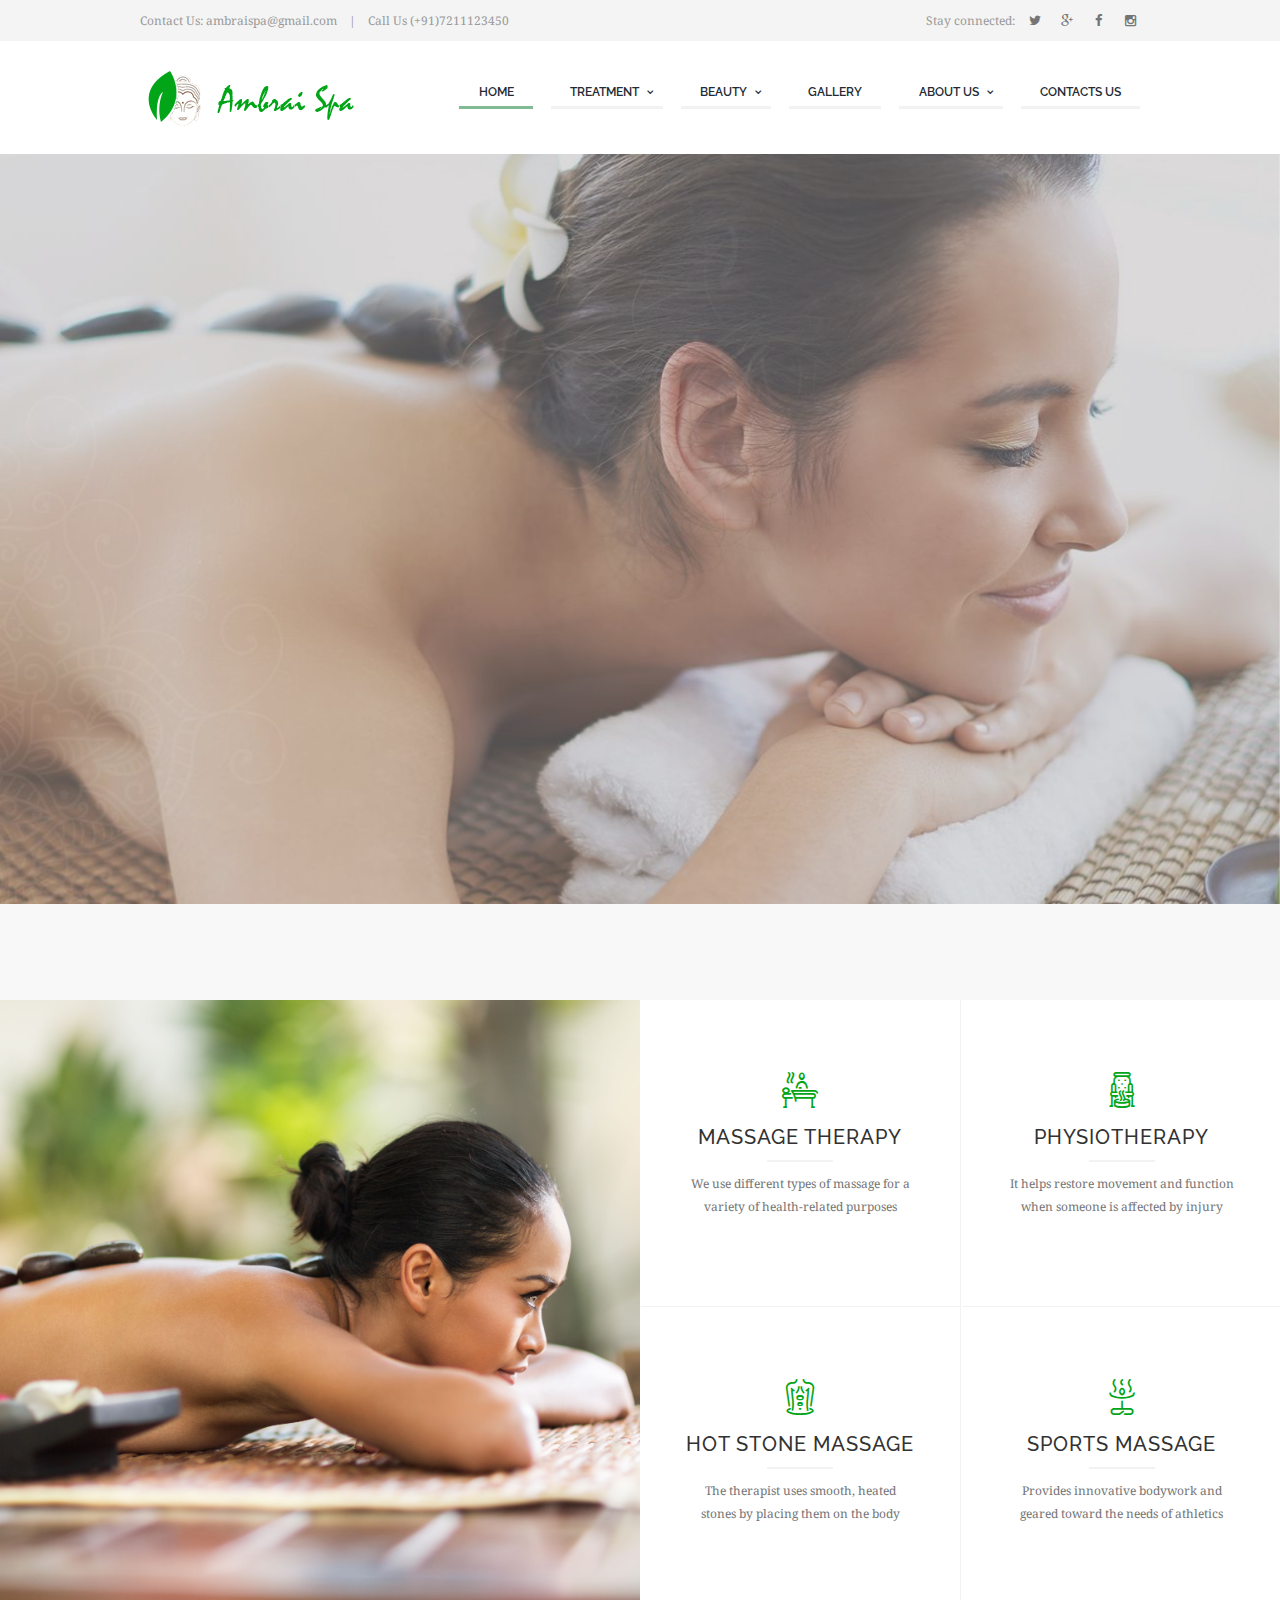
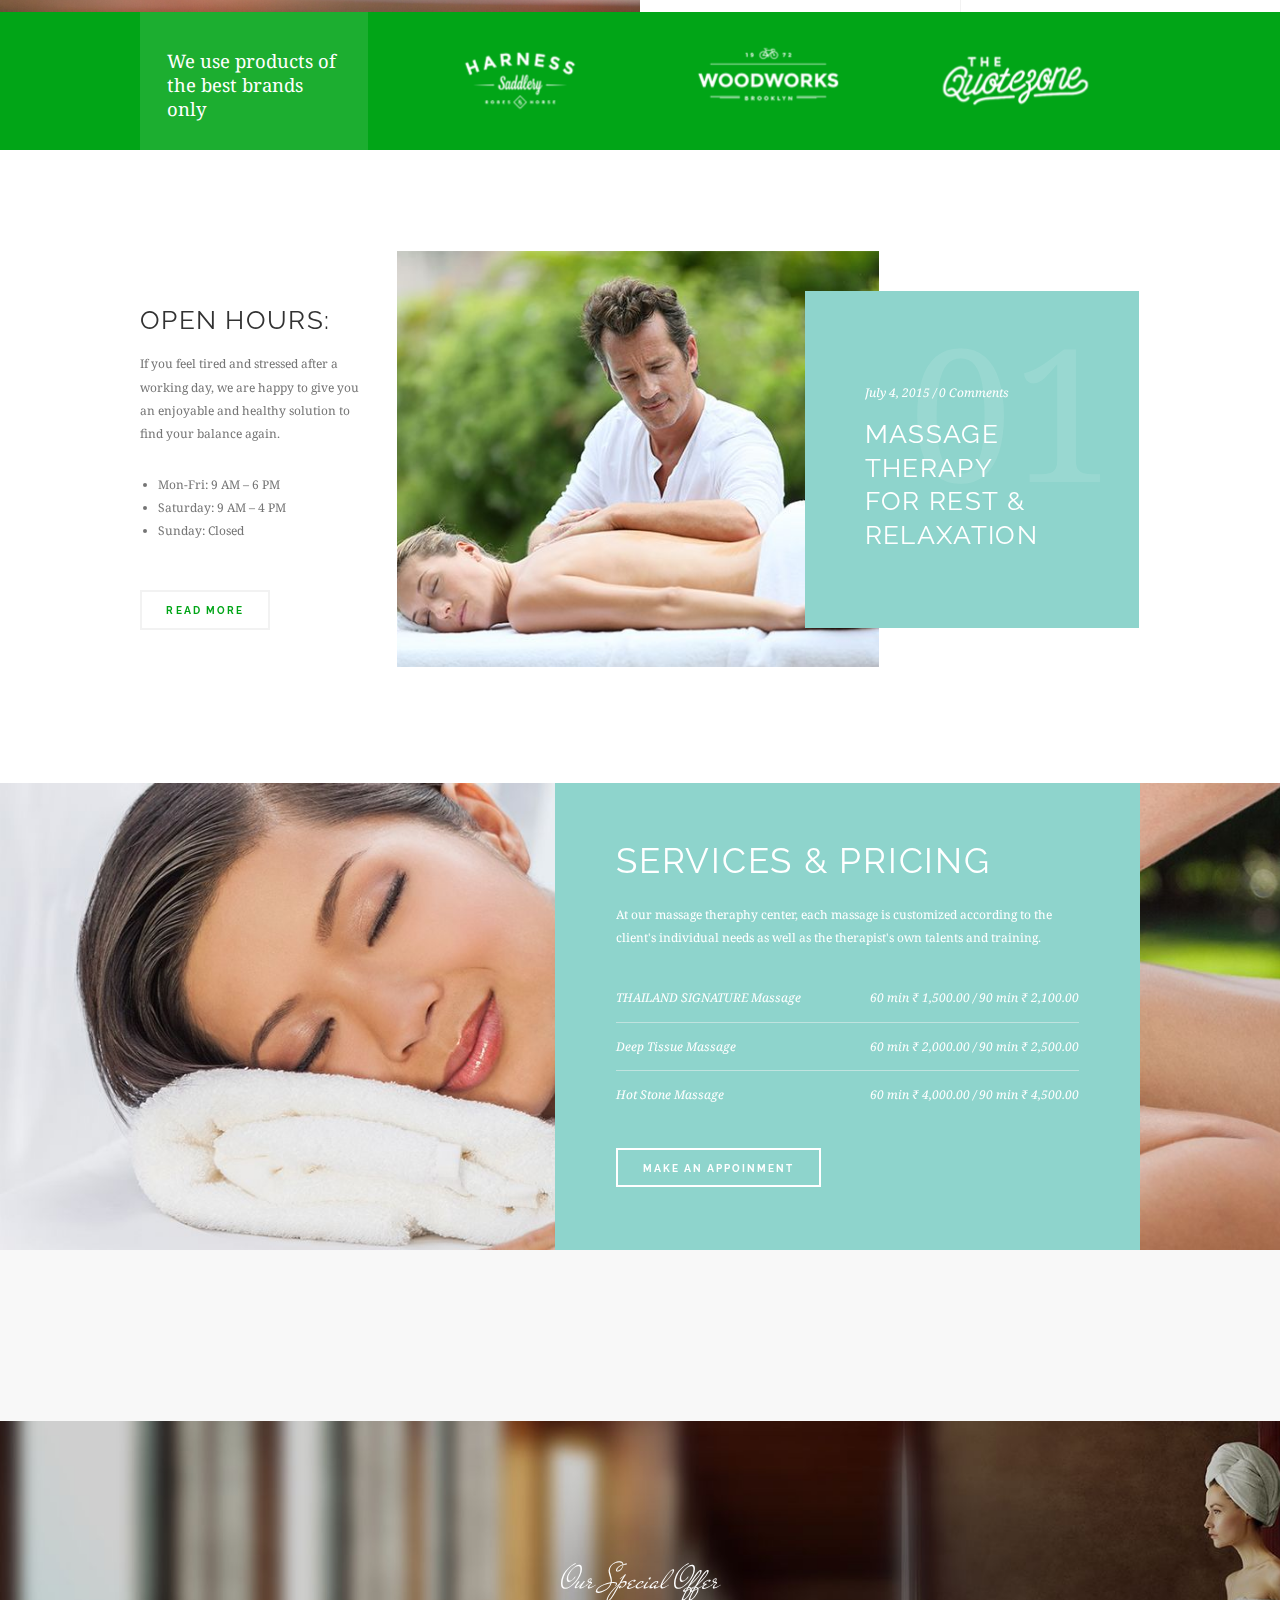
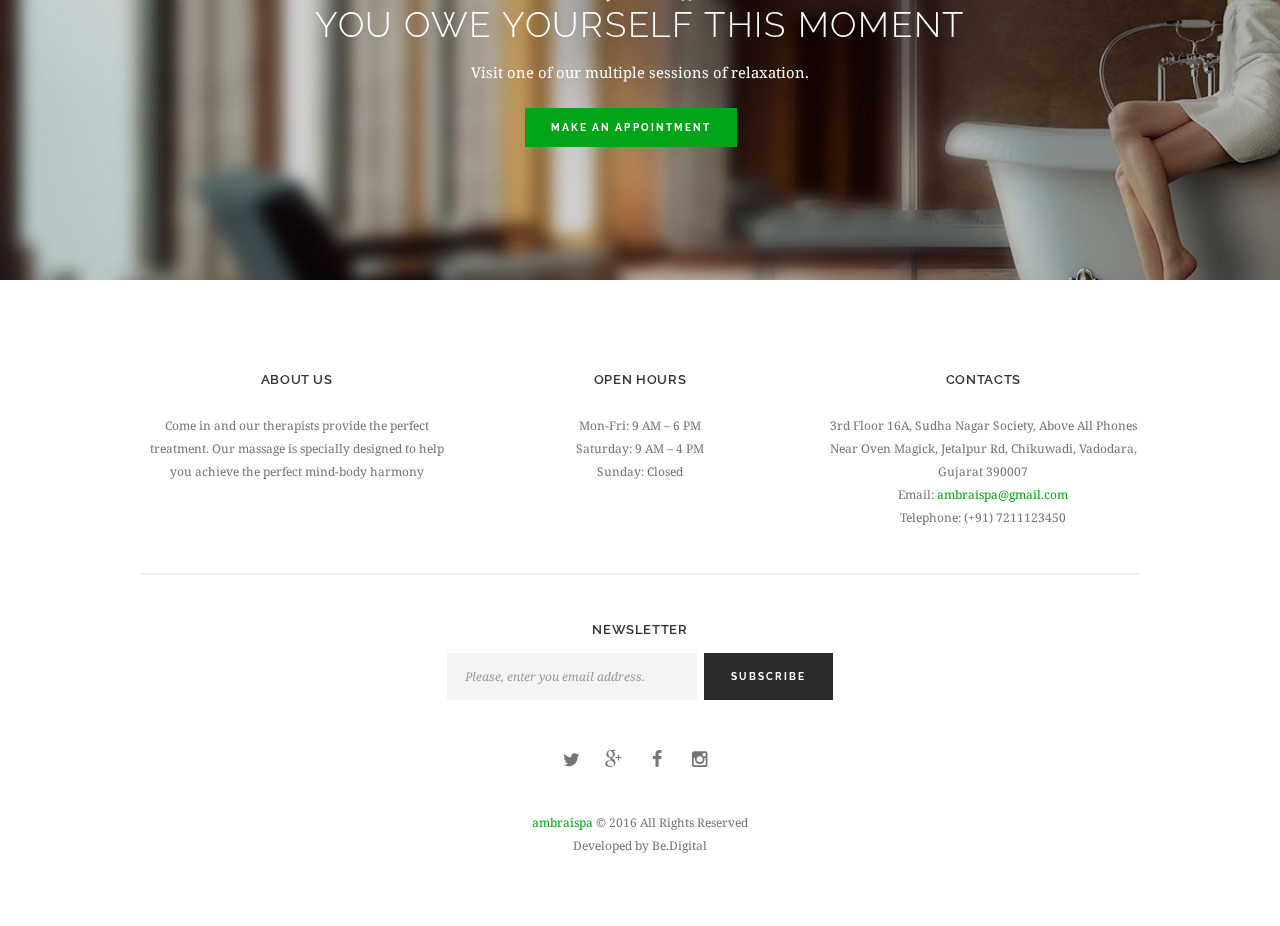
<file: jacqueline-html.themerex.net/index.html>
<!DOCTYPE html>
<html lang="en-US" class="scheme_original">


<!-- Mirrored from jacqueline-html.themerex.net/ by HTTrack Website Copier/3.x [XR&CO'2014], Sat, 07 Jul 2018 16:15:08 GMT -->

<head>
    <title> Ambraispa</title>
    <meta name="viewport" content="width=device-width, initial-scale=1, maximum-scale=1">
    <meta http-equiv="Content-Type" content="text/html; charset=UTF-8" />
    <link rel='stylesheet' href='css/admin_icon.min.css' type='text/css' media='all' />
    <link rel='stylesheet' href='https://fonts.googleapis.com/css?family=Droid+Serif:400,400i,700,700i|Montserrat:400,700|Mr+De+Haviland|Open+Sans:300,400,600,700,800|Raleway:100,200,300,300i,400,400i,500,600,700,700i,800,900&amp;subset=cyrillic,cyrillic-ext,greek,greek-ext,latin-ext,vietnamese'
        type='text/css' media='all' />
    <link rel='stylesheet' href='../maxcdn.bootstrapcdn.com/font-awesome/4.3.0/css/font-awesome.minb2f9.css?ver=4.3.0' type='text/css' media='all' />
    <link rel='stylesheet' href='js/vendor/essgrid/esg.settings.css' type='text/css' media='all' />
    <link rel='stylesheet' href='js/vendor/revslider/rev.settings.css' type='text/css' media='all' />
    <link rel='stylesheet' href='css/fontello/css/fontello.css' type='text/css' media='all' />
    <link rel='stylesheet' href='css/style.css' type='text/css' media='all' />
    <link rel='stylesheet' href='css/core.animation.css' type='text/css' media='all' />
    <link rel='stylesheet' href='css/shortcodes.css' type='text/css' media='all' />
    <link rel='stylesheet' href='js/vendor/booked/booked.css' type='text/css' media='all' />
    <link rel='stylesheet' href='css/instagram-widget.css' type='text/css' media='all' />
    <link rel='stylesheet' href='css/skin.css' type='text/css' media='all' />
    <link rel='stylesheet' href='css/custom-style.css' type='text/css' media='all' />
    <link rel='stylesheet' href='css/responsive.css' type='text/css' media='all' />
    <link rel='stylesheet' href='css/skin.responsive.css' type='text/css' media='all' />
    <link rel='stylesheet' href='css/custom.responsive.css' type='text/css' media='all' />
    <link rel='stylesheet' href='js/vendor/grid.layout/grid.layout.min.css' type='text/css' media='all' />
    <link rel='stylesheet' href='css/core.messages.css' type='text/css' media='all' />
    <link rel='stylesheet' href='js/vendor/swiper/swiper.css' type='text/css' media='all' />
    <link rel='stylesheet' href='js/vendor/essgrid/lightbox.css' type='text/css' media='all' />
    <link rel='stylesheet' href='css/plugins.css' type='text/css' media='all' />
    <link rel='stylesheet' href='css/custom.css' type='text/css' media='all' />
</head>

<body class="home page body_filled article_style_stretch scheme_original preloader top_panel_above sidebar_hide sidebar_outer_hide sc_responsive">
    <div class="body_wrap">
        <div class="page_wrap">
            <div class="top_panel_fixed_wrap"></div>
            <header class="top_panel_wrap top_panel_style_4 scheme_original">
                <div class="top_panel_wrap_inner top_panel_inner_style_4 top_panel_position_above">
                    <div class="top_panel_top">
                        <div class="content_wrap clearfix">
                            <div class="top_panel_top_contact_area">Contact Us: ambraispa@gmail.com</div>
                            <div class="top_panel_top_contact_area">Call Us (+91)7211123450</div>
                            <div class="top_panel_top_user_area">
                                <ul class="menu_user_nav">
                                </ul>
                            </div>
                            <div class="top_panel_top_socials">
                                <span class="label">Stay connected: </span>
                                <div class="sc_socials sc_socials_type_icons sc_socials_shape_square sc_socials_size_tiny">
                                    <div class="sc_socials_item">
                                        <a href="#" target="_blank" class="social_icons social_twitter">
                                            <span class="icon-twitter"></span>
                                        </a>
                                    </div>
                                    <div class="sc_socials_item">
                                        <a href="#" target="_blank" class="social_icons social_gplus">
                                            <span class="icon-gplus"></span>
                                        </a>
                                    </div>
                                    <div class="sc_socials_item">
                                        <a href="#" target="_blank" class="social_icons social_facebook">
                                            <span class="icon-facebook"></span>
                                        </a>
                                    </div>
                                    <div class="sc_socials_item">
                                        <a href="#" target="_blank" class="social_icons social_instagramm">
                                            <span class="icon-instagramm"></span>
                                        </a>
                                    </div>
                                </div>
                            </div>
                        </div>
                    </div>
                    <div class="top_panel_middle">
                        <div class="content_wrap">
                            <div class="contact_logo">
                                <div class="logo">
                                    <a href="index.html">
                                        <img src="images/Logo.png" class="logo_main" alt="" width="238" height="56">
                                        <img src="images/Logo.png" class="logo_fixed" alt="" width="238" height="56">
                                    </a>
                                </div>
                            </div>
                            <div class="menu_main_wrap">
                                <nav class="menu_main_nav_area">
                                    <ul class="menu_main_nav">
                                        <li class="menu-item current-menu-ancestor current-menu-parent"><a href="index.html">Home</a></li>

                                        <!--the gallery  
                                            <li class="menu-item menu-item-has-children"><a>Gallery</a>
                                                <ul class="sub-menu">
                                                    <li class="menu-item"><a href="gallery-grid.html">Grid</a></li>
                                                    <li class="menu-item"><a href="gallery-masonry.html">Masonry</a></li>
                                                    <li class="menu-item"><a href="gallery-cobbles.html">Cobbles</a></li>
                                                </ul>
                                            </li> 
                                        -->
                                        <li class="menu-item menu-item-has-children"><a>Treatment</a>
                                            <ul class="sub-menu">
                                                <li class="menu-item"><a href="treatment.html">Treatment</a></li>
                                                <li class="menu-item"><a href="mini-treatment.html">Mini Treatment</a></li>
                                            </ul>
                                        </li>
                                        <li class="menu-item menu-item-has-children"><a>Beauty</a>
                                            <ul class="sub-menu">
                                                <li class="menu-item"><a href="beauty.html">Beauty Treatment</a></li>
                                                <li class="menu-item"><a href="beauty-scr.html">Beauty Scrubes</a></li>
                                            </ul>
                                        </li>
                                        <li class="menu-item"><a href="gallery-polaroid.html"> gallery</a></li>
                                        <li class="menu-item menu-item-has-children"><a>About us</a>
                                            <ul class="sub-menu">
                                                <li class="menu-item "><a href="about-us.html">About</a> </li>
                                                <li class="menu-item"><a href="services.html">Services</a></li>
                                            </ul>
                                        </li>

                                        <li class="menu-item"><a href="contacts.html">Contacts Us</a></li>

                                    </ul>
                                </nav>
                            </div>
                        </div>
                    </div>
                </div>
            </header>
            <div class="header_mobile">
                <div class="content_wrap">
                    <div class="menu_button icon-menu"></div>
                    <div class="logo">
                        <a href="index.html">
                            <img src="images/Logo.png" class="logo_main" alt="" width="238" height="56">
                        </a>
                    </div>
                </div>
                <div class="side_wrap">
                    <div class="close">Close</div>
                    <div class="panel_top">
                        <nav class="menu_main_nav_area">
                            <ul class="menu_main_nav">
                                <li class="menu-item current-menu-ancestor current-menu-parent"><a href="index.html">Home</a></li>

                                <!--the gallery  
                                    <li class="menu-item menu-item-has-children"><a>Gallery</a>
                                        <ul class="sub-menu">
                                            <li class="menu-item"><a href="gallery-grid.html">Grid</a></li>
                                            <li class="menu-item"><a href="gallery-masonry.html">Masonry</a></li>
                                            <li class="menu-item"><a href="gallery-cobbles.html">Cobbles</a></li>
                                        </ul>
                                    </li> 
                                -->
                                <li class="menu-item menu-item-has-children"><a>Treatment</a>
                                    <ul class="sub-menu">
                                        <li class="menu-item"><a href="treatment.html">Treatment</a></li>
                                        <li class="menu-item"><a href="mini-treatment.html">Mini Treatment</a></li>
                                    </ul>
                                </li>
                                <li class="menu-item menu-item-has-children"><a>Beauty</a>
                                    <ul class="sub-menu">
                                        <li class="menu-item"><a href="beauty.html">Beauty Treatment</a></li>
                                        <li class="menu-item"><a href="beauty-scr.html">Beauty Scrubes</a></li>
                                    </ul>
                                </li>
                                <li class="menu-item"><a href="gallery-polaroid.html"> gallery</a></li>
                                <li class="menu-item menu-item-has-children"><a>About us</a>
                                    <ul class="sub-menu">
                                        <li class="menu-item "><a href="about-us.html">About</a> </li>
                                        <li class="menu-item"><a href="services.html">Services</a></li>
                                    </ul>
                                </li>

                                <li class="menu-item"><a href="contacts.html">Contacts Us</a></li>

                            </ul>
                        </nav>
                        <div class="search_wrap search_style_regular search_state_fixed search_ajax">
                            <div class="search_form_wrap">
                                <form role="search" method="get" class="search_form" action="#">
                                    <button type="submit" class="search_submit icon-search-1" title="Start search"></button>
                                    <input type="text" class="search_field" placeholder="Search" value="" name="s" />
                                </form>
                            </div>
                            <div class="search_results widget_area scheme_original">
                                <a class="search_results_close icon-cancel"></a>
                                <div class="search_results_content"></div>
                            </div>
                        </div>
                    </div>
                    <div class="panel_middle">
                        <div class="contact_field contact_phone">
                            <span class="contact_icon icon-icon_phone"></span>
                            <span class="contact_label contact_phone">(+91) 7211123450</span>
                        </div>
                        <div class="contact_field contact_mail">
                            <span class="contact_icon icon-mail"></span>
                            <span class="contact_email">info@yoursite.com</span>
                        </div>
                        <div class="top_panel_top_open_hours icon-clock">Mon - Fry 10:00 - 18:00</div>
                        <div class="top_panel_top_user_area">
                            <ul class="menu_user_nav">
                            </ul>
                        </div>
                    </div>
                    <div class="panel_bottom">
                        <div class="contact_socials">
                            <div class="sc_socials sc_socials_type_icons sc_socials_shape_square sc_socials_size_small">
                                <div class="sc_socials_item">
                                    <a href="#" target="_blank" class="social_icons social_twitter">
                                        <span class="icon-twitter"></span>
                                    </a>
                                </div>
                                <div class="sc_socials_item">
                                    <a href="#" target="_blank" class="social_icons social_gplus">
                                        <span class="icon-gplus"></span>
                                    </a>
                                </div>
                                <div class="sc_socials_item">
                                    <a href="#" target="_blank" class="social_icons social_facebook">
                                        <span class="icon-facebook"></span>
                                    </a>
                                </div>
                                <div class="sc_socials_item">
                                    <a href="#" target="_blank" class="social_icons social_instagramm">
                                        <span class="icon-instagramm"></span>
                                    </a>
                                </div>
                            </div>
                        </div>
                    </div>
                </div>
                <div class="mask"></div>
            </div>
            <section class="slider_wrap slider_fullwide slider_engine_revo slider_alias_home-1">
                <div id="rev_slider_1_1_wrapper" class="rev_slider_wrapper fullwidthbanner-container">
                    <div id="rev_slider_1_1" class="rev_slider fullwidthabanner" data-version="5.2.6">
                        <ul>
                            <li data-index="rs-1" data-transition="fade" data-slotamount="default" data-hideafterloop="0" data-hideslideonmobile="off" data-easein="default" data-easeout="default" data-masterspeed="default" data-thumb="images/1-1-100x50.jpg" data-delay="9000" data-rotate="0"
                                data-saveperformance="off" data-title="Slide" data-param1="" data-param2="" data-param3="" data-param4="" data-param5="" data-param6="" data-param7="" data-param8="" data-param9="" data-param10="" data-description="">
                                <img src="images/1-1.jpg" alt="" title="1" width="1920" height="758" data-bgposition="center center" data-bgfit="cover" data-bgrepeat="no-repeat" class="rev-slidebg" data-no-retina>
                                <div class="tp-caption tp-resizeme" id="slide-1-layer-5" data-x="['center','center','center','center']" data-hoffset="['0','0','0','1']" data-y="['middle','middle','middle','middle']" data-voffset="['-117','-117','-117','-167']" data-width="none" data-height="none"
                                    data-whitespace="nowrap" data-transform_idle="o:1;" data-transform_in="x:-50px;opacity:0;s:1200;e:Power2.easeInOut;" data-transform_out="auto:auto;s:1000;" data-start="1000" data-responsive_offset="on">
                                    <img src="images/Vector-Smart-Object-6.png" alt="" width="169" height="20" data-ww="['169px','169px','169px','169px']" data-hh="['20px','20px','20px','20px']" data-no-retina>
                                </div>
                                <div class="tp-caption black tp-resizeme" id="slide-1-layer-1" data-x="['center','center','center','center']" data-hoffset="['0','0','0','6']" data-y="['middle','middle','middle','middle']" data-voffset="['-67','-67','-67','-123']" data-fontsize="['68','68','68','55']"
                                    data-lineheight="['90','90','90','55']" data-width="['465','465','465','466']" data-height="['91','91','91','none']" data-whitespace="normal" data-transform_idle="o:1;" data-transform_in="y:[-100%];z:0;rX:0deg;rY:0;rZ:0;sX:1;sY:1;skX:0;skY:0;s:2000;e:Power3.easeInOut;"
                                    data-transform_out="auto:auto;s:1000;" data-mask_in="x:0px;y:0px;s:inherit;e:inherit;" data-mask_out="x:0;y:0;s:inherit;e:inherit;" data-start="1000" data-splitin="none" data-splitout="none" data-responsive_offset="on">Visit one of our multiple </div>
                                <div class="tp-caption black tp-resizeme" id="slide-1-layer-2" data-x="['center','center','center','center']" data-hoffset="['0','0','0','-1']" data-y="['middle','middle','middle','middle']" data-voffset="['-5','-5','-5','-37']" data-fontsize="['68','68','60','55']"
                                    data-lineheight="['68','68','60','55']" data-width="['none','none','none','600']" data-height="none" data-whitespace="['nowrap','nowrap','nowrap','normal']" data-transform_idle="o:1;" data-transform_in="y:[-100%];z:0;rX:0deg;rY:0;rZ:0;sX:1;sY:1;skX:0;skY:0;s:2500;e:Power3.easeInOut;"
                                    data-transform_out="auto:auto;s:1000;" data-mask_in="x:0px;y:0px;s:inherit;e:inherit;" data-mask_out="x:0;y:0;s:inherit;e:inherit;" data-start="1000" data-splitin="none" data-splitout="none" data-responsive_offset="on">sessions of relaxation </div>
                                <div class="tp-caption black tp-resizeme" id="slide-1-layer-3" data-x="['center','center','center','center']" data-hoffset="['1','1','1','3']" data-y="['middle','middle','middle','middle']" data-voffset="['63','63','63','70']" data-fontsize="['17','17','17','20']"
                                    data-lineheight="['30','30','30','25']" data-width="['none','none','none','550']" data-height="none" data-whitespace="['nowrap','nowrap','nowrap','normal']" data-transform_idle="o:1;" data-transform_in="y:50px;opacity:0;s:2500;e:Power3.easeInOut;"
                                    data-transform_out="auto:auto;s:1000;" data-start="1000" data-splitin="none" data-splitout="none" data-responsive_offset="on">You owe yourself this moment. Make an appointment in just a click! </div>
                                <div class="tp-caption black tp-resizeme" id="slide-1-layer-4" data-x="['center','center','center','center']" data-hoffset="['0','0','0','1']" data-y="['middle','middle','middle','middle']" data-voffset="['142','142','142','163']" data-fontsize="['11','11','11','15']"
                                    data-width="none" data-height="none" data-whitespace="nowrap" data-transform_idle="o:1;" data-transform_hover="o:1;rX:0;rY:0;rZ:0;z:0;s:300;e:Linear.easeNone;" data-style_hover="c:rgba(1,165,23, 1.00);bg:rgba(255, 255, 255, 1.00);bc:rgba(255, 255, 255, 1.00);"
                                    data-transform_in="y:50px;opacity:0;s:3000;e:Power3.easeInOut;" data-transform_out="auto:auto;s:1000;" data-start="1000" data-splitin="none" data-splitout="none" data-actions='[{"event":"click","action":"simplelink","target":"_self","url":"contacts.html","delay":""}]'
                                    data-responsive_offset="on">make an appointment </div>
                            </li>
                            <li data-index="rs-4" data-transition="fade" data-slotamount="default" data-hideafterloop="0" data-hideslideonmobile="off" data-easein="default" data-easeout="default" data-masterspeed="default" data-thumb="images/3-2-100x50.jpg" data-delay="9000" data-rotate="0"
                                data-saveperformance="off" data-title="Slide" data-param1="" data-param2="" data-param3="" data-param4="" data-param5="" data-param6="" data-param7="" data-param8="" data-param9="" data-param10="" data-description="">
                                <img src="images/3-2.jpg" alt="" title="3" width="1920" height="758" data-bgposition="center center" data-bgfit="cover" data-bgrepeat="no-repeat" class="rev-slidebg" data-no-retina>
                                <div class="tp-caption tp-resizeme" id="slide-4-layer-5" data-x="['center','center','center','center']" data-hoffset="['0','0','0','0']" data-y="['middle','middle','middle','middle']" data-voffset="['-117','-117','-117','-173']" data-width="none" data-height="none"
                                    data-whitespace="nowrap" data-transform_idle="o:1;" data-transform_in="x:-50px;opacity:0;s:1200;e:Power2.easeInOut;" data-transform_out="auto:auto;s:1000;" data-start="1000" data-responsive_offset="on">
                                    <img src="images/Vector-Smart-Object-6.png" alt="" width="169" height="20" data-ww="['169px','169px','169px','169px']" data-hh="['20px','20px','20px','20px']" data-no-retina>
                                </div>
                                <div class="tp-caption black tp-resizeme" id="slide-4-layer-1" data-x="['center','center','center','center']" data-hoffset="['0','0','0','0']" data-y="['middle','middle','middle','middle']" data-voffset="['-67','-67','-67','-130']" data-fontsize="['68','68','68','55']"
                                    data-lineheight="['90','90','90','55']" data-width="['465','465','465','466']" data-height="['91','91','91','none']" data-whitespace="normal" data-transform_idle="o:1;" data-transform_in="y:[-100%];z:0;rX:0deg;rY:0;rZ:0;sX:1;sY:1;skX:0;skY:0;s:2000;e:Power3.easeInOut;"
                                    data-transform_out="auto:auto;s:1000;" data-mask_in="x:0px;y:0px;s:inherit;e:inherit;" data-mask_out="x:0;y:0;s:inherit;e:inherit;" data-start="1000" data-splitin="none" data-splitout="none" data-responsive_offset="on">Welcome to our </div>
                                <div class="tp-caption black tp-resizeme" id="slide-4-layer-2" data-x="['center','center','center','center']" data-hoffset="['0','0','0','0']" data-y="['middle','middle','middle','middle']" data-voffset="['-5','-5','-5','-40']" data-fontsize="['68','68','60','55']"
                                    data-lineheight="['68','68','60','55']" data-width="['none','none','none','600']" data-height="none" data-whitespace="['nowrap','nowrap','nowrap','normal']" data-transform_idle="o:1;" data-transform_in="y:[-100%];z:0;rX:0deg;rY:0;rZ:0;sX:1;sY:1;skX:0;skY:0;s:2500;e:Power3.easeInOut;"
                                    data-transform_out="auto:auto;s:1000;" data-mask_in="x:0px;y:0px;s:inherit;e:inherit;" data-mask_out="x:0;y:0;s:inherit;e:inherit;" data-start="1000" data-splitin="none" data-splitout="none" data-responsive_offset="on">massage theraphy center </div>
                                <div class="tp-caption black tp-resizeme" id="slide-4-layer-3" data-x="['center','center','center','center']" data-hoffset="['0','0','0','0']" data-y="['middle','middle','middle','middle']" data-voffset="['61','61','61','61']" data-fontsize="['17','17','17','20']"
                                    data-lineheight="['30','30','30','25']" data-width="['none','none','none','600']" data-height="none" data-whitespace="['nowrap','nowrap','nowrap','normal']" data-transform_idle="o:1;" data-transform_in="y:50px;opacity:0;s:2500;e:Power3.easeInOut;"
                                    data-transform_out="auto:auto;s:1000;" data-start="1000" data-splitin="none" data-splitout="none" data-responsive_offset="on">Give yourself a moment to relax. Find a minute to rejuvenate your body </div>
                                <div class="tp-caption black tp-resizeme" id="slide-4-layer-4" data-x="['center','center','center','center']" data-hoffset="['0','0','0','0']" data-y="['middle','middle','middle','middle']" data-voffset="['142','142','142','142']" data-fontsize="['11','11','11','15']"
                                    data-width="none" data-height="none" data-whitespace="nowrap" data-transform_idle="o:1;" data-transform_hover="o:1;rX:0;rY:0;rZ:0;z:0;s:300;e:Linear.easeNone;" data-style_hover="c:rgba(1,165,23, 1.00);bg:rgba(255, 255, 255, 1.00);bc:rgba(255, 255, 255, 1.00);"
                                    data-transform_in="y:50px;opacity:0;s:3000;e:Power3.easeInOut;" data-transform_out="auto:auto;s:1000;" data-start="1000" data-splitin="none" data-splitout="none" data-actions='[{"event":"click","action":"simplelink","target":"_self","url":"contacts.html","delay":""}]'
                                    data-responsive_offset="on">Make An Appointment </div>
                            </li>
                            <li data-index="rs-3" data-transition="fade" data-slotamount="default" data-hideafterloop="0" data-hideslideonmobile="off" data-easein="default" data-easeout="default" data-masterspeed="default" data-thumb="images/2-3-100x50.jpg" data-delay="9000" data-rotate="0"
                                data-saveperformance="off" data-title="Slide" data-param1="" data-param2="" data-param3="" data-param4="" data-param5="" data-param6="" data-param7="" data-param8="" data-param9="" data-param10="" data-description="">
                                <img src="images/2-3.jpg" alt="" title="2" width="1920" height="758" data-bgposition="center center" data-bgfit="cover" data-bgrepeat="no-repeat" class="rev-slidebg" data-no-retina>
                                <div class="tp-caption tp-resizeme" id="slide-3-layer-5" data-x="['center','center','center','center']" data-hoffset="['-200','-200','-150','0']" data-y="['middle','middle','middle','middle']" data-voffset="['-158','-158','-158','-118']" data-width="none"
                                    data-height="none" data-whitespace="nowrap" data-transform_idle="o:1;" data-transform_in="x:-50px;opacity:0;s:1200;e:Power2.easeInOut;" data-transform_out="auto:auto;s:1000;" data-start="1000" data-responsive_offset="on">
                                    <img src="images/Vector-Smart-Object-6.png" alt="" width="169" height="20" data-ww="['169px','169px','169px','169px']" data-hh="['20px','20px','20px','20px']" data-no-retina>
                                </div>
                                <div class="tp-caption black tp-resizeme" id="slide-3-layer-1" data-x="['center','center','center','center']" data-hoffset="['-200','-200','-150','0']" data-y="['middle','middle','middle','middle']" data-voffset="['-107','-107','-107','-79']" data-fontsize="['68','68','68','55']"
                                    data-lineheight="['90','90','90','55']" data-width="['465','465','465','466']" data-height="['91','91','91','none']" data-whitespace="normal" data-transform_idle="o:1;" data-transform_in="y:[-100%];z:0;rX:0deg;rY:0;rZ:0;sX:1;sY:1;skX:0;skY:0;s:2000;e:Power3.easeInOut;"
                                    data-transform_out="auto:auto;s:1000;" data-mask_in="x:0px;y:0px;s:inherit;e:inherit;" data-mask_out="x:0;y:0;s:inherit;e:inherit;" data-start="1000" data-splitin="none" data-splitout="none" data-responsive_offset="on">Modern and attractive </div>
                                <div class="tp-caption black tp-resizeme" id="slide-3-layer-2" data-x="['center','center','center','center']" data-hoffset="['-200','-200','-150','0']" data-y="['middle','middle','middle','middle']" data-voffset="['-45','-45','-45','-24']" data-fontsize="['68','68','60','55']"
                                    data-lineheight="['68','68','60','55']" data-width="none" data-height="none" data-whitespace="nowrap" data-transform_idle="o:1;" data-transform_in="y:[-100%];z:0;rX:0deg;rY:0;rZ:0;sX:1;sY:1;skX:0;skY:0;s:2500;e:Power3.easeInOut;"
                                    data-transform_out="auto:auto;s:1000;" data-mask_in="x:0px;y:0px;s:inherit;e:inherit;" data-mask_out="x:0;y:0;s:inherit;e:inherit;" data-start="1000" data-splitin="none" data-splitout="none" data-responsive_offset="on">Ambrai </div>
                                <div class="tp-caption black tp-resizeme" id="slide-3-layer-3" data-x="['center','center','center','center']" data-hoffset="['-200','-200','-150','0']" data-y="['middle','middle','middle','middle']" data-voffset="['23','23','23','43']" data-fontsize="['17','17','17','20']"
                                    data-lineheight="['30','30','30','25']" data-width="none" data-height="none" data-whitespace="nowrap" data-transform_idle="o:1;" data-transform_in="y:50px;opacity:0;s:2500;e:Power3.easeInOut;" data-transform_out="auto:auto;s:1000;"
                                    data-start="1000" data-splitin="none" data-splitout="none" data-responsive_offset="on">mellow like a chirping bird Restful Like an oak Composed alike soil and calm as the clear azure. </div>
                                <div class="tp-caption black tp-resizeme" id="slide-3-layer-4" data-x="['center','center','center','center']" data-hoffset="['-200','-200','-150','0']" data-y="['middle','middle','middle','middle']" data-voffset="['102','102','102','127']" data-fontsize="['11','11','11','15']"
                                    data-width="none" data-height="none" data-whitespace="nowrap" data-transform_idle="o:1;" data-transform_hover="o:1;rX:0;rY:0;rZ:0;z:0;s:300;e:Linear.easeNone;" data-style_hover="c:rgba(1,165,23, 1.00);bg:rgba(255, 255, 255, 1.00);bc:rgba(255, 255, 255, 1.00);"
                                    data-transform_in="y:50px;opacity:0;s:3000;e:Power3.easeInOut;" data-transform_out="auto:auto;s:1000;" data-start="1000" data-splitin="none" data-splitout="none" data-actions='[{"event":"click","action":"simplelink","target":"_self","url":"contacts.html","delay":""}]'
                                    data-responsive_offset="on">read more info </div>
                            </li>
                        </ul>
                        <div class="tp-bannertimer tp-bottom"></div>
                    </div>
                </div>
            </section>
            <div class="page_content_wrap page_paddings_no">
                <div class="content_wrap">
                    <div class="content">
                        <article class="post_item post_item_single page">
                            <section class="post_content">
                                <div data-sc-full-width="true" data-sc-full-width-init="false" class="sc_row row sc_custom_1459259915855">
                                    <div class="column sc_column_container sc_col-sm-12">
                                        <div class="sc_column-inner ">

                                            <div class=" em_height_8">
                                            </div>

                                        </div>
                                    </div>
                                </div>
                                <div class="sc_row-full-width"></div>
                                <div data-sc-full-width="true" data-sc-full-width-init="false" data-sc-stretch-content="true" class="sc_row row sc_row-no-padding">
                                    <div class="column sc_column_container sc_col-sm-12">
                                        <div class="sc_column-inner ">
                                            <div class="wrapper">
                                                <div class="sc_promo custom_promo_services sc_promo_size_large">
                                                    <div class="sc_promo_inner">
                                                        <div class="sc_promo_image odd"></div>
                                                        <div class="sc_promo_block sc_align_left cu_halfwidth cu_fl_R">
                                                            <div class="sc_promo_block_inner cu_nopadds">
                                                                <div class="sc_promo_content">
                                                                    <div id="sc_services_350_wrap" class="sc_services_wrap">
                                                                        <div id="sc_services_350" class="sc_services sc_services_style_services-2 sc_services_type_icons cu_fullwidth">
                                                                            <div class="sc_columns columns_wrap">
                                                                                <div class="column-1_2 column_padding_bottom">
                                                                                    <div id="sc_services_350_1" class="sc_services_item">
                                                                                        <a>
                                                                                            <span class="sc_icon icon-massage4"></span>
                                                                                        </a>
                                                                                        <div class="sc_services_item_content">
                                                                                            <h4 class="sc_services_item_title">
                                                                                                <a>Massage Therapy</a>
                                                                                            </h4>
                                                                                            <div class="sc_services_item_description">
                                                                                                <p>We use different types of massage for a variety of health-related purposes</p>
                                                                                            </div>
                                                                                        </div>
                                                                                    </div>
                                                                                </div>
                                                                                <div class="column-1_2 column_padding_bottom">
                                                                                    <div id="sc_services_350_2" class="sc_services_item">
                                                                                        <a>
                                                                                            <span class="sc_icon icon-chairs16"></span>
                                                                                        </a>
                                                                                        <div class="sc_services_item_content">
                                                                                            <h4 class="sc_services_item_title">
                                                                                                <a>Physiotherapy</a>
                                                                                            </h4>
                                                                                            <div class="sc_services_item_description">
                                                                                                <p>It helps restore movement and function when someone is affected by injury</p>
                                                                                            </div>
                                                                                        </div>
                                                                                    </div>
                                                                                </div>
                                                                                <div class="column-1_2 column_padding_bottom">
                                                                                    <div id="sc_services_350_3" class="sc_services_item">
                                                                                        <a>
                                                                                            <span class="sc_icon icon-relax43"></span>
                                                                                        </a>
                                                                                        <div class="sc_services_item_content">
                                                                                            <h4 class="sc_services_item_title">
                                                                                                <a>Hot Stone Massage</a>
                                                                                            </h4>
                                                                                            <div class="sc_services_item_description">
                                                                                                <p>The therapist uses smooth, heated stones by placing them on the body</p>
                                                                                            </div>
                                                                                        </div>
                                                                                    </div>
                                                                                </div>
                                                                                <div class="column-1_2 column_padding_bottom">
                                                                                    <div id="sc_services_350_4" class="sc_services_item">
                                                                                        <a>
                                                                                            <span class="sc_icon icon-sport161"></span>
                                                                                        </a>
                                                                                        <div class="sc_services_item_content">
                                                                                            <h4 class="sc_services_item_title">
                                                                                                <a>Sports Massage</a>
                                                                                            </h4>
                                                                                            <div class="sc_services_item_description">
                                                                                                <p>Provides innovative bodywork and geared toward the needs of athletics</p>
                                                                                            </div>
                                                                                        </div>
                                                                                    </div>
                                                                                </div>
                                                                            </div>
                                                                        </div>
                                                                    </div>
                                                                </div>
                                                            </div>
                                                        </div>
                                                    </div>
                                                </div>
                                            </div>
                                        </div>
                                    </div>
                                </div>
                                <div class="sc_row-full-width"></div>
                                <div data-sc-full-width="true" data-sc-full-width-init="false" class="sc_row row sc_custom_1459330954110 scheme_original inverse_colors">
                                    <div class="column sc_column_container sc_col-sm-12">
                                        <div class="sc_column-inner ">
                                            <div class="wrapper">
                                                <div class="columns_wrap sc_columns columns_nofluid custom_columns_brands equal_height">
                                                    <div class="column-1_4 sc_column_item">
                                                        <div class="sc_column_item_inner">
                                                            <h6 class="sc_title sc_title_regular">We use products of the best brands only</h6>
                                                        </div>
                                                    </div>
                                                    <div class="column-3_4 sc_column_item span_3">
                                                        <div id="sc_clients_387_wrap" class="sc_clients_wrap">
                                                            <div id="sc_clients_387" class="sc_clients sc_clients_style_clients-1 cu_fullwidth">
                                                                <div class="sc_slider_swiper swiper-slider-container sc_slider_nopagination sc_slider_nocontrols" data-interval="9415" data-slides-per-view="3" data-slides-min-width="100">
                                                                    <div class="slides swiper-wrapper">
                                                                        <div class="swiper-slide" data-style="width:100%;">
                                                                            <div id="sc_clients_387_1" class="sc_clients_item">
                                                                                <div class="sc_client_image">
                                                                                    <img alt="" src="images/logo-4.png">
                                                                                </div>
                                                                            </div>
                                                                        </div>
                                                                        <div class="swiper-slide" data-style="width:100%;">
                                                                            <div id="sc_clients_387_2" class="sc_clients_item">
                                                                                <div class="sc_client_image">
                                                                                    <img alt="" src="images/logo-2.png">
                                                                                </div>
                                                                            </div>
                                                                        </div>
                                                                        <div class="swiper-slide" data-style="width:100%;">
                                                                            <div id="sc_clients_387_3" class="sc_clients_item">
                                                                                <div class="sc_client_image">
                                                                                    <img alt="" src="images/logo-1.png">
                                                                                </div>
                                                                            </div>
                                                                        </div>
                                                                    </div>
                                                                    <div class="sc_slider_controls_wrap">
                                                                        <a class="sc_slider_prev" href="#"></a>
                                                                        <a class="sc_slider_next" href="#"></a>
                                                                    </div>
                                                                    <div class="sc_slider_pagination_wrap"></div>
                                                                </div>
                                                            </div>
                                                        </div>
                                                    </div>
                                                </div>
                                            </div>
                                        </div>
                                    </div>
                                </div>
                                <div class="sc_row-full-width"></div>
                                <div class="sc_row row">
                                    <div class="column sc_column_container sc_col-sm-12">
                                        <div class="sc_column-inner ">
                                            <div class="wrapper">
                                                <div class="sc_empty_space em_height_8-4">
                                                    <span class="sc_empty_space_inner"></span>
                                                </div>
                                                <div class="columns_wrap sc_columns columns_nofluid">
                                                    <div class="column-1_4 sc_column_item">
                                                        <div class="sc_empty_space hide_on_responsive em_height_4-4">
                                                            <span class="sc_empty_space_inner"></span>
                                                        </div>
                                                        <h2 class="sc_title sc_title_regular">Open Hours:</h2>
                                                        <div class="text_column content_element ">
                                                            <div class="wrapper">
                                                                <p>If you feel tired and stressed after a working day, we are happy to give you an enjoyable and healthy solution to find your balance again.</p>
                                                            </div>
                                                        </div>
                                                        <div class="text_column content_element sc_custom_1459352457001">
                                                            <div class="wrapper">
                                                                <ul>
                                                                    <li>Mon-Fri: 9 AM &#8211; 6 PM</li>
                                                                    <li>Saturday: 9 AM &#8211; 4 PM</li>
                                                                    <li>Sunday: Closed</li>
                                                                </ul>
                                                            </div>
                                                        </div>
                                                        <a href="contacts.html" class="sc_button sc_button_square sc_button_style_border sc_button_size_base cu_mrg_1">Read More</a>
                                                        <div class="sc_empty_space em_height_3-8">
                                                            <span class="sc_empty_space_inner"></span>
                                                        </div>
                                                    </div>
                                                    <div class="column-3_4 sc_column_item span_3">
                                                        <div class="sc_promo custom_promo_01 scheme_light sc_promo_size_large">
                                                            <div class="sc_promo_inner">
                                                                <div class="sc_promo_image even"></div>
                                                                <div class="sc_promo_block sc_align_left cu_block_1">
                                                                    <div class="sc_promo_block_inner cu_pds_1">
                                                                        <div class="sc_promo_content">
                                                                            <h6 class="sc_title sc_title_regular sc_align_right custom_title_01">01</h6>
                                                                            <h6 class="sc_title sc_title_regular cu_block_2">
                                                                                <em> July 4, 2015  /  0 Comments</em>
                                                                            </h6>
                                                                            <h2 class="sc_title sc_title_regular">
                                                                                <a href="#">
                                                                                Massage<br/>
                                                                                Therapy<br/>
                                                                                for rest &amp;<br/>
                                                                                relaxation
                                                                            </a>
                                                                            </h2>
                                                                        </div>
                                                                    </div>
                                                                </div>
                                                            </div>
                                                        </div>
                                                    </div>
                                                </div>
                                                <div class="sc_empty_space em_height_8-4">
                                                    <span class="sc_empty_space_inner"></span>
                                                </div>
                                            </div>
                                        </div>
                                    </div>
                                </div>
                                <div class="sc_row-full-width"></div>
                                <div data-sc-full-width="true" data-sc-full-width-init="false" class="sc_row row sc_custom_1459341675644 inverse_colors">
                                    <div class="column sc_column_container sc_col-sm-12">
                                        <div class="sc_column-inner ">
                                            <div class="wrapper">
                                                <div class="sc_section custom_services_pricing sc_section_block alignright max_width">
                                                    <div class="sc_section_inner">
                                                        <div class="sc_section_overlay">
                                                            <div class="sc_section_content padding_on">
                                                                <div class="sc_section_content_wrap">
                                                                    <h1 class="sc_title sc_title_regular">Services &amp; Pricing</h1>
                                                                    <div class="text_column content_element ">
                                                                        <div class="wrapper">
                                                                            <p>At our massage theraphy center, each massage is customized according to the client's individual needs as well as the therapist's own talents and training.</p>
                                                                        </div>
                                                                    </div>
                                                                    <div class="text_column content_element sc_custom_1459344743835">
                                                                        <div class="wrapper">
                                                                            <table>
                                                                                <tbody>
                                                                                    <tr>
                                                                                        <td>
                                                                                            <em>THAILAND SIGNATURE
                                                                                                Massage</em>
                                                                                        </td>
                                                                                        <td>
                                                                                            <div class="cu_text_r">
                                                                                                <em>60 min ₹ 1,500.00 / 90 min ₹ 2,100.00</em>
                                                                                            </div>
                                                                                        </td>
                                                                                    </tr>
                                                                                    <tr>
                                                                                        <td>
                                                                                            <em>Deep Tissue
                                                                                                Massage</em>
                                                                                        </td>
                                                                                        <td>
                                                                                            <div class="cu_text_r">
                                                                                                <em>60 min ₹ 2,000.00 / 90 min ₹ 2,500.00</em>
                                                                                            </div>
                                                                                        </td>
                                                                                    </tr>
                                                                                    <tr>
                                                                                        <td>
                                                                                            <em>Hot Stone Massage</em>
                                                                                        </td>
                                                                                        <td>
                                                                                            <div class="cu_text_r">
                                                                                                <em>60 min ₹ 4,000.00 / 90 min ₹ 4,500.00</em>
                                                                                            </div>
                                                                                        </td>
                                                                                    </tr>
                                                                                </tbody>
                                                                            </table>
                                                                        </div>
                                                                    </div>
                                                                    <a href="contacts.html" class="sc_button sc_button_square sc_button_style_border sc_button_size_base cu_mrg_1">Make An Appoinment</a>
                                                                </div>
                                                            </div>
                                                        </div>
                                                    </div>
                                                </div>
                                            </div>
                                        </div>
                                    </div>
                                </div>
                                <div class="sc_row-full-width"></div>
                                <div data-sc-full-width="true" data-sc-full-width-init="false" class="sc_row row sc_custom_1459346050873">
                                    <div class="column sc_column_container sc_col-sm-12">
                                        <div class="sc_column-inner ">
                                            <div class="wrapper">
                                                <div class="sc_empty_space em_height_8-3">
                                                    <span class="sc_empty_space_inner"></span>
                                                </div>
                                                <div class="sc_empty_space em_height_6">
                                                    <span class="sc_empty_space_inner"></span>
                                                </div>
                                            </div>
                                        </div>
                                    </div>
                                </div>
                                <div class="sc_row-full-width"></div>
                                <div data-sc-full-width="true" data-sc-full-width-init="false" class="sc_row row sc_custom_1459347818729 inverse_colors">
                                    <div class="column sc_column_container sc_col-sm-12">
                                        <div class="sc_column-inner ">
                                            <div class="wrapper">
                                                <div class="sc_empty_space em_height_11-4">
                                                    <span class="sc_empty_space_inner"></span>
                                                </div>
                                                <div id="sc_call_to_action_389" class="sc_call_to_action sc_call_to_action_style_2 sc_call_to_action_align_center cu_fullwidth">
                                                    <div class="sc_call_to_action_info">
                                                        <h6 class="sc_call_to_action_subtitle sc_item_subtitle">Our Special Offer</h6>
                                                        <h2 class="sc_call_to_action_title sc_item_title">You owe yourself this moment</h2>
                                                        <div class="sc_call_to_action_descr sc_item_descr">Visit one of our multiple sessions of relaxation.</div>
                                                    </div>
                                                    <div class="sc_call_to_action_buttons sc_item_buttons">
                                                        <div class="sc_call_to_action_button sc_item_button">
                                                            <a href="contacts.html" class="sc_button sc_button_square sc_button_style_filled sc_button_size_base">
                                                                <div>
                                                                    <span class="first">make an appointment</span>
                                                                    <span class="second">make an appointment</span>
                                                                </div>
                                                            </a>
                                                        </div>
                                                    </div>
                                                </div>
                                                <div class="sc_empty_space em_height_10-5">
                                                    <span class="sc_empty_space_inner"></span>
                                                </div>
                                            </div>
                                        </div>
                                    </div>
                                </div>
                                <div class="sc_row-full-width"></div>
                                <div class="sc_row row">
                                    <div class="column sc_column_container sc_col-sm-12">
                                        <div class="sc_column-inner ">
                                            <div class="wrapper">
                                                <a href="#" class="sc_icon icon-up sc_icon_shape_square aligncenter scroll_to_top show"></a>
                                                <div class="sc_empty_space em_height_5-7">
                                                    <span class="sc_empty_space_inner"></span>
                                                </div>
                                                <div class="columns_wrap sc_columns columns_nofluid sc_columns_count_3">
                                                    <div class="column-1_3 sc_column_item">
                                                        <h5 class="sc_title sc_title_regular sc_align_center">About us</h5>
                                                        <div class="text_column content_element ">
                                                            <div class="wrapper">
                                                                <p class="cu_text_c">Come in and our therapists provide the perfect treatment. Our massage is specially designed to help you achieve the perfect mind-body harmony</p>
                                                            </div>
                                                        </div>
                                                        <div class="sc_empty_space em_height_3">
                                                            <span class="sc_empty_space_inner"></span>
                                                        </div>
                                                    </div>
                                                    <div class="column-1_3 sc_column_item">
                                                        <h5 class="sc_title sc_title_regular sc_align_center">Open Hours</h5>
                                                        <div class="text_column content_element ">
                                                            <div class="wrapper">
                                                                <p class="cu_text_c">
                                                                    Mon-Fri: 9 AM &#8211; 6 PM
                                                                    <br/> Saturday: 9 AM &#8211; 4 PM
                                                                    <br/> Sunday: Closed
                                                                </p>
                                                            </div>
                                                        </div>
                                                        <div class="sc_empty_space em_height_3">
                                                            <span class="sc_empty_space_inner"></span>
                                                        </div>
                                                    </div>
                                                    <div class="column-1_3 sc_column_item">
                                                        <h5 class="sc_title sc_title_regular sc_align_center">Contacts</h5>
                                                        <div class="text_column content_element ">
                                                            <div class="wrapper">
                                                                <p class="cu_text_c">
                                                                    3rd Floor 16A, Sudha Nagar Society, Above All Phones Near Oven Magick, Jetalpur Rd, Chikuwadi, Vadodara, Gujarat 390007
                                                                    <br/> Email: <a href="#">ambraispa@gmail.com</a>
                                                                    <br/> Telephone: (+91) 7211123450

                                                                </p>
                                                            </div>
                                                        </div>
                                                        <div class="sc_empty_space em_height_3">
                                                            <span class="sc_empty_space_inner"></span>
                                                        </div>
                                                    </div>
                                                </div>
                                                <div class="sc_line sc_line_position_center_center sc_line_style_solid"></div>
                                                <h5 class="sc_title sc_title_regular sc_align_center">Newsletter</h5>
                                                <div class="sc_emailer aligncenter sc_emailer_opened">
                                                    <form class="sc_emailer_form">
                                                        <input type="text" class="sc_emailer_input" name="email" value="" placeholder="Please, enter you email address.">
                                                        <a href="#" class="sc_emailer_button sc_button sc_button_style_filled sc_button_size_medium" title="Submit" data-group="E-mailer subscription">
                                                            <div>
                                                                <span class="first">Subscribe</span>
                                                                <span class="second">Subscribe</span>
                                                            </div>
                                                        </a>
                                                    </form>
                                                </div>
                                                <div class="sc_socials sc_socials_type_icons sc_socials_shape_square sc_socials_size_small cu_block_3">
                                                    <div class="sc_socials_item">
                                                        <a href="#" target="_blank" class="social_icons social_twitter">
                                                            <span class="icon-twitter"></span>
                                                        </a>
                                                    </div>
                                                    <div class="sc_socials_item">
                                                        <a href="#" target="_blank" class="social_icons social_gplus">
                                                            <span class="icon-gplus"></span>
                                                        </a>
                                                    </div>
                                                    <div class="sc_socials_item">
                                                        <a href="#" target="_blank" class="social_icons social_facebook">
                                                            <span class="icon-facebook"></span>
                                                        </a>
                                                    </div>
                                                    <div class="sc_socials_item">
                                                        <a href="#" target="_blank" class="social_icons social_instagramm">
                                                            <span class="icon-instagramm"></span>
                                                        </a>
                                                    </div>
                                                </div>
                                                <p class="cu_text_c">
                                                    <a href="#"> ambraispa </a>&#169; 2016 All Rights Reserved
                                                    <br>Developed by Be.Digital

                                                </p>
                                                <div class="sc_empty_space em_height_4-2">
                                                    <span class="sc_empty_space_inner"></span>
                                                </div>
                                            </div>
                                        </div>
                                    </div>
                                </div>
                            </section>
                        </article>
                    </div>
                </div>
            </div>
        </div>
    </div>

    <script type='text/javascript' src='js/vendor/jquery/jquery.js'></script>
    <script type='text/javascript' src='js/vendor/jquery/jquery-migrate.min.js'></script>
    <script type='text/javascript' src='js/vendor/essgrid/lightbox.js'></script>
    <script type='text/javascript' src='js/vendor/essgrid/jquery.themepunch.tools.min.js'></script>
    <script type='text/javascript' src='js/vendor/essgrid/jquery.themepunch.essential.min.js'></script>
    <script type='text/javascript' src='js/vendor/revslider/jquery.themepunch.revolution.min.js'></script>
    <script type="text/javascript" src="js/vendor/revslider/extensions/revolution.extension.slideanims.min.js"></script>
    <script type="text/javascript" src="js/vendor/revslider/extensions/revolution.extension.actions.min.js"></script>
    <script type="text/javascript" src="js/vendor/revslider/extensions/revolution.extension.layeranimation.min.js"></script>
    <script type="text/javascript" src="js/vendor/revslider/extensions/revolution.extension.navigation.min.js"></script>
    <script type='text/javascript' src='js/vendor/modernizr.min.js'></script>
    <script type='text/javascript' src='js/custom/custom.js'></script>
    <script type='text/javascript' src='js/vendor/superfish.js'></script>
    <script type='text/javascript' src='js/vendor/jquery.slidemenu.js'></script>
    <script type='text/javascript' src='js/custom/core.utils.js'></script>
    <script type='text/javascript' src='js/custom/core.init.js'></script>
    <script type='text/javascript' src='js/custom/theme.init.js'></script>
    <script type='text/javascript' src='js/vendor/social-share.js'></script>
    <script type='text/javascript' src='js/custom/theme.shortcodes.js'></script>
    <script type='text/javascript' src='js/custom/core.messages.js'></script>
    <script type='text/javascript' src='js/vendor/grid.layout/grid.layout.min.js'></script>
    <script type='text/javascript' src='js/vendor/swiper/swiper.js'></script>
    <script type='text/javascript' src='js/vendor/isotope/isotope.min.js'></script>
</body>


<!-- Mirrored from jacqueline-html.themerex.net/ by HTTrack Website Copier/3.x [XR&CO'2014], Sat, 07 Jul 2018 16:15:58 GMT -->

</html>
</file>
<file: jacqueline-html.themerex.net/js/vendor/essgrid/esg.settings.css>
.esg-starring {
    line-height: 25px;
    display: inline-block
}
.esg-starring .star-rating {
    float: none;
}
.esg-starring .star-rating {
    color: #FFC321!important;
}
.esg-starring .star-rating,
.esg-starring-page .star-rating {
    float: right;
    overflow: hidden;
    position: relative;
    height: 1em;
    line-height: 1em;
    font-size: 1em;
    width: 5.4em;
    font-family: star;
}
.esg-starring .star-rating:before,
.esg-starring-page .star-rating:before {
    content: "\73\73\73\73\73";
    color: #E0DADF;
    float: left;
    top: 0;
    left: 0;
    position: absolute;
}
.esg-starring star-rating span,
.esg-starring .star-rating span {
    overflow: hidden;
    float: left;
    top: 0;
    left: 0;
    position: absolute;
    padding-top: 1.5em;
}
.esg-starring .star-rating span:before,
.esg-starring .star-rating span:before {
    content: "\53\53\53\53\53";
    top: 0;
    position: absolute;
    left: 0;
}
.esg-starring .star-rating {
    color: #FFC321!important;
}
.esg-starring .star-rating,
.esg-starring-page .star-rating {
    line-height: 1em;
    font-size: 1em;
    font-family: star;
}
.esg-grid {
    width: 100%;
    max-width: 100%;
    font-family: 'Open Sans', sans-serif;
    -webkit-backface-visibility: hidden;
    backface-visibility: hidden;
    -webkit-transform: translateZ(0px);
    transform: translateZ(0px)
}
@-moz-document url-prefix() {
    .esg-grid {
        transform: none!important
    }
}
.esg-grid .mainul,
.esg-grid .mainul>li {
    list-style: none;
    margin: 0;
    padding: 0;
    transform-style: flat!important;
}
.esg-grid * {
    -webkit-font-smoothing: antialiased;
    font-smoothing: antialiased;
}
.esg-container ul,
.esg-container li {
    list-style: none;
    margin: 0;
    padding: 0;
    transform-style: flat!important;
}
.esg-overflowtrick {
    position: relative;
    width: 100%;
    height: auto;
    overflow: hidden;
    padding: 0px;
    box-sizing: border-box;
    -moz-box-sizing: border-box;
    -webkit-box-sizing: border-box;
    z-index: 1;
}
.esg-container {
    position: relative;
    width: 100%;
    height: auto;
}
.esg-container>ul,
.esg-overflowtrick>ul {
    width: 100%;
    max-width: 100%;
    height: 0px;
    position: relative;
    overflow: visible;
}
.esg-grid li {
    border: 0px solid transparent;
    outline: 0px solid transparent;
    visibility: hidden;
    display: none;
}
.esg-clear {
    clear: both;
    height: 5px!important;
    background: none!important;
}
.esg-clear-no-height,
.eg-clearfix {
    clear: both;
    height: 0px!important;
    background: none!important;
}
.esg-divide-5 {
    width: 100%;
    height: 5px
}
.esg-divide-15 {
    width: 100%;
    height: 15px
}
.esg-divide-20 {
    width: 100%;
    height: 20px
}
.esg-divide-22 {
    width: 100%;
    height: 22px
}
.esg-divide-30 {
    width: 100%;
    height: 30px
}
.esg-click-to-play-video {
    cursor: pointer
}
.esg-entry-media iframe {
    -webkit-transform-style: flat;
    -webkit-transform: translateZ(1000px);
}
.esg-container .tp-esg-item {
    position: absolute;
    top: 0px;
    left: 0px;
}
.esg-container .tp-esg-item {
    box-sizing: border-box;
    -moz-box-sizing: border-box;
    -webkit-box-sizing: border-box;
}
.esg-container .tp-esg-item .blackoverlay {
    width: 100%;
    height: 100%;
    position: absolute;
    background: #000;
    top: 0px;
    left: 0px;
}
.tp-esg-item {
    z-index: 5
}
.tp-esg-item.itemonotherpage {
    z-index: 0;
    display: none;
}
.esg-entry-cover {
    box-sizing: border-box;
    -moz-box-sizing: border-box;
    -webkit-box-sizing: border-box;
    width: 100%;
    height: 100%;
    position: absolute;
    top: 0px;
    left: 0px;
    overflow: hidden;
    border: 0px solid transparent;
    outline: 0px solid transparent;
}
.eec {
    display: block;
    width: auto;
    height: auto;
    position: absolute!important;
    font-size: 20px;
    text-align: center;
}
.esg-tc {
    top: 0px;
    left: 0px;
    width: 100%;
}
.esg-lc {
    top: 0px;
    left: 0px;
    height: 100%;
}
.esg-cc {
    top: 0px;
    left: 0px;
    width: 100%;
    vertical-align: middle;
}
.esg-rc {
    top: 0px;
    right: 0px;
    height: 100%;
}
.esg-bc {
    bottom: 0px;
    left: 0px;
    width: 100%;
}
.esg-tc .ess-tb-cell {
    text-align: center;
    vertical-align: top;
}
.esg-lc .ess-tb-cell {
    text-align: left;
    vertical-align: middle;
}
.esg-cc .ess-tb-cell {}.esg-rc .ess-tb-cell {
    text-align: right;
    vertical-align: middle;
}
.esg-blc .ess-tb-cell {
    text-align: left;
    vertical-align: bottom;
}
.esg-bc .ess-tb-cell {
    text-align: center;
    vertical-align: bottom;
}
.esg-brc .ess-tb-cell {
    text-align: right;
    vertical-align: bottom;
}
.esg-bc .leftalign {
    text-align: left;
}
.esg-entry-media {
    position: relative;
    border: 0px solid transparent;
    outline: 0px solid transparent;
    overflow: hidden;
}
.esg-entry-media {
    width: 100%;
}
.esg-entry-media img {
    width: 100%;
    height: auto;
    max-width: none!important;
    min-width: none!important
}
.esg-layout-masonry .esg-entry-media img {
    line-height: 0px;
    vertical-align: bottom;
    display: inline-block;
}
.esg-layout-even .esg-entry-media,
.esg-layout-even .esg-entry-media img {
    height: 100%;
}
.esg-layout-even .esg-entry-media img {
    display: none
}
.esg-media-cover-wrapper {
    position: relative;
    width: 100%;
}
.esg-layout-even .esg-media-cover-wrapper {
    height: 100%;
}
.esg-entry-media-wrapper {
    z-index: 0;
}
.esg-entry-media-wrapper .esg-video-frame {
    background: #000;
}
.esg-entry-cover .esg-overlay {
    position: absolute;
    top: 0px;
    left: 0px;
    width: 100%;
    height: 100%;
    border: 0px solid transparent;
    outline: 0px solid transparent;
}
.esg-layout-even .esg-entry-content {
    display: none;
}
.esg-entry-content {
    box-sizing: border-box;
    -moz-box-sizing: border-box;
    -webkit-box-sizing: border-box;
    -webkit-backface-visibility: hidden;
}
.navigationbuttons,
.esg-pagination,
.esg-filters {
    position: relative;
    z-index: 50;
    -webkit-backface-visibility: hidden;
}
.esg-sortbutton-order.eg-icon-down-open.tp-asc {
    text-align: center
}
.esg-sortbutton-order .tp-desc {
    text-align: center
}
.esg-singlefilters .esg-filter-checked {
    display: none;
    -webkit-backface-visibility: hidden;
}
.esg-filter-wrapper {
    display: inline-block;
}
.esg-sortbutton-wrapper {
    display: inline-block;
}
.esg-cartbutton-wrapper {
    display: inline-block
}
.esg-filter-wrapper.dropdownstyle {
    min-width: 100px;
    cursor: pointer;
    position: relative;
    z-index: 1500;
    -webkit-backface-visibility: hidden;
    -webkit-transform: translateZ(1px);
    transform: translateZ(1px)
}
.esg-filter-wrapper.dropdownstyle .esg-filterbutton {
    display: block;
}
.esg-dropdown-wrapper {
    display: none;
    position: absolute;
    background: #fff;
    padding: 20px;
    top: 100%;
    -webkit-backface-visibility: hidden;
    -webkit-transform: translateZ(10px);
}
.esg-selected-filterbutton {
    color: #999;
    margin-right: 5px;
    cursor: pointer;
    padding: 0px 15px 0px 10px;
    line-height: 20px;
    font-size: 12px;
    font-weight: 600;
    font-family: "Open Sans", sans-serif;
    display: inline-block;
    background: rgba(0, 0, 0, 0);
    margin-bottom: 5px;
}
.esg-selected-filterbutton:hover {
    color: #444;
}
.esg-selected-filterbutton .eg-icon-down-open {
    display: inline-block;
    vertical-align: middle;
    width: 29px;
    line-height: 20px;
    font-size: 9px;
    font-weight: 700;
    color: #999;
    cursor: pointer;
    background: rgba(0, 0, 0, 0);
}
.esg-sortbutton-order.tp-desc {
    -moz-transform: scaleY(-1);
    -o-transform: scaleY(-1);
    -webkit-transform: scaleY(-1);
    transform: scaleY(-1);
    filter: FlipV;
    -ms-filter: "FlipV";
}
.esg-sorting-select {
    cursor: pointer;
    position: absolute;
    top: 0px;
    left: 0px;
    width: 100%;
    height: 100%;
    -ms-filter: "progid:DXImageTransform.Microsoft.Alpha(Opacity=0)";
    filter: alpha(opacity=0);
    -moz-opacity: 0.0;
    -khtml-opacity: 0.0;
    opacity: 0.0;
    -webkit-appearance: menulist-button;
}
.esg-filters.esg-navbutton-solo-left {
    position: absolute;
    left: 0px;
    top: 50%;
    z-index: 800
}
.esg-filters.esg-navbutton-solo-right {
    position: absolute;
    right: 0px;
    top: 50%;
    z-index: 800;
}
.esg-navigationbutton.esg-right,
.esg-navigationbutton.esg-left {
    margin-left: 0px!important;
    margin-right: 0px!important;
    -webkit-transform-style: flat;
    -webkit-transform: translateZ(5000px);
}
.eg-leftright-container {
    float: left;
    width: 310px;
    margin-right: 20px;
    box-sizing: border-box;
    -moz-box-sizing: border-box;
    -webkit-box-sizing: border-box;
    position: relative;
}
.eg-leftright-container.dark {
    background: #1e1e1e
}
.eg-leftright-container .pagination {
    position: absolute;
    bottom: 0px;
}
.eg-leftright-container .esg-filters {
    padding: 30px;
    box-sizing: border-box;
    -moz-box-sizing: border-box;
    -webkit-box-sizing: border-box;
}
.eg-leftright-container .esg-filterbutton {
    display: block;
    margin: 0px 0px 5px 0px
}
.eg-leftright-container .esg-filter-wrapper {
    display: block;
    margin-right: 0px;
}
.eg-ajaxtarget-container {
    position: relative;
    width: 100%;
    height: auto;
}
.tp-esg-item .add_to_cart_button.loading:before {
    content: "";
    position: absolute;
    top: 0;
    right: 0;
    left: 0;
    bottom: 0;
    background: url(../images/loader.html) center no-repeat rgba(255, 255, 255, 0.65);
}
.esg-loader {
    top: 50%;
    left: 50%;
    z-index: 10000;
    position: absolute;
}
.esg-loader.spinner0 {
    width: 40px;
    height: 40px;
    background: url(../../../images/loader.gif) no-repeat center center;
    background-color: #fff;
    box-shadow: 0px 0px 20px 0px rgba(0, 0, 0, 0.15);
    -webkit-box-shadow: 0px 0px 20px 0px rgba(0, 0, 0, 0.15);
    margin-left: -20px;
    -webkit-animation: esg-rotateplane 1.2s infinite ease-in-out;
    animation: esg-rotateplane 1.2s infinite ease-in-out;
    border-radius: 3px;
    -moz-border-radius: 3px;
    -webkit-border-radius: 3px;
}
.esg-loader.spinner1 {
    width: 40px;
    height: 40px;
    background-color: #fff;
    box-shadow: 0px 0px 20px 0px rgba(0, 0, 0, 0.15);
    -webkit-box-shadow: 0px 0px 20px 0px rgba(0, 0, 0, 0.15);
    margin-left: -20px;
    -webkit-animation: esg-rotateplane 1.2s infinite ease-in-out;
    animation: esg-rotateplane 1.2s infinite ease-in-out;
    border-radius: 3px;
    -moz-border-radius: 3px;
    -webkit-border-radius: 3px;
}
.esg-loader.spinner5 {
    background: url(../../../images/loader.gif) no-repeat 10px 10px;
    background-color: #fff;
    margin: -22px -22px;
    width: 44px;
    height: 44px;
    border-radius: 3px;
    -moz-border-radius: 3px;
    -webkit-border-radius: 3px;
}
@-webkit-keyframes esg-rotateplane {
    0% {
        -webkit-transform: perspective(120px)
    }
    50% {
        -webkit-transform: perspective(120px) rotateY(180deg)
    }
    100% {
        -webkit-transform: perspective(120px) rotateY(180deg) rotateX(180deg)
    }
}
@keyframes esg-rotateplane {
    0% {
        transform: perspective(120px) rotateX(0deg) rotateY(0deg);
        -webkit-transform: perspective(120px) rotateX(0deg) rotateY(0deg)
    }
    50% {
        transform: perspective(120px) rotateX(-180.1deg) rotateY(0deg);
        -webkit-transform: perspective(120px) rotateX(-180.1deg) rotateY(0deg)
    }
    100% {
        transform: perspective(120px) rotateX(-180deg) rotateY(-179.9deg);
        -webkit-transform: perspective(120px) rotateX(-180deg) rotateY(-179.9deg);
    }
}
.esg-loader.spinner2 {
    width: 40px;
    height: 40px;
    margin-left: -20px;
    background-color: #ff0000;
    box-shadow: 0px 0px 20px 0px rgba(0, 0, 0, 0.15);
    -webkit-box-shadow: 0px 0px 20px 0px rgba(0, 0, 0, 0.15);
    border-radius: 100%;
    -webkit-animation: esg-scaleout 1.0s infinite ease-in-out;
    animation: esg-scaleout 1.0s infinite ease-in-out;
}
@-webkit-keyframes esg-scaleout {
    0% {
        -webkit-transform: scale(0.0)
    }
    100% {
        -webkit-transform: scale(1.0);
        opacity: 0;
    }
}
@keyframes esg-scaleout {
    0% {
        transform: scale(0.0);
        -webkit-transform: scale(0.0);
    }
    100% {
        transform: scale(1.0);
        -webkit-transform: scale(1.0);
        opacity: 0;
    }
}
.esg-loader.spinner3 {
    margin: -9px 0px 0px -35px;
    width: 70px;
    text-align: center;
}
.eg-search-wrapper .esg-loader.spinner3 {
    margin-top: -30px!important
}
.simple-light .eg-search-wrapper .esg-loader.spinner3,
.simple-dark .eg-search-wrapper .esg-loader.spinner3 {
    margin-top: -25px!important
}
.text-light .eg-search-wrapper .esg-loader.spinner3,
.text-dark .eg-search-wrapper .esg-loader.spinner3 {
    margin-top: -22px!important
}
.esg-loader.spinner3 .bounce1,
.esg-loader.spinner3 .bounce2,
.esg-loader.spinner3 .bounce3 {
    width: 18px;
    height: 18px;
    background-color: #fff;
    box-shadow: 0px 0px 20px 0px rgba(0, 0, 0, 0.15);
    -webkit-box-shadow: 0px 0px 20px 0px rgba(0, 0, 0, 0.15);
    border-radius: 100%;
    display: inline-block;
    -webkit-animation: esg-bouncedelay 1.4s infinite ease-in-out;
    animation: esg-bouncedelay 1.4s infinite ease-in-out;
    -webkit-animation-fill-mode: both;
    animation-fill-mode: both;
}
.esg-loader.spinner3 .bounce1 {
    -webkit-animation-delay: -0.32s;
    animation-delay: -0.32s;
}
.esg-loader.spinner3 .bounce2 {
    -webkit-animation-delay: -0.16s;
    animation-delay: -0.16s;
}
@-webkit-keyframes esg-bouncedelay {
    0%, 80%, 100% {
        -webkit-transform: scale(0.0)
    }
    40% {
        -webkit-transform: scale(1.0)
    }
}
@keyframes esg-bouncedelay {
    0%, 80%, 100% {
        transform: scale(0.0);
        -webkit-transform: scale(0.0);
    }
    40% {
        transform: scale(1.0);
        -webkit-transform: scale(1.0);
    }
}
.esg-loader.spinner4 {
    margin: 0px 0px 0px -20px;
    width: 40px;
    height: 40px;
    text-align: center;
    -webkit-animation: esg-rotate 2.0s infinite linear;
    animation: esg-rotate 2.0s infinite linear;
}
.esg-loader.spinner4 .dot1,
.esg-loader.spinner4 .dot2 {
    width: 60%;
    height: 60%;
    display: inline-block;
    position: absolute;
    top: 0;
    background-color: #fff;
    border-radius: 100%;
    -webkit-animation: esg-bounce 2.0s infinite ease-in-out;
    animation: esg-bounce 2.0s infinite ease-in-out;
    box-shadow: 0px 0px 20px 0px rgba(0, 0, 0, 0.15);
    -webkit-box-shadow: 0px 0px 20px 0px rgba(0, 0, 0, 0.15);
}
.esg-loader.spinner4 .dot2 {
    top: auto;
    bottom: 0px;
    -webkit-animation-delay: -1.0s;
    animation-delay: -1.0s;
}
@-webkit-keyframes esg-rotate {
    100% {
        -webkit-transform: rotate(360deg)
    }
}
@keyframes esg-rotate {
    100% {
        transform: rotate(360deg);
        -webkit-transform: rotate(360deg)
    }
}
@-webkit-keyframes esg-bounce {
    0%, 100% {
        -webkit-transform: scale(0.0)
    }
    50% {
        -webkit-transform: scale(1.0)
    }
}
@keyframes esg-bounce {
    0%, 100% {
        transform: scale(0.0);
        -webkit-transform: scale(0.0);
    }
    50% {
        transform: scale(1.0);
        -webkit-transform: scale(1.0);
    }
}
@font-face {
    font-family: 'eg-font';
    src: url('../../../font/egfontdde9.eot?85610117');
    src: url('../../../font/egfontdde9.eot?85610117#iefix') format('embedded-opentype'), url('../../../font/egfontdde9.woff?85610117') format('woff'), url('../../../font/egfontdde9.ttf?85610117') format('truetype'), url('../../../font/egfontdde9.svg?85610117#egfont') format('svg');
    font-weight: normal;
    font-style: normal;
}
[class^="eg-icon-"]:before,
[class*=" eg-icon-"]:before {
    font-family: "eg-font";
    font-style: normal;
    font-weight: normal;
    speak: none;
    display: inline-block;
    text-decoration: inherit;
    width: 1em;
    margin-right: .2em;
    text-align: center;
    font-variant: normal;
    text-transform: none;
    line-height: 1em;
    margin-left: .2em;
}
.eg-icon-soundcloud:before {
    content: '\e8ca';
}
.eg-icon-music:before {
    content: '\e858';
}
.eg-icon-color-adjust:before {
    content: '\e862';
}
.eg-icon-mail:before {
    content: '\e868';
}
.eg-icon-mail-alt:before {
    content: '\e869';
}
.eg-icon-heart:before {
    content: '\e86a';
}
.eg-icon-heart-empty:before {
    content: '\e86b';
}
.eg-icon-star:before {
    content: '\e86c';
}
.eg-icon-star-empty:before {
    content: '\e86d';
}
.eg-icon-user:before {
    content: '\e879';
}
.eg-icon-male:before {
    content: '\e87a';
}
.eg-icon-female:before {
    content: '\e87b';
}
.eg-icon-video:before {
    content: '\e805';
}
.eg-icon-videocam:before {
    content: '\e859';
}
.eg-icon-picture-1:before {
    content: '\e803';
}
.eg-icon-camera:before {
    content: '\e85a';
}
.eg-icon-camera-alt:before {
    content: '\e85b';
}
.eg-icon-th-large:before {
    content: '\e83c';
}
.eg-icon-th:before {
    content: '\e83d';
}
.eg-icon-ok:before {
    content: '\e80d';
}
.eg-icon-ok-circled2:before {
    content: '\e877';
}
.eg-icon-ok-squared:before {
    content: '\e878';
}
.eg-icon-cancel:before {
    content: '\e80a';
}
.eg-icon-plus:before {
    content: '\e86e';
}
.eg-icon-plus-circled:before {
    content: '\e876';
}
.eg-icon-plus-squared:before {
    content: '\e875';
}
.eg-icon-minus:before {
    content: '\e86f';
}
.eg-icon-minus-circled:before {
    content: '\e870';
}
.eg-icon-minus-squared:before {
    content: '\e871';
}
.eg-icon-minus-squared-alt:before {
    content: '\e872';
}
.eg-icon-info-circled:before {
    content: '\e80f';
}
.eg-icon-info:before {
    content: '\e844';
}
.eg-icon-home:before {
    content: '\e843';
}
.eg-icon-link:before {
    content: '\e80e';
}
.eg-icon-unlink:before {
    content: '\e83f';
}
.eg-icon-link-ext:before {
    content: '\e840';
}
.eg-icon-lock:before {
    content: '\e856';
}
.eg-icon-lock-open:before {
    content: '\e857';
}
.eg-icon-eye:before {
    content: '\e841';
}
.eg-icon-eye-off:before {
    content: '\e842';
}
.eg-icon-tag:before {
    content: '\e85c';
}
.eg-icon-thumbs-up:before {
    content: '\e887';
}
.eg-icon-thumbs-up-alt:before {
    content: '\e888';
}
.eg-icon-download:before {
    content: '\e88a';
}
.eg-icon-upload:before {
    content: '\e889';
}
.eg-icon-reply:before {
    content: '\e8a6';
}
.eg-icon-forward:before {
    content: '\e874';
}
.eg-icon-export-1:before {
    content: '\e873';
}
.eg-icon-print:before {
    content: '\e886';
}
.eg-icon-gamepad:before {
    content: '\e837';
}
.eg-icon-trash:before {
    content: '\e801';
}
.eg-icon-doc-text:before {
    content: '\e885';
}
.eg-icon-doc-inv:before {
    content: '\e884';
}
.eg-icon-folder-1:before {
    content: '\e83e';
}
.eg-icon-folder-open:before {
    content: '\e883';
}
.eg-icon-folder-open-empty:before {
    content: '\e882';
}
.eg-icon-rss:before {
    content: '\e880';
}
.eg-icon-rss-squared:before {
    content: '\e881';
}
.eg-icon-phone:before {
    content: '\e87f';
}
.eg-icon-menu:before {
    content: '\e830';
}
.eg-icon-cog-alt:before {
    content: '\e847';
}
.eg-icon-wrench:before {
    content: '\e848';
}
.eg-icon-basket-1:before {
    content: '\e87c';
}
.eg-icon-calendar:before {
    content: '\e87d';
}
.eg-icon-calendar-empty:before {
    content: '\e87e';
}
.eg-icon-lightbulb:before {
    content: '\e88b';
}
.eg-icon-resize-full-alt:before {
    content: '\e845';
}
.eg-icon-move:before {
    content: '\e846';
}
.eg-icon-down-dir:before {
    content: '\e838';
}
.eg-icon-up-dir:before {
    content: '\e839';
}
.eg-icon-left-dir:before {
    content: '\e817';
}
.eg-icon-right-dir:before {
    content: '\e818';
}
.eg-icon-down-open:before {
    content: '\e83b';
}
.eg-icon-left-open:before {
    content: '\e819';
}
.eg-icon-right-open:before {
    content: '\e81a';
}
.eg-icon-angle-left:before {
    content: '\e820';
}
.eg-icon-angle-right:before {
    content: '\e81d';
}
.eg-icon-angle-double-left:before {
    content: '\e892';
}
.eg-icon-angle-double-right:before {
    content: '\e893';
}
.eg-icon-left-big:before {
    content: '\e81f';
}
.eg-icon-right-big:before {
    content: '\e81e';
}
.eg-icon-up-hand:before {
    content: '\e835';
}
.eg-icon-ccw-1:before {
    content: '\e891';
}
.eg-icon-shuffle-1:before {
    content: '\e849';
}
.eg-icon-play:before {
    content: '\e88c';
}
.eg-icon-play-circled:before {
    content: '\e88e';
}
.eg-icon-stop:before {
    content: '\e88f';
}
.eg-icon-pause:before {
    content: '\e88d';
}
.eg-icon-fast-fw:before {
    content: '\e890';
}
.eg-icon-desktop:before {
    content: '\e85d';
}
.eg-icon-laptop:before {
    content: '\e85e';
}
.eg-icon-tablet:before {
    content: '\e85f';
}
.eg-icon-mobile:before {
    content: '\e860';
}
.eg-icon-flight:before {
    content: '\e894';
}
.eg-icon-font:before {
    content: '\e851';
}
.eg-icon-bold:before {
    content: '\e852';
}
.eg-icon-italic:before {
    content: '\e855';
}
.eg-icon-text-height:before {
    content: '\e84f';
}
.eg-icon-text-width:before {
    content: '\e850';
}
.eg-icon-align-left:before {
    content: '\e84c';
}
.eg-icon-align-center:before {
    content: '\e84d';
}
.eg-icon-align-right:before {
    content: '\e84e';
}
.eg-icon-search:before {
    content: '\e802';
}
.eg-icon-indent-left:before {
    content: '\e866';
}
.eg-icon-indent-right:before {
    content: '\e867';
}
.eg-icon-ajust:before {
    content: '\e84a';
}
.eg-icon-tint:before {
    content: '\e84b';
}
.eg-icon-chart-bar:before {
    content: '\e853';
}
.eg-icon-magic:before {
    content: '\e807';
}
.eg-icon-sort:before {
    content: '\e895';
}
.eg-icon-sort-alt-up:before {
    content: '\e863';
}
.eg-icon-sort-alt-down:before {
    content: '\e864';
}
.eg-icon-sort-name-up:before {
    content: '\e854';
}
.eg-icon-sort-name-down:before {
    content: '\e865';
}
.eg-icon-coffee:before {
    content: '\e896';
}
.eg-icon-food:before {
    content: '\e897';
}
.eg-icon-medkit:before {
    content: '\e898';
}
.eg-icon-puzzle:before {
    content: '\e899';
}
.eg-icon-apple:before {
    content: '\e89a';
}
.eg-icon-facebook:before {
    content: '\e89b';
}
.eg-icon-gplus:before {
    content: '\e89c';
}
.eg-icon-tumblr:before {
    content: '\e8a0';
}
.eg-icon-twitter-squared:before {
    content: '\e8a2';
}
.eg-icon-twitter:before {
    content: '\e8a1';
}
.eg-icon-vimeo-squared:before {
    content: '\e89d';
}
.eg-icon-youtube:before {
    content: '\e89f';
}
.eg-icon-youtube-squared:before {
    content: '\e89e';
}
.eg-icon-picture:before {
    content: '\e800';
}
.eg-icon-check:before {
    content: '\e810';
}
.eg-icon-back:before {
    content: '\e8a5';
}
.eg-icon-thumbs-up-1:before {
    content: '\e8a9';
}
.eg-icon-thumbs-down:before {
    content: '\e8aa';
}
.eg-icon-download-1:before {
    content: '\e8ab';
}
.eg-icon-upload-1:before {
    content: '\e8ac';
}
.eg-icon-reply-1:before {
    content: '\e8a8';
}
.eg-icon-forward-1:before {
    content: '\e8a7';
}
.eg-icon-export:before {
    content: '\e80b';
}
.eg-icon-folder:before {
    content: '\e813';
}
.eg-icon-rss-1:before {
    content: '\e8c8';
}
.eg-icon-cog:before {
    content: '\e832';
}
.eg-icon-tools:before {
    content: '\e815';
}
.eg-icon-basket:before {
    content: '\e812';
}
.eg-icon-login:before {
    content: '\e833';
}
.eg-icon-logout:before {
    content: '\e834';
}
.eg-icon-resize-full:before {
    content: '\e816';
}
.eg-icon-popup:before {
    content: '\e828';
}
.eg-icon-arrow-combo:before {
    content: '\e827';
}
.eg-icon-left-open-1:before {
    content: '\e82a';
}
.eg-icon-right-open-1:before {
    content: '\e82b';
}
.eg-icon-left-open-mini:before {
    content: '\e822';
}
.eg-icon-right-open-mini:before {
    content: '\e823';
}
.eg-icon-left-open-big:before {
    content: '\e824';
}
.eg-icon-right-open-big:before {
    content: '\e825';
}
.eg-icon-left:before {
    content: '\e836';
}
.eg-icon-right:before {
    content: '\e826';
}
.eg-icon-ccw:before {
    content: '\e808';
}
.eg-icon-cw:before {
    content: '\e8c9';
}
.eg-icon-arrows-ccw:before {
    content: '\e806';
}
.eg-icon-level-down:before {
    content: '\e8a3';
}
.eg-icon-level-up:before {
    content: '\e8a4';
}
.eg-icon-shuffle:before {
    content: '\e814';
}
.eg-icon-palette:before {
    content: '\e829';
}
.eg-icon-list-add:before {
    content: '\e80c';
}
.eg-icon-back-in-time:before {
    content: '\e821';
}
.eg-icon-monitor:before {
    content: '\e81b';
}
.eg-icon-paper-plane:before {
    content: '\e8ad';
}
.eg-icon-brush:before {
    content: '\e8ae';
}
.eg-icon-droplet:before {
    content: '\e81c';
}
.eg-icon-clipboard:before {
    content: '\e8b0';
}
.eg-icon-megaphone:before {
    content: '\e8b1';
}
.eg-icon-key:before {
    content: '\e8af';
}
.eg-icon-github:before {
    content: '\e8b3';
}
.eg-icon-github-circled:before {
    content: '\e8b4';
}
.eg-icon-flickr:before {
    content: '\e8b2';
}
.eg-icon-flickr-circled:before {
    content: '\e8b5';
}
.eg-icon-vimeo:before {
    content: '\e8b6';
}
.eg-icon-vimeo-circled:before {
    content: '\e8b7';
}
.eg-icon-twitter-1:before {
    content: '\e8b8';
}
.eg-icon-twitter-circled:before {
    content: '\e8b9';
}
.eg-icon-facebook-1:before {
    content: '\e8ba';
}
.eg-icon-facebook-circled:before {
    content: '\e8bb';
}
.eg-icon-facebook-squared:before {
    content: '\e8bc';
}
.eg-icon-gplus-1:before {
    content: '\e8bd';
}
.eg-icon-gplus-circled:before {
    content: '\e8be';
}
.eg-icon-pinterest:before {
    content: '\e8bf';
}
.eg-icon-pinterest-circled:before {
    content: '\e8c0';
}
.eg-icon-tumblr-1:before {
    content: '\e8c1';
}
.eg-icon-tumblr-circled:before {
    content: '\e8c2';
}
.eg-icon-linkedin:before {
    content: '\e8c3';
}
.eg-icon-linkedin-circled:before {
    content: '\e8c4';
}
.eg-icon-dribbble:before {
    content: '\e8c5';
}
.eg-icon-dribbble-circled:before {
    content: '\e8c6';
}
.eg-icon-picasa:before {
    content: '\e8c7';
}
.eg-icon-ok-1:before {
    content: '\e811';
}
.eg-icon-doc:before {
    content: '\e809';
}
.eg-icon-left-open-outline:before {
    content: '\e82e';
}
.eg-icon-left-open-2:before {
    content: '\e82c';
}
.eg-icon-right-open-outline:before {
    content: '\e82f';
}
.eg-icon-right-open-2:before {
    content: '\e82d';
}
.eg-icon-equalizer:before {
    content: '\e83a';
}
.eg-icon-layers-alt:before {
    content: '\e804';
}
.eg-icon-pencil-1:before {
    content: '\e831';
}
.eg-icon-align-justify:before {
    content: '\e861';
}
.eg-icon-wistia:before {
    content: '\e89f';
}
.eg-icon-wistia-squared:before {
    content: '\e89e';
}
.esg-filter-wrapper .esg-filterbutton:last-child,
.esg-cartbutton a,
.esg-selected-filterbutton {
    margin-right: 0!important;
}
.esg-singlefilters .esg-filter-checked {
    display: none!important
}
.eg-ajaxclicklistener {
    cursor: pointer
}
.eg-ajax-video-container {
    position: relative;
    padding-bottom: 56.25%;
    padding-top: 30px;
    height: 0;
    overflow: hidden;
}
.eg-ajax-video-container.widevideo {
    padding-bottom: 50%;
}
.eg-ajax-video-container iframe,
.eg-ajax-video-container object,
.eg-ajax-video-container embed {
    position: absolute;
    top: 0;
    left: 0;
    width: 100%;
    height: 100%;
}
.forcenotvisible {
    visibility: hidden!important
}
.forcenotdisplay {
    display: none!important
}
input.eg-search-input[type="text"],
.eg-search-input {
    display: inline-block
}
.eg-search-submit,
.eg-search-clean {
    display: inline-block;
    width: auto;
    -moz-user-select: -moz-none;
    -khtml-user-select: none;
    -webkit-user-select: none;
}
.eg-search-submit,
.eg-search-clean {
    cursor: pointer
}
.eg-search-wrapper {
    vertical-align: top;
    line-height: 40px;
}
input.eg-search-input[type="text"] {
    font-family: "Open Sans", sans-serif;
    outline: none!important;
    margin: 0px 0px 5px!important;
    padding: 8px 15px;
    vertical-align: middle;
}
.eg-ajax-closer-wrapper {
    display: block;
    z-index: 51000;
    position: relative
}
.eg-ajax-navbt {
    cursor: pointer;
    display: inline-block;
    margin-right: 5px;
}
.eg-acp-inner.eg-acp-tr .eg-ajax-closer.eg-ajax-navbt,
.eg-acp-inner.eg-acp-br .eg-ajax-closer.eg-ajax-navbt {
    margin-right: 0px
}
.eg-ajax-closer-wrapper.eg-acp-tl,
.eg-ajax-closer-wrapper.eg-acp-bl {
    text-align: left;
}
.eg-ajax-closer-wrapper.eg-acp-tr,
.eg-ajax-closer-wrapper.eg-acp-br {
    text-align: right;
}
.eg-ajax-closer-wrapper.eg-acp-t,
.eg-ajax-closer-wrapper.eg-acp-b {
    text-align: center;
}
.eg-ajax-closer-wrapper.eg-acp-t,
.eg-ajax-closer-wrapper.eg-acp-tr,
.eg-ajax-closer-wrapper.eg-acp-tl {
    margin-bottom: 5px;
}
.eg-ajax-closer-wrapper.eg-acp-bl,
.eg-ajax-closer-wrapper.eg-acp-br,
.eg-ajax-closer-wrapper.eg-acp-b {
    margin-top: 5px;
}
.eg-acp-inner {
    display: block;
    position: absolute;
    z-index: 50;
    margin: 5px;
}
.eg-acp-inner.eg-acp-tr,
.eg-acp-inner.eg-acp-tl,
.eg-acp-inner.eg-acp-t {
    top: 0px;
}
.eg-acp-inner.eg-acp-br,
.eg-acp-inner.eg-acp-bl,
.eg-acp-inner.eg-acp-b {
    bottom: 0px;
}
.eg-acp-inner.eg-acp-tl,
.eg-acp-inner.eg-acp-bl {
    left: 0px;
}
.eg-acp-inner.eg-acp-tr,
.eg-acp-inner.eg-acp-br {
    right: 0px;
}
.eg-acp-inner.eg-acp-t,
.eg-acp-inner.eg-acp-b {
    left: 50%;
    -webkit-transform: translateX(-50%);
    transform: translateX(-50%);
    -moz-transform: translateX(-50%);
}
.eg-ajax-navbt {
    line-height: 21px;
    background: #000;
    background: rgba(0, 0, 0, 0.75);
    color: #fff;
    border-radius: 2px;
    -moz-border-radius: 2px;
    -webkit-border-radius: 2px;
    text-transform: uppercase;
    padding: 1px 1px 0px 0px;
    font-size: 11px;
    font-weight: 400;
}
.eg-ajax-closer.eg-ajax-navbt {
    padding: 1px 5px 1px 3px;
    vertical-align: top;
}
.eg-acp-light .eg-ajax-navbt {
    background: #e5e5e5;
    color: #000;
}
.eg-ajax-closer.eg-ajax-navbt i {
    font-size: 13px;
}
.eg-ajax-navbt i {
    font-size: 16px;
}
.eg-ajax-closer-wrapper.eg-acp-type1 {
    margin: 0;
}
.eg-acp-type1 .eg-ajax-navbt {
    border-radius: 0px;
    -moz-border-radius: 0px;
    -webkit-border-radius: 0px;
    padding: 10px;
    margin: 0px;
}
.eg-acp-type1 .eg-ajax-navbt i {
    font-size: 20px;
}
.eg-acp-type1 .eg-ajax-navbt {
    width: 40px;
    height: 40px;
    text-align: center;
    vertical-align: medium!important;
    line-height: 40px;
    padding: 0px;
}
.eg-acp-type1 .eg-ajax-closer.eg-ajax-navbt {
    vertical-align: top;
    font-size: 24px;
    font-weight: 300;
    font-family: sans-serif;
    height: auto;
    line-height: 28px;
    padding: 8px 0px 4px;
}
span.eg-el-amount:before {
    content: "("
}
span.eg-el-amount:after {
    content: ")"
}
span.eg-el-amount {
    margin-left: 10px;
}
</file>
<file: jacqueline-html.themerex.net/js/vendor/revslider/rev.settings.css>
.rtl {
    direction: rtl;
}
@font-face {
    font-family: 'revicons';
    src: url('../fonts/revicons/revicons90c6.html?5510888');
    src: url('../fonts/revicons/revicons90c6.html?5510888#iefix') format('embedded-opentype'), url('../fonts/revicons/revicons90c6-2.html?5510888') format('woff'), url('../fonts/revicons/revicons90c6-3.html?5510888') format('truetype'), url('../fonts/revicons/revicons90c6-4.html?5510888#revicons') format('svg');
    font-weight: normal;
    font-style: normal;
}
[class^="revicon-"]:before,
[class*=" revicon-"]:before {
    font-family: "revicons";
    font-style: normal;
    font-weight: normal;
    speak: none;
    display: inline-block;
    text-decoration: inherit;
    width: 1em;
    margin-right: .2em;
    text-align: center;
    font-variant: normal;
    text-transform: none;
    line-height: 1em;
    margin-left: .2em;
}
.revicon-search-1:before {
    content: '\e802';
}
.revicon-pencil-1:before {
    content: '\e831';
}
.revicon-picture-1:before {
    content: '\e803';
}
.revicon-cancel:before {
    content: '\e80a';
}
.revicon-info-circled:before {
    content: '\e80f';
}
.revicon-trash:before {
    content: '\e801';
}
.revicon-left-dir:before {
    content: '\e817';
}
.revicon-right-dir:before {
    content: '\e818';
}
.revicon-down-open:before {
    content: '\e83b';
}
.revicon-left-open:before {
    content: '\e819';
}
.revicon-right-open:before {
    content: '\e81a';
}
.revicon-angle-left:before {
    content: '\e820';
}
.revicon-angle-right:before {
    content: '\e81d';
}
.revicon-left-big:before {
    content: '\e81f';
}
.revicon-right-big:before {
    content: '\e81e';
}
.revicon-magic:before {
    content: '\e807';
}
.revicon-picture:before {
    content: '\e800';
}
.revicon-export:before {
    content: '\e80b';
}
.revicon-cog:before {
    content: '\e832';
}
.revicon-login:before {
    content: '\e833';
}
.revicon-logout:before {
    content: '\e834';
}
.revicon-video:before {
    content: '\e805';
}
.revicon-arrow-combo:before {
    content: '\e827';
}
.revicon-left-open-1:before {
    content: '\e82a';
}
.revicon-right-open-1:before {
    content: '\e82b';
}
.revicon-left-open-mini:before {
    content: '\e822';
}
.revicon-right-open-mini:before {
    content: '\e823';
}
.revicon-left-open-big:before {
    content: '\e824';
}
.revicon-right-open-big:before {
    content: '\e825';
}
.revicon-left:before {
    content: '\e836';
}
.revicon-right:before {
    content: '\e826';
}
.revicon-ccw:before {
    content: '\e808';
}
.revicon-arrows-ccw:before {
    content: '\e806';
}
.revicon-palette:before {
    content: '\e829';
}
.revicon-list-add:before {
    content: '\e80c';
}
.revicon-doc:before {
    content: '\e809';
}
.revicon-left-open-outline:before {
    content: '\e82e';
}
.revicon-left-open-2:before {
    content: '\e82c';
}
.revicon-right-open-outline:before {
    content: '\e82f';
}
.revicon-right-open-2:before {
    content: '\e82d';
}
.revicon-equalizer:before {
    content: '\e83a';
}
.revicon-layers-alt:before {
    content: '\e804';
}
.revicon-popup:before {
    content: '\e828';
}
.rev_slider_wrapper {
    position: relative;
    z-index: 0;
}
.rev_slider {
    position: relative;
    overflow: visible;
}
.tp-overflow-hidden {
    overflow: hidden;
}
.tp-simpleresponsive img,
.rev_slider img {
    max-width: none!important;
    -moz-transition: none;
    -webkit-transition: none;
    -o-transition: none;
    transition: none;
    margin: 0px;
    padding: 0px;
    border-width: 0px;
    border: none;
}
.rev_slider .no-slides-text {
    font-weight: bold;
    text-align: center;
    padding-top: 80px;
}
.rev_slider>ul,
.rev_slider_wrapper>ul,
.tp-revslider-mainul>li,
.rev_slider>ul>li,
.rev_slider>ul>li:before,
.tp-revslider-mainul>li:before,
.tp-simpleresponsive>ul,
.tp-simpleresponsive>ul>li,
.tp-simpleresponsive>ul>li:before,
.tp-revslider-mainul>li,
.tp-simpleresponsive>ul>li {
    list-style: none!important;
    position: absolute;
    margin: 0px!important;
    padding: 0px!important;
    overflow-x: visible;
    overflow-y: visible;
    list-style-type: none!important;
    background-image: none;
    background-position: 0px 0px;
    text-indent: 0em;
    top: 0px;
    left: 0px;
}
.tp-revslider-mainul>li,
.rev_slider>ul>li,
.rev_slider>ul>li:before,
.tp-revslider-mainul>li:before,
.tp-simpleresponsive>ul>li,
.tp-simpleresponsive>ul>li:before,
.tp-revslider-mainul>li,
.tp-simpleresponsive>ul>li {
    visibility: hidden;
}
.tp-revslider-slidesli,
.tp-revslider-mainul {
    padding: 0!important;
    margin: 0!important;
    list-style: none!important;
}
.rev_slider li.tp-revslider-slidesli {
    position: absolute!important;
}
.tp-caption .rs-untoggled-content {
    display: block;
}
.tp-caption .rs-toggled-content {
    display: none;
}
.rs-toggle-content-active.tp-caption .rs-toggled-content {
    display: block;
}
.rs-toggle-content-active.tp-caption .rs-untoggled-content {
    display: none;
}
.rev_slider .tp-caption,
.rev_slider .caption {
    position: relative;
    visibility: hidden;
    white-space: nowrap;
    display: block;
}
.rev_slider .tp-mask-wrap .tp-caption,
.rev_slider .tp-mask-wrap *:last-child,
.text_column .rev_slider .tp-mask-wrap .tp-caption,
.text_column .rev_slider .tp-mask-wrap *:last-child {
    margin-bottom: 0;
}
.tp-svg-layer svg {
    width: 100%;
    height: 100%;
    position: relative;
    vertical-align: top
}
.tp-carousel-wrapper {
    cursor: url(openhand.html), move;
}
.tp-carousel-wrapper.dragged {
    cursor: url(closedhand.html), move;
}
.tp-caption {
    z-index: 1
}
.tp_inner_padding {
    box-sizing: border-box;
    -webkit-box-sizing: border-box;
    -moz-box-sizing: border-box;
    max-height: none!important;
}
.tp-caption {
    -moz-user-select: none;
    -khtml-user-select: none;
    -webkit-user-select: none;
    -o-user-select: none;
    position: absolute;
    -webkit-font-smoothing: antialiased!important;
}
.tp-caption.tp-layer-selectable {
    -moz-user-select: all;
    -khtml-user-select: all;
    -webkit-user-select: all;
    -o-user-select: all;
}
.tp-forcenotvisible,
.tp-hide-revslider,
.tp-caption.tp-hidden-caption {
    visibility: hidden!important;
    display: none!important
}
.rev_slider embed,
.rev_slider iframe,
.rev_slider object,
.rev_slider audio,
.rev_slider video {
    max-width: none!important
}
.rev_slider_wrapper {
    width: 100%;
}
.fullscreen-container {
    position: relative;
    padding: 0;
}
.fullwidthbanner-container {
    position: relative;
    padding: 0;
    overflow: hidden;
}
.fullwidthbanner-container .fullwidthabanner {
    width: 100%;
    position: relative;
}
.tp-static-layers {
    position: absolute;
    z-index: 101;
    top: 0px;
    left: 0px;
}
.tp-caption .frontcorner {
    width: 0;
    height: 0;
    border-left: 40px solid transparent;
    border-right: 0px solid transparent;
    border-top: 40px solid #00A8FF;
    position: absolute;
    left: -40px;
    top: 0px;
}
.tp-caption .backcorner {
    width: 0;
    height: 0;
    border-left: 0px solid transparent;
    border-right: 40px solid transparent;
    border-bottom: 40px solid #00A8FF;
    position: absolute;
    right: 0px;
    top: 0px;
}
.tp-caption .frontcornertop {
    width: 0;
    height: 0;
    border-left: 40px solid transparent;
    border-right: 0px solid transparent;
    border-bottom: 40px solid #00A8FF;
    position: absolute;
    left: -40px;
    top: 0px;
}
.tp-caption .backcornertop {
    width: 0;
    height: 0;
    border-left: 0px solid transparent;
    border-right: 40px solid transparent;
    border-top: 40px solid #00A8FF;
    position: absolute;
    right: 0px;
    top: 0px;
}
.tp-layer-inner-rotation {
    position: relative!important;
}
img.tp-slider-alternative-image {
    width: 100%;
    height: auto;
}
.noFilterClass {
    filter: none!important;
}
.rs-background-video-layer {
    position: absolute;
    top: 0px;
    left: 0px;
    width: 100%;
    height: 100%;
    visibility: hidden;
    z-index: 0;
}
.tp-caption.coverscreenvideo {
    width: 100%;
    height: 100%;
    top: 0px;
    left: 0px;
    position: absolute;
}
.caption.fullscreenvideo,
.tp-caption.fullscreenvideo {
    left: 0px;
    top: 0px;
    position: absolute;
    width: 100%;
    height: 100%
}
.caption.fullscreenvideo iframe,
.caption.fullscreenvideo audio,
.caption.fullscreenvideo video,
.tp-caption.fullscreenvideo iframe,
.tp-caption.fullscreenvideo iframe audio,
.tp-caption.fullscreenvideo iframe video {
    width: 100%!important;
    height: 100%!important;
    display: none
}
.fullcoveredvideo audio,
.fullscreenvideo audio .fullcoveredvideo video,
.fullscreenvideo video {
    background: #000
}
.fullcoveredvideo .tp-poster {
    background-position: center center;
    background-size: cover;
    width: 100%;
    height: 100%;
    top: 0px;
    left: 0px
}
.videoisplaying .html5vid .tp-poster {
    display: none
}
.tp-video-play-button {
    background: #000;
    background: rgba(0, 0, 0, 0.3);
    border-radius: 5px;
    -moz-border-radius: 5px;
    -webkit-border-radius: 5px;
    position: absolute;
    top: 50%;
    left: 50%;
    color: #FFF;
    z-index: 3;
    margin-top: -25px;
    margin-left: -25px;
    line-height: 50px!important;
    text-align: center;
    cursor: pointer;
    width: 50px;
    height: 50px;
    box-sizing: border-box;
    -moz-box-sizing: border-box;
    display: inline-block;
    vertical-align: top;
    z-index: 4;
    opacity: 0;
    -webkit-transition: opacity 300ms ease-out!important;
    -moz-transition: opacity 300ms ease-out!important;
    -o-transition: opacity 300ms ease-out!important;
    transition: opacity 300ms ease-out!important;
}
.tp-hiddenaudio,
.tp-audio-html5 .tp-video-play-button {
    display: none!important;
}
.tp-caption .html5vid {
    width: 100%!important;
    height: 100%!important;
}
.tp-video-play-button i {
    width: 50px;
    height: 50px;
    display: inline-block;
    text-align: center;
    vertical-align: top;
    line-height: 50px!important;
    font-size: 40px!important;
}
.tp-caption:hover .tp-video-play-button {
    opacity: 1;
}
.tp-caption .tp-revstop {
    display: none;
    border-left: 5px solid #fff!important;
    border-right: 5px solid #fff!important;
    margin-top: 15px!important;
    line-height: 20px!important;
    vertical-align: top;
    font-size: 25px!important;
}
.videoisplaying .revicon-right-dir {
    display: none
}
.videoisplaying .tp-revstop {
    display: inline-block
}
.videoisplaying .tp-video-play-button {
    display: none
}
.tp-caption:hover .tp-video-play-button {
    display: block
}
.fullcoveredvideo .tp-video-play-button {
    display: none!important
}
.fullscreenvideo .fullscreenvideo audio {
    object-fit: contain!important;
}
.fullscreenvideo .fullscreenvideo video {
    object-fit: contain!important;
}
.fullscreenvideo .fullcoveredvideo audio {
    object-fit: cover!important;
}
.fullscreenvideo .fullcoveredvideo video {
    object-fit: cover!important;
}
.tp-video-controls {
    position: absolute;
    bottom: 0;
    left: 0;
    right: 0;
    padding: 5px;
    opacity: 0;
    -webkit-transition: opacity .3s;
    -moz-transition: opacity .3s;
    -o-transition: opacity .3s;
    -ms-transition: opacity .3s;
    transition: opacity .3s;
    background-image: linear-gradient(to bottom, rgb(0, 0, 0) 13%, rgb(50, 50, 50) 100%);
    background-image: -o-linear-gradient(bottom, rgb(0, 0, 0) 13%, rgb(50, 50, 50) 100%);
    background-image: -moz-linear-gradient(bottom, rgb(0, 0, 0) 13%, rgb(50, 50, 50) 100%);
    background-image: -webkit-linear-gradient(bottom, rgb(0, 0, 0) 13%, rgb(50, 50, 50) 100%);
    background-image: -ms-linear-gradient(bottom, rgb(0, 0, 0) 13%, rgb(50, 50, 50) 100%);
    background-image: -webkit-gradient(linear, left bottom, left top, color-stop(0.13, rgb(0, 0, 0)), color-stop(1, rgb(50, 50, 50)));
    display: table;
    max-width: 100%;
    overflow: hidden;
    box-sizing: border-box;
    -moz-box-sizing: border-box;
    -webkit-box-sizing: border-box;
}
.tp-caption:hover .tp-video-controls {
    opacity: .9;
}
.tp-video-button {
    background: rgba(0, 0, 0, .5);
    border: 0;
    color: #EEE;
    -webkit-border-radius: 3px;
    -moz-border-radius: 3px;
    -o-border-radius: 3px;
    border-radius: 3px;
    cursor: pointer;
    line-height: 12px;
    font-size: 12px;
    color: #fff;
    padding: 0px;
    margin: 0px;
    outline: none;
}
.tp-video-button:hover {
    cursor: pointer;
}
.tp-video-button-wrap,
.tp-video-seek-bar-wrap,
.tp-video-vol-bar-wrap {
    padding: 0px 5px;
    display: table-cell;
    vertical-align: middle;
}
.tp-video-seek-bar-wrap {
    width: 80%
}
.tp-video-vol-bar-wrap {
    width: 20%
}
.tp-volume-bar,
.tp-seek-bar {
    width: 100%;
    cursor: pointer;
    outline: none;
    line-height: 12px;
    margin: 0;
    padding: 0;
}
.rs-fullvideo-cover {
    width: 100%;
    height: 100%;
    top: 0px;
    left: 0px;
    position: absolute;
    background: transparent;
    z-index: 5;
}
.rs-background-video-layer video::-webkit-media-controls {
    display: none!important;
}
.rs-background-video-layer audio::-webkit-media-controls {
    display: none!important;
}
.tp-audio-html5 .tp-video-controls {
    opacity: 1!important;
    visibility: visible!important
}
.tp-dottedoverlay {
    background-repeat: repeat;
    width: 100%;
    height: 100%;
    position: absolute;
    top: 0px;
    left: 0px;
    z-index: 3
}
.tp-dottedoverlay.twoxtwo {
    background: url(../assets/gridtile.html)
}
.tp-dottedoverlay.twoxtwowhite {
    background: url(../assets/gridtile_white.html)
}
.tp-dottedoverlay.threexthree {
    background: url(../assets/gridtile_3x3.html)
}
.tp-dottedoverlay.threexthreewhite {
    background: url(../assets/gridtile_3x3_white.html)
}
.tp-shadowcover {
    width: 100%;
    height: 100%;
    top: 0px;
    left: 0px;
    background: #fff;
    position: absolute;
    z-index: -1;
}
.tp-shadow1 {
    -webkit-box-shadow: 0 10px 6px -6px rgba(0, 0, 0, 0.8);
    -moz-box-shadow: 0 10px 6px -6px rgba(0, 0, 0, 0.8);
    box-shadow: 0 10px 6px -6px rgba(0, 0, 0, 0.8);
}
.tp-shadow2:before,
.tp-shadow2:after,
.tp-shadow3:before,
.tp-shadow4:after {
    z-index: -2;
    position: absolute;
    content: "";
    bottom: 10px;
    left: 10px;
    width: 50%;
    top: 85%;
    max-width: 300px;
    background: transparent;
    -webkit-box-shadow: 0 15px 10px rgba(0, 0, 0, 0.8);
    -moz-box-shadow: 0 15px 10px rgba(0, 0, 0, 0.8);
    box-shadow: 0 15px 10px rgba(0, 0, 0, 0.8);
    -webkit-transform: rotate(-3deg);
    -moz-transform: rotate(-3deg);
    -o-transform: rotate(-3deg);
    -ms-transform: rotate(-3deg);
    transform: rotate(-3deg);
}
.tp-shadow2:after,
.tp-shadow4:after {
    -webkit-transform: rotate(3deg);
    -moz-transform: rotate(3deg);
    -o-transform: rotate(3deg);
    -ms-transform: rotate(3deg);
    transform: rotate(3deg);
    right: 10px;
    left: auto;
}
.tp-shadow5 {
    position: relative;
    -webkit-box-shadow: 0 1px 4px rgba(0, 0, 0, 0.3), 0 0 40px rgba(0, 0, 0, 0.1) inset;
    -moz-box-shadow: 0 1px 4px rgba(0, 0, 0, 0.3), 0 0 40px rgba(0, 0, 0, 0.1) inset;
    box-shadow: 0 1px 4px rgba(0, 0, 0, 0.3), 0 0 40px rgba(0, 0, 0, 0.1) inset;
}
.tp-shadow5:before,
.tp-shadow5:after {
    content: "";
    position: absolute;
    z-index: -2;
    -webkit-box-shadow: 0 0 25px 0px rgba(0, 0, 0, 0.6);
    -moz-box-shadow: 0 0 25px 0px rgba(0, 0, 0, 0.6);
    box-shadow: 0 0 25px 0px rgba(0, 0, 0, 0.6);
    top: 30%;
    bottom: 0;
    left: 20px;
    right: 20px;
    -moz-border-radius: 100px/ 20px;
    border-radius: 100px / 20px;
}
.tp-button {
    padding: 6px 13px 5px;
    border-radius: 3px;
    -moz-border-radius: 3px;
    -webkit-border-radius: 3px;
    height: 30px;
    cursor: pointer;
    color: #fff!important;
    text-shadow: 0px 1px 1px rgba(0, 0, 0, 0.6)!important;
    font-size: 15px;
    line-height: 45px!important;
    font-family: arial, sans-serif;
    font-weight: bold;
    letter-spacing: -1px;
    text-decoration: none;
}
.tp-button.big {
    color: #fff;
    text-shadow: 0px 1px 1px rgba(0, 0, 0, 0.6);
    font-weight: bold;
    padding: 9px 20px;
    font-size: 19px;
    line-height: 57px!important;
}
.purchase:hover,
.tp-button:hover,
.tp-button.big:hover {
    background-position: bottom, 15px 11px
}
.tp-button.green,
.tp-button:hover.green,
.purchase.green,
.purchase:hover.green {
    background-color: #21a117;
    -webkit-box-shadow: 0px 3px 0px 0px #104d0b;
    -moz-box-shadow: 0px 3px 0px 0px #104d0b;
    box-shadow: 0px 3px 0px 0px #104d0b;
}
.tp-button.blue,
.tp-button:hover.blue,
.purchase.blue,
.purchase:hover.blue {
    background-color: #1d78cb;
    -webkit-box-shadow: 0px 3px 0px 0px #0f3e68;
    -moz-box-shadow: 0px 3px 0px 0px #0f3e68;
    box-shadow: 0px 3px 0px 0px #0f3e68
}
.tp-button.red,
.tp-button:hover.red,
.purchase.red,
.purchase:hover.red {
    background-color: #cb1d1d;
    -webkit-box-shadow: 0px 3px 0px 0px #7c1212;
    -moz-box-shadow: 0px 3px 0px 0px #7c1212;
    box-shadow: 0px 3px 0px 0px #7c1212
}
.tp-button.orange,
.tp-button:hover.orange,
.purchase.orange,
.purchase:hover.orange {
    background-color: #ff7700;
    -webkit-box-shadow: 0px 3px 0px 0px #a34c00;
    -moz-box-shadow: 0px 3px 0px 0px #a34c00;
    box-shadow: 0px 3px 0px 0px #a34c00
}
.tp-button.darkgrey,
.tp-button.grey,
.tp-button:hover.darkgrey,
.tp-button:hover.grey,
.purchase.darkgrey,
.purchase:hover.darkgrey {
    background-color: #555;
    -webkit-box-shadow: 0px 3px 0px 0px #222;
    -moz-box-shadow: 0px 3px 0px 0px #222;
    box-shadow: 0px 3px 0px 0px #222
}
.tp-button.lightgrey,
.tp-button:hover.lightgrey,
.purchase.lightgrey,
.purchase:hover.lightgrey {
    background-color: #888;
    -webkit-box-shadow: 0px 3px 0px 0px #555;
    -moz-box-shadow: 0px 3px 0px 0px #555;
    box-shadow: 0px 3px 0px 0px #555
}
.rev-btn,
.rev-btn:visited {
    outline: none!important;
    box-shadow: none!important;
    text-decoration: none!important;
    line-height: 44px;
    font-size: 17px;
    font-weight: 500;
    padding: 12px 35px;
    box-sizing: border-box;
    -moz-box-sizing: border-box;
    -webkit-box-sizing: border-box;
    font-family: "Roboto", sans-serif;
    cursor: pointer;
}
.rev-btn.rev-uppercase,
.rev-btn.rev-uppercase:visited {
    text-transform: uppercase;
    letter-spacing: 1px;
    font-size: 15px;
    font-weight: 900;
}
.rev-btn.rev-withicon i {
    font-size: 15px;
    font-weight: normal;
    position: relative;
    top: 0px;
    -webkit-transition: all 0.2s ease-out!important;
    -moz-transition: all 0.2s ease-out!important;
    -o-transition: all 0.2s ease-out!important;
    -ms-transition: all 0.2s ease-out!important;
    margin-left: 10px!important;
}
.rev-btn.rev-hiddenicon i {
    font-size: 15px;
    font-weight: normal;
    position: relative;
    top: 0px;
    -webkit-transition: all 0.2s ease-out!important;
    -moz-transition: all 0.2s ease-out!important;
    -o-transition: all 0.2s ease-out!important;
    -ms-transition: all 0.2s ease-out!important;
    opacity: 0;
    margin-left: 0px!important;
    width: 0px!important;
}
.rev-btn.rev-hiddenicon:hover i {
    opacity: 1!important;
    margin-left: 10px!important;
    width: auto!important;
}
.rev-btn.rev-medium,
.rev-btn.rev-medium:visited {
    line-height: 36px;
    font-size: 14px;
    padding: 10px 30px;
}
.rev-btn.rev-medium.rev-withicon i {
    font-size: 14px;
    top: 0px;
}
.rev-btn.rev-medium.rev-hiddenicon i {
    font-size: 14px;
    top: 0px;
}
.rev-btn.rev-small,
.rev-btn.rev-small:visited {
    line-height: 28px;
    font-size: 12px;
    padding: 7px 20px;
}
.rev-btn.rev-small.rev-withicon i {
    font-size: 12px;
    top: 0px;
}
.rev-btn.rev-small.rev-hiddenicon i {
    font-size: 12px;
    top: 0px;
}
.rev-maxround {
    -webkit-border-radius: 30px;
    -moz-border-radius: 30px;
    border-radius: 30px;
}
.rev-minround {
    -webkit-border-radius: 3px;
    -moz-border-radius: 3px;
    border-radius: 3px;
}
.rev-burger {
    position: relative;
    width: 60px;
    height: 60px;
    box-sizing: border-box;
    padding: 22px 0 0 14px;
    border-radius: 50%;
    border: 1px solid rgba(51, 51, 51, 0.25);
    tap-highlight-color: transparent;
    cursor: pointer;
}
.rev-burger span {
    display: block;
    width: 30px;
    height: 3px;
    background: #333;
    transition: .7s;
    pointer-events: none;
    transform-style: flat!important;
}
.rev-burger span:nth-child(2) {
    margin: 3px 0;
}
#dialog_addbutton .rev-burger:hover:first-child,
.open .rev-burger:first-child,
.open.rev-burger:first-child {
    transform: translateY(6px) rotate(-45deg);
    -webkit-transform: translateY(6px) rotate(-45deg);
}
#dialog_addbutton .rev-burger:hover:nth-child(2),
.open .rev-burger:nth-child(2),
.open.rev-burger:nth-child(2) {
    transform: rotate(-45deg);
    -webkit-transform: rotate(-45deg);
    opacity: 0;
}
#dialog_addbutton .rev-burger:hover:last-child,
.open .rev-burger:last-child,
.open.rev-burger:last-child {
    transform: translateY(-6px) rotate(-135deg);
    -webkit-transform: translateY(-6px) rotate(-135deg);
}
.rev-burger.revb-white {
    border: 2px solid rgba(255, 255, 255, 0.2);
}
.rev-burger.revb-white span {
    background: #fff;
}
.rev-burger.revb-whitenoborder {
    border: 0;
}
.rev-burger.revb-whitenoborder span {
    background: #fff;
}
.rev-burger.revb-darknoborder {
    border: 0;
}
.rev-burger.revb-darknoborder span {
    background: #333;
}
.rev-burger.revb-whitefull {
    background: #fff;
    border: none;
}
.rev-burger.revb-whitefull span {
    background: #333;
}
.rev-burger.revb-darkfull {
    background: #333;
    border: none;
}
.rev-burger.revb-darkfull span {
    background: #fff;
}
@-webkit-keyframes rev-ani-mouse {
    0% {
        opacity: 1;
        top: 29%;
    }
    15% {
        opacity: 1;
        top: 50%;
    }
    50% {
        opacity: 0;
        top: 50%;
    }
    100% {
        opacity: 0;
        top: 29%;
    }
}
@-moz-keyframes rev-ani-mouse {
    0% {
        opacity: 1;
        top: 29%;
    }
    15% {
        opacity: 1;
        top: 50%;
    }
    50% {
        opacity: 0;
        top: 50%;
    }
    100% {
        opacity: 0;
        top: 29%;
    }
}
@keyframes rev-ani-mouse {
    0% {
        opacity: 1;
        top: 29%;
    }
    15% {
        opacity: 1;
        top: 50%;
    }
    50% {
        opacity: 0;
        top: 50%;
    }
    100% {
        opacity: 0;
        top: 29%;
    }
}
.rev-scroll-btn {
    display: inline-block;
    position: relative;
    left: 0;
    right: 0;
    text-align: center;
    cursor: pointer;
    width: 35px;
    height: 55px;
    -webkit-box-sizing: border-box;
    -moz-box-sizing: border-box;
    box-sizing: border-box;
    border: 3px solid white;
    border-radius: 23px;
}
.rev-scroll-btn>* {
    display: inline-block;
    line-height: 18px;
    font-size: 13px;
    font-weight: normal;
    color: #7f8c8d;
    color: #ffffff;
    font-family: "proxima-nova", "Helvetica Neue", Helvetica, Arial, sans-serif;
    letter-spacing: 2px;
}
.rev-scroll-btn>*:hover,
.rev-scroll-btn>*:focus,
.rev-scroll-btn>*.active {
    color: #ffffff;
}
.rev-scroll-btn>*:hover,
.rev-scroll-btn>*:focus,
.rev-scroll-btn>*:active,
.rev-scroll-btn>*.active {
    filter: alpha(opacity=80);
}
.rev-scroll-btn.revs-fullwhite {
    background: #fff;
}
.rev-scroll-btn.revs-fullwhite span {
    background: #333;
}
.rev-scroll-btn.revs-fulldark {
    background: #333;
    border: none;
}
.rev-scroll-btn.revs-fulldark span {
    background: #fff;
}
.rev-scroll-btn span {
    position: absolute;
    display: block;
    top: 29%;
    left: 50%;
    width: 8px;
    height: 8px;
    margin: -4px 0 0 -4px;
    background: white;
    border-radius: 50%;
    -webkit-animation: rev-ani-mouse 2.5s linear infinite;
    -moz-animation: rev-ani-mouse 2.5s linear infinite;
    animation: rev-ani-mouse 2.5s linear infinite;
}
.rev-scroll-btn.revs-dark {
    border-color: #333;
}
.rev-scroll-btn.revs-dark span {
    background: #333;
}
.rev-control-btn {
    position: relative;
    display: inline-block;
    z-index: 5;
    color: #FFF;
    font-size: 20px;
    line-height: 60px;
    font-weight: 400;
    font-style: normal;
    font-family: Raleway;
    text-decoration: none;
    text-align: center;
    background-color: #000;
    border-radius: 50px;
    text-shadow: none;
    background-color: rgba(0, 0, 0, 0.50);
    width: 60px;
    height: 60px;
    box-sizing: border-box;
    cursor: pointer;
}
.rev-cbutton-dark-sr {
    border-radius: 3px;
}
.rev-cbutton-light {
    color: #333;
    background-color: rgba(255, 255, 255, 0.75);
}
.rev-cbutton-light-sr {
    color: #333;
    border-radius: 3px;
    background-color: rgba(255, 255, 255, 0.75);
}
.rev-sbutton {
    line-height: 37px;
    width: 37px;
    height: 37px;
}
.rev-sbutton-blue {
    background-color: #3B5998
}
.rev-sbutton-lightblue {
    background-color: #00A0D1;
}
.rev-sbutton-red {
    background-color: #DD4B39;
}
.tp-bannertimer {
    visibility: hidden;
    width: 100%;
    height: 5px;
    background: #fff;
    background: rgba(0, 0, 0, 0.15);
    position: absolute;
    z-index: 200;
    top: 0px
}
.tp-bannertimer.tp-bottom {
    top: auto;
    bottom: 0px!important;
    height: 5px
}
.tp-simpleresponsive img {
    -moz-user-select: none;
    -khtml-user-select: none;
    -webkit-user-select: none;
    -o-user-select: none;
}
.tp-caption img {
    background: transparent;
    -ms-filter: "progid:DXImageTransform.Microsoft.gradient(startColorstr=#00FFFFFF,endColorstr=#00FFFFFF)";
    filter: progid: DXImageTransform.Microsoft.gradient(startColorstr=#00FFFFFF, endColorstr=#00FFFFFF);
    zoom: 1;
}
.caption.slidelink a div,
.tp-caption.slidelink a div {
    width: 3000px;
    height: 1500px;
    background: url(../assets/coloredbg.html) repeat
}
.tp-caption.slidelink a span {
    background: url(../assets/coloredbg.html) repeat
}
.tp-shape {
    width: 100%;
    height: 100%;
}
.tp-caption .rs-starring {
    display: inline-block
}
.tp-caption .rs-starring .star-rating {
    float: none;
}
.tp-caption .rs-starring .star-rating {
    color: #FFC321!important;
    display: inline-block;
    vertical-align: top;
}
.tp-caption .rs-starring .star-rating,
.tp-caption .rs-starring-page .star-rating {
    position: relative;
    height: 1em;
    width: 5.4em;
    font-family: star;
}
.tp-caption .rs-starring .star-rating:before,
.tp-caption .rs-starring-page .star-rating:before {
    content: "\73\73\73\73\73";
    color: #E0DADF;
    float: left;
    top: 0;
    left: 0;
    position: absolute;
}
.tp-caption .rs-starring .star-rating span {
    overflow: hidden;
    float: left;
    top: 0;
    left: 0;
    position: absolute;
    padding-top: 1.5em;
    font-size: 1em!important;
}
.tp-caption .rs-starring .star-rating span:before,
.tp-caption .rs-starring .star-rating span:before {
    content: "\53\53\53\53\53";
    top: 0;
    position: absolute;
    left: 0;
}
.tp-caption .rs-starring .star-rating {
    color: #FFC321!important;
}
.tp-caption .rs-starring .star-rating,
.tp-caption .rs-starring-page .star-rating {
    font-size: 1em!important;
    font-family: star;
}
.tp-loader {
    top: 50%;
    left: 50%;
    z-index: 10000;
    position: absolute;
}
.tp-loader.spinner0 {
    width: 40px;
    height: 40px;
    background-color: #fff;
    background: url(../../../images/loader.gif) no-repeat center center;
    box-shadow: 0px 0px 20px 0px rgba(0, 0, 0, 0.15);
    -webkit-box-shadow: 0px 0px 20px 0px rgba(0, 0, 0, 0.15);
    margin-top: -20px;
    margin-left: -20px;
    -webkit-animation: tp-rotateplane 1.2s infinite ease-in-out;
    animation: tp-rotateplane 1.2s infinite ease-in-out;
    border-radius: 3px;
    -moz-border-radius: 3px;
    -webkit-border-radius: 3px;
}
.tp-loader.spinner1 {
    width: 40px;
    height: 40px;
    background-color: #fff;
    box-shadow: 0px 0px 20px 0px rgba(0, 0, 0, 0.15);
    -webkit-box-shadow: 0px 0px 20px 0px rgba(0, 0, 0, 0.15);
    margin-top: -20px;
    margin-left: -20px;
    -webkit-animation: tp-rotateplane 1.2s infinite ease-in-out;
    animation: tp-rotateplane 1.2s infinite ease-in-out;
    border-radius: 3px;
    -moz-border-radius: 3px;
    -webkit-border-radius: 3px;
}
.tp-loader.spinner5 {
    background: url(../../../images/loader.gif) no-repeat 10px 10px;
    background-color: #fff;
    margin: -22px -22px;
    width: 44px;
    height: 44px;
    border-radius: 3px;
    -moz-border-radius: 3px;
    -webkit-border-radius: 3px;
}
@-webkit-keyframes tp-rotateplane {
    0% {
        -webkit-transform: perspective(120px)
    }
    50% {
        -webkit-transform: perspective(120px) rotateY(180deg)
    }
    100% {
        -webkit-transform: perspective(120px) rotateY(180deg) rotateX(180deg)
    }
}
@keyframes tp-rotateplane {
    0% {
        transform: perspective(120px) rotateX(0deg) rotateY(0deg);
    }
    50% {
        transform: perspective(120px) rotateX(-180.1deg) rotateY(0deg);
    }
    100% {
        transform: perspective(120px) rotateX(-180deg) rotateY(-179.9deg);
    }
}
.tp-loader.spinner2 {
    width: 40px;
    height: 40px;
    margin-top: -20px;
    margin-left: -20px;
    background-color: #ff0000;
    box-shadow: 0px 0px 20px 0px rgba(0, 0, 0, 0.15);
    -webkit-box-shadow: 0px 0px 20px 0px rgba(0, 0, 0, 0.15);
    border-radius: 100%;
    -webkit-animation: tp-scaleout 1.0s infinite ease-in-out;
    animation: tp-scaleout 1.0s infinite ease-in-out;
}
@-webkit-keyframes tp-scaleout {
    0% {
        -webkit-transform: scale(0.0)
    }
    100% {
        -webkit-transform: scale(1.0);
        opacity: 0;
    }
}
@keyframes tp-scaleout {
    0% {
        transform: scale(0.0);
        -webkit-transform: scale(0.0);
    }
    100% {
        transform: scale(1.0);
        -webkit-transform: scale(1.0);
        opacity: 0;
    }
}
.tp-loader.spinner3 {
    margin: -9px 0px 0px -35px;
    width: 70px;
    text-align: center;
}
.tp-loader.spinner3 .bounce1,
.tp-loader.spinner3 .bounce2,
.tp-loader.spinner3 .bounce3 {
    width: 18px;
    height: 18px;
    background-color: #fff;
    box-shadow: 0px 0px 20px 0px rgba(0, 0, 0, 0.15);
    -webkit-box-shadow: 0px 0px 20px 0px rgba(0, 0, 0, 0.15);
    border-radius: 100%;
    display: inline-block;
    -webkit-animation: tp-bouncedelay 1.4s infinite ease-in-out;
    animation: tp-bouncedelay 1.4s infinite ease-in-out;
    -webkit-animation-fill-mode: both;
    animation-fill-mode: both;
}
.tp-loader.spinner3 .bounce1 {
    -webkit-animation-delay: -0.32s;
    animation-delay: -0.32s;
}
.tp-loader.spinner3 .bounce2 {
    -webkit-animation-delay: -0.16s;
    animation-delay: -0.16s;
}
@-webkit-keyframes tp-bouncedelay {
    0%, 80%, 100% {
        -webkit-transform: scale(0.0)
    }
    40% {
        -webkit-transform: scale(1.0)
    }
}
@keyframes tp-bouncedelay {
    0%, 80%, 100% {
        transform: scale(0.0);
    }
    40% {
        transform: scale(1.0);
    }
}
.tp-loader.spinner4 {
    margin: -20px 0px 0px -20px;
    width: 40px;
    height: 40px;
    text-align: center;
    -webkit-animation: tp-rotate 2.0s infinite linear;
    animation: tp-rotate 2.0s infinite linear;
}
.tp-loader.spinner4 .dot1,
.tp-loader.spinner4 .dot2 {
    width: 60%;
    height: 60%;
    display: inline-block;
    position: absolute;
    top: 0;
    background-color: #fff;
    border-radius: 100%;
    -webkit-animation: tp-bounce 2.0s infinite ease-in-out;
    animation: tp-bounce 2.0s infinite ease-in-out;
    box-shadow: 0px 0px 20px 0px rgba(0, 0, 0, 0.15);
    -webkit-box-shadow: 0px 0px 20px 0px rgba(0, 0, 0, 0.15);
}
.tp-loader.spinner4 .dot2 {
    top: auto;
    bottom: 0px;
    -webkit-animation-delay: -1.0s;
    animation-delay: -1.0s;
}
@-webkit-keyframes tp-rotate {
    100% {
        -webkit-transform: rotate(360deg)
    }
}
@keyframes tp-rotate {
    100% {
        transform: rotate(360deg);
        -webkit-transform: rotate(360deg)
    }
}
@-webkit-keyframes tp-bounce {
    0%, 100% {
        -webkit-transform: scale(0.0)
    }
    50% {
        -webkit-transform: scale(1.0)
    }
}
@keyframes tp-bounce {
    0%, 100% {
        transform: scale(0.0);
    }
    50% {
        transform: scale(1.0);
    }
}
.tp-thumbs.navbar,
.tp-bullets.navbar,
.tp-tabs.navbar {
    border: none;
    min-height: 0;
    margin: 0;
    border-radius: 0;
    -moz-border-radius: 0;
    -webkit-border-radius: 0;
}
.tp-tabs,
.tp-thumbs,
.tp-bullets {
    position: absolute;
    display: block;
    z-index: 1000;
    top: 0px;
    left: 0px;
}
.tp-tab,
.tp-thumb {
    cursor: pointer;
    position: absolute;
    opacity: 0.5;
    box-sizing: border-box;
    -moz-box-sizing: border-box;
    -webkit-box-sizing: border-box;
}
.tp-arr-imgholder,
.tp-videoposter,
.tp-thumb-image,
.tp-tab-image {
    background-position: center center;
    background-size: cover;
    width: 100%;
    height: 100%;
    display: block;
    position: absolute;
    top: 0px;
    left: 0px;
}
.tp-tab:hover,
.tp-tab.selected,
.tp-thumb:hover,
.tp-thumb.selected {
    opacity: 1;
}
.tp-tab-mask,
.tp-thumb-mask {
    box-sizing: border-box!important;
    -webkit-box-sizing: border-box!important;
    -moz-box-sizing: border-box!important
}
.tp-tabs,
.tp-thumbs {
    box-sizing: content-box!important;
    -webkit-box-sizing: content-box!important;
    -moz-box-sizing: content-box!important
}
.tp-bullet {
    width: 15px;
    height: 15px;
    position: absolute;
    background: #fff;
    background: rgba(255, 255, 255, 0.3);
    cursor: pointer;
}
.tp-bullet.selected,
.tp-bullet:hover {
    background: #fff;
}
.tp-bannertimer {
    background: #000;
    background: rgba(0, 0, 0, 0.15);
    height: 5px;
}
.tparrows {
    cursor: pointer;
    background: #000;
    background: rgba(0, 0, 0, 0.5);
    width: 40px;
    height: 40px;
    position: absolute;
    display: block;
    z-index: 1000;
}
.tparrows:hover {
    background: #000;
}
.tparrows:before {
    font-family: "revicons";
    font-size: 15px;
    color: #fff;
    display: block;
    line-height: 40px;
    text-align: center;
}
.tparrows.tp-leftarrow:before {
    content: '\e824';
}
.tparrows.tp-rightarrow:before {
    content: '\e825';
}
body.rtl .tp-kbimg {
    left: 0!important
}
.dddwrappershadow {
    box-shadow: 0 45px 100px rgba(0, 0, 0, 0.4);
}
.hglayerinfo {
    position: fixed;
    bottom: 0px;
    left: 0px;
    color: #FFF;
    font-size: 12px;
    line-height: 20px;
    font-weight: 600;
    background: rgba(0, 0, 0, 0.75);
    padding: 5px 10px;
    z-index: 2000;
    white-space: normal;
}
.hginfo {
    position: absolute;
    top: -2px;
    left: -2px;
    color: #e74c3c;
    font-size: 12px;
    font-weight: 600;
    background: #000;
    padding: 2px 5px;
}
.indebugmode .tp-caption:hover {
    border: 1px dashed #c0392b!important;
}
.helpgrid {
    border: 2px dashed #c0392b;
    position: absolute;
    top: 0px;
    left: 0px;
    z-index: 0
}
#revsliderlogloglog {
    padding: 15px;
    color: #fff;
    position: fixed;
    top: 0px;
    left: 0px;
    width: 200px;
    height: 150px;
    background: rgba(0, 0, 0, 0.7);
    z-index: 100000;
    font-size: 10px;
    overflow: scroll;
}


#slide-5-layer-5,
#slide-6-layer-5,
#slide-7-layer-5 {
	z-index: 5;
}

#slide-1-layer-1,
#slide-3-layer-1,
#slide-4-layer-1,
#slide-5-layer-1 {
    z-index: 6;
    min-width: 465px;
    max-width: 465px;
    max-width: 91px;
    max-width: 91px;
    white-space: normal;
    font-size: 68px;
    line-height: 90px;
    font-weight: 400;
    color: rgba(255, 255, 255, 1.00);
    font-family: Mr De Haviland;
    text-align: center;
}
#slide-1-layer-2,
#slide-4-layer-2,
#slide-5-layer-2,
#slide-6-layer-2,
#slide-7-layer-2 {
    z-index: 7;
    white-space: nowrap;
    font-size: 68px;
    line-height: 68px;
    font-weight: 300;
    color: rgba(255, 255, 255, 1.00);
    font-family: Raleway;
    text-align: center;
    text-transform: uppercase;
}
#slide-1-layer-3,
#slide-4-layer-3,
#slide-5-layer-3,
#slide-6-layer-3,
#slide-7-layer-3 {
    z-index: 8;
    white-space: nowrap;
    font-size: 17px;
    line-height: 30px;
    font-weight: 400;
    color: rgba(255, 255, 255, 1.00);
    font-family: Droid Serif;
    text-align: center;
}
#slide-1-layer-4,
#slide-3-layer-4,
#slide-4-layer-4,
#slide-5-layer-4,
#slide-6-layer-4,
#slide-7-layer-4 {
    z-index: 9;
    white-space: nowrap;
    font-size: 12px!important;
    line-height: 60px;
    font-weight: 700;
    color: rgba(255, 255, 255, 1.00);
    font-family: Raleway;
    text-transform: uppercase;
    background-color: rgba(1,165,23, 1.00);
    padding: 0px 66px 0px 66px;
    border-color: rgba(1,165,23, 1.00);
    border-style: solid;
    border-width: 2px;
    letter-spacing: 0.2em;
    cursor: pointer;
}
#slide-3-layer-2 {
    z-index: 7;
    white-space: nowrap;
    font-size: 68px;
    line-height: 68px;
    font-weight: 300;
    color: rgba(255, 255, 255, 1.00);
    font-family: Raleway;
    text-transform: uppercase;
}
#slide-3-layer-3 {
    z-index: 8;
    white-space: nowrap;
    font-size: 17px;
    line-height: 30px;
    font-weight: 400;
    color: rgba(255, 255, 255, 1.00);
    font-family: Droid Serif;
}
#slide-6-layer-1 {
    z-index: 6;
    min-width: 465px;
    max-width: 465px;
    max-width: 91px;
    max-width: 91px;
    white-space: normal;
    font-size: 68px;
    line-height: 90px;
    font-weight: 400;
    color: rgba(1,165,23, 1.00);
    font-family: Mr De Haviland;
    text-align: center;
}
#slide-7-layer-1 {
    z-index: 6;
    min-width: 465px;
    max-width: 465px;
    max-width: 91px;
    max-width: 91px;
    white-space: normal;
    font-size: 48px;
    line-height: 90px;
    font-weight: 400;
    color: rgba(255, 255, 255, 1.00);
    font-family: Mr De Haviland;
    text-align: center;
}
#slide-8-layer-1 {
    z-index: 5;
    min-width: 465px;
    max-width: 465px;
    max-width: 91px;
    max-width: 91px;
    white-space: normal;
    font-size: 60px;
    line-height: 90px;
    font-weight: 400;
    color: rgba(255, 255, 255, 1.00);
    font-family: Mr De Haviland;
    text-align: center;
}
#slide-8-layer-2 {
    z-index: 6;
    white-space: nowrap;
    font-size: 38px;
    line-height: 38px;
    font-weight: 300;
    color: rgba(255, 255, 255, 1.00);
    font-family: Raleway;
    text-align: center;
    text-transform: uppercase;
}
#slide-8-layer-3 {
    z-index: 7;
    white-space: nowrap;
    font-size: 15px;
    line-height: 15px;
    font-weight: 400;
    color: rgba(255, 255, 255, 1.00);
    font-family: Droid Serif;
    text-align: center;
}
#slide-8-layer-4 {
    z-index: 8;
    white-space: nowrap;
    font-size: 12px!important;
    line-height: 60px;
    font-weight: 700;
    color: rgba(255, 255, 255, 1.00);
    font-family: Raleway;
    text-transform: uppercase;
    background-color: rgba(1,165,23, 1.00);
    padding: 0px 66px 0px 66px;
    border-color: rgba(1,165,23, 1.00);
    border-style: solid;
    border-width: 2px;
    letter-spacing: 0.2em;
    cursor: pointer;
}
</file>
<file: jacqueline-html.themerex.net/css/fontello/css/fontello.css>
@font-face {
  font-family: 'fontello';
  src: url('../font/fontello628c.eot?87545581');
  src: url('../font/fontello628c.eot?87545581#iefix') format('embedded-opentype'),
       url('../font/fontello628c.woff2?87545581') format('woff2'),
       url('../font/fontello628c.woff?87545581') format('woff'),
       url('../font/fontello628c.ttf?87545581') format('truetype'),
       url('../font/fontello628c.svg?87545581#fontello') format('svg');
  font-weight: normal;
  font-style: normal;
}
/* Chrome hack: SVG is rendered more smooth in Windozze. 100% magic, uncomment if you need it. */
/* Note, that will break hinting! In other OS-es font will be not as sharp as it could be */
/*
@media screen and (-webkit-min-device-pixel-ratio:0) {
  @font-face {
    font-family: 'fontello';
    src: url('../font/fontello.svg?87545581#fontello') format('svg');
  }
}
*/
 
 [class^="icon-"]:before, [class*=" icon-"]:before {
  font-family: "fontello";
  font-style: normal;
  font-weight: normal;
  speak: none;
 
  display: inline-block;
  text-decoration: inherit;
  width: 1em;
  margin-right: .2em;
  text-align: center;
  /* opacity: .8; */
 
  /* For safety - reset parent styles, that can break glyph codes*/
  font-variant: normal;
  text-transform: none;
 
  /* fix buttons height, for twitter bootstrap */
  line-height: 1em;
 
  /* Animation center compensation - margins should be symmetric */
  /* remove if not needed */
  margin-left: .2em;
 
  /* you can be more comfortable with increased icons size */
  /* font-size: 120%; */
 
  /* Font smoothing. That was taken from TWBS */
  -webkit-font-smoothing: antialiased;
  -moz-osx-font-smoothing: grayscale;
 
  /* Uncomment for 3D effect */
  /* text-shadow: 1px 1px 1px rgba(127, 127, 127, 0.3); */
}
 
.icon-spin1:before { content: '\e800'; } /* '' */
.icon-spin2:before { content: '\e801'; } /* '' */
.icon-spin3:before { content: '\e802'; } /* '' */
.icon-spin4:before { content: '\e803'; } /* '' */
.icon-spin5:before { content: '\e804'; } /* '' */
.icon-spin6:before { content: '\e805'; } /* '' */
.icon-search:before { content: '\e806'; } /* '' */
.icon-mail-empty:before { content: '\e807'; } /* '' */
.icon-mail:before { content: '\e808'; } /* '' */
.icon-heart:before { content: '\e809'; } /* '' */
.icon-heart-empty:before { content: '\e80a'; } /* '' */
.icon-star:before { content: '\e80b'; } /* '' */
.icon-star-empty:before { content: '\e80c'; } /* '' */
.icon-users-group:before { content: '\e80d'; } /* '' */
.icon-male:before { content: '\e80e'; } /* '' */
.icon-female:before { content: '\e80f'; } /* '' */
.icon-child:before { content: '\e810'; } /* '' */
.icon-picture:before { content: '\e811'; } /* '' */
.icon-th-large:before { content: '\e812'; } /* '' */
.icon-th:before { content: '\e813'; } /* '' */
.icon-th-list:before { content: '\e814'; } /* '' */
.icon-lock:before { content: '\e815'; } /* '' */
.icon-lock-open:before { content: '\e816'; } /* '' */
.icon-pin:before { content: '\e817'; } /* '' */
.icon-comment:before { content: '\e818'; } /* '' */
.icon-chat-empty:before { content: '\e819'; } /* '' */
.icon-bell:before { content: '\e81a'; } /* '' */
.icon-trash:before { content: '\e81b'; } /* '' */
.icon-trash-empty:before { content: '\e81c'; } /* '' */
.icon-doc:before { content: '\e81d'; } /* '' */
.icon-doc-text:before { content: '\e81e'; } /* '' */
.icon-file-pdf:before { content: '\e81f'; } /* '' */
.icon-file-word:before { content: '\e820'; } /* '' */
.icon-file-excel:before { content: '\e821'; } /* '' */
.icon-file-powerpoint:before { content: '\e822'; } /* '' */
.icon-file-image:before { content: '\e823'; } /* '' */
.icon-file-archive:before { content: '\e824'; } /* '' */
.icon-file-audio:before { content: '\e825'; } /* '' */
.icon-file-video:before { content: '\e826'; } /* '' */
.icon-file-code:before { content: '\e827'; } /* '' */
.icon-cog:before { content: '\e828'; } /* '' */
.icon-cogs:before { content: '\e829'; } /* '' */
.icon-wrench:before { content: '\e82a'; } /* '' */
.icon-sliders:before { content: '\e82b'; } /* '' */
.icon-left:before { content: '\e82c'; } /* '' */
.icon-right:before { content: '\e82d'; } /* '' */
.icon-up:before { content: '\e82e'; } /* '' */
.icon-down:before { content: '\e82f'; } /* '' */
.icon-double-left:before { content: '\e830'; } /* '' */
.icon-double-right:before { content: '\e831'; } /* '' */
.icon-double-up:before { content: '\e832'; } /* '' */
.icon-double-down:before { content: '\e833'; } /* '' */
.icon-desktop:before { content: '\e834'; } /* '' */
.icon-laptop:before { content: '\e835'; } /* '' */
.icon-tablet:before { content: '\e836'; } /* '' */
.icon-mobile:before { content: '\e837'; } /* '' */
.icon-globe:before { content: '\e838'; } /* '' */
.icon-checkbox:before { content: '\e839'; } /* '' */
.icon-checkbox-empty:before { content: '\e83a'; } /* '' */
.icon-circle:before { content: '\e83b'; } /* '' */
.icon-circle-empty:before { content: '\e83c'; } /* '' */
.icon-circle-dot:before { content: '\e83d'; } /* '' */
.icon-sort-asc:before { content: '\e83e'; } /* '' */
.icon-sort-desc:before { content: '\e83f'; } /* '' */
.icon-behance:before { content: '\e840'; } /* '' */
.icon-bitbucket:before { content: '\e841'; } /* '' */
.icon-cc:before { content: '\e842'; } /* '' */
.icon-codeopen:before { content: '\e843'; } /* '' */
.icon-css3:before { content: '\e844'; } /* '' */
.icon-delicious:before { content: '\e845'; } /* '' */
.icon-deviantart:before { content: '\e846'; } /* '' */
.icon-digg:before { content: '\e847'; } /* '' */
.icon-dribbble:before { content: '\e848'; } /* '' */
.icon-dropbox:before { content: '\e849'; } /* '' */
.icon-drupal:before { content: '\e84a'; } /* '' */
.icon-facebook:before { content: '\e84b'; } /* '' */
.icon-flickr:before { content: '\e84c'; } /* '' */
.icon-foursquare:before { content: '\e84d'; } /* '' */
.icon-git:before { content: '\e84e'; } /* '' */
.icon-github:before { content: '\e84f'; } /* '' */
.icon-gittip:before { content: '\e850'; } /* '' */
.icon-google:before { content: '\e851'; } /* '' */
.icon-gplus:before { content: '\e852'; } /* '' */
.icon-gwallet:before { content: '\e853'; } /* '' */
.icon-hacker-news:before { content: '\e854'; } /* '' */
.icon-html5:before { content: '\e855'; } /* '' */
.icon-instagramm:before { content: '\e856'; } /* '' */
.icon-ioxhost:before { content: '\e857'; } /* '' */
.icon-joomla:before { content: '\e858'; } /* '' */
.icon-jsfiddle:before { content: '\e859'; } /* '' */
.icon-lastfm:before { content: '\e85a'; } /* '' */
.icon-linux:before { content: '\e85b'; } /* '' */
.icon-linkedin:before { content: '\e85c'; } /* '' */
.icon-maxcdn:before { content: '\e85d'; } /* '' */
.icon-meanpath:before { content: '\e85e'; } /* '' */
.icon-openid:before { content: '\e85f'; } /* '' */
.icon-pagelines:before { content: '\e860'; } /* '' */
.icon-paypal:before { content: '\e861'; } /* '' */
.icon-pinterest-circled:before { content: '\e862'; } /* '' */
.icon-qq:before { content: '\e863'; } /* '' */
.icon-reddit:before { content: '\e864'; } /* '' */
.icon-renren:before { content: '\e865'; } /* '' */
.icon-skype:before { content: '\e866'; } /* '' */
.icon-slack:before { content: '\e867'; } /* '' */
.icon-slideshare:before { content: '\e868'; } /* '' */
.icon-soundcloud:before { content: '\e869'; } /* '' */
.icon-spotify:before { content: '\e86a'; } /* '' */
.icon-stackexchange:before { content: '\e86b'; } /* '' */
.icon-stackoverflow:before { content: '\e86c'; } /* '' */
.icon-steam:before { content: '\e86d'; } /* '' */
.icon-stumbleupon:before { content: '\e86e'; } /* '' */
.icon-tencent-weibo:before { content: '\e86f'; } /* '' */
.icon-trello:before { content: '\e870'; } /* '' */
.icon-tumblr:before { content: '\e871'; } /* '' */
.icon-twitch:before { content: '\e872'; } /* '' */
.icon-twitter:before { content: '\e873'; } /* '' */
.icon-vine:before { content: '\e874'; } /* '' */
.icon-vkontakte:before { content: '\e875'; } /* '' */
.icon-wechat:before { content: '\e876'; } /* '' */
.icon-weibo:before { content: '\e877'; } /* '' */
.icon-windows:before { content: '\e878'; } /* '' */
.icon-wordpress:before { content: '\e879'; } /* '' */
.icon-xing:before { content: '\e87a'; } /* '' */
.icon-yelp:before { content: '\e87b'; } /* '' */
.icon-youtube:before { content: '\e87c'; } /* '' */
.icon-yahoo:before { content: '\e87d'; } /* '' */
.icon-blank:before { content: '\e87e'; } /* '' */
.icon-lemon:before { content: '\e87f'; } /* '' */
.icon-note:before { content: '\e880'; } /* '' */
.icon-note2:before { content: '\e881'; } /* '' */
.icon-user:before { content: '\e882'; } /* '' */
.icon-users:before { content: '\e883'; } /* '' */
.icon-user-add:before { content: '\e884'; } /* '' */
.icon-video:before { content: '\e885'; } /* '' */
.icon-pictures:before { content: '\e886'; } /* '' */
.icon-camera:before { content: '\e887'; } /* '' */
.icon-menu:before { content: '\e888'; } /* '' */
.icon-check:before { content: '\e889'; } /* '' */
.icon-cancel:before { content: '\e88a'; } /* '' */
.icon-plus:before { content: '\e88b'; } /* '' */
.icon-minus:before { content: '\e88c'; } /* '' */
.icon-help:before { content: '\e88d'; } /* '' */
.icon-info:before { content: '\e88e'; } /* '' */
.icon-home:before { content: '\e88f'; } /* '' */
.icon-link:before { content: '\e890'; } /* '' */
.icon-attach:before { content: '\e891'; } /* '' */
.icon-eye:before { content: '\e892'; } /* '' */
.icon-tag:before { content: '\e893'; } /* '' */
.icon-flag:before { content: '\e894'; } /* '' */
.icon-reply:before { content: '\e895'; } /* '' */
.icon-reply-all:before { content: '\e896'; } /* '' */
.icon-forward:before { content: '\e897'; } /* '' */
.icon-quote:before { content: '\e898'; } /* '' */
.icon-code:before { content: '\e899'; } /* '' */
.icon-pencil:before { content: '\e89a'; } /* '' */
.icon-feather:before { content: '\e89b'; } /* '' */
.icon-print:before { content: '\e89c'; } /* '' */
.icon-retweet:before { content: '\e89d'; } /* '' */
.icon-keyboard:before { content: '\e89e'; } /* '' */
.icon-attention:before { content: '\e89f'; } /* '' */
.icon-vcard:before { content: '\e8a0'; } /* '' */
.icon-address:before { content: '\e8a1'; } /* '' */
.icon-location:before { content: '\e8a2'; } /* '' */
.icon-book-open:before { content: '\e8a3'; } /* '' */
.icon-book:before { content: '\e8a4'; } /* '' */
.icon-phone:before { content: '\e8a5'; } /* '' */
.icon-tools:before { content: '\e8a6'; } /* '' */
.icon-share:before { content: '\e8a7'; } /* '' */
.icon-login:before { content: '\e8a8'; } /* '' */
.icon-logout:before { content: '\e8a9'; } /* '' */
.icon-clock-empty:before { content: '\e8aa'; } /* '' */
.icon-hourglass:before { content: '\e8ab'; } /* '' */
.icon-ccw:before { content: '\e8ac'; } /* '' */
.icon-cw:before { content: '\e8ad'; } /* '' */
.icon-refresh:before { content: '\e8ae'; } /* '' */
.icon-play:before { content: '\e8af'; } /* '' */
.icon-stop:before { content: '\e8b0'; } /* '' */
.icon-pause:before { content: '\e8b1'; } /* '' */
.icon-record:before { content: '\e8b2'; } /* '' */
.icon-to-end:before { content: '\e8b3'; } /* '' */
.icon-to-start:before { content: '\e8b4'; } /* '' */
.icon-fast-forward:before { content: '\e8b5'; } /* '' */
.icon-fast-backward:before { content: '\e8b6'; } /* '' */
.icon-trophy:before { content: '\e8b7'; } /* '' */
.icon-dot:before { content: '\e8b8'; } /* '' */
.icon-dot2:before { content: '\e8b9'; } /* '' */
.icon-dot3:before { content: '\e8ba'; } /* '' */
.icon-brush:before { content: '\e8bb'; } /* '' */
.icon-basket:before { content: '\e8bc'; } /* '' */
.icon-clock:before { content: '\e8bd'; } /* '' */
.icon-music-light:before { content: '\e8be'; } /* '' */
.icon-search-light:before { content: '\e8bf'; } /* '' */
.icon-mail-light:before { content: '\e8c0'; } /* '' */
.icon-heart-light:before { content: '\e8c1'; } /* '' */
.icon-user-light:before { content: '\e8c2'; } /* '' */
.icon-video-light:before { content: '\e8c3'; } /* '' */
.icon-camera-light:before { content: '\e8c4'; } /* '' */
.icon-photo-light:before { content: '\e8c5'; } /* '' */
.icon-attach-light:before { content: '\e8c6'; } /* '' */
.icon-lock-light:before { content: '\e8c7'; } /* '' */
.icon-eye-light:before { content: '\e8c8'; } /* '' */
.icon-tag-light:before { content: '\e8c9'; } /* '' */
.icon-thumbs-up-light:before { content: '\e8ca'; } /* '' */
.icon-pencil-light:before { content: '\e8cb'; } /* '' */
.icon-comment-light:before { content: '\e8cc'; } /* '' */
.icon-location-light:before { content: '\e8cd'; } /* '' */
.icon-cup-light:before { content: '\e8ce'; } /* '' */
.icon-trash-light:before { content: '\e8cf'; } /* '' */
.icon-doc-light:before { content: '\e8d0'; } /* '' */
.icon-note-light:before { content: '\e8d1'; } /* '' */
.icon-cog-light:before { content: '\e8d2'; } /* '' */
.icon-params-light:before { content: '\e8d3'; } /* '' */
.icon-calendar-light:before { content: '\e8d4'; } /* '' */
.icon-sound-light:before { content: '\e8d5'; } /* '' */
.icon-clock-light:before { content: '\e8d6'; } /* '' */
.icon-lightbulb-light:before { content: '\e8d7'; } /* '' */
.icon-tv-light:before { content: '\e8d8'; } /* '' */
.icon-desktop-light:before { content: '\e8d9'; } /* '' */
.icon-mobile-light:before { content: '\e8da'; } /* '' */
.icon-cd-light:before { content: '\e8db'; } /* '' */
.icon-inbox-light:before { content: '\e8dc'; } /* '' */
.icon-globe-light:before { content: '\e8dd'; } /* '' */
.icon-cloud-light:before { content: '\e8de'; } /* '' */
.icon-paper-plane-light:before { content: '\e8df'; } /* '' */
.icon-fire-light:before { content: '\e8e0'; } /* '' */
.icon-graduation-light:before { content: '\e8e1'; } /* '' */
.icon-megaphone-light:before { content: '\e8e2'; } /* '' */
.icon-database-light:before { content: '\e8e3'; } /* '' */
.icon-key-light:before { content: '\e8e4'; } /* '' */
.icon-beaker-light:before { content: '\e8e5'; } /* '' */
.icon-truck-light:before { content: '\e8e6'; } /* '' */
.icon-money-light:before { content: '\e8e7'; } /* '' */
.icon-food-light:before { content: '\e8e8'; } /* '' */
.icon-shop-light:before { content: '\e8e9'; } /* '' */
.icon-diamond-light:before { content: '\e8ea'; } /* '' */
.icon-t-shirt-light:before { content: '\e8eb'; } /* '' */
.icon-wallet-light:before { content: '\e8ec'; } /* '' */
.icon-light31:before { content: '\e8ed'; } /* '' */
.icon-open59:before { content: '\e8ee'; } /* '' */
.icon-cloud74:before { content: '\e8ef'; } /* '' */
.icon-heart57:before { content: '\e8f0'; } /* '' */
.icon-hot35:before { content: '\e8f1'; } /* '' */
.icon-point:before { content: '\e8f2'; } /* '' */
.icon-icon_phone:before { content: '\e8f3'; } /* '' */
.icon-icon_pin:before { content: '\e8f4'; } /* '' */
.icon-icon_mail:before { content: '\e8f5'; } /* '' */
.icon-search-1:before { content: '\e8f6'; } /* '' */
.icon-ray:before { content: '\e8f7'; } /* '' */
.icon-info-1:before { content: '\e8f8'; } /* '' */
.icon-error:before { content: '\e8f9'; } /* '' */
.icon-check-1:before { content: '\e8fa'; } /* '' */
.icon-play26:before { content: '\e8fb'; } /* '' */
.icon-icon_volume-high:before { content: '\e8fc'; } /* '' */
.icon-icon_vol-mute:before { content: '\e8fd'; } /* '' */
.icon-line:before { content: '\e8fe'; } /* '' */
.icon-sport161:before { content: '\e8ff'; } /* '' */
.icon-massage4:before { content: '\e900'; } /* '' */
.icon-chairs16:before { content: '\e901'; } /* '' */
.icon-relax43:before { content: '\e902'; } /* '' */
.icon-email19:before { content: '\e903'; } /* '' */
.icon-right-open-big:before { content: '\e904'; } /* '' */
.icon-left-open-big:before { content: '\e905'; } /* '' */
.icon-excercise14:before { content: '\e906'; } /* '' */
.icon-oriental10:before { content: '\e907'; } /* '' */
.icon-relaxing16:before { content: '\e908'; } /* '' */
.icon-gesture3:before { content: '\e909'; } /* '' */
.icon-dermathology2:before { content: '\e90a'; } /* '' */
.icon-creams4:before { content: '\e90b'; } /* '' */
.icon-clothing275:before { content: '\e90c'; } /* '' */
.icon-spa31:before { content: '\e90d'; } /* '' */
.icon-candle23:before { content: '\e90e'; } /* '' */
.icon-chronometer9:before { content: '\e90f'; } /* '' */
.icon-hygiene21:before { content: '\e910'; } /* '' */
.icon-massage4-1:before { content: '\e911'; } /* '' */
.icon-stick-man129:before { content: '\e912'; } /* '' */
.icon-garden111:before { content: '\e913'; } /* '' */
.icon-meditation3:before { content: '\e914'; } /* '' */
.icon-icon_bag_alt:before { content: '\e915'; } /* '' */
.icon-plus-1:before { content: '\e916'; } /* '' */
</file>
<file: jacqueline-html.themerex.net/css/shortcodes.css>
@import url(https://fonts.googleapis.com/css?family=Mr+De+Haviland);
.sc_accordion .sc_accordion_item {
    margin-bottom: 0.8em;
}
.sc_accordion>.sc_accordion_item .sc_accordion_content {
    overflow: hidden;
    display: none;
}
.sc_accordion .sc_accordion_item .sc_accordion_title {
    position: relative;
    overflow: hidden;
    cursor: pointer;
    font-size: 0.923em;
    font-weight: 700;
    margin: 0;
    -webkit-transition: all ease 0.3s;
    -moz-transition: all ease 0.3s;
    -ms-transition: all ease 0.3s;
    -o-transition: all ease 0.3s;
    transition: all ease 0.3s;
}
.sc_accordion .sc_accordion_item .sc_accordion_title .sc_items_counter:after {
    content: '. ';
}
.sc_accordion .sc_accordion_item .sc_accordion_title .sc_accordion_icon {
    position: absolute;
    right: 0;
    top: 0;
    height: 100%;
    padding: 0;
    text-align: center;
    overflow: hidden;
    -webkit-transition: all ease 0.3s;
    -moz-transition: all ease 0.3s;
    -ms-transition: all ease 0.3s;
    -o-transition: all ease 0.3s;
    transition: all ease 0.3s;
}
.sc_accordion .sc_accordion_item .sc_accordion_title .sc_accordion_icon:before {
    position: absolute;
    left: 5px;
    top: 50%;
    -webkit-transform: translateX(-50%) translateY(-50%);
    -moz-transform: translateX(-50%) translateY(-50%);
    transform: translateX(-50%) translateY(-50%);
}
.sc_accordion .sc_accordion_item .sc_accordion_content {
    padding: 1.5em 1.8em 0.8em;
}
.sc_accordion .sc_accordion_item .sc_accordion_title {
    border: 2px solid #e4e7e8;
    padding: 1.293em 3em 1.293em 1.582em;
}
.sc_accordion .sc_accordion_item .sc_accordion_title .sc_accordion_icon {
    width: 2.3333em;
    color: #ffffff;
}
.sc_accordion .sc_accordion_item .sc_accordion_title .sc_accordion_icon_opened {
    margin-top: -4em;
}
.sc_accordion .sc_accordion_item .sc_accordion_title.ui-state-active .sc_accordion_icon_opened {
    margin-top: 0;
}
.sc_accordion .sc_accordion_item .sc_accordion_title.ui-state-active .sc_accordion_icon_closed {
    margin-top: 4em;
}
.mejs-offscreen {
    display: none!important;
}
.mejs-controls .mejs-time-rail .mejs-time-total {
    -webkit-border-radius: 0!important;
    -moz-border-radius: 0!important;
    border-radius: 0!important;
    margin-top: 6px!important;
}
.mejs-controls .mejs-time-rail .mejs-time-total,
.mejs-controls .mejs-time-rail .mejs-time-buffering,
.mejs-controls .mejs-time-rail .mejs-time-loaded,
.mejs-controls .mejs-time-rail .mejs-time-current {
    height: 4px!important;
}
.mejs-controls .mejs-horizontal-volume-slider .mejs-horizontal-volume-total:before,
.mejs-controls .mejs-time-rail .mejs-time-total:before {
    display: block;
    border: 1px solid #575757;
    position: absolute;
    left: -2px;
    right: -2px;
    top: -2px;
    bottom: -2px;
}
.mejs-container .mejs-controls .mejs-time {
    padding: 8px 8px 0!important;
}
.mejs-controls .mejs-time-rail .mejs-time-current,
.mejs-controls .mejs-horizontal-volume-slider .mejs-horizontal-volume-current {
    background: #fff!important;
}
.mejs-controls .mejs-time-rail .mejs-time-loaded {
    background: rgba(255, 255, 255, 0.45)!important;
}
.mejs-controls .mejs-horizontal-volume-slider .mejs-horizontal-volume-current,
.mejs-controls .mejs-horizontal-volume-slider .mejs-horizontal-volume-total {
    height: 4px!important;
}
.mejs-container .mejs-controls div {
    font-size: 14px!important;
}
.sc_audio_player .mejs-button.mejs-playpause-button button {
    background: #fff!important;
    height: 24px;
    width: 24px;
    line-height: 24px;
    font-size: 16px;
    border-radius: 50%;
    margin: 0;
}
.mejs-button.mejs-playpause-button.mejs-play button:before {
    content: '\e8af';
    font-family: fontello;
    margin: 0;
    display: block;
    position: absolute;
    top: 1px;
    left: 9px;
}
.mejs-button.mejs-playpause-button.mejs-pause button:before {
    content: '\e8b1';
    font-family: fontello;
    margin: 0;
    display: block;
    position: absolute;
    top: 1px;
    left: 8px;
}
.sc_audio_player .mejs-button.mejs-volume-button button {
    background: none!important;
    width: 24px;
    height: 24px;
    line-height: 24px;
    margin: 0;
    font-size: 16px;
    font-weight: 100;
}
.mejs-button.mejs-volume-button.mejs-mute button:before {
    content: '\e8fc';
    font-family: fontello;
    position: absolute;
    top: 2px;
    left: 5px;
}
.mejs-button.mejs-volume-button.mejs-unmute button:before {
    content: '\e8fd';
    font-family: fontello;
    position: absolute;
    top: 2px;
    left: 5px;
}
.sc_audio_player {
    -webkit-transition: all ease .3s;
    -moz-transition: all ease .3s;
    -ms-transition: all ease .3s;
    -o-transition: all ease .3s;
    transition: all ease .3s;
}
.sc_audio_player.sc_show {
    opacity: 1;
    -moz-opacity: 1;
    filter: alpha(opacity=100);
}
.sc_audio_player .mejs-container {
    margin: 0;
}
.sc_audio_player {
    padding: 1em;
}
.sc_audio_player.sc_audio_image {
    padding: 183px 25px 25px 25px;
    background-position: center center;
    position: relative;
    -webkit-background-size: cover;
    -moz-background-size: cover;
    -o-background-size: cover;
    background-size: cover;
    -webkit-box-sizing: border-box;
    -moz-box-sizing: border-box;
    box-sizing: border-box;
}
.sc_audio_player.sc_audio_info {
    position: relative;
    padding: 97px 45px 33px;
}
.sc_audio_player .sc_audio_header {
    padding: 0 0 20px 0;
}
.sc_audio_player.sc_audio_image .sc_audio_header {
    min-height: 70px;
}
.sc_audio_player.sc_audio_image .sc_audio_container {
    position: absolute;
    left: 25px;
    right: 25px;
    bottom: 25px;
}
.sc_audio_player .sc_audio_header {
    position: absolute;
    top: 0;
    left: 0;
    padding: 25px 45px;
}
.sc_audio_player .sc_audio_author_by {
    color: #222222;
}
.sc_audio_player .sc_audio_title {
    font-weight: 400;
    font-size: 2.15em;
    letter-spacing: 0.05em;
    margin: 0;
}
.sc_audio_player .sc_audio_author {
    font-size: 1em;
    font-style: italic;
    text-align: left;
}
.sc_audio_player .mejs-container,
.sc_audio_player .mejs-embed,
.sc_audio_player .mejs-embed body,
.sc_audio_player .mejs-container .mejs-controls {
    background: transparent;
}
input[type="submit"],
input[type="button"],
button,
.sc_button {
    display: inline-block;
    text-align: center;
    padding: 0.73em 2.4em;
    text-transform: uppercase;
}
.sc_button {
    letter-spacing: 0.2em;
    border: 2px solid;
}
.sc_button.aligncenter {
    display: table!important;
}
.sc_button.sc_button_round {
    -webkit-border-radius: 50%;
    -moz-border-radius: 50%;
    border-radius: 50%;
}
input[type="submit"]:before,
input[type="button"]:before,
button:before,
.sc_button:before {
    margin-right: 10px;
}
input[type="submit"].sc_button_size_small,
input[type="button"].sc_button_size_small,
button.sc_button_size_small,
.sc_button.sc_button_size_small {
    font-size: 10px;
    padding: 0.5em 1.75em;
}
input[type="submit"].sc_button_size_medium,
input[type="button"].sc_button_size_medium,
button.sc_button_size_medium,
.sc_button.sc_button_size_medium {
    padding: 1.092em 2.4em;
}
input[type="submit"].sc_button_size_large,
input[type="button"].sc_button_size_large,
button.sc_button_size_large,
.sc_button.sc_button_size_large {
    padding: 1.728em 6.1em;
}
.sc_button.sc_button_style_border {
    border-width: 2px;
    border-style: solid;
}
.sc_button {
    overflow: hidden;
}
.sc_button div,
.sc_button .overlay {
    height: 2em;
    overflow: hidden;
}
.sc_button .overfl {
    overflow: hidden;
    margin-bottom: 0;
}
.sc_button span {
    display: block;
    transition: all linear 0.15s;
    height: 2em;
    -webkit-transform: translateY(0);
    -moz-transform: translateY(0);
    -ms-transform: translateY(0);
    transform: translateY(0);
}
.sc_button .second {
    -webkit-transform: translateY(2em);
    -moz-transform: translateY(2em);
    -ms-transform: translateY(2em);
    transform: translateY(2em);
    height: 0;
    opacity: 0;
}
.sc_button:hover .first {
    -webkit-transform: translateY(-2em);
    -moz-transform: translateY(-2em);
    -ms-transform: translateY(-2em);
    transform: translateY(-2em);
    overflow: hidden;
    opacity: 0;
}
.sc_button:hover .second {
    -webkit-transform: translateY(-2em);
    -moz-transform: translateY(-2em);
    -ms-transform: translateY(-2em);
    transform: translateY(-2em);
    height: 2em;
    opacity: 1;
}
@-webkit-keyframes ButtonAnim {
    0% {
        -webkit-transform: scaleX(1) scaleY(1);
        transform: scaleX(1) scaleY(1);
    }
    50% {
        -webkit-transform: scaleX(0.9) scaleY(0.9);
        transform: scaleX(0.9) scaleY(0.9);
    }
    100% {
        -webkit-transform: scaleX(1) scaleY(1);
        transform: scaleX(1) scaleY(1);
    }
}
@keyframes ButtonAnim {
    0% {
        -webkit-transform: scaleX(1) scaleY(1);
        transform: scaleX(1) scaleY(1);
    }
    50% {
        -webkit-transform: scaleX(0.9) scaleY(0.9);
        transform: scaleX(0.9) scaleY(0.9);
    }
    100% {
        -webkit-transform: scaleX(1) scaleY(1);
        transform: scaleX(1) scaleY(1);
    }
}
.sc_button.sc_button_style_border {
    position: relative;
}
.sc_button.sc_button_style_border:hover {
    padding-left: 5em;
}
.sc_button.sc_button_style_border:before {
    content: '';
    width: 0;
    position: absolute;
    height: 1px;
    display: block;
    margin: 0;
    bottom: 50%;
    left: 1.5em;
    -webkit-transition: all 0.3s ease 0s;
    -moz-transition: all 0.3s ease 0s;
    -ms-transition: all 0.3s ease 0s;
    -o-transition: all 0.3s ease 0s;
    transition: all 0.3s ease 0s;
}
.sc_button.sc_button_style_border:hover:before {
    width: 2em;
}
.sc_button+.sc_button {
    vertical-align: top;
}
.sc_blogger .sc_item_title+.isotope_wrap {
    margin-top: 4em;
}
.sc_blogger_button.sc_item_button {
    margin-top: 0.4em;
}
.sc_blogger.sc_scroll_controls {
    position: relative;
}
.sc_blogger.sc_scroll_controls_type_top {
    overflow: visible!important;
}
.sc_blogger.sc_scroll_controls_type_top .sc_scroll_controls_wrap {
    top: 0;
}
.sc_blogger.layout_polaroid .sc_blogger_elements *,
.sc_blogger.layout_polaroid .sc_blogger_elements *:after,
.sc_blogger.layout_polaroid .sc_blogger_elements *:before {
    -webkit-box-sizing: border-box;
    -moz-box-sizing: border-box;
    box-sizing: border-box;
}
.sc_blogger.layout_polaroid .sc_blogger_elements {
    height: 0;
}
.js .sc_blogger.layout_polaroid .sc_blogger_elements .photostack {
    height: 50em;
}
.sc_blogger.layout_polaroid .sc_blogger_elements+.sc_blogger_button {
    margin-top: 3em;
}
.sc_blogger.layout_polaroid .sc_blogger_elements figure {
    overflow: visible;
}
.sc_blogger.layout_polaroid .sc_blogger_elements figure figcaption {
    background: transparent;
    display: block;
    height: auto;
    margin: 0;
    padding: 0;
    position: static;
    vertical-align: middle;
    font-size: 1em;
}
.sc_blogger.layout_polaroid .sc_blogger_elements .sc_polaroid_title {
    font-weight: 600;
    margin: 1.4em 0 0 0;
    font-size: 12px;
    text-transform: uppercase;
    letter-spacing: 0.15em;
}
.sc_blogger.layout_polaroid .sc_blogger_elements .photostack-back {
    font-size: 1.0769em;
    line-height: 1.5em;
    padding: 2.3077em;
}
.sc_blogger.layout_date .sc_blogger_item {
    position: relative;
}
.sc_blogger.layout_date .sc_blogger_item:before {
    content: ' ';
    display: block;
    background-color: #ddd;
    position: absolute;
    z-index: 1;
}
.sc_blogger.layout_date.sc_blogger_vertical .sc_blogger_item:before {
    width: 1px;
    height: 100%;
    left: 40px;
    top: 0;
}
.sc_blogger.layout_date.sc_blogger_horizontal .sc_blogger_item:before {
    height: 1px;
    width: 100%;
    left: 0;
    top: 40px;
}
.sc_blogger.layout_date.sc_blogger_horizontal .sc_blogger_item.sc_blogger_item_last:before {
    content: none;
}
.sc_blogger.layout_date .sc_blogger_item .sc_blogger_date {
    width: 78px;
    height: 78px;
    border: 1px solid #ddd;
    position: relative;
    z-index: 2;
    background-color: #fff;
    text-align: center;
    -webkit-border-radius: 50%;
    -moz-border-radius: 50%;
    border-radius: 50%;
}
.sc_blogger.layout_date .sc_blogger_item .sc_blogger_date .day_month {
    display: block;
    padding: 14px 0 6px 0;
    font-size: 1.15em;
}
.sc_blogger.layout_date .sc_blogger_item .sc_blogger_date .year {
    display: block;
    font-size: 0.75em;
    margin: 0 auto;
}
.sc_blogger.layout_date .sc_blogger_item .sc_blogger_date .year:before {
    width: 33px;
    display: block;
    margin: 0 auto 3px;
    content: ' ';
    border-top: 1px solid #ddd;
}
.sc_blogger.layout_date .sc_blogger_item .sc_blogger_title {
    margin: 0 0 0.6em 0;
}
.sc_blogger.layout_date.sc_blogger_horizontal {
    overflow: hidden;
}
.sc_blogger.layout_date.sc_blogger_horizontal .sc_blogger_item {
    float: left;
}
.sc_blogger.layout_date.sc_blogger_horizontal .post_content {
    padding-right: 2em;
}
.sc_blogger.layout_date.sc_blogger_horizontal .sc_blogger_item .sc_blogger_date {
    margin-bottom: 1.25em;
}
.sc_blogger.layout_date.sc_blogger_vertical .sc_blogger_item+.sc_blogger_item {
    padding-top: 2em;
}
.sc_blogger.layout_date.sc_blogger_vertical .sc_blogger_item .sc_blogger_date {
    float: left;
}
.sc_blogger.layout_date.sc_blogger_vertical .post_content {
    padding-left: 100px;
}
.sc_blogger.layout_date.sc_blogger_vertical .post_content:after {
    content: ' ';
    width: 100%;
    height: 0;
    display: block;
    clear: both;
}
.sc_blogger.layout_date.sc_blogger_vertical .sc_blogger_item .post_info {
    margin: 0;
}
.sc_blogger.layout_date .load_more {
    height: 60px;
    position: relative;
}
.sc_blogger.layout_date .load_more:before {
    width: 28px;
    height: 28px;
    border: 1px solid #ddd;
    background-color: #fff;
    font-family: "fontello";
    content: '\e82d';
    text-align: center;
    position: absolute;
    z-index: 2;
    bottom: 0;
    left: 24px;
    line-height: 28px;
}
.sc_blogger.layout_date .load_more:after {
    content: '';
    display: block;
    width: 1px;
    height: 100%;
    background-color: #ddd;
    position: absolute;
    left: 40px;
    top: 0;
    z-index: 1;
}
.sc_blogger_item.sc_plain_item {
    padding: 2.2857em;
    background-color: #f0f0f0;
    margin-bottom: 2px;
    text-align: center;
}
.sc_blogger_item.sc_plain_item .post_category {
    font-style: italic;
}
.sc_blogger_item.sc_plain_item .post_title {
    margin-top: 0.6em;
    margin-top: 0.4em;
}
.sc_blogger_item.sc_plain_item .post_info {
    margin-bottom: 0;
}
.sc_blogger.layout_plain .sc_item_button {
    margin-top: 2.2857em;
}
.sc_blogger.sc_blogger_horizontal.layout_news {
    overflow: hidden;
}
.sc_blogger.sc_blogger_horizontal.layout_news .post_featured {
    width: 40%;
    float: left;
    vertical-align: top;
    margin: 0 2em 0.7em 0;
}
.sc_blogger.sc_blogger_horizontal.layout_news .columns_wrap .post_featured {
    width: 100%;
    float: none;
    margin: 0 0 0.7em 0;
}
.sc_blogger.sc_blogger_vertical.layout_news .sc_blogger_item+.sc_blogger_item {
    padding-top: 2em;
    margin-top: 2em;
    border-top: 1px solid #ddd;
    -webkit-border-radius: 0;
    -moz-border-radius: 0;
    border-radius: 0;
}
.post_item_news .post_featured .hover_icon:before {
    font-size: 3em;
}
.article_style_boxed .sc_blogger.template_related .post_content_wrap {
    background-color: #f7f7f7;
}
@-webkit-keyframes DescrSlideInUp {
    0% {
        -webkit-transform: translateY(0%);
        transform: translateY(0%);
    }
    50% {
        -webkit-transform: translateY(-20px);
        transform: translateY(-20px);
    }
    100% {
        -webkit-transform: translateY(0);
        transform: translateY(0);
    }
}
@keyframes DescrSlideInUp {
    0% {
        -webkit-transform: translateY(0%);
        transform: translateY(0%);
    }
    50% {
        -webkit-transform: translateY(-20px);
        transform: translateY(-20px);
    }
    100% {
        -webkit-transform: translateY(0);
        transform: translateY(0);
    }
}
@-webkit-keyframes DescrSlideOutDown {
    0% {
        -webkit-transform: translateY(0);
        transform: translateY(0);
    }
    100% {
        -webkit-transform: translateY(100%);
        transform: translateY(100%);
    }
}
@keyframes DescrSlideOutDown {
    0% {
        -webkit-transform: translateY(0);
        transform: translateY(0);
    }
    100% {
        -webkit-transform: translateY(100%);
        transform: translateY(100%);
    }
}
.isotope_item_portfolio .post_title,
.isotope_item_portfolio .post_category {
    -webkit-animation-duration: 1.3s;
    animation-duration: 1.3s;
    -webkit-animation-fill-mode: both;
    animation-fill-mode: both;
    -webkit-animation-timing-function: ease;
    animation-timing-function: ease;
    -webkit-transform: translateY(0);
    -moz-transform: translateY(0);
    -ms-transform: translateY(0);
    transform: translateY(0);
    -webkit-transition: all ease 1.3s;
    -moz-transition: all ease 1.3s;
    -ms-transition: all ease 1.3s;
    transition: all ease 1.3s;
}
.isotope_item_portfolio:hover .post_title {
    margin-bottom: 1em!important;
}
.isotope_item_portfolio:hover .post_title,
.isotope_item_portfolio:hover .post_category {
    -webkit-animation-name: DescrSlideInUp;
    animation-name: DescrSlideInUp;
}
.isotope_item_portfolio:hover .post_descr {
    max-height: 500px;
    opacity: 1;
    -webkit-animation-name: DescrSlideInUp;
    animation-name: DescrSlideInUp;
}
.isotope_item_portfolio .post_descr {
    opacity: 0;
    max-height: 0px;
    overflow: hidden;
    -webkit-animation-duration: 1.6s;
    animation-duration: 1.6s;
    -webkit-transition: all 1.6s ease;
    -moz-transition: all 1.6s ease;
    -ms-transition: all 1.6s ease;
    transition: all 1.6s ease;
    -webkit-animation-fill-mode: both;
    animation-fill-mode: both;
    -webkit-animation-name: DescrSlideOutDown;
    animation-name: DescrSlideOutDown;
    -webkit-animation-timing-function: ease;
    animation-timing-function: ease;
}
.isotope_item_portfolio.smaller {
    font-size: 11px;
}
.isotope_item_portfolio.smaller .ih-item .info .post_title {
    font-size: 2em;
    line-height: 1.2em;
}
.isotope_item_portfolio.smaller .ih-item .info .sc_button {
    font-size: 9px;
}
.article_style_boxed .sc_blogger.template_masonry .post_content {
    background-color: #f7f7f7;
}
.isotope_item_masonry .post_item {
    padding: 20px;
    box-shadow: 0px 0px 21px 0px rgba(0, 0, 0, 0.1);
    border-bottom: 2px solid;
}
.isotope_item_masonry .post_category {
    font-size: 0.846em;
    font-weight: 700;
    text-transform: uppercase;
    letter-spacing: 0.1em;
    line-height: 1.3em;
    margin: 0 0 0.5em;
}
.isotope_item_masonry .post_featured {
    margin-bottom: 1.65em!important;
}
.isotope_item_masonry .post_title {
    line-height: 1.35em;
    margin-bottom: 0.6em;
}
.sc_blogger .isotope_filters {
    margin: 1.5em 0 1em;
}
.sc_blogger.no_margins .sc_blogger_button {
    margin-top: 2em;
}
.sc_scroll_horizontal .sc_blogger .isotope_item,
.sc_scroll_horizontal .sc_blogger [class*=column-],
.sc_blogger .sc_scroll_horizontal .isotope_item,
.sc_blogger .sc_scroll_horizontal [class*=column-] {
    width: 400px;
    display: inline-block;
    vertical-align: top;
    position: relative;
    padding-bottom: 0;
    white-space: nowrap;
}
.sc_scroll_horizontal .sc_blogger .isotope_column_2,
.sc_scroll_horizontal .sc_blogger .column-1_2,
.sc_blogger .sc_scroll_horizontal .isotope_column_2,
.sc_blogger .sc_scroll_horizontal .column-1_2 {
    width: 600px;
}
.sc_scroll_horizontal .sc_blogger .isotope_column_4,
.sc_scroll_horizontal .sc_blogger .column-1_4,
.sc_blogger .sc_scroll_horizontal .isotope_column_4,
.sc_blogger .sc_scroll_horizontal .column-1_4 {
    width: 300px;
}
.sc_scroll_horizontal .sc_blogger .isotope_column_5,
.sc_scroll_horizontal .sc_blogger .column-1_5,
.sc_blogger .sc_scroll_horizontal .isotope_column_5,
.sc_blogger .sc_scroll_horizontal .column-1_5 {
    width: 240px;
}
.sc_scroll_horizontal .sc_blogger .isotope_column_6,
.sc_scroll_horizontal .sc_blogger .column-1_6,
.sc_blogger .sc_scroll_horizontal .isotope_column_6,
.sc_blogger .sc_scroll_horizontal .column-1_6 {
    width: 200px;
}
.sc_scroll_vertical .sc_blogger .isotope_wrap,
.sc_blogger .sc_scroll_vertical .isotope_wrap {}.sc_scroll_vertical .sc_blogger .isotope_item,
.sc_scroll_vertical .sc_blogger [class*=column-],
.sc_blogger .sc_scroll_vertical .isotope_item,
.sc_blogger .sc_scroll_vertical [class*=column-] {
    position: relative;
    width: auto;
    max-width: 400px;
    display: inline-block;
    padding-right: 50px;
    -webkit-box-sizing: border-box;
    -moz-box-sizing: border-box;
    box-sizing: border-box;
}
.sc_call_to_action_align_left .sc_call_to_action_title,
.sc_call_to_action_align_left .sc_call_to_action_subtitle,
.sc_call_to_action_align_left .sc_call_to_action_descr,
.sc_call_to_action_align_right .sc_call_to_action_title,
.sc_call_to_action_align_right .sc_call_to_action_subtitle,
.sc_call_to_action_align_right .sc_call_to_action_descr {
    text-align: left;
}
.sc_call_to_action_align_left .sc_call_to_action_featured,
.sc_call_to_action_align_left .sc_call_to_action_info,
.sc_call_to_action_align_right .sc_call_to_action_featured,
.sc_call_to_action_align_right .sc_call_to_action_info {
    vertical-align: middle;
}
.sc_call_to_action_align_none .sc_call_to_action_info,
.sc_call_to_action_align_center .sc_call_to_action_info {
    text-align: center;
}
.sc_call_to_action_align_none .sc_call_to_action_featured,
.sc_call_to_action_align_center .sc_call_to_action_featured {
    margin: 0 auto 2.2857em;
}
.sc_call_to_action .sc_call_to_action_title {
    margin-bottom: 0.5em;
}
.sc_call_to_action .sc_call_to_action_title:after {
    display: none;
}
.sc_call_to_action .sc_call_to_action_descr {
    font-size: 1.23em;
    font-style: normal;
    font-weight: 400;
    line-height: 1.68em;
    margin-bottom: 0;
}
.sc_call_to_action .sc_call_to_action_buttons {
    margin-top: 1.9em;
}
.sc_call_to_action_align_left .sc_call_to_action_buttons,
.sc_call_to_action_align_right .sc_call_to_action_buttons {
    margin-top: 0;
}
.sc_call_to_action_accented {
    padding: 3em 0;
}
.sc_call_to_action_style_1 .columns_wrap {
    margin-right: -60px;
}
.sc_call_to_action_style_1 .columns_wrap>[class*="column-"] {
    padding-right: 60px;
}
.sc_call_to_action_style_1 .sc_call_to_action_title {
    margin-bottom: 0.3em;
}
.sc_call_to_action_style_2 .sc_call_to_action_info,
.sc_call_to_action_style_2 .sc_call_to_action_buttons {
    vertical-align: middle;
}
.sc_call_to_action_style_2 .sc_call_to_action_buttons {
    text-align: center;
}
.sc_call_to_action_style_2 .sc_call_to_action_title {
    font-size: 2.92em;
    font-weight: 300;
    margin-bottom: 0.25em;
}
.sc_call_to_action_style_2 .sc_call_to_action_descr {
    font-size: 1.23em;
    margin-top: 0.85em;
    text-transform: none;
}
.sc_call_to_action_style_2.sc_call_to_action_align_none {
    text-align: center;
}
.sc_call_to_action_style_2.sc_call_to_action_align_none .sc_call_to_action_info,
.sc_call_to_action_style_2.sc_call_to_action_align_none .sc_call_to_action_buttons {
    display: inline-block;
}
.sc_call_to_action_style_2.sc_call_to_action_align_none .sc_call_to_action_buttons {
    margin-left: 4em;
}
.sc_call_to_action_style_2.sc_call_to_action_align_center {
    text-align: center;
}
.post_item_excerpt.post_format_chat .post_descr {
    margin-top: 2.1em;
}
.sc_chat {
    position: relative;
    overflow: hidden;
}
.sc_chat+.sc_chat {
    margin-top: 1em;
}
.sc_chat_inner {
    position: relative;
    overflow: hidden;
}
.sc_chat .sc_chat_title {
    font-weight: 700;
    font-size: 1.076em;
    width: 20%;
    position: absolute;
    margin-top: 0.3em;
}
.sc_chat .sc_chat_content {
    width: 75%;
    padding-left: 25%;
}
.sc_chat .sc_chat_avatar {
    width: 75px;
    height: 75px;
    float: left;
    margin: 0 20px 10px 0;
    overflow: hidden;
    -webkit-border-radius: 6px;
    -moz-border-radius: 6px;
    border-radius: 6px;
}
.sc_chat p {
    margin-bottom: 0;
}
.sc_clients .sc_slider_swiper:not(.sc_slider_height_auto) .slides .swiper-slide {
    min-height: 3em;
}
.sc_clients_style_clients-2 .sc_client_hover {
    text-align: center;
}
.sc_clients_style_clients-2 .sc_client_title {
    margin: 0.5em 0 0 0;
    font-size: 1.3333em;
    font-weight: 700;
}
.sc_clients_style_clients-2 .sc_client_position {
    margin-top: 0.25em;
    font-style: italic;
}
.sc_clients_style_clients-2 .sc_client_description {
    font-size: 1.2857em;
    font-weight: 300;
    font-style: italic;
    line-height: 1.2857em;
}
.sc_clients_style_clients-2 .sc_client_description:before {
    content: '\e8b6';
    font-family: 'fontello';
    font-size: 1.5em;
    font-style: normal;
    line-height: 1.5em;
    display: block;
}
.sc_clients_style_clients-2 .sc_client_description p {
    margin: 0;
}
.sc_clients_style_clients-2 .sc_client_description p+p {
    margin-top: 0.5em;
}
.sc_clients_style_clients-2 .sc_client_image {
    background-color: #fff;
}
.sc_clients_style_clients-2 .sc_client_image img {
    vertical-align: middle;
}
.sc_clients_style_clients-2 .sc_client_info {
    padding-top: 1.5em;
}
.sc_clients_style_clients-2 .sc_client_image {
    position: relative;
}
.sc_clients_style_clients-2 .sc_client_image .sc_client_hover {
    position: absolute;
    left: 0;
    right: 0;
    top: 0;
    bottom: 0;
    opacity: 0;
    filter: alpha(opacity=0);
    text-align: center;
}
.sc_clients_style_clients-2 .sc_clients_item:hover .sc_client_image .sc_client_hover {
    opacity: 1;
    filter: alpha(opacity=100);
}
.sc_clients_style_clients-2 .sc_client_image .sc_client_hover,
.sc_clients_style_clients-2 .sc_client_image .sc_client_hover .sc_client_info {
    overflow: hidden;
    -webkit-transition: all ease .3s;
    -moz-transition: all ease .3s;
    -ms-transition: all ease .3s;
    -o-transition: all ease .3s;
    transition: all ease .3s;
}
.sc_clients_style_clients-2 .sc_client_image .sc_client_hover .sc_client_info {
    position: absolute;
    left: 0;
    top: 50%;
    width: 100%;
    -webkit-transform: translateY(-50%);
    -moz-transform: translateY(-50%);
    transform: translateY(-50%);
    margin-top: 50px;
    padding: 1.5em;
    -webkit-box-sizing: border-box;
    -moz-box-sizing: border-box;
    box-sizing: border-box;
}
.sc_clients_style_clients-2 .sc_clients_item:hover .sc_client_image .sc_client_hover .sc_client_info {
    margin-top: 0;
}
.sc_columns .sc_column_item_inner {
    padding: 1.5em;
    height: 100%;
    box-sizing: border-box;
    background-size: cover!important;
    background-position: center;
}
.sc_form form {
    position: relative;
}
.sc_form .result {
    display: none;
    width: 70%;
    position: absolute;
    z-index: 1000;
    top: 38%;
    left: 50%;
    -webkit-transform: translateX(-50%) translateY(-50%);
    -moz-transform: translateX(-50%) translateY(-50%);
    -ms-transform: translateX(-50%) translateY(-50%);
    transform: translateX(-50%) translateY(-50%);
    -webkit-box-shadow: 10px 10px 30px 0px rgba(0, 0, 0, 0.2);
    -moz-box-shadow: 10px 10px 30px 0px rgba(0, 0, 0, 0.2);
    box-shadow: 10px 10px 30px 0px rgba(0, 0, 0, 0.2);
}
.sc_form .sc_item_descr .sc_socials {
    display: block;
    font-size: 0.6667em;
    margin-top: 1em;
}
.sc_form .label_over label {
    display: none;
}
.sc_form .sc_form_item {
    margin-bottom: 0.7143em;
    width: 100%;
    text-align: center;
}
.sc_form .sc_form_item input[type="text"],
.sc_form .sc_form_item select,
.sc_form .sc_form_item textarea {
    padding: 1em;
    text-align: center;
    font-style: italic;
}
.sc_form .sc_form_address_field {
    margin-bottom: 2em;
    text-align: left;
}
.sc_form .sc_form_address .sc_socials {
    text-align: left;
    display: block;
}
.sc_form .sc_form_address_label {
    display: block;
    font-weight: 700;
}
.sc_form .sc_form_field {
    -webkit-box-sizing: border-box;
    -moz-box-sizing: border-box;
    box-sizing: border-box;
}
.sc_form .sc_form_item.label_top label {
    display: block;
    margin-bottom: 0.4em;
}
.sc_form .sc_form_item.label_bottom label {
    display: block;
    margin-top: 0.4em;
}
.sc_form .sc_form_item.label_left {
    overflow: hidden;
}
.sc_form .sc_form_item.label_left label {
    display: inline-block;
    margin-right: 1.5em;
    vertical-align: middle;
}
.sc_form .sc_form_item.label_left input,
.sc_form .sc_form_item.label_left .sc_form_select_container,
.sc_form .sc_form_item.label_left textarea {
    display: inline-block;
    width: auto;
    vertical-align: middle;
}
.sc_form .sc_form_item .sc_form_element {
    width: auto;
    display: inline-block;
}
.sc_form .sc_form_item .sc_form_element+.sc_form_element {
    margin-left: 2em;
}
.sc_form .sc_form_item .sc_form_element input,
.sc_form .sc_form_item .sc_form_element label {
    width: auto;
    margin-right: 0.5em;
    display: inline-block;
}
.sc_form .sc_form_item .sc_form_element input[type="radio"],
.sc_form .sc_form_item .sc_form_element input[type="checkbox"] {
    display: none;
}
.sc_form .sc_form_item .sc_form_element input[type="radio"]+label,
.sc_form .sc_form_item .sc_form_element input[type="checkbox"]+label {
    position: relative;
    padding-left: 1.75em;
    line-height: 1.5em;
}
.sc_form .sc_form_item .sc_form_element input[type="radio"]+label:before,
.sc_form .sc_form_item .sc_form_element input[type="checkbox"]+label:before {
    content: ' ';
    font-family: fontello;
    display: block;
    text-align: center;
    border: 1px solid #ebebeb;
    position: absolute;
    left: 0;
    top: 3px;
    width: 1em;
    height: 1em;
    line-height: 1em;
}
.sc_form .sc_form_item .sc_form_element input[type="radio"]+label:before {
    -webkit-border-radius: 50%;
    -moz-border-radius: 50%;
    border-radius: 50%;
}
.sc_form .sc_form_item .sc_form_element input[type="checkbox"]:checked+label:before {
    content: '\e8ab';
}
.sc_form .sc_form_item .sc_form_element input[type="radio"]:checked+label:before {
    content: '\e8e4';
}
.sc_form .sc_form_field input,
.sc_form .sc_form_message textarea {
    width: 100%;
    padding: 1em;
    -webkit-box-sizing: border-box;
    -moz-box-sizing: border-box;
    box-sizing: border-box;
}
.sc_form .sc_form_message textarea {
    min-height: 7.8em;
}
.sc_form_style_form_1 .sc_form_item {
    margin-bottom: 1.6em;
}
.sc_form_style_form_1 .sc_form_item input[type="text"],
.sc_form_style_form_1 .sc_form_message textarea {
    background-color: transparent;
    border-width: 0 0 2px 0;
    text-align: left;
    padding: 1em 0;
}
.sc_form_style_form_1 .sc_form_item input[type="text"]:focus,
.sc_form_style_form_1 .sc_form_message textarea:focus {
    background-color: transparent;
}
.sc_form_style_form_1 .sc_form_field:nth-child(1),
.sc_form_style_form_1 .sc_form_field:nth-child(2) {
    width: 49%;
    display: inline-block;
    float: left;
}
.sc_form_style_form_1 .sc_form_field:nth-child(2) {
    float: right;
}
.sc_form_style_form_3 .sc_form_field input[type="text"],
.sc_form_style_form_3 .sc_form_message textarea {
    border-width: 0 0 2px 0;
    background-color: transparent;
    text-align: left;
    padding: 1em 0;
}
.sc_form_style_form_3 .sc_form_field input[type="text"]:focus,
.sc_form_style_form_3 .sc_form_message textarea:focus {
    background-color: transparent;
}
.sc_form .picker {
    position: absolute;
    z-index: 10000;
    left: 0;
    top: 4em;
    width: 100%;
    height: 0;
    padding: 1.5em;
    overflow: hidden;
    filter: alpha(opacity=0);
    -moz-opacity: 0;
    opacity: 0;
    -webkit-transition: all 0.15s ease-out;
    -moz-transition: all 0.15s ease-out;
    transition: all 0.15s ease-out;
    -webkit-user-select: none;
    -moz-user-select: none;
    -ms-user-select: none;
    user-select: none;
    -webkit-box-sizing: border-box;
    -moz-box-sizing: border-box;
    box-sizing: border-box;
}
.sc_form .picker--opened {
    height: auto;
    filter: alpha(opacity=100);
    -moz-opacity: 1;
    opacity: 1;
}
.sc_form .picker__header {
    position: relative;
    margin: 0 1.5em;
    font-size: 1.2857em;
    text-transform: uppercase;
    text-align: center;
}
.sc_form .picker__month,
.sc_form .picker__year {
    display: inline-block;
    margin-left: 3px;
    margin-right: 3px;
}
.sc_form .picker__nav--prev,
.sc_form .picker__nav--next {
    position: absolute;
    z-index: 1;
    top: 0;
    left: 0;
    line-height: 1.5em;
    width: 1.5em;
    height: 1.5em;
    text-align: center;
}
.sc_form .picker__nav--next {
    left: auto;
    right: 0;
}
.sc_form .picker__nav--prev:before,
.sc_form .picker__nav--next:before {
    font-family: "fontello";
    display: inline-block;
    line-height: inherit;
}
.sc_form .picker__nav--prev:before {
    content: '\e837';
}
.sc_form .picker__nav--next:before {
    content: '\e836';
}
.sc_form .picker__nav--prev:hover,
.sc_form .picker__nav--next:hover {
    cursor: pointer;
}
.sc_form .picker__nav--disabled,
.sc_form .picker__nav--disabled:hover,
.sc_form .picker__nav--disabled:before,
.sc_form .picker__nav--disabled:before:hover {
    cursor: default;
}
.sc_form .picker__table {
    width: 100%;
    border-collapse: collapse;
    border-spacing: 0;
    text-align: center;
    table-layout: fixed;
    margin: 0.8em 0 0 0;
}
.sc_form .picker__table th,
.sc_form .picker__table td {
    border: none;
    padding: 0.25em;
    vertical-align: top;
    text-align: center;
}
.sc_form .picker__weekday {
    width: 14.285714286%;
    text-transform: uppercase;
}
.sc_form .picker__day--today {
    position: relative;
}
.sc_form .picker__day--today:before {
    content: " ";
    position: absolute;
    top: 2px;
    right: 2px;
    width: 0;
    height: 0;
    border-top: 7px solid #f15a23;
    border-left: 7px solid transparent!important;
}
.sc_form .picker__day--infocus:hover,
.sc_form .picker__day--outfocus:hover,
.sc_form .picker__day--highlighted:hover,
.sc_form .picker--focused .picker__day--highlighted {
    cursor: pointer;
}
.sc_form .picker__day--disabled,
.sc_form .picker__day--disabled:hover,
.sc_form .picker--focused .picker__day--disabled {
    cursor: default;
    background-color: transparent!important;
}
.sc_form .picker__footer {
    text-align: center;
    border-top: 1px solid #ddd;
    margin-top: 0.5em;
    padding: 0.5em 0 0 0;
}
.sc_form .picker__button--today,
.sc_form .picker__button--clear,
.sc_form .picker__button--close {
    display: inline-block;
    vertical-align: bottom;
    font-style: italic;
    font-weight: 400;
    line-height: 2em;
    width: 33%;
    background-color: transparent!important;
}
.sc_form .picker__button--today:hover,
.sc_form .picker__button--clear:hover,
.sc_form .picker__button--close:hover {
    cursor: pointer;
}
.sc_form .picker__button--today:focus,
.sc_form .picker__button--clear:focus,
.sc_form .picker__button--close:focus {
    background: transparent;
    outline: none;
}
.sc_form .picker__button--today:before,
.sc_form .picker__button--clear:before,
.sc_form .picker__button--close:before {
    position: relative;
    display: inline-block;
    height: 0;
}
.sc_form .picker__button--today:before,
.sc_form .picker__button--clear:before {
    content: " ";
    margin-right: 0.3em;
}
.sc_form .picker__button--today:before {
    top: -1px;
    width: 0;
    border-top: 7px solid transparent;
    border-left: 7px solid transparent!important;
}
.sc_form .picker__button--clear:before {
    top: -3px;
    width: 10px;
    border-top: 3px solid transparent;
}
.sc_form .picker__button--close:before {
    content: "\D7";
    vertical-align: top;
    margin-right: 0.4em;
    font-size: 1.5385em;
    font-style: normal;
    font-weight: 700;
}
.sc_form .picker__button--today[disabled],
.sc_form .picker__button--today[disabled]:hover {
    cursor: default;
}
.sc_form .picker--time {
    padding: 0;
    overflow-y: auto;
    -webkit-overflow-scrolling: touch;
}
.sc_form .picker--time.picker--opened {
    height: 16em;
}
.sc_form .picker__list {
    list-style: none;
    padding: 0;
    margin: 0;
}
.sc_form .picker__list li {
    margin-bottom: 0;
}
.sc_form .picker__list-item {
    position: relative;
    padding: 0.5em 1em;
    border-bottom: 1px solid #ddd;
    border-top: 1px solid #ddd;
    margin-bottom: -1px;
}
.sc_form .picker__list-item:hover {
    z-index: 10;
}
.sc_form .picker__list-item:hover,
.sc_form .picker__list-item--highlighted,
.sc_form .picker__list-item--highlighted:hover,
.sc_form .picker--focused .picker__list-item--highlighted,
.sc_form .picker__list-item--selected,
.sc_form .picker__list-item--selected:hover,
.sc_form .picker--focused .picker__list-item--selected {
    cursor: pointer;
}
.sc_form .picker__list-item--disabled,
.sc_form .picker__list-item--disabled:hover,
.sc_form .picker--focused .picker__list-item--disabled {
    cursor: default;
    z-index: auto;
}
.sc_form .picker--time .picker__button--clear {
    display: block;
    width: 100%;
    margin: 0 auto;
    padding: 0.75em;
    background-color: transparent;
    border: 0;
    text-align: center;
    text-transform: uppercase;
}
.sc_form .picker--time .picker__button--clear:hover,
.sc_form .picker--time .picker__button--clear:focus {
    outline: none;
}
.sc_form .sc_form_field [class*="icon-"] {
    position: relative;
}
.sc_form .sc_form_field [class*="icon-"]:before {
    position: absolute;
    right: 0.5em;
    top: 0.5em;
    display: block;
    width: 2em;
    height: 2em;
    line-height: 2em;
}
.sc_form_select_container {
    width: 100%;
    overflow: hidden;
    position: relative;
}
.sc_form_select_container:after {
    content: '\e828';
    font-family: fontello;
    display: block;
    text-align: center;
    position: absolute;
    right: 0;
    top: 0;
    width: 1.5em;
    height: 3.5em;
    line-height: 3.5em;
    z-index: 0;
    pointer-events: none;
    cursor: pointer;
}
.sc_form_select_container select {
    width: 100%;
    padding-left: 0.5em!important;
    background: none!important;
    -webkit-box-sizing: content-box;
    -moz-box-sizing: content-box;
    box-sizing: content-box;
}
.sc_form .sc_form_button {
    text-align: center;
    margin: 3.4em 0 0;
}
.sc_form .sc_form_item.sc_form_button button {
    border: 2px solid #ddd;
    background-color: transparent;
    -webkit-transition: all ease .3s;
    -moz-transition: all ease .3s;
    -ms-transition: all ease .3s;
    -o-transition: all ease .3s;
    transition: all ease .3s;
}
.sc_form_style_form_2 .sc_form_item,
.sc_form_style_form_2 .sc_form_button,
.sc_form_style_form_2 .sc_form_item input[type="text"],
.sc_form_style_form_2 .sc_form_item select,
.sc_form_style_form_2 .sc_form_item textarea {
    text-align: left;
}
.sc_form_style_form_3 .sc_form_button {
    text-align: left;
}
.sc_content {}.sc_countdown {
    overflow: hidden;
}
.sc_countdown .sc_countdown_inner {
    display: inline-block;
}
.sc_countdown .sc_countdown_item {
    display: block;
    float: left;
    text-align: center;
}
.sc_countdown .sc_countdown_digits {
    display: block;
    overflow: hidden;
    text-align: center;
    margin-bottom: 12px;
}
.sc_countdown .sc_countdown_digits span {
    display: inline-block;
}
.sc_countdown .sc_countdown_separator {
    display: block;
    float: left;
    margin: 0 8px;
}
.sc_countdown.sc_countdown_style_1 .sc_countdown_digits,
.sc_countdown.sc_countdown_style_1 .sc_countdown_separator {
    font-size: 2.45em;
    height: 2.45em;
    line-height: 2.45em;
    margin-bottom: 6px;
}
.sc_countdown.sc_countdown_style_1 .sc_countdown_digits {
    width: 2.45em;
    border-width: 6px;
    border-style: solid;
    -webkit-border-radius: 50%;
    -moz-border-radius: 50%;
    border-radius: 50%;
}
.sc_countdown.sc_countdown_style_1 .sc_countdown_label {
    font-weight: 400;
}
.sc_countdown.sc_countdown_style_2 .sc_countdown_digits,
.sc_countdown.sc_countdown_style_2 .sc_countdown_separator {
    font-size: 3em;
    font-weight: 700;
    height: 1.3542em;
    line-height: 1.3542em;
}
.sc_countdown.sc_countdown_style_2 .sc_countdown_separator {
    font-weight: 300;
}
.sc_countdown.sc_countdown_style_2 .sc_countdown_digits span {
    display: inline-block;
    text-align: center;
    width: 1.1458em;
    color: #ffffff;
}
.sc_countdown.sc_countdown_style_2 .sc_countdown_digits span+span {
    margin-left: 2px;
}
.sc_countdown.sc_countdown_style_2 .sc_countdown_label {
    font-weight: 400;
}
.sc_dropcaps {
    overflow: hidden;
}
.sc_dropcaps .sc_dropcaps_item {
    font-size: 3.69em;
    height: 1.3553em;
    width: 1.3553em;
    line-height: 1.3553em;
    text-align: center;
    font-weight: 400;
    display: block;
    padding: 0;
    margin: 0 15px 0 0;
    float: left;
}
.sc_dropcaps.sc_dropcaps_style_1 .sc_dropcaps_item {
    font-size: 4.61em;
    width: 1.1em;
    height: 1.1em;
    line-height: 1.1em;
    text-align: center;
    font-family: 'Mr De Haviland', cursive;
    padding: 0;
}
.sc_dropcaps.sc_dropcaps_style_3 .sc_dropcaps_item {
    border: 2px solid;
    width: 1.28em;
    height: 1.28em;
    line-height: 1.28em;
}
.sc_dropcaps.sc_dropcaps_style_4 .sc_dropcaps_item {
    border-radius: 50%;
    font-size: 2.76em;
    width: 1.812em;
    height: 1.812em;
    line-height: 1.812em;
}
.sc_emailer {
    display: inline-block;
    overflow: hidden;
}
.sc_emailer .sc_emailer_button {
    display: inline-block;
    text-align: center;
    margin-left: 4px;
    background-color: #2b2b2b!important;
    border-color: #2b2b2b!important;
}
.sc_emailer input {
    display: inline-block;
    line-height: 2em;
    width: 0;
}
.sc_emailer.sc_emailer_opened {
    -webkit-border-radius: 0;
    -moz-border-radius: 0;
    border-radius: 0;
}
.sc_emailer.sc_emailer_opened input {
    width: 250px;
    vertical-align: top;
}
.columns_wrap .sc_emailer.sc_emailer_opened input {
    width: 230px;
}
.sc_emailer,
.sc_emailer input {
    -webkit-transition: all ease .3s;
    -moz-transition: all ease .3s;
    -ms-transition: all ease .3s;
    -o-transition: all ease .3s;
    transition: all ease .3s;
}
.sc_events_item .sc_events_item_title {
    margin: 1em 0;
    font-size: 1.2857em;
}
.sc_events_item .sc_events_item_description {
    line-height: 1.75em;
    overflow: hidden;
}
.sc_events_item .sc_events_item_description p {
    margin-bottom: 0;
    height: 5em;
    overflow: hidden;
}
.sc_events_item .sc_events_item_readmore {
    display: block;
    margin-top: 1em;
}
.sc_events_item .sc_events_item_readmore span {
    display: inline-block;
    margin-left: 0.5em;
}
.sc_events_style_events-1 .sc_events_item {
    text-align: center;
    padding: 0;
}
.sc_events_style_events-1 .sc_events_item_content {
    padding: 0 2.5em 2.5em;
}
.sc_events_style_events-1 .sc_events_item_date {
    font-size: 0.8571em;
    margin-bottom: 1em;
}
.sc_events_style_events-1 .sc_events_item_title {
    margin-top: 0;
}
.sc_events_style_events-2 .sc_events_item {
    border: 1px solid #eee;
    height: 4em;
    position: relative;
    white-space: nowrap;
    padding: 1.1em 0;
    -webkit-box-sizing: border-box;
    -moz-box-sizing: border-box;
    box-sizing: border-box;
}
.sc_events_style_events-2 .sc_events_item+.sc_events_item {
    margin-top: 4px;
}
.sc_events_style_events-2 .sc_events_item>span,
.sc_events_style_events-2 .sc_events_item_title {
    display: inline-block;
    margin: 0;
    vertical-align: middle;
    -webkit-box-sizing: border-box;
    -moz-box-sizing: border-box;
    box-sizing: border-box;
}
.sc_events_style_events-2 .sc_events_item_date {
    position: absolute;
    z-index: 1;
    left: -1px;
    top: -1px;
    bottom: -1px;
    width: 4em;
    text-align: center;
}
.sc_events_style_events-2 .sc_events_item_month {
    display: block;
    text-transform: uppercase;
    margin-top: 0.35em;
    font-size: 0.8571em;
}
.sc_events_style_events-2 .sc_events_item_day {
    display: block;
    font-size: 1.7em;
}
.sc_events_style_events-2 .sc_events_item_title {
    font-size: 1em;
    padding: 0 1em 0 6em;
    text-transform: uppercase;
    width: 50%;
}
.sc_events_style_events-2 .sc_events_item_time {
    position: relative;
    width: 30%;
    padding: 0 1em 0 2em;
}
.sc_events_style_events-2 .sc_events_item_details {
    position: relative;
    width: 20%;
    padding: 0 1em 0 2em;
}
.sc_events_style_events-2 .sc_events_item_time:before,
.sc_events_style_events-2 .sc_events_item_details:before {
    content: ' ';
    position: absolute;
    z-index: 1;
    left: 0;
    top: -0.2em;
    bottom: -0.2em;
    width: 1px;
}
.sc_events_style_events-2 .sc_events_button {
    margin-top: 2em;
}
.sc_googlemap {
    box-shadow: 0px 0px 2.7em 0px rgba(0, 0, 0, 0.08);
    padding: 6px;
    border: 6px solid #fff;
    box-sizing: border-box;
}
.sc_googlemap img {
    max-width: none;
}
.sc_googlemap_wrap {
    position: relative;
}
.sc_googlemap_content {
    position: absolute;
    z-index: 1;
    right: 10%;
    top: 0;
    bottom: 0;
    width: 25%;
    padding: 2em 3em;
    -webkit-box-sizing: border-box;
    -moz-box-sizing: border-box;
    box-sizing: border-box;
}
.sc_googlemap_content .sc_item_title:after {
    margin-bottom: 0.3em;
    display: none;
}
.sc_gift {
    text-align: center;
    position: relative;
    padding: 2.5em 0 0;
}
.sc_gift_title.sc_item_title {
    font-size: 4.61em;
    line-height: 1em;
    text-align: center;
    font-family: 'Mr De Haviland', cursive;
    margin-bottom: 0.25em;
    color: #e09484;
}
.sc_gift_title.sc_item_title:after {
    display: none;
}
.sc_gift_featured {
    width: 13em;
    height: 13em;
    border-radius: 50%;
    margin: auto;
    overflow: hidden;
    position: relative;
    margin-bottom: 4em;
}
.sc_gift_featured img {
    height: 100%;
    width: auto;
    max-width: 1000%;
}
.sc_gift_price {
    position: absolute;
    width: 3.05em;
    height: 3.05em;
    line-height: 3.05em;
    font-size: 1.38em;
    text-align: center;
    bottom: 5em;
    left: 58%;
    border-radius: 50%;
}
.sc_gift_currency {
    font-size: 0.6em;
    display: inline-block;
    vertical-align: top;
    line-height: 4.2em;
}
.sc_gift .sc_button {
    width: 100%;
    box-sizing: border-box;
    display: block;
}
.sc_gift_style_2 .sc_gift_title.sc_item_title {
    color: #6ca19a;
}
.sc_icon {
    display: inline-block;
    position: relative;
    margin-right: 0.25em;
    -webkit-transition: all ease .3s;
    -moz-transition: all ease .3s;
    -ms-transition: all ease .3s;
    -o-transition: all ease .3s;
    transition: all ease .3s;
}
.sc_icon_shape_square,
.sc_icon_shape_round {
    display: inline-block;
    padding: 4px;
    text-align: center;
    width: 2.223em;
    height: 2.223em;
    line-height: 2.223em;
    border: 0.05em solid #f4f7f9;
}
.sc_icon_shape_round,
a.sc_icon.sc_icon_shape_round:after,
a .sc_icon.sc_icon_shape_round:after {
    -webkit-border-radius: 50%;
    -moz-border-radius: 50%;
    border-radius: 50%;
}
.sc_icon.sc_icon_shape_square:hover,
.sc_icon.sc_icon_shape_round:hover,
a.sc_icon.sc_icon_shape_square:hover,
a.sc_icon.sc_icon_shape_round:hover,
a:hover .sc_icon.sc_icon_shape_square,
a:hover .sc_icon.sc_icon_shape_round {
    background-color: transparent;
}
a.sc_icon.sc_icon_shape_round:after,
a.sc_icon.sc_icon_shape_square:after,
a .sc_icon.sc_icon_shape_round:after,
a .sc_icon.sc_icon_shape_square:after {
    background-color: inherit;
    box-sizing: content-box;
    content: " ";
    height: 100%;
    width: 100%;
    pointer-events: none;
    position: absolute;
    top: 0;
    left: 0;
    -webkit-transition: all ease 0.3s;
    -moz-transition: all ease 0.3s;
    -ms-transition: all ease 0.3s;
    -o-transition: all ease 0.3s;
    transition: all ease 0.3s;
    z-index: -1;
}
a.sc_icon.sc_icon_shape_round:hover:after,
a.sc_icon.sc_icon_shape_square:hover:after,
a:hover .sc_icon.sc_icon_shape_round:after,
a:hover .sc_icon.sc_icon_shape_square:after {
    opacity: 0;
    transform: scale(1.8);
}
.sc_image {
    overflow: hidden;
}
.sc_image figcaption span {
    display: inline-block;
    margin-right: 0.3em;
}
.sc_image.sc_image_shape_round {
    display: block;
    position: relative;
    overflow: hidden;
    -webkit-border-radius: 50%;
    -moz-border-radius: 50%;
    border-radius: 50%;
}
.sc_image.sc_image_shape_round figcaption {
    top: 0;
    bottom: 0;
    padding: 0;
    font-size: 1em;
    line-height: 1.2857em;
    text-align: center;
    overflow: hidden;
    -webkit-border-radius: 50%;
    -moz-border-radius: 50%;
    border-radius: 50%;
}
.sc_image_shape_round:hover figcaption {
    opacity: 0;
    margin-bottom: 0;
    -webkit-transform: rotate(360deg);
    -moz-transform: rotate(360deg);
    -o-transform: rotate(360deg);
    -ms-transform: rotate(360deg);
}
.sc_image_shape_round figcaption span {
    display: block;
    margin: 0 auto;
    font-size: 2em;
}
.sc_image_shape_round figcaption span:before {
    display: block;
    margin: 35% auto 0.5em;
}
.sc_infobox {
    display: block;
    margin: 0 0 10px;
    color: #ffffff;
    font-size: 11px;
    font-weight: 700;
    line-height: 1.5em;
    letter-spacing: 0.2em;
    padding: 1.41em;
    clear: both;
    text-align: left;
}
.sc_infobox.sc_infobox_style_warning {
    color: #807b4b;
    background-color: #f9f192;
}
.sc_infobox.sc_infobox_style_info {
    color: #fff;
    background-color: #9bd0e0;
}
.sc_infobox.sc_infobox_style_success {
    color: #fff;
    background-color: #8ed4cc;
}
.sc_infobox.sc_infobox_style_error {
    color: #fff;
    background-color: #01a517;
}
.sc_infobox b,
.sc_infobox strong {
    font-weight: 900;
}
.sc_infobox p {
    margin: 0;
}
.sc_infobox p+p,
.sc_infobox h1+p,
.sc_infobox h2+p,
.sc_infobox h3+p,
.sc_infobox h4+p,
.sc_infobox h5+p,
.sc_infobox h6+p {
    margin-top: 1em;
}
.sc_infobox h1,
.sc_infobox h2,
.sc_infobox h3,
.sc_infobox h4,
.sc_infobox h5,
.sc_infobox h6 {
    text-align: left;
    margin: -0.1em 0 0.5em 0;
    line-height: 1.2em;
    color: inherit;
}
.sc_infobox.sc_infobox_iconed {
    position: relative;
    padding-left: 5em;
}
.sc_infobox.sc_infobox_iconed:before {
    font-size: 1.2em;
    line-height: 1em;
    margin-right: 0.6em;
    position: absolute;
    left: 2.2em;
    top: 1.15em;
    font-weight: 400;
}
.sc_infobox.sc_infobox_closeable {
    cursor: pointer;
    padding-right: 3.5em;
}
.sc_infobox.sc_infobox_closeable:after {
    content: '\e88a';
    font-family: "fontello";
    cursor: pointer;
    position: absolute;
    right: 1.25em;
    top: 1.5em;
}
ul.sc_list_style_iconed {
    padding-left: 0;
}
.sc_list_style_iconed li {
    padding: 0 0 0 1.5em!important;
    list-style: none;
    position: relative;
}
.sc_list_style_iconed li .sc_list_icon {
    position: absolute;
    left: 0;
    top: 0;
    width: 1em;
    font-size: 1em;
    display: inline-block;
    text-align: center;
}
.sc_line {
    display: block;
    width: 100%;
    height: 0px;
    border-top: 2px solid #e4e7e8;
    margin: 2em 0;
    position: relative;
}
.sc_line.sc_line_position_left_top:not(.sc_line_style_image),
.sc_line.sc_line_position_center_top:not(.sc_line_style_image),
.sc_line.sc_line_position_right_top:not(.sc_line_style_image) {
    border-top: none;
    border-bottom: 1px solid #e4e7e8;
}
.sc_line.sc_line_style_dashed {
    border-style: dashed;
}
.sc_line.sc_line_style_dotted {
    border-style: dotted;
}
.sc_line.sc_line_style_double {
    height: 4px;
    border-bottom-width: 1px;
}
.sc_line.sc_line_style_image {
    background-position: center;
    background-repeat: no-repeat;
    border: none;
}
.sc_line .sc_line_title {
    margin: 0;
    padding: 0 1em;
    text-transform: uppercase;
    display: inline-block;
    position: absolute;
    z-index: 1;
}
.sc_line.sc_line_position_left_top {
    background-position: left bottom;
}
.sc_line.sc_line_position_left_top .sc_line_title {
    top: 0;
    left: 0;
    padding-left: 0;
}
.sc_line.sc_line_position_center_top {
    background-position: center bottom;
}
.sc_line.sc_line_position_center_top .sc_line_title {
    top: 0;
    left: 50%;
    -webkit-transform: translateX(-50%);
    -moz-transform: translateX(-50%);
    -ms-transform: translateX(-50%);
    transform: translateX(-50%);
}
.sc_line.sc_line_position_right_top {
    background-position: right bottom;
}
.sc_line.sc_line_position_right_top .sc_line_title {
    top: 0;
    right: 0;
    padding-right: 0;
}
.sc_line.sc_line_position_left_center {
    background-position: left center;
}
.sc_line.sc_line_position_left_center .sc_line_title {
    top: 50%;
    left: 0;
    padding-left: 0;
    margin-top: -2px;
    -webkit-transform: translateY(-50%);
    -moz-transform: translateY(-50%);
    -ms-transform: translateY(-50%);
    transform: translateY(-50%);
}
.sc_line.sc_line_position_center_center {
    background-position: center center;
}
.sc_line.sc_line_position_center_center .sc_line_title {
    top: 50%;
    left: 50%;
    margin-top: -2px;
    -webkit-transform: translateX(-50%) translateY(-50%);
    -moz-transform: translateX(-50%) translateY(-50%);
    -ms-transform: translateX(-50%) translateY(-50%);
    transform: translateX(-50%) translateY(-50%);
}
.sc_line.sc_line_position_right_center {
    background-position: right center;
}
.sc_line.sc_line_position_right_center .sc_line_title {
    top: 50%;
    right: 0;
    padding-right: 0;
    margin-top: -2px;
    -webkit-transform: translateY(-50%);
    -moz-transform: translateY(-50%);
    -ms-transform: translateY(-50%);
    transform: translateY(-50%);
}
.sc_line.sc_line_position_left_bottom {
    background-position: left top;
}
.sc_line.sc_line_position_left_bottom .sc_line_title {
    bottom: 0;
    left: 0;
    padding-left: 0;
}
.sc_line.sc_line_position_center_bottom {
    background-position: center top;
}
.sc_line.sc_line_position_center_bottom .sc_line_title {
    bottom: 0;
    left: 50%;
    -webkit-transform: translateX(-50%);
    -moz-transform: translateX(-50%);
    -ms-transform: translateX(-50%);
    transform: translateX(-50%);
}
.sc_line.sc_line_position_right_bottom {
    background-position: right top;
}
.sc_line.sc_line_position_right_bottom .sc_line_title {
    bottom: 0;
    right: 0;
    padding-right: 0;
}
.match_block {
    display: block;
    width: 100%;
    margin-bottom: 30px;
    text-align: center;
}
.match_block .player,
.match_block .match_info {
    display: inline-block;
    vertical-align: middle;
    -webkit-box-sizing: border-box;
    -moz-box-sizing: border-box;
    box-sizing: border-box;
}
.match_block .player {
    width: 35%;
    position: relative;
}
.match_block .player_country {
    width: 3.5em;
    height: 3.5em;
    line-height: 3.5em;
    text-align: center;
    position: absolute;
    top: 0;
    left: 0;
    font-size: 0.7857em;
    text-transform: uppercase;
    z-index: 2;
}
.match_block .player_name a {
    text-align: center;
    padding: 1em;
    font-weight: 600;
    display: block;
}
.match_block .match_info {
    width: 30%;
    padding: 0 2em;
}
.match_block .match_date {
    font-weight: 600;
    margin-bottom: 1.2em;
}
.match_block .match_score {
    font-size: 3.5714em;
    font-weight: 600;
    line-height: 1.6em;
    padding: 0 0.4em;
    display: inline-block;
    background-color: #f7f7f7;
    margin-bottom: 0.3333em;
}
.match_block .match_category {
    font-size: 0.8571em;
    text-transform: uppercase;
}
.match_preview {
    margin-bottom: 1em;
}
.type_match.post_item_colored .match_date {
    margin-top: 1.25em;
    font-size: 1.125em;
    font-weight: 400;
    line-height: 1.15em;
    margin: 1.8em 1em 0.5em 0;
    display: inline-block;
}
.type_match.post_item_colored .match_date+.post_category {
    margin: 0 0 0.5em 0;
    overflow: visible;
    display: inline-block;
}
.type_match.post_item_colored .post_title {
    margin-top: 0!important;
}
.post_item_colored .match_date,
.post_item_colored .post_category {
    font-size: 1.125em;
    line-height: 1.15em;
}
.matches_hover>a:before {
    content: '\e843';
    font-family: 'fontello';
    font-size: 3em;
    color: #ffffff;
    text-shadow: -4px 3px 0px rgba(0, 0, 0, 0.2);
    cursor: pointer;
    position: absolute;
    z-index: 10;
    left: 50%;
    top: 35%;
    -webkit-transform: translateX(-50%) translateY(-50%);
    -moz-transform: translateX(-50%) translateY(-50%);
    transform: translateX(-50%) translateY(-50%);
    opacity: 0;
    filter: alpha(opacity=0);
    margin-top: 100px;
    -webkit-transition: all ease .3s;
    -moz-transition: all ease .3s;
    -ms-transition: all ease .3s;
    -o-transition: all ease .3s;
    transition: all ease .3s;
}
.matches_hover>a:after {
    content: ' ';
    position: absolute;
    z-index: 1;
    top: 0;
    left: 0;
    bottom: 0;
    right: 0;
    background-color: rgba(0, 0, 0, 0.3);
    opacity: 0;
    z-index: 0;
    -webkit-transition: opacity ease .3s;
    -moz-transition: opacity ease .3s;
    -ms-transition: opacity ease .3s;
    -o-transition: opacity ease .3s;
    transition: opacity ease .3s;
}
.matches_hover>a:hover:before {
    opacity: 1;
    filter: alpha(opacity=100);
    margin-top: 0;
}
.matches_hover>a:hover:after {
    opacity: 1;
}
.sc_matches {
    overflow: hidden;
}
.sc_matches_next,
.sc_matches_current {
    padding: 4em;
    box-sizing: border-box;
    -moz-box-sizing: border-box;
    -webkit-box-sizing: border-box;
}
.sc_matches_next {
    width: 40%;
    float: left;
}
.sc_matches_current {
    width: 60%;
    float: right;
    padding-right: 0;
}
.sc_matches.style_matches-1 .sc_matches_subtitle,
.sc_matches.style_matches-1 .sc_matches_title,
.sc_matches.style_matches-1 .sc_matches_descr,
.sc_matches.style_matches-1 .sc_matches_button {
    text-align: left;
}
.sc_matches.style_matches-1 .sc_item_title:after {
    width: 2em;
    margin-left: 0;
}
.sc_matches.style_matches-1 .sc_matches_descr {
    font-style: normal;
}
.sc_matches_current .sc_match {
    display: none;
}
.sc_matches_current .sc_match:first-child {
    display: block;
}
.sc_matches_list {
    padding-left: 0;
    margin-top: 4em;
    list-style-type: none;
}
.sc_matches_next .sc_matches_list .sc_match {
    padding-left: 0;
    margin-bottom: 3px;
    position: relative;
    cursor: pointer;
}
.sc_match_date {
    width: 5em;
    height: 100%;
    text-align: center;
    position: absolute;
}
.sc_match_date .day {
    font-size: 1.7857em;
    font-weight: 600;
    display: block;
    padding-top: 0.6em;
}
.sc_match_date .month {
    font-size: 0.8571em;
    font-weight: 400;
    letter-spacing: 1px;
    text-transform: uppercase;
}
.sc_match_info {
    padding: 1em 1.5em;
    margin-left: 5em;
    background-color: rgba(255, 255, 255, 0.1);
    -webkit-transition: all 0.3s ease 0s;
    -moz-transition: all 0.3s ease 0s;
    -ms-transition: all 0.3s ease 0s;
    -o-transition: all 0.3s ease 0s;
    transition: all 0.3s ease 0s;
}
.sc_matches_next .sc_matches_list .sc_match:hover .sc_match_info {
    background-color: rgba(255, 255, 255, 0.2);
}
.sc_match_info .name {
    font-weight: 600;
}
.sc_match_info .time,
.sc_match_info .players {
    display: inline;
}
.sc_matches.style_matches-2 .match_preview {
    text-align: center;
}
.sc_matches.style_matches-2 .sc_matches_next .sc_matches_title {
    font-size: 1.7857em;
    line-height: 1.3em;
    font-weight: 700;
    padding: 0.6em 0;
}
.sc_matches.style_matches-2 .sc_matches_next .sc_item_title:after {
    display: none;
}
.sc_matches.style_matches-2 .sc_matches_current,
.sc_matches.style_matches-2 .sc_matches_next {
    width: 100%;
}
.sc_matches.style_matches-2 .sc_matches_next {
    padding: 0;
}
.sc_matches.style_matches-2 .sc_matches_current {
    padding: 0 0 2em 0;
}
.sc_matches.style_matches-2 .sc_matches_current .sc_matches_list {
    max-width: 900px;
    margin-left: auto;
    margin-right: auto;
}
.sc_matches.style_matches-2 .sc_matches_next .sc_matches_list {
    margin: 0;
    width: 50%;
    float: left;
}
.sc_matches.style_matches-2 .sc_matches_next .sc_matches_list .sc_match {
    margin-right: 2px;
    margin-left: 0;
}
.sc_matches.style_matches-2 .sc_matches_next .sc_matches_list:last-child .sc_match {
    margin-left: 2px;
    margin-right: 0;
}
.sc_matches.style_matches-2 .sc_match_info .photo,
.sc_matches.style_matches-2 .sc_match_info .name,
.sc_matches.style_matches-2 .sc_match_info .vs {
    display: inline-block;
    vertical-align: middle;
    text-align: center;
}
.sc_matches.style_matches-2 .sc_match_info .photo {
    max-width: 40px;
}
.sc_matches.style_matches-2 .sc_match_info .name {
    width: 10em;
    line-height: 1.4em;
    margin: 0 1em;
    text-align: left;
}
.sc_matches.style_matches-2 .sc_match_info .vs+.name {
    text-align: right
}
.sc_latest_matches_list {
    list-style: none;
    max-width: 900px;
    margin-left: auto;
    margin-right: auto;
    padding-left: 0;
}
.sc_player .sc_player_avatar {
    position: relative;
}
.sc_player .sc_player_avatar .sc_player_hover {
    position: absolute;
    left: 0;
    right: 0;
    top: 0;
    bottom: 0;
    opacity: 0;
    filter: alpha(opacity=0);
    text-align: center;
}
.sc_player .sc_player_avatar .sc_player_hover,
.sc_player .sc_player_avatar .sc_player_hover .sc_player_socials {
    overflow: hidden;
    -webkit-transition: all ease .3s;
    -moz-transition: all ease .3s;
    -ms-transition: all ease .3s;
    -o-transition: all ease .3s;
    transition: all ease .3s;
}
.sc_player:hover .sc_player_avatar .sc_player_hover {
    opacity: 1;
    filter: alpha(opacity=100);
}
.sc_player .sc_player_avatar .sc_player_hover .sc_player_socials {
    position: absolute;
    left: 0;
    top: 50%;
    width: 100%;
    -webkit-transform: translateY(-50%);
    -moz-transform: translateY(-50%);
    transform: translateY(-50%);
    margin-top: 3.5em;
}
.sc_player:hover .sc_player_avatar .sc_player_hover .sc_player_socials {
    margin-top: 0;
}
.sc_player .sc_player_info {
    padding-top: 1.5em;
    border-top-width: 5px;
    border-top-style: solid;
}
.sc_player .sc_player_info .sc_player_title {
    margin: 0;
    font-size: 1.3333em;
}
.sc_player .sc_player_info .sc_player_title a {
    font-weight: 400;
}
.sc_player .sc_player_info .sc_player_club {
    margin-top: 0.5em;
    font-style: italic;
}
.post_item_colored .player_info {
    font-size: 1em;
    font-weight: 400;
    line-height: 1.4em;
    margin: 0;
}
.post_item_colored .player_info span+span:before {
    content: '/';
    margin: 0 0.7143em;
}
.type_player.post_item_colored .post_featured .post_title {
    height: 2em;
}
.type_player.post_item_colored .player_info {
    font-size: 1em;
}
.type_player.post_item_colored .player_info span {
    display: block;
}
.type_player.post_item_colored .player_info span+span:before {
    content: none;
}
.type_player.post_item_colored .post_featured .post_title {
    bottom: 22%;
}
.type_player.post_item_colored .post_featured .post_descr {
    height: 22%;
}
.sc_players_table {
    max-width: 100%;
}
.sc_players_table .sc_table {
    margin-bottom: 3em;
}
.sc_players_table table {
    table-layout: fixed;
    text-align: left;
}
.sc_players_table .sc_players_table_category {
    margin-bottom: 1.5em;
}
.sc_players_table table td:nth-child(2) {
    text-align: right;
}
.sc_players_table table th,
.sc_players_table table td {
    -webkit-box-sizing: border-box;
    -moz-box-sizing: border-box;
    box-sizing: border-box;
}
.sc_players_table table th:nth-child(2),
.sc_players_table table td:nth-child(2) {
    width: 25%;
}
.sc_players_table .sort {
    cursor: pointer;
}
.sc_players_table .sort:after {
    content: '\e8f1';
    font-family: fontello;
    font-size: 0.7em;
    margin-left: 0.5em;
}
.sc_players_table .sort_desc:after {
    content: '\e8f0';
}
.sc_players_table .sc_table img {
    margin-right: 1em;
}
.sc_players_table .sc_table .title {
    margin: 0.3571em 0;
    display: inline-block;
}
.sc_players_table.style_2 .sc_players_table_category,
.sc_players_table.style_2 .sc_table tr:first-child {
    display: none;
}
.sc_players_table.style_2 .sc_table td {
    border: none;
    border-bottom: 2px solid #ffffff;
    padding: 1em;
}
.sc_players_table.style_2 .sc_table tr:nth-child(2) {
    counter-reset: plr;
}
.sc_players_table.style_2 .sc_table .player {
    padding-left: 3em;
    position: relative;
}
.sc_players_table.style_2 .sc_table .player:before {
    content: counter(plr) ".";
    counter-increment: plr;
    position: absolute;
    left: 1em;
    top: 1.4em;
}
.sc_players_table.style_2 .sc_table .points {
    padding-right: 2em;
    font-weight: 600;
}
.sidebar_hide .post_item_single_players.post_featured_left>.post_featured {
    width: 32%;
}
.sidebar_show .post_item_single_players.post_featured_left>.post_featured {
    width: 45%;
}
.sidebar_show .post_item_single_players .post_content>.sc_socials {
    display: none;
}
.post_item_single_players .post_title {
    font-weight: 400;
}
.post_item_single_players .post_title:after {
    content: ' ';
    display: block;
    width: 1em;
    height: 2px;
    margin: 0.6667em 0;
}
.post_item_single_players .player_info span {
    text-transform: uppercase;
    font-style: italic;
    font-weight: 600;
    display: block;
    line-height: 2em;
}
.post_item_single_players .player_content {
    display: block;
    clear: both;
    padding-top: 3.5714em;
}
.sc_menuitems_style_menuitems-1 .sc_menuitems_title+.columns_wrap {
    margin-top: 4.5em;
    margin-right: -50px;
}
.sc_menuitems_style_menuitems-1 .columns_wrap>[class*="column-"] {
    padding-bottom: 1.7em;
    padding-right: 50px;
}
.sc_menuitems_style_menuitems-1 .sc_menuitems_item {
    border-bottom: 1px solid #e4e4e4;
}
.sc_menuitems_style_menuitems-1 .columns_wrap>[class*="column-"]:nth-last-child(1) .sc_menuitems_item,
.sc_menuitems_style_menuitems-1 .columns_wrap>[class*="column-"]:nth-last-child(2) .sc_menuitems_item {
    border-bottom: none;
}
.sc_menuitems_style_menuitems-1 .sc_menuitem_description {
    font-size: 1.076em;
    line-height: 1.5em;
    margin-top:0.5em;
}
.sc_menuitems_style_menuitems-1 .sc_menuitem_description p {
    margin-bottom: 0;
    padding-bottom: 1.5em;
}
.sc_menuitems_style_menuitems-1 .sc_menuitem_image {
    float: left;
    margin-right: 1em;
    display: none;
}
.sc_menuitems_style_menuitems-1 .sc_menuitem_price {
    float: right;
    margin-left: 1em;
    font-weight: 400;
    font-size: 1.76em;
}
.sc_menuitems_style_menuitems-1 .sc_menuitem_title {
    margin: 0;
    font-size: 1.538em;
    font-weight: 500;
}
.sc_services_style_services-1 .hover_icon:before,
.isotope_item_masonry .hover_icon:before {
    display: none;
}
.sc_menuitems_style_menuitems-2 .sc_menuitem_services {
    margin-top: 2.2em;
}
.sc_menuitems_style_menuitems-2 .sc_menuitem_service {
    display: inline-block;
    text-align: center;
    margin-right: 2.5em;
    margin-bottom: 30px;
}
.sc_menuitems_style_menuitems-2 .sc_menuitem_service:last-child {
    margin-right: 0;
}
.sc_menuitems_style_menuitems-2 .sc_menuitem_service_icon {
    display: block;
    font-size: 2.5em;
    line-height: 1em;
    margin: auto;
}
.sc_menuitems_style_menuitems-2 .sc_menuitem_service a {
    font-size: 12px;
    text-transform: uppercase;
    letter-spacing: 0.05em;
    width: 6em;
    display: inline-block;
    line-height: 1.5em;
    font-weight: 500;
    margin-top: 0.5em;
}
.sc_menuitems_style_menuitems-2 .sc_menuitem_image {
    position: relative;
}
.sc_menuitems_style_menuitems-2 .sc_menuitem_spicy {
    position: absolute;
    right: 0;
    top: 0;
    font-size: 0.857em;
    text-transform: uppercase;
    padding-right: 0.5em;
    vertical-align: top;
}
.sc_menuitems_style_menuitems-2 .sc_menuitem_spicy span {
    display: inline-block;
    color: #ffffff;
    width: 2.143em;
    height: 2.143em;
    line-height: 2.143em;
    text-align: center;
    margin-right: 0.5em;
}
.sc_menuitems_style_menuitems-2 .sc_menuitem_spicy span:before {
    font-size: 1.35em;
}
.sc_menuitems_style_menuitems-2 .menuitem_spicylevel_1 span {
    background: #44b21e;
}
.sc_menuitems_style_menuitems-2 .menuitem_spicylevel_2 span {
    background: #97f216;
}
.sc_menuitems_style_menuitems-2 .menuitem_spicylevel_3 span {
    background: #f7dd00;
}
.sc_menuitems_style_menuitems-2 .menuitem_spicylevel_4 span {
    background: #f25e16;
}
.sc_menuitems_style_menuitems-2 .menuitem_spicylevel_5 span {
    background: #e41111;
}
.sc_menuitems_style_menuitems-2 .sc_menuitem_box_title {
    display: block;
    position: relative;
    padding: 1.31em 2em;
    line-height: normal;
}
.sc_menuitems_style_menuitems-2 .sc_menuitem_title {
    float: left;
    font-size: 14px;
    line-height: 35px;
    text-transform: uppercase;
    letter-spacing: 0.05em;
    font-weight: 500;
}
.sc_menuitems_style_menuitems-2 .sc_menuitem_price {
    font-size: 20px;
    line-height: 35px;
    float: right;
}
.sc_menuitems_style_menuitems-2 .sc_menuitem_content,
.sc_menuitems_style_menuitems-2 .sc_menuitem_ingredients,
.sc_menuitems_style_menuitems-2 .sc_menuitem_nutritions {
    display: block;
    position: relative;
    border-bottom: 1px solid #e4e7e8;
    padding: 1.85em 5.38em;
}
.sc_menuitems_style_menuitems-2 .sc_menuitem_content.services {
    padding-bottom: 0;
    border-bottom: 0;
    margin-bottom: -30px;
}
.sc_menuitems_style_menuitems-2 .sc_menuitem_content_title,
.sc_menuitems_style_menuitems-2 .sc_menuitem_ingredients_title,
.sc_menuitems_style_menuitems-2 .sc_menuitem_nutritions_title {
    display: block;
    position: relative;
    margin-bottom: 0.8em;
    font-size: 14px;
    font-weight: 500;
    text-transform: uppercase;
    letter-spacing: 0.05em;
}
.sc_menuitems_style_menuitems-2 .sc_menuitem_content_title:before {
    font-family: fontello;
}
.sc_menuitems_style_menuitems-2 .sc_menuitem_content_title span,
.sc_menuitems_style_menuitems-2 .sc_menuitem_ingredients_title span,
.sc_menuitems_style_menuitems-2 .sc_menuitem_nutritions_title span {
    position: absolute;
    left: -1.5em;
    top: 0;
    font-size: 2.2em;
    line-height: 1em;
}
.sc_menuitems_style_menuitems-2 .sc_menuitem_nutritions_list {
    list-style-type: none;
    padding-left: 0;
    margin-bottom: 0;
}
.sc_menuitems_style_menuitems-2 .sc_menuitem_nutritions_list li {
    position: relative;
    display: inline-block;
    padding-left: 1em;
    width: 35%;
    text-transform: uppercase;
}
.sc_menuitems_style_menuitems-2 .sc_menuitem_nutritions_list li:before {
    content: '\e836';
    font-family: 'fontello';
    font-weight: bold;
    position: absolute;
    top: 0;
    left: 0;
}
.sc_menuitems_style_menuitems-2 .sc_menuitem_nutritions_list li span {
    font-weight: bold;
}
.sc_menuitems_style_menuitems-2 .sc_menuitem_more {
    padding: 2.3em 2em 3em;
}
.sc_menuitems_style_menuitems-2 .sc_menuitem_share {
    float: right;
}
.cL {
    clear: both;
}
#overlay {
    bottom: 0;
    left: 0;
    right: 0;
    top: 0;
    position: fixed;
    background-color: #000;
    opacity: 0.8;
    z-index: 100005;
}
.popup_menuitem {
    overflow-y: auto;
    overflow-x: hidden;
    top: 0;
    bottom: 0;
    left: 0;
    right: -16px;
    margin: 0;
    padding: 0;
    position: fixed;
    display: none;
    z-index: 100010;
    background-color: rgba(0, 0, 0, 0.5);
}
.popup_menuitem>.sc_menuitems_wrap {
    display: block;
    position: relative;
    width: 770px;
    margin: 50px auto;
    box-shadow: 2.5px 4.33px 13px 0px rgba(0, 0, 0, 0.4);
    z-index: 100020;
}
.popup_menuitem a.close_menuitem {
    position: absolute;
    font-size: 2em;
    top: -0.8em;
    right: -0.8em;
    color: #fff;
}
.popup_menuitem a.prev_menuitem {
    position: absolute;
    font-size: 3em;
    font-weight: normal;
    top: 0.6em;
    left: -1em;
    color: #fff;
}
.popup_menuitem a.next_menuitem {
    position: absolute;
    font-size: 3em;
    font-weight: normal;
    top: 0.6em;
    right: -1em;
    color: #fff;
}
.popup_menuitem a.prevnext_menuitem {
    text-align: center;
    display: block;
    width: 1em;
    height: 1em;
    line-height: 0.855em;
}
.sc_number_item {
    display: inline-block;
    text-align: center;
    font-size: 3em;
    font-weight: 700;
    width: 1em;
    height: 1.25em;
    line-height: 1.25em;
    background-color: rgba(0, 0, 0, 0.15);
    color: #ffffff;
}
.sc_number_item+.sc_number_item {
    margin-left: 2px;
}
.sc_parallax {
    position: relative;
    overflow: hidden;
    background-repeat: no-repeat;
}
.sc_parallax .sc_parallax_content {
    position: relative;
    overflow: hidden;
    z-index: 2;
    left: 0;
    top: 0;
    right: 0;
    bottom: 0;
    background-repeat: no-repeat;
}
.sc_parallax .sc_parallax_overlay {
    overflow: hidden;
}
.sc_parallax .sc_video_bg_wrapper {
    position: absolute;
    z-index: 1;
    left: 0;
    top: 0;
    right: 0;
    bottom: 0;
}
.sc_parallax video.sc_video_bg {
    opacity: 0;
    filter: alpha(opacity=0);
}
.sc_popup {
    position: relative;
    background-color: #fff;
    padding: 24px 20px 20px 20px;
    width: auto;
    max-width: 500px;
    max-height: 600px;
    margin: 20px auto;
    border: 1px solid #ddd;
    overflow-x: hidden;
    overflow-y: auto;
}
.sc_popup:before {
    height: 4px;
    content: ' ';
    position: absolute;
    width: 100%;
    top: -1px;
    left: -1px;
    display: block;
    padding: 0 1px;
}
.sc_popup.mfp-hide {
    display: none;
}
.sc_popup .mfp-close {
    top: 3px;
    width: 1em;
    height: 1em;
    line-height: 1em;
    -webkit-border-radius: 0;
    -moz-border-radius: 0;
    border-radius: 0;
}
.sc_popup .mfp-close:active {
    top: 3px;
}
.sc_price {
    display: inline-block;
    position: relative;
}
.sc_price .sc_price_currency,
.sc_price .sc_price_money {
    font-size: 1.875em;
    line-height: 1em;
    color: #222222;
}
.sc_price .sc_price_info {
    display: inline-block;
    position: relative;
    vertical-align: baseline;
}
.sc_price .sc_price_penny {
    display: block;
    text-decoration: underline;
    margin-bottom: 0.2em;
    margin-left: 0.1em;
    font-size: 0.75em;
    line-height: 1em;
    color: #222222;
}
.sc_price .sc_price_period:before {
    content: '/';
    display: inline-block;
    margin-left: 0.3em;
    margin-right: 0.3em;
}
.sc_price .sc_price_period_empty:before {
    content: ' ';
    display: inline-block;
}
.sc_price_block {
    display: inline-block;
    overflow: hidden;
    border: 3px solid #f8f8f8;
    padding: 3em 0;
    width: 100%;
    box-sizing: border-box;
}
.sc_price_block_icon {
    font-size: 3.7em;
    line-height: 1em;
    margin-bottom: 0.22em;
    text-align: center;
}
.sc_price_block .sc_price_block_subtitle {
    font-size: 2.3em;
    line-height: 1.26em;
    text-align: center;
    font-family: 'Mr De Haviland', cursive;
}
.sc_price_block .sc_price_block_title {
    font-size: 1.23em;
    line-height: 1.3em;
    padding-top: 0;
    position: relative;
    text-transform: uppercase;
    font-weight: 600;
    margin-top: -0.35em;
    margin-bottom: 0.2em;
}
.sc_price_block .sc_price_block_title span {
    display: block;
    text-align: center;
}
.sc_price_block .sc_price_block_money {
    text-align: center;
    font-size: 1em;
    overflow: hidden;
    padding: 2.3em 0;
}
.sc_price_block .sc_price_block_money .sc_price_block_icon {
    font-size: 4em;
    line-height: inherit;
    display: inline-block;
}
.sc_price_block .sc_price_block_money .sc_price {
    display: inline-block;
}
.sc_price_block .sc_price_block_money .sc_price_block_icon+.sc_price {
    margin-left: 0.5em;
}
.sc_price_block .sc_price_block_money .sc_price_currency {
    font-weight: 300;
    font-size: 2em;
    line-height: inherit;
    vertical-align: top;
}
.sc_price_block .sc_price_block_money .sc_price_money {
    font-weight: 300;
    font-size: 3.69em;
    line-height: inherit;
}
.sc_price_block .sc_price_block_money .sc_price_period {
    font-style: italic;
    vertical-align: text-top;
}
.sc_price_block .sc_price_block_description {
    text-align: center;
    font-size: 12px;
    font-weight: 400;
    text-transform: uppercase;
    line-height: 1.7em;
    min-height: 3.7em;
    padding: 2.1em 2em 0.8em;
    overflow: hidden;
    border-top: 1px solid #F8F8F8;
}
.sc_price_block .sc_price_block_description li,
.sc_price_block .sc_price_block_description p {
    margin-bottom: 0;
}
.sc_price_block .sc_price_block_link {
    text-align: center;
    padding-top: 0.875em;
    padding-bottom: 0.4em;
}
.sc_price_block:hover .sc_price_block_money .sc_price_money,
.sc_price_block:hover .sc_price_block_money .sc_price_currency,
.sc_price_block:hover .sc_price_block_money .sc_price_period {
    display: inline-block;
}
.sc_price_block:hover .sc_price_block_money .sc_price_money,
.sc_price_block:hover .sc_price_block_money .sc_price_currency {
    -webkit-animation: moveUp 0.4s forwards;
    animation: moveUp 0.4s forwards;
    -webkit-animation-timing-function: cubic-bezier(0.7, 0, 0.3, 1);
    animation-timing-function: cubic-bezier(0.7, 0, 0.3, 1);
}
.sc_price_block:hover .sc_price_block_money .sc_price_period {
    -webkit-animation: moveUp 0.4s forwards;
    animation: moveUp 0.4s forwards;
    -webkit-animation-timing-function: cubic-bezier(0.7, 0, 0.3, 1);
    animation-timing-function: cubic-bezier(0.7, 0, 0.3, 1);
}
.sc_price_block:hover .sc_price_block_money .sc_price_period {
    -webkit-animation-delay: 0.05s;
    animation-delay: 0.05s;
}
@-webkit-keyframes moveUp {
    50% {
        -webkit-transform: translate3d(0, -100%, 0);
        transform: translate3d(0, -100%, 0);
    }
    51% {
        opacity: 0;
        -webkit-transform: translate3d(0, -100%, 0);
        transform: translate3d(0, -100%, 0);
    }
    52% {
        opacity: 1;
        -webkit-transform: translate3d(0, 100%, 0);
        transform: translate3d(0, 100%, 0);
    }
    100% {
        -webkit-transform: translate3d(0, 0, 0);
        transform: translate3d(0, 0, 0);
    }
}
@keyframes moveUp {
    50% {
        -webkit-transform: translate3d(0, -100%, 0);
        transform: translate3d(0, -100%, 0);
    }
    51% {
        opacity: 0;
        -webkit-transform: translate3d(0, -100%, 0);
        transform: translate3d(0, -100%, 0);
    }
    52% {
        opacity: 1;
        -webkit-transform: translate3d(0, 100%, 0);
        transform: translate3d(0, 100%, 0);
    }
    100% {
        -webkit-transform: translate3d(0, 0, 0);
        transform: translate3d(0, 0, 0);
    }
}
.sc_promo_inner {
    position: relative;
    overflow: hidden;
}
.sc_promo_image {
    position: absolute;
    top: 0;
    bottom: 0;
    background-position: center center;
    background-size: cover;
    background-repeat: no-repeat;
}
.sc_promo_size_small .sc_promo_image {
    background-size: 100%;
}
.sc_promo_block {
    width: 50%;
    position: relative;
}
.sc_promo_block_inner {
    padding: 3em 4em;
}
.sc_promo .sc_promo_title {
    font-weight: 700;
}
.sc_promo .sc_promo_title:after {
    display: none;
}
.sc_promo .sc_promo_descr {
    font-weight: 400;
    font-style: normal;
    margin-bottom: 0;
}
.sc_promo .sc_promo_button {
    margin-top: 2em;
}
.sc_promo.sc_promo_size_small .sc_promo_block_inner {
    padding: 1.5em 2em;
}
.sc_promo.sc_promo_size_small .sc_promo_title {
    font-size: 1.5em;
    line-height: 1.3em;
}
.sc_promo.sc_promo_size_small .sc_promo_descr {
    font-size: 1.2857em;
}
.sc_promo.sc_promo_size_small .sc_promo_button {
    margin-top: 1.25em;
}
.sc_promo_block.sc_align_left *,
.sc_promo_block.sc_align_left *:after {
    text-align: left;
    margin-left: 0;
}
.sc_promo_block.sc_align_right *,
.sc_promo_block.sc_align_right *:after {
    text-align: right;
    margin-right: 0;
}
.sc_scroll {
    overflow: hidden;
    width: 100%;
    position: relative;
}
.sc_scroll_wrapper {
    overflow: hidden;
}
.sc_scroll_horizontal .sc_scroll_wrapper {
    width: 100000px;
}
.sc_scroll_horizontal {
    width: 100%;
    padding-bottom: 10px;
}
.sc_scroll_vertical {
    min-height: 200px;
    padding-right: 6px;
}
.sc_scroll_vertical .swiper-wrapper {
    height: auto;
    display: block;
}
.sc_scroll_vertical .swiper-slide {
    float: none;
    display: block;
    height: auto;
}
.sc_scroll_bar {
    background: transparent;
    position: absolute;
    z-index: 100;
}
.sc_scroll_vertical .sc_scroll_bar {
    right: 1px;
    top: 0;
    bottom: 0;
    width: 10px;
    border-right: 1px solid #dddddd;
}
.sc_scroll_horizontal .sc_scroll_bar {
    right: 0;
    left: 0;
    bottom: 1px;
    height: 10px;
    border-bottom: 1px solid #dddddd;
}
.sc_scroll_bar .swiper-scrollbar-drag {
    background: none!important;
}
.sc_scroll_vertical .sc_scroll_bar .swiper-scrollbar-drag {
    width: 10px;
    left: 2px;
}
.sc_scroll_horizontal .sc_scroll_bar .swiper-scrollbar-drag {
    height: 10px;
    top: 2px;
}
.sc_scroll_bar .swiper-scrollbar-drag:before {
    content: ' ';
    display: block;
    position: absolute;
    background-color: #1dbb90;
    -webkit-border-radius: 3px;
    -moz-border-radius: 3px;
    border-radius: 3px;
    ;
}
.sc_scroll_vertical .sc_scroll_bar .swiper-scrollbar-drag:before {
    width: 3px;
    right: -2px;
    top: 0;
    bottom: 0;
    height: 100%;
}
.sc_scroll_horizontal .sc_scroll_bar .swiper-scrollbar-drag:before {
    height: 3px;
    left: 0;
    right: 0;
    bottom: -2px;
    width: 100%;
}
.sc_scroll_container {
    position: relative;
}
.sc_scroll_controls_type_top .sc_scroll_controls_wrap {
    position: absolute;
    top: -8em;
    right: 0;
    width: 12em;
    padding-bottom: 5px;
    overflow: hidden;
    text-align: right;
}
.sc_scroll_controls_type_side .sc_scroll_controls_wrap {
    position: absolute;
    top: 50%;
    left: 0;
    width: 100%;
    height: 0;
}
.sc_scroll_controls_type_side .sc_scroll_controls_wrap a {
    margin-top: -25px;
    margin-left: -80px;
    display: block;
    position: absolute;
    top: 0;
    left: 8px;
    opacity: 0;
}
.sc_scroll_controls_type_side .sc_scroll_controls_wrap a+a {
    left: auto;
    right: 8px;
    margin-right: -80px;
}
.sc_scroll_controls_type_side:hover .sc_scroll_controls_wrap a {
    margin-left: 0;
    margin-right: 0;
    opacity: 1;
}
.sc_scroll_controls_wrap a {
    display: inline-block;
    text-align: center;
    font-size: 1.5em;
    width: 2em;
    height: 2em;
    line-height: 2em;
    margin-left: 0.6667em;
}
.sc_scroll_controls_wrap a:before {
    font-family: fontello;
}
.sc_scroll_controls_wrap .sc_scroll_next:before {
    content: '\e836';
}
.sc_scroll_controls_wrap .sc_scroll_prev:before {
    content: '\e837';
}
.sc_scroll_controls_vertical .sc_scroll_controls_wrap .sc_scroll_next:before {
    content: '\e828';
}
.sc_scroll_controls_vertical .sc_scroll_controls_wrap .sc_scroll_prev:before {
    content: '\e835';
}
.sc_section {
    position: relative;
}
.sc_section.max_width {
    max-width: 100%;
}
.sc_section:after {
    content: ' ';
    display: block;
    width: 100%;
    height: 0;
    clear: both;
}
.sc_section:not(.sc_scroll_controls) .sc_section_overlay,
.sc_section .sc_section_overlay {
    overflow: hidden;
}
.sc_section .sc_section_content {
    padding: 1em 1.5em;
    -webkit-box-sizing: border-box;
    -moz-box-sizing: border-box;
    box-sizing: border-box;
}
.sc_section .sc_section_content.padding_off {
    padding: 0;
}
.sc_section .sc_section_button {
    margin-top: 2em;
}
.sc_pan {
    position: absolute;
    width: 100%;
    -webkit-box-sizing: border-box;
    -moz-box-sizing: border-box;
    box-sizing: border-box;
}
.sc_pan_vertical,
.sc_pan_horizontal {
    cursor: all-scroll;
}
.sc_recent_news_header {
    padding-bottom: 1em;
    border-bottom: 3px solid #000;
    margin-bottom: 2em;
}
.sc_recent_news_header_captions,
.sc_recent_news_header_categories {
    display: inline-block;
    vertical-align: bottom;
}
.sc_recent_news_header_split .sc_recent_news_header_captions,
.sc_recent_news_header_split .sc_recent_news_header_categories {
    width: 50%;
    -webkit-box-sizing: border-box;
    -moz-box-sizing: border-box;
    box-sizing: border-box;
}
.sc_recent_news_header_split .sc_recent_news_header_captions {
    padding-right: 2em;
}
.sc_recent_news_title {
    margin: 0;
    line-height: 1.5em;
    text-transform: uppercase;
    font-weight: bold;
}
.sc_recent_news_subtitle {
    margin: 0;
    line-height: 1.5em;
    font-size: 1em;
    text-transform: uppercase;
    font-size: 0.9231em;
}
.sc_recent_news_header_split .sc_recent_news_header_categories {
    line-height: 1.5em;
    text-align: right;
}
.sc_recent_news_header_split .sc_recent_news_header_categories>* {
    display: inline-block;
    margin-left: 1em;
    text-transform: uppercase;
    font-size: 0.9231em;
}
.sc_recent_news_header_category_item_more {
    position: relative;
    cursor: pointer;
}
.sc_recent_news_header_category_item_more:after {
    content: '\e828';
    font-family: 'fontello';
    display: inline-block;
    margin-left: 0.5em;
    -webkit-transition: all ease .3s;
    -moz-transition: all ease .3s;
    -ms-transition: all ease .3s;
    -o-transition: all ease .3s;
    transition: all ease .3s;
}
.sc_recent_news_header_category_item_more.opened:after {
    -webkit-transform: rotate(180deg);
    -moz-transform: rotate(180deg);
    -ms-transform: rotate(180deg);
    transform: rotate(180deg);
}
.sc_recent_news_header_more_categories {
    display: none;
    position: absolute;
    right: 0;
    top: 2em;
    z-index: 1;
    border: 1px solid #eee;
    text-align: left;
    padding: 0.5em 1px;
}
.sc_recent_news_header_more_categories>a {
    display: block;
    white-space: nowrap;
    line-height: 2em;
    padding: 0 1.5em;
}
.sc_recent_news .post_item {
    background-color: transparent;
    text-align: left;
    overflow: hidden;
    margin-bottom: 2.1427em;
}
.sc_recent_news .post_item+.post_item {
    padding-top: 0!important;
    margin-top: 0!important;
}
aside .sc_recent_news .post_item.post_accented_on {
    margin-bottom: 2.3077em;
}
.sc_recent_news_style_news-magazine .post_accented_border {
    border-bottom: 1px solid #eee;
    padding-bottom: 2.3077em;
}
.sc_recent_news .post_item .post_thumb {
    float: none;
    width: auto;
    height: auto;
    margin: 0;
}
.sc_recent_news .post_accented_on .post_featured {
    margin-bottom: 1.2857em;
}
.sc_recent_news_with_accented .post_accented_off .post_featured {
    float: left;
    padding-right: 1.5em;
    margin-bottom: 0;
    width: 35%;
    -webkit-box-sizing: border-box;
    -moz-box-sizing: border-box;
    box-sizing: border-box;
}
.sc_recent_news_with_accented .post_accented_off .post_header {
    float: left;
    width: 65%;
}
.sc_recent_news_without_accented .post_accented_off .post_featured {
    margin-bottom: 1em;
}
.sc_recent_news .post_featured .post_info {
    position: absolute;
    left: 0;
    bottom: 0;
    padding: 0.5em;
    z-index: 10;
    font-size: 1em;
    font-style: normal;
}
.sc_recent_news .post_featured .post_info .post_categories {
    display: inline-block;
    padding: 0 0.5em;
    line-height: 1.5em;
    font-size: 0.7692em;
    font-weight: bold;
    background-color: #000000;
}
.sc_recent_news .post_featured .post_info *,
.sc_recent_news .post_featured .post_info *:hover {
    color: #ffffff;
    text-shadow: 1px 1px #000;
}
.sc_recent_news .post_header {
    text-align: left;
}
.sc_recent_news .post_item .post_title {
    margin: 0;
}
.sc_recent_news .post_meta {
    margin-top: 0.3em;
    font-size: 0.8462em;
    line-height: 1.5em;
}
.sc_recent_news .post_meta_author,
.sc_recent_news .post_meta_date {
    display: inline-block;
}
.sc_recent_news .post_meta_date:before {
    content: '|';
    display: inline-block;
    margin: 0 0.6em;
    position: relative;
    ptop: -1px;
}
.sc_recent_news .post_content {
    margin-top: 1em;
}
.sc_recent_news .post_content p {
    margin: 0;
}
.sc_recent_news .post_footer {
    margin-top: 1.2857em;
    overflow: hidden;
}
.sc_recent_news .post_counters {
    text-align: left;
    float: none;
    width: 100%;
    line-height: 1.8em;
}
.sc_recent_news .post_counters_item,
.sc_recent_news .post_counters .post_edit a {
    padding: 0 1em;
    font-size: 0.8462em;
    margin-left: 0!important;
    margin-right: 0.5em;
    float: left;
}
.sc_recent_news .post_counters_item .post_counters_number {
    margin-left: 0.5em;
}
.sc_recent_news .post_counters .post_edit:before {
    display: none;
}
.sc_recent_news .post_counters .post_edit a:before {
    content: '\e8bb';
    font-family: 'fontello';
    display: inline-block;
    margin-right: 0.5em;
}
.sc_recent_news .post_delimiter {
    margin-bottom: 2.3077em;
}
.sc_recent_news .post_delimiter:before {
    content: ' ';
    display: block;
    height: 0;
    border-top: 1px solid #eee;
}
.sc_recent_news_style_news-excerpt {
    overflow: hidden;
}
.sc_recent_news_style_news-excerpt .post_item {
    padding-bottom: 2.3077em;
    border-bottom: 1px solid #eee;
}
.sc_recent_news_style_news-excerpt .post_featured {
    margin-bottom: 0;
    padding-right: 2.5em;
    float: left;
    width: 33.3333%;
    -webkit-box-sizing: border-box;
    -moz-box-sizing: border-box;
    box-sizing: border-box;
}
.sc_recent_news_style_news-excerpt .post_body {
    overflow: hidden;
    float: left;
    width: 66.6667%;
}
.sidebar_show .sc_recent_news_style_news-excerpt .post_featured,
.sc_column_container .sc_recent_news_style_news-excerpt .post_featured,
.columns_wrap .sc_recent_news_style_news-excerpt .post_featured {
    width: 50%;
}
.sidebar_show .sc_recent_news_style_news-excerpt .post_body,
.sc_column_container .sc_recent_news_style_news-excerpt .post_body,
.columns_wrap .sc_recent_news_style_news-excerpt .post_body {
    width: 50%;
}
.sc_recent_news_style_news-portfolio .columns_wrap {
    margin-right: -0.4615em!important;
}
.sc_recent_news_style_news-portfolio [class*="column-"] {
    padding: 0 0.4615em 0.4615em 0!important;
}
.sc_recent_news_style_news-portfolio .post_item,
.sc_recent_news_style_news-portfolio .post_featured,
.sc_recent_news_style_news-announce .post_item,
.sc_recent_news_style_news-announce .post_featured {
    margin-bottom: 0!important;
}
.sc_recent_news_style_news-portfolio .post_featured .post_info,
.sc_recent_news_style_news-announce .post_featured .post_info {
    padding: 1em 1.5em;
}
.sc_recent_news_style_news-announce {
    overflow: hidden;
}
.sc_recent_news_style_news-announce .post_item {
    float: left;
}
.sc_recent_news_style_news-announce .post_size_full {
    width: 100%;
    height: 432px;
}
.sc_recent_news_style_news-announce .post_size_big {
    width: 50%;
    height: 216px;
}
.sc_recent_news_style_news-announce .post_size_medium {
    width: 50%;
    height: 108px;
}
.sc_recent_news_style_news-announce .post_size_small {
    width: 25%;
    height: 108px;
}
body.sidebar_hide .sc_recent_news_style_news-announce .post_size_full {
    height: 656px;
}
body.sidebar_hide .sc_recent_news_style_news-announce .post_size_big {
    height: 328px;
}
body.sidebar_hide .sc_recent_news_style_news-announce .post_size_medium,
body.sidebar_hide .sc_recent_news_style_news-announce .post_size_small {
    height: 164px;
}
.sc_services_item .sc_services_item_title {
    margin: 1em 0 0;
    font-size: 1.53em;
}
.sc_services_item .sc_services_item_description {
    margin-top: 1.2857em;
    line-height: 1.75em;
    overflow: hidden;
}
.sc_services_item .sc_services_item_description p {
    margin-bottom: 0;
}
.sc_services_item .sc_icon {
    display: block;
    width: 5em;
    height: 5em;
    line-height: 5em;
    margin: 0 auto;
    text-align: center!important;
    -webkit-border-radius: 50%;
    -moz-border-radius: 50%;
    border-radius: 50%;
}
.sc_services_item .sc_icon:before {
    font-size: 2.2857em;
}
.sc_services_item .sc_services_item_readmore {
    display: block;
    margin-top: 1em;
}
.sc_services_item .sc_services_item_readmore span {
    margin-left: 0.5em;
}
.sc_services_style_services-1 .sc_services_item {
    text-align: center;
    padding: 2.5em;
}
.sc_services_style_services-1.sc_services_type_images .sc_services_item {
    padding: 0;
}
.sc_services_style_services-1.sc_services_type_images .sc_services_item_content {
    margin: 0 2.3em;
    padding: 4.5em 0 0 0;
    margin-top: -10.7em;
    position: relative;
    z-index: 1;
}
.sc_services_style_services-1.sc_services_type_images .sc_services_item_title {
    margin-top: 0;
}
.sc_services_style_services-1 .sc_services_item .post_thumb {
    border: 6px solid #fff;
}
.sc_services_style_services-1 .sc_services_item .post_featured {
    margin-bottom: 0;
}
.sc_services_style_services-1 .sc_services_item_category {
    font-size: 3.07em;
    line-height: 0.8em;
    text-align: center;
    font-family: 'Mr De Haviland', cursive;
    margin-bottom: 0;
}
.sc_services_style_services-1 .sc_services_item .sc_services_item_readmore {
    margin-top: 1.9em;
}
.sc_services_style_services-1 .sc_icon {
    border: 2px solid #ddd;
}
.sc_promo_block .sc_services_style_services-2 *,
.sc_services_style_services-2 * {
    text-align: center!important;
}
.sc_services_style_services-2.sc_services_type_icons .columns_wrap {
    margin-right: -1px!important;
    margin-top: -1px;
}
.sc_services_style_services-2.sc_services_type_icons .columns_wrap>[class*="column-"] {
    padding: 0!important;
    border: 1px solid;
    border-width: 1px 1px 0 0;
}
.sc_services_style_services-2.sc_services_type_icons .sc_services_item {
    padding: 5.34em 3em 7.3em;
}
.sc_services_style_services-2 .sc_icon {
    font-size: 1.3rem;
    height: auto;
    line-height: 3.4em;
}
.sc_services_style_services-2 .sc_services_item_title {
    margin-top: 0;
    font-size: 2.15em;
}
.sc_services_style_services-2 .sc_services_item_title:after {
    content: '';
    font-size: 1rem;
    height: 2px;
    width: 5.5em;
    display: block;
    margin: 0.8em auto;
}
.sc_services_style_services-2 .sc_services_item_description {
    margin-top: 0.8em;
}
.sc_services_style_services-2.sc_services_type_icons .sc_services_item_description {
    max-width: 19em;
    display: block;
    margin-left: auto;
    margin-right: auto;
    line-height: 1.923em;
}
.sc_services_style_services-2.sc_services_type_icons .sc_services_item .sc_icon,
.sc_services_style_services-2.sc_services_type_icons .sc_services_item .sc_services_item_title a,
.sc_services_style_services-2.sc_services_type_icons .sc_services_item .sc_services_item_description,
.sc_services_style_services-2.sc_services_type_icons .sc_services_item .sc_services_item_title:after {
    -webkit-transition: all 0s ease;
    -moz-transition: all 0s ease;
    -ms-transition: all 0s ease;
    -o-transition: all 0s ease;
    transition: all 0s ease;
}
.sc_services_style_services-2 .sc_services_item,
.sc_services_style_services-2 a,
.sc_services_style_services-2 .sc_icon,
.sc_services_style_services-2 a:before,
.sc_services_style_services-2 p {
    transition: all linear 0.3s!important;
}
.sc_services_style_services-3 .sc_services_item_title {
    text-align: center;
    text-transform: uppercase;
    font-weight: 400;
    font-size: 1em;
}
.sc_services_style_services-4 .sc_services_item {
    margin-bottom: 0.5em;
}
.sc_services_style_services-4 .sc_icon {
    width: 1.5em;
    height: 1.5em;
    line-height: 1.4em;
    margin: 0 0.5em 0 0;
    float: left;
}
.sc_services_style_services-4 .sc_icon:before {
    font-size: 0.8571em;
    margin-right: 0;
}
.sc_services_style_services-4 .sc_services_item_title {
    margin: 0;
    font-size: 1em;
    line-height: 1.2857em;
}
.sc_services_style_services-4 .sc_services_button {
    margin-top: 3em;
}
.sc_services_style_services-5 .sc_service_container {
    position: relative;
}
.sc_services_style_services-5 .sc_service_container .columns_wrap>.column-1_2 .sc_services_item {
    margin-right: 33%;
}
.sc_services_style_services-5 .sc_service_container .columns_wrap>.column-1_2:nth-child(2n) .sc_services_item {
    margin-left: 33%;
    margin-right: 0;
}
.sc_services_style_services-5 .sc_services_item .sc_icon {
    margin-bottom: 2.2857em;
}
.sc_services_style_services-5 .sc_service_container .sc_services_image {
    position: absolute;
    width: 30%;
    left: 50%;
    top: 50%;
    transform: translateY(-50%) translateX(-50%);
    text-align: center;
}
.sc_services_style_services-5 .sc_icon {
    border: 2px solid #ddd;
}
.sc_services_style_services-5 .sc_icon,
.sc_services_style_services-5.sc_services_type_images .sc_services_item_featured {
    float: left;
    margin-right: 2.2857em;
    margin-left: 0;
}
.sc_services_style_services-5 .sc_service_container .sc_icon,
.sc_services_style_services-5.sc_services_type_images .sc_service_container .sc_services_item_featured {
    float: right;
    margin-left: 2.2857em;
    margin-right: 0;
}
.sc_services_style_services-5 .sc_service_container .columns_wrap>.column-1_2:nth-child(2n) .sc_icon,
.sc_services_style_services-5.sc_services_type_images .sc_service_container .columns_wrap>.column-1_2:nth-child(2n) .sc_services_item_featured {
    float: left;
    margin-right: 2.2857em;
    margin-left: 0;
}
.sc_services_style_services-5 .columns_wrap>.column-1_2:nth-child(2n) .sc_services_item_content {
    text-align: left;
}
.sc_services_style_services-5 .sc_service_container .columns_wrap>.column-1_2 .sc_services_item_content {
    text-align: right;
}
.sc_services_style_services-5 .sc_service_container .columns_wrap>.column-1_2:nth-child(2n) .sc_services_item_content {
    text-align: left;
}
.sc_services_style_services-5 .sc_service_container.sc_align_left .sc_services_image {
    left: 0;
    transform: translateY(-50%) translateX(0%);
}
.sc_services_style_services-5 .sc_service_container.sc_align_left .columns_wrap>.column-1_2 .sc_services_item,
.sc_services_style_services-5 .sc_service_container.sc_align_left .columns_wrap>.column-1_2:nth-child(2n) .sc_services_item {
    margin-left: 0;
    margin-right: 0;
}
.sc_services_style_services-5 .sc_service_container.sc_align_left .sc_icon,
.sc_services_style_services-5.sc_services_type_images .sc_service_container.sc_align_left .sc_services_item_featured {
    float: left;
    margin-right: 2.2857em;
    margin-left: 0;
}
.sc_services_style_services-5 .sc_service_container.sc_align_left .columns_wrap>.column-1_2 .sc_services_item_content {
    text-align: left;
}
.sc_services_style_services-5 .sc_service_container.sc_align_left .columns_wrap {
    margin-left: 33%;
}
.sc_services_style_services-5 .sc_service_container.sc_align_right .sc_services_image {
    right: 0;
    left: auto;
    transform: translateY(-50%) translateX(0%);
}
.sc_services_style_services-5 .sc_service_container.sc_align_right .columns_wrap>.column-1_2 .sc_services_item,
.sc_services_style_services-5 .sc_service_container.sc_align_right .columns_wrap>.column-1_2:nth-child(2n) .sc_services_item {
    margin-left: 0;
    margin-right: 0;
}
.sc_services_style_services-5 .sc_service_container.sc_align_right .columns_wrap>.column-1_2:nth-child(2n) .sc_icon,
.sc_services_style_services-5.sc_services_type_images .sc_service_container.sc_align_right .columns_wrap>.column-1_2:nth-child(2n) .sc_services_item_featured {
    float: right;
    margin-left: 2.2857em;
    margin-right: 0;
}
.sc_services_style_services-5 .sc_service_container.sc_align_right .columns_wrap>.column-1_2 .sc_services_item_content {
    text-align: right;
}
.sc_services_style_services-5 .sc_service_container.sc_align_right .columns_wrap {
    margin-right: calc(33% - 30px);
}
.sc_skills {
    width: 100%;
}
.sc_skills_counter {
    text-align: center;
}
.sc_skills_counter .sc_skills_item {
    text-align: center;
    display: inline-block;
    padding: 0 10px;
}
.sc_skills_counter .sc_skills_item .sc_skills_icon {
    font-size: 4.2em;
    font-weight: 300;
    line-height: 1em;
    margin-bottom: 0.4em;
}
.sc_skills_counter .sc_skills_item .sc_skills_count {
    font-size: 3.46em;
    line-height: 1em;
}
.sc_skills_counter .sc_skills_item .sc_skills_count .sc_skills_total {
    position: relative;
    z-index: 1;
}
.sc_skills_counter .sc_skills_item .sc_skills_info {
    font-size: 12px;
    text-transform: uppercase;
    line-height: 1.2857em;
    margin: 5px 0;
}
.sc_skills_counter .sc_skills_item.sc_skills_style_1 {
    width: 100%;
    -webkit-box-sizing: border-box;
    -moz-box-sizing: border-box;
    box-sizing: border-box;
    padding: 3em 1em;
}
.sc_skills_counter .sc_skills_item.sc_skills_style_1 .sc_skills_count {
    font-weight: 900;
}
.sc_skills_counter .sc_skills_item.sc_skills_style_1 .sc_skills_info {
    margin-top: 1em;
    padding-top: 1em;
    position: relative;
    text-transform: uppercase;
}
.sc_skills_counter .sc_skills_item.sc_skills_style_1 .sc_skills_info:before {
    content: ' ';
    position: absolute;
    top: 0;
    left: 30%;
    display: block;
    width: 40%;
    height: 2px;
    background-color: #ddd;
}
.sc_skills_counter .sc_skills_item.sc_skills_style_2 .sc_skills_count {
    font-weight: 300;
}
.sc_skills_counter .sc_skills_item.sc_skills_style_3 .sc_skills_count {
    font-weight: 300;
    color: #fff;
    padding: 0 10px;
    position: relative;
    overflow: hidden;
    font-size: 3.75em;
    height: 1.3333em;
    line-height: 1.3333em;
}
.sc_skills_counter .sc_skills_item.sc_skills_style_3 .sc_skills_count:before {
    content: ' ';
    width: 0;
    height: 0;
    position: absolute;
    top: 0;
    left: 0;
    border-top: 1.3333em solid #fff;
    border-right: 1.6667em solid transparent;
    opacity: 0.2;
    filter: alpha(opacity=20);
}
.sc_skills_counter .sc_skills_item.sc_skills_style_4 .sc_skills_count {
    font-weight: 300;
    color: #fff;
    padding: 0 10px;
    font-size: 3.75em;
    line-height: 1.3333em;
    height: 1.3333em;
}
.sc_skills_counter .sc_skills_item.sc_skills_style_4 .sc_skills_info {
    color: #fff;
    padding: 10px;
    margin: 0;
    position: relative;
    border-top: 1px solid #fff;
}
.sc_skills_counter .sc_skills_item.sc_skills_style_4 .sc_skills_info:before {
    position: absolute;
    top: 0;
    left: 0;
    content: ' ';
    background-color: #000;
    z-index: 1;
    width: 100%;
    height: 100%;
    opacity: 0.1;
    filter: alpha(opacity=10);
}
.sc_skills_counter .sc_skills_item.sc_skills_style_4 .sc_skills_info .sc_skills_label {
    position: relative;
    z-index: 2;
}
.sc_skills_counter .sc_skills_button {
    margin-top: 3em;
}
.sc_skills_bar .sc_skills_item {
    height: 2px;
    line-height: 1.5625emem;
    background-color: #f4f7f9;
    position: relative;
}
.sc_skills_bar .sc_skills_item .sc_skills_count {
    text-align: right;
    width: 0;
    height: 1.5625emem;
    color: #fff;
    position: absolute;
    left: 0;
    top: 0;
    bottom: 0;
    z-index: 2;
}
.sc_skills_bar .sc_skills_info {
    margin: 5px 0 15px 0;
    font-size: 0.923em;
    letter-spacing: 0.05em;
    font-weight: 700;
    text-transform: uppercase;
}
.sc_skills_bar .sc_skills_info .sc_skills_label {
    color: #222222;
}
.sc_skills_bar.sc_skills_vertical .sc_skills_columns .sc_skills_item {
    height: 30em;
}
.sc_skills_bar.sc_skills_vertical .sc_skills_columns .sc_skills_item .sc_skills_count {
    width: 100%;
    height: auto;
    top: auto;
    bottom: 0;
}
.sc_skills_bar.sc_skills_vertical .sc_skills_columns .sc_skills_total {
    text-align: center;
    font-size: 1.25em;
    width: 100%;
    line-height: 3em;
    font-weight: 300;
}
.sc_skills_bar.sc_skills_vertical .sc_skills_columns .sc_skills_column {
    text-align: center;
}
.sc_skills_bar.sc_skills_horizontal .sc_skills_columns .sc_skills_info {
    margin-top: 0;
}
.sc_skills_bar.sc_skills_horizontal .sc_skills_total {
    text-align: right;
    position: absolute;
    right: 0;
    font-size: 0.846em;
    font-weight: 600;
    margin-top: 5px;
}
.sc_skills_pie.sc_skills_compact_off {
    text-align: center;
    display: inline-block;
}
.sc_skills_pie.sc_skills_compact_off .sc_skills_total {
    font-size: 1.125em;
}
.sc_skills_pie.sc_skills_compact_on {
    overflow: hidden;
}
.sc_skills_pie.sc_skills_compact_on .sc_skills_item {
    min-width: 100px;
    min-height: 100px;
    float: left;
    width: 50%;
}
.sc_skills_arc {
    overflow: hidden;
}
.sc_skills_arc .sc_skills_arc_canvas {
    min-width: 100px;
    min-height: 100px;
    float: left;
    width: 60%;
}
.sc_skills_arc .sc_skills_legend {
    width: 40%;
}
.sc_skills_legend {
    width: 50%;
    float: right;
}
.sc_skills_legend_marker {
    display: inline-block;
    margin: 0 10px 2px 0;
    width: 6px;
    height: 6px;
    line-height: 1.5em;
    overflow: hidden;
    -webkit-border-radius: 50%;
    -moz-border-radius: 50%;
    border-radius: 50%;
}
.sc_skills_legend_title,
.sc_skills_legend_value {
    color: #222222;
}
.sc_skills_legend_value {
    display: inline-block;
    margin-left: 6px;
}
.sc_skills_legend_value:before {
    content: '(';
}
.sc_skills_legend_value:after {
    content: ')';
}
.sc_slider {
    overflow: hidden;
}
.sc_slider_height_auto {
    -webkit-transition: height ease .5s;
    -moz-transition: height ease .5s;
    -ms-transition: height ease .5s;
    -o-transition: height ease .5s;
    transition: height ease .5s;
}
.sc_slider_swiper {
    position: relative;
    overflow: hidden;
    visibility: hidden;
    max-width: 100%;
}
.sc_slider_swiper.inited {
    visibility: visible;
}
.sc_slider_swiper .slides .swiper-slide {
    background-size: cover;
    background-position: center center;
    background-repeat: no-repeat;
    float: left;
    min-height: 8em;
}
.sc_slider_swiper .slides .swiper-slide>img {
    width: 100%;
    height: auto;
}
.sc_slider_controls_wrap {
    color: #ffffff;
    position: absolute;
    z-index: 10;
    left: 0;
    right: 0;
    top: 50%;
    height: 0;
}
.sc_slider_nocontrols .sc_slider_controls_wrap {
    display: none!important;
}
.sc_slider_controls_wrap a {
    display: block;
    cursor: pointer;
    width: 3.2em;
    height: 3.2em;
    line-height: 3.2em;
    font-size: 1.2em;
    text-align: center;
    -webkit-transition: all ease .5s;
    -moz-transition: all ease .5s;
    -ms-transition: all ease .5s;
    -o-transition: all ease .5s;
    transition: all ease .5s;
    -webkit-transform: translateY(-50%);
    -moz-transform: translateY(-50%);
    transform: translateY(-50%);
    opacity: 0;
    filter: alpha(opacity=0);
}
.sc_slider_controls_wrap .sc_slider_prev {
    float: left;
    margin-left: -100px;
}
.sc_slider_controls_wrap .sc_slider_next {
    float: right;
    margin-right: -100px;
}
.sc_slider_controls_wrap a:before {
    font-family: 'fontello';
}
.sc_slider_controls_wrap .sc_slider_next:before {
    content: '\e904';
}
.sc_slider_controls_wrap .sc_slider_prev:before {
    content: '\e905';
}
.sc_slider_swiper:hover .sc_slider_controls_wrap a,
.sc_slider_swiper+.sc_slider_controls_wrap a {
    opacity: 1;
    filter: alpha(opacity=100);
}
.sc_slider_swiper:hover .sc_slider_controls_wrap .sc_slider_prev {
    margin-left: 0;
}
.sc_slider_swiper:hover .sc_slider_controls_wrap .sc_slider_next {
    margin-right: 0;
}
.sc_slider_swiper+.sc_slider_controls_wrap a {
    width: 3em;
    height: 3em;
    line-height: 3em;
    font-size: 1.5em;
}
.sc_slider_swiper+.sc_slider_controls_wrap .sc_slider_prev {
    margin-left: 0.8em;
}
.sc_slider_swiper+.sc_slider_controls_wrap .sc_slider_next {
    margin-right: 0.8em;
}
.sc_slider_swiper.sc_slider_controls_top+.sc_slider_controls_wrap {
    top: 6px;
    right: 6px;
    text-align: right;
    cursor: default;
    -webkit-transform: none;
    -moz-transform: none;
    transform: none;
}
.sc_slider_swiper.sc_slider_controls_top+.sc_slider_controls_wrap .sc_slider_next,
.sc_slider_swiper.sc_slider_controls_top+.sc_slider_controls_wrap .sc_slider_prev {
    display: inline-block;
    float: none;
    margin-left: 6px;
    margin-right: 0;
}
.sc_slider_nopagination .sc_slider_pagination_wrap {
    display: none!important;
}
.sc_slider_swiper .sc_slider_pagination_wrap {
    position: absolute;
    z-index: 10;
    height: 12px;
    margin: 0;
    left: 0;
    right: 0;
    bottom: -12px;
    text-align: center;
    -webkit-transition: all ease .5s;
    -moz-transition: all ease .5s;
    -ms-transition: all ease .5s;
    -o-transition: all ease .5s;
    transition: all ease .5s;
}
.sc_slider_swiper:hover .sc_slider_pagination_wrap {
    bottom: 20px;
    -webkit-transition: all ease .5s .5s;
    -moz-transition: all ease .5s .5s;
    -ms-transition: all ease .5s .5s;
    -o-transition: all ease .5s .5s;
    transition: all ease .5s .5s;
}
.sc_slider_swiper .sc_slider_pagination_wrap span {
    display: inline-block;
    vertical-align: top;
    border: 1px solid #ddd;
    background-color: transparent;
    width: 7px;
    height: 7px;
    margin: 0 8px 0 0;
    -webkit-border-radius: 50%;
    -moz-border-radius: 50%;
    border-radius: 50%;
    cursor: pointer;
    opacity: 1;
}
.sc_slider_swiper .sc_slider_pagination_wrap .swiper-pagination-bullet-active,
.sc_slider_swiper .sc_slider_pagination_wrap span:hover {
    background-color: #ddd;
}
.sc_slider_pagination_area {
    overflow: hidden;
    position: relative;
}
.sc_slider_pagination_area .sc_slider {
    float: left;
}
.sc_slider_pagination_area:not(.sc_slider_pagination_over) .sc_slider {
    width: 67%;
}
.sc_slider_pagination_area .sc_slider_pagination {
    float: left;
    width: 33%;
    position: static;
    padding: 0;
    -webkit-box-sizing: border-box;
    -moz-box-sizing: border-box;
    box-sizing: border-box;
}
.sc_slider_pagination_over .sc_slider_pagination {
    position: absolute;
    width: 40%;
    left: auto;
    right: -40%;
    top: 0;
    bottom: auto;
    float: none;
    background-color: rgba(255, 255, 255, 0.8);
    -webkit-transition: all ease .5s;
    -moz-transition: all ease .5s;
    -ms-transition: all ease .5s;
    -o-transition: all ease .5s;
    transition: all ease .5s;
}
.sc_slider_pagination_over:hover .sc_slider_pagination {
    right: 0;
}
.sc_slider_pagination_over .sc_slider_pagination .post_item {
    background-color: transparent!important;
}
.slider_fullwide .sc_slider_pagination_over .sc_slider_pagination,
.slider_fullscreen .sc_slider_pagination_over .sc_slider_pagination {
    width: 20%;
}
.sc_slider_pagination_area .sc_slider_pagination .post_item {
    padding: 1em;
}
.sc_slider_pagination_area .sc_slider_pagination .post_item+.post_item {
    margin: 0;
}
.sc_slider_pagination_area .sc_slider_pagination .post_item.active {
    background-color: rgba(0, 0, 0, 0.1)!important;
}
.sc_slider_pagination_area .sc_slider_pagination .post_item .post_info .post_info_item+.post_info_item:before {
    content: "|";
    margin: 0 5px;
}
.sc_slider_pagination.widget_area .post_item+.post_item {
    border-top-width: 1px;
    border-top-style: solid;
}
.sc_slider_swiper .sc_slider_info {
    max-width: 80%;
    min-width: 50%;
    max-height: 100px;
    padding: 1em 1.5em;
    overflow: hidden;
    position: absolute;
    right: 0;
    bottom: 0;
    background-color: rgba(30, 170, 206, 0.8);
    -webkit-transition: all ease .5s .5s;
    -moz-transition: all ease .5s .5s;
    -ms-transition: all ease .5s .5s;
    -o-transition: all ease .5s .5s;
    transition: all ease .5s .5s;
    margin-bottom: 0;
}
.sc_slider_pagination_area .sc_slider .sc_slider_info {
    max-width: 100%;
}
.sc_slider_swiper:hover .sc_slider_info.sc_slider_info_fixed,
.sc_slider_swiper:hover .sc_slider_info:hover,
.sc_slider_swiper .sc_slider_info:hover {
    margin-bottom: 0!important;
}
.sc_slider_pagination_over:hover .sc_slider_info,
.sc_slider_swiper:hover .sc_slider_info {
    -webkit-transition: all ease .5s;
    -moz-transition: all ease .5s;
    -ms-transition: all ease .5s;
    -o-transition: all ease .5s;
    transition: all ease .5s;
    margin-bottom: -130px!important;
}
.sc_slider_swiper .slides .swiper-slide .sc_slider_info a {
    display: inline;
    min-height: 0;
    color: #ffffff;
}
.sc_slider_swiper .slides .swiper-slide .sc_slider_info a:hover {
    color: #cccccc;
}
.sc_slider_swiper .sc_slider_info .sc_slider_subtitle {
    margin: 0;
    padding: 0;
    text-transform: uppercase;
    font-size: 1.5em;
    line-height: 1.2857em;
    margin: 0 0 4px;
}
.sc_slider_swiper .sc_slider_info .sc_slider_reviews {
    margin: 0 0 4px;
}
.sc_slider_swiper .sc_slider_info .sc_slider_reviews.after_category {
    display: inline-block;
    position: relative;
    margin: 0 0 0 2px;
    top: 2px;
    font-size: 0.8765em;
}
.sc_slider_reviews.post_rating .reviews_value {
    display: none;
}
.sc_slider_reviews.post_rating .reviews_stars_bg,
.sc_slider_reviews.post_rating .reviews_stars_hover,
.sc_slider_reviews.post_rating .reviews_value {
    color: #ffffff!important;
}
.sc_slider_swiper .sc_slider_info .sc_slider_descr {
    color: #ffffff;
    line-height: 16px;
}
.sc_slider_swiper .sc_slider_info .sc_slider_category {
    display: inline-block;
    vertical-align: top;
    text-transform: uppercase;
    position: relative;
    font-size: 0.8765em;
    height: 2em;
    line-height: 2em;
    padding: 0 2em 0 0;
    text-align: left;
    overflow: hidden;
}
.sc_slider_pagination_area .sc_slider .sc_slider_info .sc_slider_category {
    min-width: 0;
}
.slider_fullscreen .sc_slider_swiper .sc_slider_info,
.slider_main .sc_slider_swiper .sc_slider_info {
    max-width: 50%;
    min-width: 40%;
    padding: 30px;
    max-height: 150px;
}
.slider_fullscreen .sc_slider_swiper:hover .sc_slider_info,
.slider_main .sc_slider_swiper:hover .sc_slider_info {
    margin-bottom: -180px;
}
.slider_fullscreen .sc_slider_swiper:hover .sc_slider_info.sc_slider_info_fixed,
.slider_fullscreen .sc_slider_swiper:hover .sc_slider_info:hover,
.slider_fullscreen .sc_slider_swiper .sc_slider_info:hover,
.slider_main .sc_slider_swiper:hover .sc_slider_info.sc_slider_info_fixed,
.slider_main .sc_slider_swiper:hover .sc_slider_info:hover,
.slider_main .sc_slider_swiper .sc_slider_info:hover {
    margin-bottom: 0;
}
.slider_fullscreen .sc_slider_swiper .sc_slider_info .sc_slider_category,
.slider_main .sc_slider_swiper .sc_slider_info .sc_slider_category {
    font-size: 14px;
    font-weight: 300;
}
.slider_fullscreen .sc_slider_swiper .sc_slider_info .sc_slider_subtitle,
.slider_main .sc_slider_swiper .sc_slider_info .sc_slider_subtitle {
    font-size: 21px;
    line-height: 28px;
    font-weight: 300;
}
.slider_fullscreen .sc_slider_swiper .sc_slider_info .sc_slider_descr,
.slider_main .sc_slider_swiper .sc_slider_info .sc_slider_descr {
    font-size: 13px;
    line-height: 18px;
    font-weight: 300;
}
.sc_socials {
    overflow: hidden;
    display: inline;
    margin-right: -1.25em;
}
.sc_socials .sc_socials_item {
    display: inline-block;
    margin: 0 1.25em 0.5em 0;
    outline: none;
}
.sc_socials a {
    display: inline-block;
    outline: none;
}
.sc_socials a,
.sc_socials a .sc_socials_hover {
    overflow: hidden;
    width: 4em;
    height: 4em;
    line-height: 4em;
    text-align: center;
    overflow: hidden;
    position: relative;
    -webkit-border-radius: 6px;
    background-repeat: no-repeat;
    background-position: 0 -4em;
    -webkit-background-size: 4em 8em;
    -moz-background-size: 4em 8em;
    -o-background-size: 4em 8em;
    background-size: 4em 8em;
}
.sc_socials .social_icons span {
    font-size: 4em;
    line-height: inherit;
}
.sc_socials.sc_socials_size_tiny {
    margin-right: -1em;
}
.sc_socials.sc_socials_size_tiny .sc_socials_item {
    margin: 0.25em 1.2em 0.25em 0;
}
.sc_socials.sc_socials_size_small {
    margin-right: -0.5em;
}
.sc_socials.sc_socials_size_small .sc_socials_item {
    margin: 0 1.3em 0 0;
}
.sc_socials.sc_socials_size_medium {
    margin-right: -0.625em;
}
.sc_socials.sc_socials_size_medium .sc_socials_item {
    margin: 0.25em 0.625em 0.25em 0;
}
.sc_socials.sc_socials_shape_round .sc_socials_item {
    margin: 0 0.25em 0.25em 0;
}
.sc_socials.sc_socials_shape_round.sc_socials_size_medium .sc_socials_item {
    margin: 0.25em 0.5em 0.25em 0;
}
.sc_socials.sc_socials_size_tiny a {
    -webkit-border-radius: 2px;
    -moz-border-radius: 2px;
    border-radius: 2px;
}
.sc_socials.sc_socials_size_tiny a .sc_socials_hover {
    -webkit-border-radius: 2px;
}
.sc_socials.sc_socials_size_small a,
.sc_socials.sc_socials_size_medium a {
    -webkit-border-radius: 4px;
    -moz-border-radius: 4px;
    border-radius: 4px;
}
.sc_socials.sc_socials_size_small a .sc_socials_hover,
.sc_socials.sc_socials_size_medium a .sc_socials_hover {
    -webkit-border-radius: 4px;
}
.sc_socials.sc_socials_shape_round a {
    display: block;
    text-align: center;
    border: 2px solid #ddd;
    -webkit-border-radius: 50%;
    -moz-border-radius: 50%;
    border-radius: 50%;
}
.sc_socials_shape_round.sc_socials_size_tiny a .sc_socials_hover {
    -webkit-border-radius: 50%;
}
.sc_socials_shape_round.sc_socials_size_small a .sc_socials_hover,
.sc_socials_shape_round.sc_socials_size_medium a .sc_socials_hover {
    -webkit-border-radius: 50%;
}
.sc_socials.sc_socials_size_tiny .social_icons span {
    font-size: 1.1em;
    line-height: inherit;
}
.sc_socials.sc_socials_size_tiny a,
.sc_socials.sc_socials_size_tiny a .sc_socials_hover {
    width: 1.2em;
    height: 1.2em;
    line-height: 1.2em;
    background-position: 0 -1.2em;
    -webkit-background-size: 1.2em 2.4em;
    -moz-background-size: 1.2em 2.4em;
    -o-background-size: 1.2em 2.4em;
    background-size: 1.2em 2.4em;
}
.sc_socials_type_icons.sc_socials_shape_round.sc_socials_size_tiny a,
.sc_socials_type_icons.sc_socials_shape_round.sc_socials_size_tiny a .sc_socials_hover {
    width: 2.5em;
    height: 2.5em;
    line-height: 2.5em;
}
.sc_socials.sc_socials_size_small .social_icons span {
    font-size: 1.5em;
    line-height: inherit;
}
.sc_socials.sc_socials_size_small a,
.sc_socials.sc_socials_size_small a .sc_socials_hover {
    width: 2em;
    height: 2em;
    line-height: 2em;
    background-position: 0 -2em;
    -webkit-background-size: 2em 4em;
    -moz-background-size: 2em 4em;
    -o-background-size: 2em 4em;
    background-size: 2em 4em;
}
.sc_socials_type_icons.sc_socials_shape_round.sc_socials_size_small a,
.sc_socials_type_icons.sc_socials_shape_round.sc_socials_size_small a .sc_socials_hover {
    width: 4em;
    height: 4em;
    line-height: 4em;
}
.sc_socials.sc_socials_size_medium .social_icons span {
    font-size: 2em;
    line-height: inherit;
}
.sc_socials.sc_socials_size_medium a,
.sc_socials.sc_socials_size_medium a .sc_socials_hover {
    width: 2.5em;
    height: 2.5em;
    line-height: 2.5em;
    background-position: 0 -2.5em;
    -webkit-background-size: 2.5em 5em;
    -moz-background-size: 2.5em 5em;
    -o-background-size: 2.5em 5em;
    background-size: 2.5em 5em;
}
.sc_socials_type_icons.sc_socials_shape_round.sc_socials_size_medium a,
.sc_socials_type_icons.sc_socials_shape_round.sc_socials_size_medium a .sc_socials_hover {
    width: 5em;
    height: 5em;
    line-height: 5em;
}
.sc_socials a .sc_socials_hover,
.sc_socials.sc_socials_size_tiny a .sc_socials_hover,
.sc_socials.sc_socials_size_small a .sc_socials_hover,
.sc_socials.sc_socials_size_medium a .sc_socials_hover {
    position: absolute;
    display: block;
    left: 0;
    top: 0;
    background-position: 0 0;
    opacity: 0;
    -moz-opacity: 0;
    filter: alpha(opacity=0);
    -webkit-transition: all ease .3s;
    -moz-transition: all ease .3s;
    -ms-transition: all ease .3s;
    -o-transition: all ease .3s;
    transition: all ease .3s;
}
.sc_socials a:hover .sc_socials_hover {
    opacity: 1;
    -moz-opacity: 1;
    filter: alpha(opacity=100);
}
.sc_socials.sc_socials_share .sc_socials_item {
    vertical-align: top;
}
.sc_socials.sc_socials_share .share_caption {
    display: inline-block;
    font-size: 1.25em;
    line-height: 2em;
    color: #222222;
    margin-right: 0.6em;
}
.sc_socials.sc_socials_share.sc_socials_dir_vertical {
    position: fixed;
    left: 0px;
    top: 18%;
    z-index: 9998;
}
.sc_socials.sc_socials_share.sc_socials_dir_vertical .sc_socials_item {
    display: block;
    margin-top: 6px;
    line-height: 1em;
}
.sc_socials.sc_socials_share.sc_socials_dir_vertical .share_caption {
    display: none;
}
.sc_socials.sc_socials_share.sc_socials_dir_vertical .sc_socials_item a {
    padding: 0.25em;
}
.sc_socials.sc_socials_share .share_counter {
    display: inline-block;
    vertical-align: top;
    margin-left: 6px;
    position: relative;
    background: #fff;
    color: #666;
    padding: 0 8px;
    line-height: 3.8em;
    border: 1px solid #ddd;
    -webkit-border-radius: 4px;
    -moz-border-radius: 4px;
    border-radius: 4px;
}
.sc_socials.sc_socials_share.sc_socials_dir_vertical .share_counter {
    line-height: 4.2em;
}
.sc_socials.sc_socials_share .share_counter:before {
    content: " ";
    position: absolute;
    z-index: 1;
    top: 50%;
    left: -4px;
    width: 6px;
    height: 6px;
    border-left: 1px solid #ddd;
    border-bottom: 1px solid #ddd;
    background: #fff;
    -webkit-transform: translateY(-50%) rotate(45deg);
    -moz-transform: translateY(-50%) rotate(45deg);
    transform: translateY(-50%) rotate(45deg);
}
.sc_socials.sc_socials_share.sc_socials_size_small .share_counter {
    line-height: 2em;
}
.sc_socials.sc_socials_share.sc_socials_dir_vertical.sc_socials_size_small .share_counter {
    line-height: 2.4em;
}
.sc_socials.sc_socials_share.sc_socials_size_medium .share_counter {
    line-height: 2.3em;
}
.sc_socials.sc_socials_share.sc_socials_dir_vertical.sc_socials_size_medium .share_counter {
    line-height: 2.8em;
}
.sc_socials.sc_socials_type_text a {
    width: auto;
    text-transform: capitalize;
}
.sc_table table {
    width: 100%;
}
.sc_table table th,
.sc_table table td {
    padding: 1em;
}
.sc_table table tr:first-child th,
.sc_table table tr:first-child td {
    font-size: 1.5em;
    line-height: 1.3em;
    font-weight: 300;
    padding-top: 0.5em;
    padding-bottom: 0.5em;
}
.sc_tabs .sc_tabs_titles {
    overflow: hidden;
    margin: 0;
    padding: 0;
}
.sc_tabs .sc_tabs_titles li {
    padding: 0;
    list-style: none;
    font-size: 0.923em;
    text-transform: uppercase;
    font-weight: 700;
    float: left;
    letter-spacing: 0.05em;
    display: block;
}
.sc_tabs .sc_tabs_titles li:before {
    display: none;
}
.sc_tabs .sc_tabs_titles li a {
    display: block;
    padding: 0.709em 2.32em;
}
.sc_tabs .sc_tabs_content {
    display: none;
    overflow: hidden;
}
.sc_tabs.sc_tabs_style_1 .sc_tabs_titles,
.sc_tabs.sc_tabs_style_1 .sc_tabs_titles li {
    margin-bottom: 0;
}
.sc_tabs.sc_tabs_style_1 .sc_tabs_titles li a {
    border: 2px solid #e4e7e8;
    position: relative;
}
.sc_tabs.sc_tabs_style_1 .sc_tabs_titles li+li {
    margin-left: -2px;
}
.sc_tabs.sc_tabs_style_1 .sc_tabs_content {
    margin-top: -2px;
    padding: 1.6em 2.3em;
    border: 2px solid #e4e7e8;
}
.sc_tabs.sc_tabs_style_1 .sc_tabs_titles li.ui-state-active a {
    border-bottom-color: #fff!important;
}
.sc_tabs.sc_tabs_style_2 .sc_tabs_titles {
    width: 33%;
    float: left;
}
.sc_tabs.sc_tabs_style_2 .sc_tabs_titles li {
    margin: 0;
    padding: 1rem 0 1rem 4.5rem;
    border: 1px solid #e5e5e5;
    border-width: 1px 0;
    position: relative;
    width: 100%;
    box-sizing: border-box;
}
.sc_tabs.sc_tabs_style_2 .sc_tabs_titles li+li {
    margin-top: -1px;
}
.sc_tabs.sc_tabs_style_2 .sc_tabs_titles li.ui-tabs-active:after {
    content: '';
    top: 0;
    right: 0;
    bottom: 0;
    left: auto;
    display: block;
    width: 4px;
    position: absolute;
}
.sc_tabs.sc_tabs_style_2 .sc_tabs_titles li a {
    text-transform: uppercase;
    font-size: 14px;
    font-weight: 500;
    padding: 0;
    border: none;
    display: inline-block;
}
.sc_tabs.sc_tabs_style_2 .sc_tabs_titles li a:hover,
.sc_tabs.sc_tabs_style_2 .sc_tabs_titles li.ui-state-active a,
.sc_tabs.sc_tabs_style_2 .sc_tabs_titles li.sc_tabs_active a {
    background-color: transparent!important;
}
.sc_tabs.sc_tabs_style_2 .sc_tabs_content {}.sc_tabs.sc_tabs_style_2 .sc_tabs_titles li.icon:before {
    display: block;
    font-size: 2em;
    font-weight: 100;
    width: 2em;
    text-align: center;
    position: absolute;
    left: 0.2rem;
}
.sc_tabs_style_3 .sc_tabs_titles {
    text-align: center;
    margin-bottom: 3.2em;
}
.sc_tabs_style_3 .sc_tabs_titles li {
    float: none;
    display: inline-block;
}
.sc_tabs_style_3 .sc_tabs_titles li a {
    font-size: 11px;
    letter-spacing: 0.15em
}
.sc_tabs_style_3 .sc_tabs_titles li a:after {
    content: '';
    height: 1px;
    width: 100%;
    display: block;
    background-color: transparent;
}
.sc_team {
    max-width: 100%;
}
.sc_team_title+.sc_columns {
    margin-top: 4.5em;
}
.sc_team_item .sc_team_item_info .sc_team_item_title {
    margin: 0;
    font-size: 1.384em;
    font-weight: 500;
}
.sc_team_item .sc_team_item_info .sc_team_item_title a {
    font-weight: 500;
}
.sc_team_item .sc_team_item_info .sc_team_item_position {
    margin-top: 0;
    color: #222222;
    font-style: italic;
    line-height: 1.1em;
}
.sc_team_item .sc_team_item_info .sc_team_item_description {
    margin-top: 1em;
    line-height: 1.75em;
    overflow: hidden;
}
.sc_team_item .sc_team_item_info .sc_socials {
    margin-top: 1.5em;
}
.sc_team_item .sc_team_item_avatar img {
    width: 100%;
}
.sc_team_style_team-1 .sc_slider_swiper .sc_team_item,
.sc_team_style_team-2 .sc_slider_swiper .sc_team_item {
    padding-right: 2em;
}
.sc_team_style_team-1 .sc_team_item_info {
    padding-top: 1.5em;
    border-top-width: 5px;
    border-top-style: solid;
}
.sc_team_style_team-3 .sc_team_item {
    text-align: center;
}
.sc_team_style_team-3 .columns_wrap {
    margin-right: -50px;
}
.sc_team_style_team-3 .columns_wrap>[class*="column-"] {
    padding-right: 50px;
}
.sc_team_style_team-3 .sc_team_item_avatar {
    border-radius: 50%;
    overflow: hidden;
}
.sc_team_style_team-3 .sc_team_item_info {
    padding-top: 1.8em;
}
.sc_team_style_team-3 .sc_team_item_avatar .sc_team_item_hover {
    font-size: 8em;
    display: block;
    color: #fff;
    font-weight: 100;
    width: 1.45em;
    height: 1.45em;
    line-height: 1.45em;
    border-radius: 50%;
    top: 50%!important;
    left: 50%!important;
    -webkit-transform: translateX(-50%) translateY(-50%) scale(0);
    -moz-transform: translateX(-50%) translateY(-50%) scale(0);
    -ms-transform: translateX(-50%) translateY(-50%) scale(0);
    transform: translateX(-50%) translateY(-50%) scale(0);
}
.sc_team_style_team-3 .sc_team_item:hover .sc_team_item_avatar .sc_team_item_hover {
    -webkit-transform: translateX(-50%) translateY(-50%) scale(1);
    -moz-transform: translateX(-50%) translateY(-50%) scale(1);
    -ms-transform: translateX(-50%) translateY(-50%) scale(1);
    transform: translateX(-50%) translateY(-50%) scale(1);
}
.sc_team_style_team-3 .sc_team_item_avatar,
.sc_team_style_team-4 .sc_team_item_avatar {
    position: relative;
}
.sc_team_style_team-3 .sc_team_item_avatar .sc_team_item_hover,
.sc_team_style_team-4 .sc_team_item_avatar .sc_team_item_hover {
    position: absolute;
    left: 0;
    right: 0;
    top: 0;
    bottom: 0;
    opacity: 0;
    filter: alpha(opacity=0);
    text-align: center;
}
.sc_team_style_team-3 .sc_team_item:hover .sc_team_item_avatar .sc_team_item_hover,
.sc_team_style_team-4 .sc_team_item:hover .sc_team_item_avatar .sc_team_item_hover {
    opacity: 1;
    filter: alpha(opacity=100);
}
.sc_team_style_team-3 .sc_team_item_avatar .sc_team_item_hover,
.sc_team_style_team-3 .sc_team_item_avatar .sc_team_item_hover .sc_team_item_socials,
.sc_team_style_team-4 .sc_team_item_avatar .sc_team_item_hover,
.sc_team_style_team-4 .sc_team_item_avatar .sc_team_item_hover .sc_team_item_info {
    overflow: hidden;
    -webkit-transition: all ease .3s;
    -moz-transition: all ease .3s;
    -ms-transition: all ease .3s;
    -o-transition: all ease .3s;
    transition: all ease .3s;
}
.sc_team_style_team-3 .sc_team_item_avatar .sc_team_item_hover .sc_team_item_socials,
.sc_team_style_team-4 .sc_team_item_avatar .sc_team_item_hover .sc_team_item_info {
    position: absolute;
    left: 0;
    top: 50%;
    width: 100%;
    -webkit-transform: translateY(-50%);
    -moz-transform: translateY(-50%);
    transform: translateY(-50%);
    margin-top: 50px;
}
.sc_team_style_team-4 .sc_team_item_avatar .sc_team_item_hover .sc_team_item_info {
    padding: 1.5em;
    -webkit-box-sizing: border-box;
    -moz-box-sizing: border-box;
    box-sizing: border-box;
}
.sc_team_style_team-3 .sc_team_item:hover .sc_team_item_avatar .sc_team_item_hover .sc_team_item_socials,
.sc_team_style_team-4 .sc_team_item:hover .sc_team_item_avatar .sc_team_item_hover .sc_team_item_info {
    margin-top: 0;
}
.sc_testimonials_title+.sc_slider_swiper {
    margin-top: 2.8em;
}
.sc_testimonials_wrap {
    position: relative;
}
.sc_testimonials_wrap .sc_section_overlay {
    -webkit-box-sizing: border-box;
    -moz-box-sizing: border-box;
    box-sizing: border-box;
    width: 100%;
    padding: 1.5em 0;
}
.sc_testimonial_item {
    text-align: center;
    padding: 0 5em;
}
.sc_testimonials .sc_columns .sc_testimonial_item {
    padding: 0;
}
.sc_testimonial_position {
    font-style: italic;
}
.sc_testimonial_content {
    font-size: 1.153em;
    line-height: 1.8em;
    width: 90%;
    margin: auto;
}
.sc_testimonial_content p {
    margin: 0;
}
.sc_testimonial_content p+p {
    margin-top: 0.5em;
}
.sc_testimonials .sc_testimonial_avatar {
    overflow: hidden;
    margin: 0 auto;
    width: 3.86em;
    height: 3.86em;
    -webkit-border-radius: 50%;
    -moz-border-radius: 50%;
    border-radius: 50%;
}
.sc_testimonials_style_testimonials-1 .sc_testimonial_content p:first-child:before,
.sc_testimonials_style_testimonials-1 .sc_testimonial_content p:last-child:after {
    content: '"';
}
.sc_testimonials_style_testimonials-1 .sc_testimonial_content {
    margin-bottom: 1.5em;
}
.sc_testimonials_style_testimonials-1 .sc_testimonial_avatar,
.sc_testimonials_style_testimonials-1 .sc_testimonial_author {
    display: inline-block;
    vertical-align: middle;
    font-size: 12px;
    text-transform: uppercase;
    letter-spacing: 0.075em;
}
.sc_testimonials_style_testimonials-1 .sc_testimonial_avatar {
    margin-right: 0.75em;
}
.sc_testimonials_style_testimonials-1 .sc_testimonial_author_name,
.sc_testimonials_style_testimonials-1 .sc_testimonial_author_position {
    display: block;
    text-align: left;
}
.sc_testimonials_style_testimonials-2 .sc_testimonial_content p:first-child:before,
.sc_testimonials_style_testimonials-2 .sc_testimonial_content p:last-child:after {
    content: '"';
}
.sc_testimonials_style_testimonials-2 .sc_testimonial_item {
    padding: 0 2em;
}
.sc_testimonials_style_testimonials-2 .sc_testimonial_avatar {
    width: 9.15em;
    height: 9.15em;
    border-radius: 50%;
    border: 7px solid #fff;
    overflow: hidden;
    display: inline-block;
    margin-bottom: 1.5em;
}
.sc_testimonials_style_testimonials-2 .sc_testimonial_content {
    margin-bottom: 1.5em;
    font-size: 13px;
    width: 100%;
}
.sc_testimonials_style_testimonials-2 .sc_testimonial_author:after {
    content: '“';
    font-size: 5.5em;
    line-height: 0.45em;
    display: block;
    margin-top: 0.39em;
}
.sc_testimonials_style_testimonials-2 .sc_testimonial_author_name {
    font-weight: 600;
}
.sc_testimonials_style_testimonials-2 .sc_testimonial_author_name:before {
    content: '-';
    display: inline-block;
    margin-right: 0.5em;
}
.sc_testimonials_style_testimonials-2 .sc_testimonial_author_position {
    font-style: normal;
}
.sc_testimonials_style_testimonials-2 .sc_slider_swiper .sc_slider_pagination_wrap span {
    width: 12px;
    height: 0px;
    border-radius: 0;
    border-color: #e4e4e4;
    margin: 0 2px 0 0;
}
.sc_quote {
    font-size: 1.846em;
    font-style: italic;
    padding: 1.58em 2em;
    line-height: 1.8em;
    overflow: hidden;
    position: relative;
    box-sizing: border-box;
    max-width: 100%;
}
.sc_quote:before {
    font-size: 23em;
    font-weight: 600;
    top: -0.16em;
}
.sc_quote p {
    line-height: 1.55em;
}
.sc_quote .sc_quote_title {
    font-size: 14px;
    margin-top: 1.1em;
    font-style: normal;
}
.sc_title {
    overflow: hidden;
    position: relative;
    padding-bottom: 2px;
}
.sc_title.sc_align_center {
    text-align: center;
    margin-left: auto;
    margin-right: auto;
}
.sc_title_underline {
    padding-bottom: 16px;
}
.sc_title_underline:after {
    content: ' ';
    display: block;
    position: absolute;
    border-top: 2px solid #222222;
    height: 0;
    width: 8%;
    min-width: 2em;
    left: 0;
    bottom: 0.1em;
}
.sc_title_underline.sc_align_center:after {
    left: 50%;
    -webkit-transform: translateX(-50%);
    -moz-transform: translateX(-50%);
    transform: translateX(-50%);
}
.sc_title_underline.sc_align_right:after {
    right: 0;
    left: auto;
}
.sc_title_divider {
    position: relative;
    padding-left: 5ex;
    padding-right: 5ex;
    text-align: center;
}
.sc_title_divider .sc_title_divider_before,
.sc_title_divider .sc_title_divider_after {
    display: block;
    width: 20%;
    height: 1px;
    background-color: #222222;
    position: absolute;
    top: 50%;
}
.sc_title_divider .sc_title_divider_before {
    left: 0;
}
.sc_title_divider .sc_title_divider_after {
    right: 0;
}
.sc_title_icon {
    display: inline-block;
}
.sc_title_icon_left {
    margin-right: 0.5em;
}
.sc_title_icon_top {
    display: block;
}
.sc_title_icon img {
    width: auto;
}
.sc_title_icon_left img {
    vertical-align: middle;
}
.sc_title_icon_top img {
    vertical-align: baseline;
}
.sc_title_icon_small img {
    height: 1em;
    -webkit-border-radius: 4px;
    -moz-border-radius: 4px;
    border-radius: 4px;
}
.sc_title_icon_medium img {
    height: 2em;
    -webkit-border-radius: 6px;
    -moz-border-radius: 6px;
    border-radius: 6px;
}
.sc_title_icon_large img {
    height: 3em;
    -webkit-border-radius: 10px;
    -moz-border-radius: 10px;
    border-radius: 10px;
}
.sc_toggles .sc_toggles_item {
    margin-bottom: 1.25em;
}
.sc_toggles>.sc_toggles_item .sc_toggles_content {
    overflow: hidden;
    display: none;
}
.sc_toggles .sc_toggles_item .sc_toggles_title {
    position: relative;
    overflow: hidden;
    cursor: pointer;
    margin: 0;
    -webkit-transition: all ease 0.3s;
    -moz-transition: all ease 0.3s;
    -ms-transition: all ease 0.3s;
    -o-transition: all ease 0.3s;
    transition: all ease 0.3s;
}
.sc_toggles .sc_toggles_item .sc_toggles_title .sc_items_counter:after {
    content: '. ';
}
.sc_toggles .sc_toggles_item .sc_toggles_title .sc_toggles_icon {
    position: absolute;
    left: 0;
    top: 0;
    height: 100%;
    padding: 0;
    text-align: center;
    overflow: hidden;
    -webkit-transition: all ease 0.3s;
    -moz-transition: all ease 0.3s;
    -ms-transition: all ease 0.3s;
    -o-transition: all ease 0.3s;
    transition: all ease 0.3s;
}
.sc_toggles .sc_toggles_item .sc_toggles_title .sc_toggles_icon:before {
    position: absolute;
    left: 50%;
    top: 50%;
    -webkit-transform: translateX(-50%) translateY(-50%);
    -moz-transform: translateX(-50%) translateY(-50%);
    transform: translateX(-50%) translateY(-50%);
}
.sc_toggles .sc_toggles_item .sc_toggles_content {
    padding: 1.5em 1.8em;
}
.sc_toggles .sc_toggles_item .sc_toggles_title {
    border: 1px solid #e4e7e8;
    padding: 0.5em 0.5em 0.5em 3em;
}
.sc_toggles .sc_toggles_item .sc_toggles_title .sc_toggles_icon {
    width: 2.3333em;
    background-color: #e4e7e8;
    color: #ffffff;
}
.sc_toggles .sc_toggles_item .sc_toggles_title .sc_toggles_icon_opened {
    margin-top: -4em;
}
.sc_toggles .sc_toggles_item .sc_toggles_title.ui-state-active .sc_toggles_icon_opened {
    margin-top: 0;
}
.sc_toggles .sc_toggles_item .sc_toggles_title.ui-state-active .sc_toggles_icon_closed {
    margin-top: 4em;
}
.sc_toggles .sc_toggles_item .sc_toggles_content {
    border-width: 1px;
    border-style: solid;
    border-top-width: 0;
}
.sc_highlight_style_3 {
    padding: 2px 4px;
}
.sc_tooltip_parent {
    text-decoration: none;
    position: relative;
    display: inline-block;
    n
}
.sc_tooltip_parent:after {
    content: '';
    position: absolute;
    left: 0;
    right: 0;
    bottom: 3px;
    height: 1px;
}
.sc_tooltip_parent .sc_tooltip {
    position: absolute;
    color: #fff;
    background-color: #333333;
    white-space: nowrap;
    top: -4em;
    left: 80%;
    -webkit-transform: translateX(-50%);
    -moz-transform: translateX(-50%);
    transform: translateX(-50%);
    padding: 4px 13px;
    z-index: 2;
    font-size: 0.769em;
    text-transform: uppercase;
    font-weight: 600;
    opacity: 0;
    filter: alpha(opacity=0);
    -webkit-transition: all ease-out 0.1s;
    -moz-transition: all ease-out 0.1s;
    -ms-transition: all ease-out 0.1s;
    -o-transition: all ease-out 0.1s;
    transition: all ease-out 0.1s;
}
.sc_tooltip_parent:hover .sc_tooltip {
    opacity: 1;
    filter: alpha(opacity=100);
    top: -3.5em;
}
.sc_tooltip_parent .sc_tooltip:before {
    content: ' ';
    border-style: solid;
    border-width: 4px;
    position: absolute;
    left: 20%;
    bottom: -8px;
    margin-left: -8px;
    z-index: 1;
    border-color: #333333;
    border-right-color: #fff;
    border-bottom-color: #fff!important;
}
.sc_twitter_wrap {
    position: relative;
}
.sc_twitter_wrap .sc_section_overlay {
    -webkit-box-sizing: border-box;
    -moz-box-sizing: border-box;
    box-sizing: border-box;
    width: 100%;
    padding: 1.5em 0;
}
.sc_twitter_item {
    text-align: center;
    padding: 0 5em;
}
.sc_twitter_content {
    font-size: 1.125em;
    line-height: 1.5em;
}
.sc_twitter_icon {
    font-size: 2.5em;
    line-height: 1em;
    display: block;
    text-align: center;
    margin-bottom: 0.5em;
}
.sc_twitter_content p {
    margin: 0;
}
.sc_twitter_content p+p {
    margin-top: 0.5em;
}
.bg_tint_dark .sc_twitter a {
    color: #ffffff;
}
.sc_twitter .sc_slider_swiper:hover .sc_slider_controls_wrap .sc_slider_prev {
    margin-left: 10px;
}
.sc_twitter .sc_slider_swiper:hover .sc_slider_controls_wrap .sc_slider_next {
    margin-right: 10px;
}
.sc_twitter .sc_slider_controls_wrap a {
    font-size: 2.5em;
    background-color: transparent;
}
.sc_video_player {
    background-repeat: no-repeat;
    -webkit-background-size: 100% auto;
    -moz-background-size: 100% auto;
    -o-background-size: 100% auto;
    background-size: 100% auto;
}
.sc_video_player.sc_video_bordered {
    width: auto;
    height: auto;
    display: inline-block;
    -webkit-box-sizing: border-box;
    -moz-box-sizing: border-box;
    box-sizing: border-box;
}
.sc_video_frame {
    position: relative;
    overflow: hidden;
}
.sc_video_frame img {
    width: 100%;
    height: auto;
}
.mejs-container {
    max-width: 100%;
}
.sc_zoom_wrap {
    width: auto;
    height: auto;
    display: inline-block;
    background-repeat: no-repeat;
    -webkit-background-size: 100% auto;
    -moz-background-size: 100% auto;
    -o-background-size: 100% auto;
    background-size: 100% auto;
}
.sc_zoom {
    position: relative;
    overflow: hidden;
}
.sc_zoom img {
    width: 100%;
    height: auto;
}
.sc_row {
    background-size: cover;
}
.sc_row.inverse_colors *:not(.sc_button_style_filled) {
    color: #fff!important;
}
.sc_row.inverse_colors .sc_button_style_filled * {
    color: inherit!important;
}
.sc_row.inverse_colors .sc_button_style_border {
    border-color: #fff!important;
}
.sc_row.inverse_colors .sc_button_style_border:before {
    background-color: #fff!important;
}
.sc_row.inverse_colors .sc_form_style_form_1 .sc_form_item input[type="text"]::-webkit-input-placeholder {
    color: #fff!important;
}
.sc_row.inverse_colors .sc_form_style_form_1 .sc_form_message textarea::-webkit-input-placeholder {
    color: #fff!important;
}
.sc_row.inverse_colors .sc_form_style_form_1 .sc_form_item input[type="text"],
.sc_row.inverse_colors .sc_form_style_form_1 .sc_form_message textarea {
    border-color: rgba(256, 256, 256, 0.5);
}
.sc_item_subtitle {
    margin: 0;
    font-size: 2.92em;
    line-height: 1.26em;
    text-align: center;
    font-family: 'Mr De Haviland', cursive;
}
.sc_item_title {
    margin: 0;
    text-align: center;
    font-size: 2.92em;
    margin-bottom: 0.75em;
}
.sc_item_title:after {
    content: '\e8fe';
    font-family: fontello;
    display: block;
    font-size: 0.5em;
    line-height: 1em;
    margin-top: 1.3em;
}
.sc_item_title.line_hide:after {
    display: none;
}
.sc_item_descr {
    font-size: 1.23em;
    font-weight: 400;
    line-height: 1.6875em;
    margin: 0.25em 0 2.7em 0;
    text-align: center;
}
.sc_item_button:before {
    content: ' ';
    display: block;
    width: 100%;
    height: 0;
    clear: both;
}
.sc_item_button {
    display: block;
    margin: 0;
    text-align: center;
}
.sc_item_button>a {
    overflow: hidden;
}
.sc_item_button>a:before {
    float: right;
    margin: 0 0 0 1em;
    display: inline-block;
    width: 1.2857em;
    height: 1.2857em;
    line-height: 1.2857em;
    -webkit-border-radius: 50%;
    -moz-border-radius: 50%;
    border-radius: 50%;
}
.sc_slider_swiper+.sc_item_button {
    margin-top: 2em;
}
.sc_item_buttons {
    display: inline-block;
    overflow: hidden;
}
.sc_item_buttons>.sc_item_button {
    float: left;
    margin-right: 1.5em;
}
.sc_item_buttons>.sc_item_button+.sc_item_button {
    margin-right: 0;
}
.text_align_left,
.text_align_left .sc_item_title,
.text_align_left .sc_item_title:after,
.text_align_left .sc_item_descr,
.text_align_left .sc_item_button {
    text-align: left;
    margin-left: 0;
}
.sc_slider_controls_side .sc_slider_controls_wrap a {
    font-size: 1.8em;
    width: 1em;
    height: 1em;
    line-height: 1em;
}
.sc_slider_controls_side:hover .sc_slider_controls_wrap .sc_slider_prev {
    margin-left: 10px;
}
.sc_slider_controls_side:hover .sc_slider_controls_wrap .sc_slider_next {
    margin-right: 10px;
}
.sc_slider_controls_bottom .swiper-slide {
    padding-bottom: 5em;
}
.sc_slider_controls_bottom .sc_slider_controls_wrap {
    top: auto;
    bottom: 0;
    text-align: center;
    padding-bottom: 0;
    height: 3.5em;
}
.sc_slider_controls_bottom .sc_slider_controls_wrap a {
    width: 2em;
    height: 2em;
    line-height: 2em;
    color: #ddd;
    border: 2px solid #ddd;
    margin-left: 0;
    margin-right: 0;
    float: none;
    display: inline-block;
    -webkit-border-radius: 0;
    -moz-border-radius: 0;
    border-radius: 0;
    opacity: 1;
    -webkit-transform: none;
    -moz-transform: none;
    transform: none;
    filter: alpha(opacity=100);
}
.sc_slider_controls_bottom .sc_slider_controls_wrap .sc_slider_prev {
    margin-right: 0.5em;
}
.sc_slider_controls_bottom:hover .sc_slider_controls_wrap .sc_slider_prev {
    margin-left: 0;
}
.sc_slider_controls_bottom:hover .sc_slider_controls_wrap .sc_slider_next {
    margin-right: 0;
}
.sc_slider_controls_bottom .sc_slider_pagination_wrap {
    display: none;
}
.sc_slider_pagination_bottom .swiper-slide {
    padding-bottom: 3em;
}
.sc_slider_pagination_bottom:hover .sc_slider_pagination_wrap {
    bottom: 0.5em;
}
</file>
<file: jacqueline-html.themerex.net/js/vendor/booked/booked.css>
body table.booked-calendar th .monthName a{color:rgba(255,255,255,0.75);}body table.booked-calendar th .monthName a:hover{color:#ffffff;}body table.booked-calendar td.blur .date,body table.booked-calendar td.blur:hover .date{background:#fdfcfc!important;color:#fdfcfc!important;}body .body_wrap table.booked-calendar td{border:none;border:10px solid #fff;font-size:18px;font-family:Droid Serif;}body .body_wrap table.booked-calendar thead tr{border:10px solid #fff;}body .body_wrap table.booked-calendar{table-layout:auto;border-spacing:10px;background-color:transparent;}body .body_wrap table.booked-calendar tr+tr{border-top:none;}body .body_wrap table.booked-calendar tr.days th{color:#323232!important;padding:1.3em 0 0.7em;}body .body_wrap table.booked-calendar thead th .monthName{font-weight:500;}body .body_wrap table.booked-calendar tr.days th{font-size:12px;font-weight:700;}body .body_wrap table.booked-calendar th .monthName a{top:0;}body .body_wrap table.booked-calendar .fa-arrow-left:before{content:"\e905";font-family:fontello;}body .body_wrap table.booked-calendar .fa-arrow-right:before{content:"\e904";font-family:fontello;}body .body_wrap table.booked-calendar th{padding:1.9em 0;}body .body_wrap table.booked-calendar th .page-left,body .body_wrap table.booked-calendar th .page-right{font-size:1em;top:1.9em;}body table.booked-calendar td .date{padding:1em 0;}body table.booked-calendar tr.entryBlock{background-color:#fff;padding:0 10px;}body table.booked-calendar tr.entryBlock td{background-color:#ddd;}
</file>
<file: jacqueline-html.themerex.net/css/instagram-widget.css>
.widget_area ul.instagram-pics{margin-right:-5px;overflow:hidden;}.widget_area ul.instagram-pics li{float:left;padding:0;margin:0 5px 5px 0;overflow:hidden;width:31%;height:auto;-webkit-box-sizing:border-box;-moz-box-sizing:border-box;box-sizing:border-box;}.widget_area ul.instagram-pics li:before{display:none;}
</file>
<file: jacqueline-html.themerex.net/css/admin_icon.min.css>
.icon-wpb-sc_extension_cq,
.sc_element-icon.icon-wpb-sc_extension_cq,
.wpb-content-layouts .wpb-layout-element-button .icon-wpb-sc_extension_cq,
.cq_sc_extension.content_element>.element_wrapper {
    background-image: url(../img/icon.html)!important
}

.icon-wpb-sc_extension_cq {
    background-position: 0 0!important
}

.sc_element-icon.cq_allinone_accordion,
.wpb-content-layouts .wpb-layout-element-button .cq_allinone_accordion,
.cq_sc_extension_accordion.content_element>.element_wrapper {
    background-image: url(../img/icon_accordion.html)!important;
    background-size: 32px
}

.sc_element-icon.cq_allinone_hotspot,
.wpb-content-layouts .wpb-layout-element-button .cq_allinone_hotspot,
.cq_sc_extension_hotspot.content_element>.element_wrapper {
    background-image: url(../img/icon_hotspot.html)!important;
    background-size: 32px
}

.sc_element-icon.cq_allinone_ihover,
.wpb-content-layouts .wpb-layout-element-button .cq_allinone_ihover,
.cq_sc_extension_ihover.content_element>.element_wrapper {
    background-image: url(../img/icon_ihover.html)!important;
    background-size: 32px
}

.sc_element-icon.cq_allinone_faanimation,
.wpb-content-layouts .wpb-layout-element-button .cq_allinone_faanimation,
.cq_sc_extension_faanimation.content_element>.element_wrapper {
    background-image: url(../img/icon_faanimation.html)!important;
    background-size: 32px
}

.sc_element-icon.cq_allinone_dagallery,
.wpb-content-layouts .wpb-layout-element-button .cq_allinone_dagallery,
.cq_sc_extension_dagallery.content_element>.element_wrapper {
    background-image: url(../img/icon_dagallery.html)!important;
    background-size: 32px
}

.sc_element-icon.cq_allinone_mediumgallery,
.wpb-content-layouts .wpb-layout-element-button .cq_allinone_mediumgallery,
.cq_sc_extension_mediumgallery.content_element>.element_wrapper {
    background-image: url(../img/icon_mediumgallery.html)!important;
    background-size: 32px
}

.sc_element-icon.cq_allinone_masonry,
.wpb-content-layouts .wpb-layout-element-button .cq_allinone_masonry,
.cq_sc_extension_masonry.content_element>.element_wrapper {
    background-image: url(../img/icon_masonry.html)!important;
    background-size: 32px
}

.sc_element-icon.cq_allinone_scrollnotification,
.wpb-content-layouts .wpb-layout-element-button .cq_allinone_scrollnotification,
.cq_sc_extension_scrollnotification.content_element>.element_wrapper {
    background-image: url(../img/icon_scrollnotification.html)!important;
    background-size: 32px
}

.sc_element-icon.cq_allinone_timeline,
.wpb-content-layouts .wpb-layout-element-button .cq_allinone_timeline,
.cq_sc_extension_timeline.content_element>.element_wrapper {
    background-image: url(../img/icon_timeline.html)!important;
    background-size: 32px
}

.sc_element-icon.cq_allinone_fluidbox,
.wpb-content-layouts .wpb-layout-element-button .cq_allinone_fluidbox,
.cq_sc_extension_fluidbox.content_element>.element_wrapper {
    background-image: url(../img/icon_fluidbox.html)!important;
    background-size: 32px
}

.sc_element-icon.cq_allinone_productcover,
.wpb-content-layouts .wpb-layout-element-button .cq_allinone_productcover,
.cq_sc_extension_productcover.content_element>.element_wrapper {
    background-image: url(../img/icon_productcover.html)!important;
    background-size: 32px
}

.sc_element-icon.cq_allinone_ribbon,
.wpb-content-layouts .wpb-layout-element-button .cq_allinone_ribbon,
.cq_sc_extension_ribbon.content_element>.element_wrapper {
    background-image: url(../img/icon_ribbon.html)!important;
    background-size: 32px
}

.sc_element-icon.cq_allinone_appmockup,
.wpb-content-layouts .wpb-layout-element-button .cq_allinone_appmockup,
.cq_sc_extension_appmockup.content_element>.element_wrapper {
    background-image: url(../img/icon_appmockup.html)!important;
    background-size: 32px
}

.sc_element-icon.cq_allinone_depthmodal,
.wpb-content-layouts .wpb-layout-element-button .cq_allinone_depthmodal,
.cq_sc_extension_depthmodal.content_element>.element_wrapper {
    background-image: url(../img/icon_depthmodal.html)!important;
    background-size: 32px
}

.sc_element-icon.cq_allinone_profilecard,
.wpb-content-layouts .wpb-layout-element-button .cq_allinone_profilecard,
.cq_sc_extension_profilecard.content_element>.element_wrapper {
    background-image: url(../img/icon_profilecard.html)!important;
    background-size: 32px
}

.sc_element-icon.cq_allinone_testimonial,
.wpb-content-layouts .wpb-layout-element-button .cq_allinone_testimonial,
.cq_sc_extension_testimonial.content_element>.element_wrapper {
    background-image: url(../img/icon_testimonial.html)!important;
    background-size: 32px
}

.sc_element-icon.cq_allinone_tab,
.wpb-content-layouts .wpb-layout-element-button .cq_allinone_tab,
.cq_sc_extension_tab.content_element>.element_wrapper {
    background-image: url(../img/icon_tab.html)!important;
    background-size: 32px
}

.sc_element-icon.cq_allinone_image,
.wpb-content-layouts .wpb-layout-element-button .cq_allinone_image,
.cq_sc_extension_image.content_element>.element_wrapper {
    background-image: url(../img/icon_image.html)!important;
    background-size: 32px
}

.sc_element-icon.cq_allinone_parallax,
.wpb-content-layouts .wpb-layout-element-button .cq_allinone_parallax,
.cq_sc_extension_parallax.content_element>.element_wrapper {
    background-image: url(../img/icon_parallax.html)!important;
    background-size: 32px
}

.sc_element-icon.cq_allinone_stackgallery,
.wpb-content-layouts .wpb-layout-element-button .cq_allinone_stackgallery,
.cq_sc_extension_stackgallery.content_element>.element_wrapper {
    background-image: url(../img/icon_stackgallery.html)!important;
    background-size: 32px
}

.sc_element-icon.cq_allinone_figurenav,
.wpb-content-layouts .wpb-layout-element-button .cq_allinone_figurenav,
.cq_sc_extension_figurenav.content_element>.element_wrapper {
    background-image: url(../img/icon_figurenav.html)!important;
    background-size: 32px
}

.sc_element-icon.cq_allinone_button01,
.wpb-content-layouts .wpb-layout-element-button .cq_allinone_button01,
.cq_sc_extension_button01.content_element>.element_wrapper {
    background-image: url(../img/icon_button01.html)!important;
    background-size: 32px
}

.sc_element-icon.cq_allinone_todolist,
.wpb-content-layouts .wpb-layout-element-button .cq_allinone_todolist,
.cq_sc_extension_todolist.content_element>.element_wrapper {
    background-image: url(../img/icon_todolist.html)!important;
    background-size: 32px
}

.sc_element-icon.cq_allinone_carouselgallery,
.wpb-content-layouts .wpb-layout-element-button .cq_allinone_carouselgallery,
.cq_sc_extension_carouselgallery.content_element>.element_wrapper {
    background-image: url(../img/icon_carouselgallery.html)!important;
    background-size: 32px
}

.sc_element-icon.cq_allinone_zoommagnify,
.wpb-content-layouts .wpb-layout-element-button .cq_allinone_zoommagnify,
.cq_sc_extension_zoommagnify.content_element>.element_wrapper {
    background-image: url(../img/icon_zoommagnify.html)!important;
    background-size: 32px
}

.sc_element-icon.cq_allinone_fullscreenintro,
.wpb-content-layouts .wpb-layout-element-button .cq_allinone_fullscreenintro,
.cq_sc_extension_fullscreenintro.content_element>.element_wrapper {
    background-image: url(../img/icon_fullscreenintro.html)!important;
    background-size: 32px
}

.sc_element-icon.cq_allinone_pagetransition,
.wpb-content-layouts .wpb-layout-element-button .cq_allinone_pagetransition,
.cq_sc_extension_pagetransition.content_element>.element_wrapper {
    background-image: url(../img/icon_pagetransition.html)!important;
    background-size: 32px
}

.sc_element-icon.cq_allinone_thumbcaption,
.wpb-content-layouts .wpb-layout-element-button .cq_allinone_thumbcaption,
.cq_sc_extension_thumbcaption.content_element>.element_wrapper {
    background-image: url(../img/icon_thumbcaption.html)!important;
    background-size: 32px
}

.sc_element-icon.cq_allinone_imagearrow,
.wpb-content-layouts .wpb-layout-element-button .cq_allinone_imagearrow,
.cq_sc_extension_imagearrow.content_element>.element_wrapper {
    background-image: url(../img/icon_imagearrow.html)!important;
    background-size: 32px
}

.sc_element-icon.cq_allinone_metrocarousel,
.wpb-content-layouts .wpb-layout-element-button .cq_allinone_metrocarousel,
.cq_sc_extension_metrocarousel.content_element>.element_wrapper {
    background-image: url(../img/icon_metrocarousel.html)!important;
    background-size: 32px
}

.sc_element-icon.cq_allinone_separator,
.wpb-content-layouts .wpb-layout-element-button .cq_allinone_separator,
.cq_sc_extension_separator.content_element>.element_wrapper {
    background-image: url(../img/icon_separator.html)!important;
    background-size: 32px
}

.sc_element-icon.cq_allinone_materialcard,
.wpb-content-layouts .wpb-layout-element-button .cq_allinone_materialcard,
.cq_sc_extension_materialcard.content_element>.element_wrapper {
    background-image: url(../img/icon_materialcard.html)!important;
    background-size: 32px
}

.sc_element-icon.cq_allinone_cubebox,
.wpb-content-layouts .wpb-layout-element-button .cq_allinone_cubebox,
.cq_sc_extension_cubebox.content_element>.element_wrapper {
    background-image: url(../img/icon_cubebox.html)!important;
    background-size: 32px
}

.sc_element-icon.cq_allinone_sidebyside,
.wpb-content-layouts .wpb-layout-element-button .cq_allinone_sidebyside,
.cq_sc_extension_sidebyside.content_element>.element_wrapper {
    background-image: url(../img/icon_sidebyside.html)!important;
    background-size: 32px
}

.sc_element-icon.cq_allinone_typewriter,
.wpb-content-layouts .wpb-layout-element-button .cq_allinone_typewriter,
.cq_sc_extension_typewriter.content_element>.element_wrapper {
    background-image: url(../img/icon_typewriter.html)!important;
    background-size: 32px
}

.sc_element-icon.cq_allinone_sticker,
.wpb-content-layouts .wpb-layout-element-button .cq_allinone_sticker,
.cq_sc_extension_sticker.content_element>.element_wrapper {
    background-image: url(../img/icon_sticker.html)!important;
    background-size: 32px
}

.sc_element-icon.cq_allinone_imageoverlay,
.wpb-content-layouts .wpb-layout-element-button .cq_allinone_imageoverlay,
.cq_sc_extension_imageoverlay.content_element>.element_wrapper {
    background-image: url(../img/icon_imageoverlay.html)!important;
    background-size: 32px
}

.sc_element-icon.cq_allinone_imageoverlay2,
.wpb-content-layouts .wpb-layout-element-button .cq_allinone_imageoverlay2,
.cq_sc_extension_imageoverlay2.content_element>.element_wrapper {
    background-image: url(../img/icon_imageoverlay2.html)!important;
    background-size: 32px
}

.sc_element-icon.cq_allinone_flipbox,
.wpb-content-layouts .wpb-layout-element-button .cq_allinone_flipbox,
.cq_sc_extension_flipbox.content_element>.element_wrapper {
    background-image: url(../img/icon_flipbox.html)!important;
    background-size: 32px
}

.sc_element-icon.cq_allinone_bannerblock,
.wpb-content-layouts .wpb-layout-element-button .cq_allinone_bannerblock,
.cq_sc_extension_bannerblock.content_element>.element_wrapper {
    background-image: url(../img/icon_bannerblock.html)!important;
    background-size: 32px
}

.sc_element-icon.cq_allinone_beforeafter,
.wpb-content-layouts .wpb-layout-element-button .cq_allinone_beforeafter,
.cq_sc_extension_beforeafter.content_element>.element_wrapper {
    background-image: url(../img/icon_beforeafter.html)!important;
    background-size: 32px
}

.sc_element-icon.cq_allinone_compareslider,
.wpb-content-layouts .wpb-layout-element-button .cq_allinone_compareslider,
.cq_sc_extension_compareslider.content_element>.element_wrapper {
    background-image: url(../img/icon_compareslider.html)!important;
    background-size: 32px
}

.sc_element-icon.cq_allinone_imageaccordion,
.wpb-content-layouts .wpb-layout-element-button .cq_allinone_imageaccordion,
.cq_sc_extension_imageaccordion.content_element>.element_wrapper {
    background-image: url(../img/icon_imageaccordion.html)!important;
    background-size: 32px
}

.sc_element-icon.cq_allinone_profilepanel,
.wpb-content-layouts .wpb-layout-element-button .cq_allinone_profilepanel,
.cq_sc_extension_profilepanel.content_element>.element_wrapper {
    background-image: url(../img/icon_profilepanel.html)!important;
    background-size: 32px
}

.sc_element-icon.cq_allinone_videocover,
.wpb-content-layouts .wpb-layout-element-button .cq_allinone_videocover,
.cq_sc_extension_videocover.content_element>.element_wrapper {
    background-image: url(../img/icon_videocover.html)!important;
    background-size: 32px
}

.sc_element-icon.cq_allinone_stackblock,
.wpb-content-layouts .wpb-layout-element-button .cq_allinone_stackblock,
.cq_sc_extension_stackblock.content_element>.element_wrapper {
    background-image: url(../img/icon_stackblock.html)!important;
    background-size: 32px
}

.sc_element-icon.cq_allinone_gradientbox,
.wpb-content-layouts .wpb-layout-element-button .cq_allinone_gradientbox,
.cq_sc_extension_gradientbox.content_element>.element_wrapper {
    background-image: url(../img/icon_gradientbox.html)!important;
    background-size: 32px
}

.sc_element-icon.cq_allinone_vectorcard,
.wpb-content-layouts .wpb-layout-element-button .cq_allinone_vectorcard,
.cq_sc_extension_vectorcard.content_element>.element_wrapper {
    background-image: url(../img/icon_vectorcard.html)!important;
    background-size: 32px
}

.sc_element-icon.cq_allinone_avatarwithpopup,
.wpb-content-layouts .wpb-layout-element-button .cq_allinone_avatarwithpopup,
.cq_sc_extension_avatarwithpopup.content_element>.element_wrapper {
    background-image: url(../img/icon_avatarwithpopup.html)!important;
    background-size: 32px
}

.sc_element-icon.cq_allinone_coverslider,
.wpb-content-layouts .wpb-layout-element-button .cq_allinone_coverslider,
.cq_sc_extension_coverslider.content_element>.element_wrapper {
    background-image: url(../img/icon_coverslider.html)!important;
    background-size: 32px
}

.sc_element-icon.cq_allinone_colorblock,
.wpb-content-layouts .wpb-layout-element-button .cq_allinone_colorblock,
.cq_sc_extension_colorblock.content_element>.element_wrapper {
    background-image: url(../img/icon_colorblock.html)!important;
    background-size: 32px
}

.sc_element-icon.cq_allinone_testimoniallist,
.wpb-content-layouts .wpb-layout-element-button .cq_allinone_testimoniallist,
.cq_sc_extension_testimoniallist.content_element>.element_wrapper {
    background-image: url(../img/icon_testimoniallist.html)!important;
    background-size: 32px
}

.sc_element-icon.cq_allinone_homeslider,
.wpb-content-layouts .wpb-layout-element-button .cq_allinone_homeslider,
.cq_sc_extension_homeslider.content_element>.element_wrapper {
    background-image: url(../img/icon_homeslider.html)!important;
    background-size: 32px
}

.textarea_raw_html,
.wpb-textarea_raw_html {
    font-family: Arial!important;
    color: #333!important;
    font-size: 13px!important;
    height: 90px
}
</file>
<file: jacqueline-html.themerex.net/css/style.css>
@charset 'utf-8';

/*
Project:		Jacqueline HTML
Version:		1.2.1
Last change:	20/12/2017
Assigned to:	ThemeREX
Primary use:	Health & Beauty 
*/


/* TABLE OF CONTENTS:

1. Reset tags
2. Default tag's settings
3. Form fields settings
4. WP styles and Screen readers
5. Theme grid
6. Page layouts
7. Section's decorations
   7.1 Header
   7.2 Main Slider
   7.3 Page top: page title and breadcrumbs
   7.4 Main content wrapper
   7.5 Post Formats
   7.6 Post Layouts
   7.7 Paginations
8. Single page parts
   8.1 Attachment and Portfolio post navigation
   8.2 Reviews block
   8.3 Post author
   8.4 Comments
   8.5 Page 404
   8.8 Team member
9. Sidebars
10. Footer areas
11. Utils
12. Registration and Login popups
13. Third part plugins
14. Predefined classes for users
15. Custom font-family

-------------------------------------------------------------- */


/*------------------------------------------------------------------
# [Color codes]

# Text: #757575
# Dark text: #323232
# Link text: #f9a392
# Hover text: #8ed4cc
# */


/* 1. Reset tags
-------------------------------------------------------------- */

html,
body,
div,
span,
applet,
object,
iframe,
h1,
h2,
h3,
h4,
h5,
h6,
p,
blockquote,
pre,
a,
abbr,
acronym,
address,
big,
cite,
code,
del,
dfn,
em,
font,
ins,
kbd,
q,
s,
samp,
small,
strike,
strong,
sub,
sup,
tt,
var,
dl,
dt,
dd,
ol,
ul,
li,
fieldset,
form,
label,
legend,
input,
textarea,
button,
table,
caption,
tbody,
tfoot,
thead,
tr,
th,
td,
article,
aside,
address,
section,
video,
audio {
    font-family: inherit;
    font-size: 100%;
    font-style: inherit;
    font-weight: inherit;
    line-height: inherit;
    border: 0;
    outline: 0;
    -webkit-font-smoothing: antialiased;
    -ms-word-wrap: break-word;
    word-wrap: break-word;
}

html,
body {
    margin: 0;
    padding: 0;
    width: 100%;
    line-height: 150%;
}

html {
    height: 100%;
    font-size: 100%;
    overflow-y: scroll!important;
    overflow-x: hidden;
    -webkit-text-size-adjust: 100%;
    -ms-text-size-adjust: 100%;
    -webkit-tap-highlight-color: rgba(0, 0, 0, 0);
}

body {}


/* 2. Default tag's settings
-------------------------------------------------------------- */

body {
    text-rendering: optimizeLegibility;
}

article,
aside,
details,
figcaption,
figure,
footer,
header,
hgroup,
nav,
section {
    display: block;
}

h1,
h2,
h3,
h4,
h5,
h6 {
    line-height: 120%;
}

h1,
h2,
h3,
h4,
h5,
h6,
p,
ul,
ol,
dl,
blockquote,
address {
    margin: 0;
}

h1+h2,
h1+h3,
h1+h4,
h1+h5,
h1+h6,
h2+h3,
h2+h4,
h2+h5,
h2+h6,
h3+h4,
h3+h5,
h3+h6,
h4+h5,
h4+h6,
h5+h6 {
    margin-top: 0;
}

h1,
h2,
h3,
h4,
h5 {
    text-transform: uppercase;
    letter-spacing: 0.05em;
}

dt,
b,
strong {
    font-weight: 500;
}

p,
ul,
ol,
dl,
blockquote,
address {
    margin-bottom: 1.5em;
}

li>ol,
li>ul {
    margin-bottom: 0;
}

ul.sc_list>li,
ol.sc_list>li,
dl>dd {
    margin-bottom: 1.2em;
}

li>ul,
li>ol,
dd>dl {
    margin-top: 0.5em;
}

li>p {
    margin-bottom: 0;
}

li>p+p {
    margin-top: 0.5em;
}

ol,
ul {
    padding-left: 1.5em;
}

a {
    text-decoration: none;
    background: transparent;
}

a,
a:hover,
a:focus,
a:active {
    outline: 0;
}

a img {
    border: none;
}

a,
button {
    -webkit-transition: all 0.3s ease 0s;
    -moz-transition: all 0.3s ease 0s;
    -ms-transition: all 0.3s ease 0s;
    -o-transition: all 0.3s ease 0s;
    transition: all 0.3s ease 0s;
}

:active,
:focus {
    outline: 0;
}

table {
    border-collapse: collapse;
    border-spacing: 0;
    width: 100%;
}

tr+tr {
    border-top: 1px solid;
}

td,
th {
    border: none;
    padding: 1em 0;
}

caption,
th {
    font-weight: bold;
    text-align: center;
}

body[class*="woocommerce-"] table th,
body[class*="woocommerce-"] table td {
    border-width: 0;
}

blockquote:before,
blockquote:after,
q:before,
q:after {
    content: "";
}

blockquote,
q {
    quotes: "" "";
}

dt {
    font-weight: bold;
}

dd {
    margin-left: 1.5em;
}

b,
strong {
    font-weight: bold;
}

dfn,
cite,
em,
i {
    font-style: italic;
}

blockquote {
    padding: 0.7em;
}

pre,
code,
kbd,
tt,
var,
samp {
    font-family: "Courier New", Courier, monospace;
    font-size: 1em;
}

pre {
    overflow: auto;
    max-width: 100%;
}

abbr,
acronym {
    border-bottom: 1px dotted;
    cursor: help;
}

mark,
ins {
    background-color: transparent;
    text-decoration: none;
    font-style: italic;
    font-weight: bold;
}

sup,
sub {
    font-size: 75%;
    height: 0;
    line-height: 0;
    position: relative;
    vertical-align: baseline;
}

sup {
    bottom: 1ex;
}

sub {
    top: .5ex;
}

small {
    font-size: 75%;
}

big {
    font-size: 125%;
}

[hidden],
template {
    display: none;
}

hr {
    -moz-box-sizing: content-box;
    box-sizing: content-box;
    height: 0;
}

img {
    max-width: 100%;
    height: auto;
    vertical-align: top;
}

figure,
.wp-caption-overlay .wp-caption {
    border: 0;
    margin: 0;
    padding: 0;
    overflow: hidden;
    position: relative;
    max-width: 100%;
}

figure figcaption,
.wp-caption-overlay .wp-caption .wp-caption-text,
.wp-caption-overlay .wp-caption .wp-caption-dd {
    -webkit-transition: all ease-in-out .3s;
    -moz-transition: all ease-in-out .3s;
    -ms-transition: all ease-in-out .3s;
    -o-transition: all ease-in-out .3s;
    transition: all ease-in-out .3s;
    position: absolute;
    bottom: 0;
    right: 0;
    left: 0;
    margin-bottom: 0;
    text-align: center;
    padding: 0.924em 0.2em;
    font-size: 1em;
    line-height: 1.3em;
}

figure:hover figcaption,
.wp-caption-overlay .wp-caption:hover .wp-caption-text,
.wp-caption-overlay .wp-caption:hover .wp-caption-dd {
    margin-bottom: -5em!important;
}

svg:not(:root) {
    overflow: hidden;
}

audio,
canvas,
progress,
video {
    display: inline-block;
    vertical-align: baseline;
}

audio:not([controls]) {
    display: none;
    height: 0;
}

iframe,
video,
embed {
    max-width: 100%;
    min-height: 100px;
    vertical-align: top;
}

.me-cannotplay {
    overflow: hidden;
}

.me-plugin {
    position: absolute;
    height: 0;
    width: 0;
}

[class^="icon-"]:before,
[class*=" icon-"]:before {
    line-height: inherit;
    font-weight: inherit;
    font-size: inherit;
    width: auto;
    margin: 0;
}


/* 3. Form fields settings
-------------------------------------------------------------- */

button,
input,
optgroup,
select,
textarea {
    font-family: inherit;
    font-size: 1em;
    line-height: 1.2857em;
    margin: 0;
    vertical-align: baseline;
}

button,
input {
    line-height: normal;
}

button {
    overflow: visible;
}

button,
.sc_button,
input[type="button"],
input[type="reset"],
input[type="submit"] {
    -webkit-appearance: none;
    cursor: pointer;
    border-radius: 0;
}

button[disabled],
html input[disabled] {
    cursor: default;
}

button::-moz-focus-inner,
input::-moz-focus-inner {
    border: 0;
    padding: 0;
}

textarea,
select,
input[type="text"],
input[type="tel"],
input[type="number"],
input[type="email"],
input[type="password"],
input[type="search"],
input[type="checkbox"],
input[type="radio"] {
    -webkit-box-sizing: border-box;
    -moz-box-sizing: border-box;
    box-sizing: border-box;
}

input[type="checkbox"],
input[type="radio"] {
    padding: 0;
}

input[type="number"]::-webkit-inner-spin-button,
input[type="number"]::-webkit-outer-spin-button {
    height: auto;
}

input[type="search"] {
    -webkit-appearance: none;
    -webkit-appearance: textfield;
}

input[type="search"]::-webkit-search-cancel-button,
input[type="search"]::-webkit-search-decoration {
    -webkit-appearance: none;
}

button::-moz-focus-inner,
input::-moz-focus-inner {
    border: 0;
    padding: 0;
}

input[type="text"],
input[type="tel"],
input[type="number"],
input[type="email"],
input[type="password"],
input[type="search"],
select,
textarea {
    max-width: 100%;
    -webkit-appearance: none;
    -moz-appearance: none;
    outline: none;
    resize: none;
    padding: 1.154em 1.9em 1.154em 1.307em;
    border: 2px solid;
    -webkit-box-sizing: border-box;
    -moz-box-sizing: border-box;
    box-sizing: border-box;
    -webkit-transition: all ease .3s;
    -moz-transition: all ease .3s;
    -ms-transition: all ease .3s;
    -o-transition: all ease .3s;
    transition: all ease .3s;
    border-radius: 0;
}

button::-moz-focus-inner {
    border: 0;
}

button:focus,
input[type="text"]:focus,
input[type="tel"]:focus,
input[type="email"]:focus,
input[type="password"]:focus,
input[type="search"]:focus,
select,
textarea:focus {
    outline: none;
}

textarea {
    overflow: auto;
    vertical-align: top;
    min-height: 8em;
}

label.required:after {
    content: '*';
    display: inline-block;
    vertical-align: text-top;
    font-size: 80%;
    color: #00b60f;
}


/* 4. WP styles and Screen readers
-------------------------------------------------------------- */

.screen-reader-text {
    clip: rect(1px, 1px, 1px, 1px);
    position: absolute!important;
}

.screen-reader-text:hover,
.screen-reader-text:active,
.screen-reader-text:focus {
    display: block;
    top: 5px;
    left: 5px;
    width: auto;
    height: auto;
    padding: 1em 1.5em;
    font-size: 0.85em;
    line-height: normal;
    color: #21759b;
    background-color: #f1f1f1;
    border-radius: 3px;
    box-shadow: 0 0 2px 2px rgba(0, 0, 0, 0.6);
    clip: auto!important;
    text-decoration: none;
    z-index: 100000;
}

.alignleft {
    display: inline-block;
    float: left;
    margin-right: 2em;
    margin-top: 1em;
    margin-bottom: 1em;
}

.alignright {
    display: inline-block;
    float: right;
    margin-left: 2em;
    margin-top: 1em;
    margin-bottom: 1em;
}

.aligncenter {
    clear: both;
    display: block!important;
    margin-left: auto!important;
    margin-right: auto!important;
    margin-top: 1em;
    margin-bottom: 1em;
    text-align: center;
}

.sticky {
    position: relative;
}

.sticky .sticky_label {
    position: absolute;
    right: 0;
    top: 0;
    width: 3em;
    height: 3em;
    background-image: url(images/sticky.png);
    background-repeat: no-repeat;
    background-position: right top;
    background-size: 3em 3em;
}

.gallery-caption {}

.bypostauthor {}

.wp-caption {
    position: relative;
    overflow: hidden;
    max-width: 100%;
}

.wp-caption a[class*="magnific"],
.wp-caption a[class*="prettyPhoto"] {
    display: block;
}

.wp-caption a[class*="magnific"] img,
.wp-caption a[class*="prettyPhoto"] img {
    vertical-align: top;
}

.wp-caption .wp-caption-text,
.wp-caption .wp-caption-dd {
    padding: 0.5em 0 2em;
    font-size: 0.75em;
    line-height: 16px;
    font-style: italic;
    text-align: center;
}

.gallery {
    margin: 0 -5px;
}

.gallery .gallery-item a {
    display: block;
}

.gallery .gallery-item a img {
    border: none!important;
    display: block;
    width: 100%;
}

.gallery .gallery-item .gallery-icon {
    margin: 0 5px;
}

.gallery .gallery-item .gallery-caption {
    line-height: 100%;
    margin: 0;
    padding: 6px 6px 0;
    font-size: 0.875em;
}

.gallery.gallery-columns-9 .gallery-item {
    width: 11.1111%!important;
}

.gallery.gallery-columns-8 .gallery-item {
    width: 12.5%!important;
}

.gallery.gallery-columns-7 .gallery-item {
    width: 14.2857%!important;
}

.gallery.gallery-columns-6 .gallery-item {
    width: 16.6666%!important;
}

.gallery.gallery-columns-5 .gallery-item {
    width: 20%!important;
}

.gallery.gallery-columns-4 .gallery-item {
    width: 25%!important;
}

.gallery.gallery-columns-3 .gallery-item {
    width: 33.3333%!important;
}

.gallery.gallery-columns-2 .gallery-item {
    width: 50%!important;
}

.gallery.gallery-columns-1 .gallery-item {
    width: 100%!important;
}

.gallery.gallery-columns-9 .gallery-caption {
    font-size: 0.625em;
}

.gallery.gallery-columns-8 .gallery-caption {
    font-size: 0.6875em;
}

.gallery.gallery-columns-7 .gallery-caption {
    font-size: 0.75em;
}

.gallery.gallery-columns-6 .gallery-caption {
    font-size: 0.8125em;
}

.post-password-form label {
    display: inline-block;
    vertical-align: top;
}

.post-password-form input[type="submit"] {
    display: inline-block;
    padding: 1.273em 2.4em;
    -webkit-transition: all 0.3s ease 0s;
    -moz-transition: all 0.3s ease 0s;
    -ms-transition: all 0.3s ease 0s;
    -o-transition: all 0.3s ease 0s;
    transition: all 0.3s ease 0s;
}


/* 5. Theme grid
-------------------------------------------------------------- */

.container,
.container-fluid {
    margin-right: auto;
    margin-left: auto;
    padding-left: 15px;
    padding-right: 15px;
}

.row,
.columns_wrap {
    margin-left: 0px;
    margin-right: -30px;
}

.row>[class*="column-"],
.columns_wrap>[class*="column-"] {
    display: inline-block;
    vertical-align: top;
    position: relative;
    min-height: 1px;
    padding-left: 0px;
    padding-right: 30px;
    -webkit-box-sizing: border-box;
    -moz-box-sizing: border-box;
    box-sizing: border-box;
}

.row.column_padding_left,
.columns_wrap.column_padding_left {
    margin-left: -30px;
    margin-right: 0;
}

.row.column_padding_left>[class*="column-"],
.columns_wrap.column_padding_left>[class*="column-"],
.row>[class*="column-"].column_padding_left,
.columns_wrap>[class*="column-"].column_padding_left {
    padding-left: 30px;
    padding-right: 0;
}

.row.column_padding_right,
.columns_wrap.column_padding_right {
    margin-left: 0;
    margin-right: -30px;
}

.row.column_padding_right>[class*="column-"],
.columns_wrap.column_padding_right>[class*="column-"],
.row>[class*="column-"].column_padding_right,
.columns_wrap>[class*="column-"].column_padding_right {
    padding-left: 0;
    padding-right: 30px;
}

.row.column_padding_center,
.columns_wrap.column_padding_center {
    margin-left: -15px;
    margin-right: -15px;
}

.row.column_padding_center>[class*="column-"],
.columns_wrap.column_padding_center>[class*="column-"],
.row>[class*="column-"].column_padding_center,
.columns_wrap>[class*="column-"].column_padding_center {
    padding-left: 15px;
    padding-right: 15px;
}

.row>[class*="column-"].column_padding_bottom,
.columns_wrap>[class*="column-"].column_padding_bottom {
    padding-bottom: 30px;
}

.sc_blogger.no_margins .row,
.sc_blogger.no_margins .columns_wrap,
.row.no_margins,
.columns_wrap.no_margins {
    margin: 0!important;
}

.sc_blogger.no_margins .row>[class*="column-"],
.sc_blogger.no_margins .columns_wrap>[class*="column-"],
.row.no_margins>[class*="column-"],
.columns_wrap.no_margins>[class*="column-"] {
    padding: 0!important;
}

.column-1,
.column-1_1,
.column-2_2,
.column-3_3,
.column-4_4,
.column-5_5,
.column-6_6,
.column-7_7,
.column-8_8,
.column-9_9,
.column-10_10,
.column-11_11,
.column-12_12 {
    width: 100%;
}

.column-1_2,
.column-2_4,
.column-3_6,
.column-4_8,
.column-5_10,
.column-6_12 {
    width: 50%;
    margin-right: -2px;
}

.column-1_3,
.column-2_6,
.column-3_9,
.column-4_12 {
    width: 33.33333333%;
    margin-right: -3px;
}

.column-2_3,
.column-4_6,
.column-8_12 {
    width: 66.66666667%;
}

.column-1_4,
.column-2_8,
.column-3_12 {
    width: 25%;
    margin-right: -4px;
}

.column-3_4,
.column-6_8,
.column-9_12 {
    width: 75%;
}

.column-1_5,
.column-2_10 {
    width: 20%;
}

.column-2_5,
.column-4_10 {
    width: 40%;
}

.column-3_5,
.column-6_10 {
    width: 60%;
}

.column-4_5,
.column-8_10 {
    width: 80%;
}

.column-1_6,
.column-2_12 {
    width: 16.66666667%;
}

.column-5_6,
.column-10_12 {
    width: 83.33333333%;
}

.column-1_7 {
    width: 14.28571429%;
}

.column-2_7 {
    width: 28.57142857%;
}

.column-3_7 {
    width: 42.85714286%;
}

.column-4_7 {
    width: 57.14285714%;
}

.column-5_7 {
    width: 71.42857143%;
}

.column-6_7 {
    width: 85.71428571%;
}

.column-1_8 {
    width: 12.5%;
}

.column-3_8 {
    width: 37.5%;
}

.column-5_8 {
    width: 62.5%;
}

.column-7_8 {
    width: 87.5%;
}

.column-1_9 {
    width: 11.11111111%;
}

.column-2_9 {
    width: 22.22222222%;
}

.column-3_9 {
    width: 33.33333333%;
}

.column-4_9 {
    width: 44.44444444%;
}

.column-5_9 {
    width: 55.55555556%;
}

.column-6_9 {
    width: 66.66666667%;
}

.column-7_9 {
    width: 77.77777778%;
}

.column-8_9 {
    width: 88.88888889%;
}

.column-1_10 {
    width: 10%;
}

.column-3_10 {
    width: 30%;
}

.column-7_10 {
    width: 70%;
}

.column-9_10 {
    width: 90%;
}

.column-1_11 {
    width: 9.09090909%;
}

.column-2_11 {
    width: 18.18181818%;
}

.column-3_11 {
    width: 27.27272727%;
}

.column-4_11 {
    width: 36.36363636%;
}

.column-5_11 {
    width: 45.45454545%;
}

.column-6_11 {
    width: 54.54545455%;
}

.column-7_11 {
    width: 63.63636364%;
}

.column-8_11 {
    width: 72.72727273%;
}

.column-9_11 {
    width: 81.81818182%;
}

.column-10_11 {
    width: 90.90909091%;
}

.column-1_12 {
    width: 8.33333333%;
}

.column-5_12 {
    width: 41.66666667%;
}

.column-7_12 {
    width: 58.33333333%;
}

.column-11_12 {
    width: 91.66666667%;
}

.push-1_2,
.push-2_4,
.push-3_6,
.push-4_8,
.push-5_10,
.push-6_12 {
    left: 50%;
}

.push-1_3,
.push-2_6,
.push-3_9,
.push-4_12 {
    left: 33.33333333%;
}

.push-2_3,
.push-4_6,
.push-8_12 {
    left: 66.66666667%;
}

.push-1_4,
.push-2_8,
.push-3_12 {
    left: 25%;
}

.push-3_4,
.push-6_8,
.push-9_12 {
    left: 75%;
}

.push-1_5,
.push-2_10 {
    left: 20%;
}

.push-2_5,
.push-4_10 {
    left: 40%;
}

.push-3_5,
.push-6_10 {
    left: 60%;
}

.push-4_5,
.push-8_10 {
    left: 80%;
}

.push-1_6,
.push-2_12 {
    left: 16.66666667%;
}

.push-5_6,
.push-10_12 {
    left: 83.33333333%;
}

.push-1_7 {
    left: 14.28571429%;
}

.push-2_7 {
    left: 28.57142857%;
}

.push-3_7 {
    left: 42.85714286%;
}

.push-4_7 {
    left: 57.14285714%;
}

.push-5_7 {
    left: 71.42857143%;
}

.push-6_7 {
    left: 85.71428571%;
}

.push-1_8 {
    left: 12.5%;
}

.push-3_8 {
    left: 37.5%;
}

.push-5_8 {
    left: 62.5%;
}

.push-7_8 {
    left: 87.5%;
}

.push-1_9 {
    left: 11.11111111%;
}

.push-2_9 {
    left: 22.22222222%;
}

.push-3_9 {
    left: 33.33333333%;
}

.push-4_9 {
    left: 44.44444444%;
}

.push-5_9 {
    left: 55.55555556%;
}

.push-6_9 {
    left: 66.66666667%;
}

.push-7_9 {
    left: 77.77777778%;
}

.push-8_9 {
    left: 88.88888889%;
}

.push-1_10 {
    left: 10%;
}

.push-3_10 {
    left: 30%;
}

.push-7_10 {
    left: 70%;
}

.push-9_10 {
    left: 90%;
}

.push-1_11 {
    left: 9.09090909%;
}

.push-2_11 {
    left: 18.18181818%;
}

.push-3_11 {
    left: 27.27272727%;
}

.push-4_11 {
    left: 36.36363636%;
}

.push-5_11 {
    left: 45.45454545%;
}

.push-6_11 {
    left: 54.54545455%;
}

.push-7_11 {
    left: 63.63636364%;
}

.push-8_11 {
    left: 72.72727273%;
}

.push-9_11 {
    left: 81.81818182%;
}

.push-10_11 {
    left: 90.90909091%;
}

.push-1_12 {
    left: 8.33333333%;
}

.push-5_12 {
    left: 41.66666667%;
}

.push-7_12 {
    left: 58.33333333%;
}

.push-11_12 {
    left: 91.66666667%;
}

.pull-1_2,
.pull-2_4,
.pull-3_6,
.pull-4_8,
.pull-5_10,
.pull-6_12 {
    right: 50%;
}

.pull-1_3,
.pull-2_6,
.pull-3_9,
.pull-4_12 {
    right: 33.33333333%;
}

.pull-2_3,
.pull-4_6,
.pull-8_12 {
    right: 66.66666667%;
}

.pull-1_4,
.pull-2_8,
.pull-3_12 {
    right: 25%;
}

.pull-3_4,
.pull-6_8,
.pull-9_12 {
    right: 75%;
}

.pull-1_5,
.pull-2_10 {
    right: 20%;
}

.pull-2_5,
.pull-4_10 {
    right: 40%;
}

.pull-3_5,
.pull-6_10 {
    right: 60%;
}

.pull-4_5,
.pull-8_10 {
    right: 80%;
}

.pull-1_6,
.pull-2_12 {
    right: 16.66666667%;
}

.pull-5_6,
.pull-10_12 {
    right: 83.33333333%;
}

.pull-1_7 {
    right: 14.28571429%;
}

.pull-2_7 {
    right: 28.57142857%;
}

.pull-3_7 {
    right: 42.85714286%;
}

.pull-4_7 {
    right: 57.14285714%;
}

.pull-5_7 {
    right: 71.42857143%;
}

.pull-6_7 {
    right: 85.71428571%;
}

.pull-1_8 {
    right: 12.5%;
}

.pull-3_8 {
    right: 37.5%;
}

.pull-5_8 {
    right: 62.5%;
}

.pull-7_8 {
    right: 87.5%;
}

.pull-1_9 {
    right: 11.11111111%;
}

.pull-2_9 {
    right: 22.22222222%;
}

.pull-3_9 {
    right: 33.33333333%;
}

.pull-4_9 {
    right: 44.44444444%;
}

.pull-5_9 {
    right: 55.55555556%;
}

.pull-6_9 {
    right: 66.66666667%;
}

.pull-7_9 {
    right: 77.77777778%;
}

.pull-8_9 {
    right: 88.88888889%;
}

.pull-1_10 {
    right: 10%;
}

.pull-3_10 {
    right: 30%;
}

.pull-7_10 {
    right: 70%;
}

.pull-9_10 {
    right: 90%;
}

.pull-1_11 {
    right: 9.09090909%;
}

.pull-2_11 {
    right: 18.18181818%;
}

.pull-3_11 {
    right: 27.27272727%;
}

.pull-4_11 {
    right: 36.36363636%;
}

.pull-5_11 {
    right: 45.45454545%;
}

.pull-6_11 {
    right: 54.54545455%;
}

.pull-7_11 {
    right: 63.63636364%;
}

.pull-8_11 {
    right: 72.72727273%;
}

.pull-9_11 {
    right: 81.81818182%;
}

.pull-10_11 {
    right: 90.90909091%;
}

.pull-1_12 {
    right: 8.33333333%;
}

.pull-5_12 {
    right: 41.66666667%;
}

.pull-7_12 {
    right: 58.33333333%;
}

.pull-11_12 {
    right: 91.66666667%;
}

.offset-1_2,
.offset-2_4,
.offset-3_6,
.offset-4_8,
.offset-5_10,
.offset-6_12 {
    margin-left: 50%;
}

.offset-1_3,
.offset-2_6,
.offset-3_9,
.offset-4_12 {
    margin-left: 33.33333333%;
}

.offset-2_3,
.offset-4_6,
.offset-8_12 {
    margin-left: 66.66666667%;
}

.offset-1_4,
.offset-2_8,
.offset-3_12 {
    margin-left: 25%;
}

.offset-3_4,
.offset-6_8,
.offset-9_12 {
    margin-left: 75%;
}

.offset-1_5,
.offset-2_10 {
    margin-left: 20%;
}

.offset-2_5,
.offset-4_10 {
    margin-left: 40%;
}

.offset-3_5,
.offset-6_10 {
    margin-left: 60%;
}

.offset-4_5,
.offset-8_10 {
    margin-left: 80%;
}

.offset-1_6,
.offset-2_12 {
    margin-left: 16.66666667%;
}

.offset-5_6,
.offset-10_12 {
    margin-left: 83.33333333%;
}

.offset-1_7 {
    margin-left: 14.28571429%;
}

.offset-2_7 {
    margin-left: 28.57142857%;
}

.offset-3_7 {
    margin-left: 42.85714286%;
}

.offset-4_7 {
    margin-left: 57.14285714%;
}

.offset-5_7 {
    margin-left: 71.42857143%;
}

.offset-6_7 {
    margin-left: 85.71428571%;
}

.offset-1_8 {
    margin-left: 12.5%;
}

.offset-3_8 {
    margin-left: 37.5%;
}

.offset-5_8 {
    margin-left: 62.5%;
}

.offset-7_8 {
    margin-left: 87.5%;
}

.offset-1_9 {
    margin-left: 11.11111111%;
}

.offset-2_9 {
    margin-left: 22.22222222%;
}

.offset-3_9 {
    margin-left: 33.33333333%;
}

.offset-4_9 {
    margin-left: 44.44444444%;
}

.offset-5_9 {
    margin-left: 55.55555556%;
}

.offset-6_9 {
    margin-left: 66.66666667%;
}

.offset-7_9 {
    margin-left: 77.77777778%;
}

.offset-8_9 {
    margin-left: 88.88888889%;
}

.offset-1_10 {
    margin-left: 10%;
}

.offset-3_10 {
    margin-left: 30%;
}

.offset-7_10 {
    margin-left: 70%;
}

.offset-9_10 {
    margin-left: 90%;
}

.offset-1_11 {
    margin-left: 9.09090909%;
}

.offset-2_11 {
    margin-left: 18.18181818%;
}

.offset-3_11 {
    margin-left: 27.27272727%;
}

.offset-4_11 {
    margin-left: 36.36363636%;
}

.offset-5_11 {
    margin-left: 45.45454545%;
}

.offset-6_11 {
    margin-left: 54.54545455%;
}

.offset-7_11 {
    margin-left: 63.63636364%;
}

.offset-8_11 {
    margin-left: 72.72727273%;
}

.offset-9_11 {
    margin-left: 81.81818182%;
}

.offset-10_11 {
    margin-left: 90.90909091%;
}

.offset-1_12 {
    margin-left: 8.33333333%;
}

.offset-5_12 {
    margin-left: 41.66666667%;
}

.offset-7_12 {
    margin-left: 58.33333333%;
}

.offset-11_12 {
    margin-left: 91.66666667%;
}

.clearfix:before,
.clearfix:after,
.container:before,
.container:after,
.container-fluid:before,
.container-fluid:after,
.row:before,
.row:after,
.columns_wrap:before,
.columns_wrap:after {
    content: " ";
    display: table;
}

.clearfix:after,
.container:after,
.container-fluid:after,
.row:after,
.columns_wrap:after {
    clear: both;
    width: 100%;
    height: 0;
    display: block;
}

.center-block {
    display: block;
    margin-left: auto;
    margin-right: auto;
}

.pull-right {
    float: right!important;
}

.pull-left {
    float: left!important;
}

.affix {
    position: fixed;
    -webkit-transform: translate3d(0, 0, 0);
    transform: translate3d(0, 0, 0);
}

.visible {
    visibility: visible;
}

.invisible {
    visibility: hidden;
}

.show {
    display: block!important;
}

.hide {
    display: none!important;
}

.hidden {
    display: none!important;
    visibility: hidden!important;
}

.text-hide {
    font-size: 0;
    line-height: 0;
    color: transparent;
    text-shadow: none;
    background-color: transparent;
    border: 0;
}


/* 6. Page layouts
-------------------------------------------------------------- */

.page_wrap,
.content_wrap {
    margin: 0 auto;
}

.body_style_boxed .page_wrap {
    width: 1330px;
    overflow: hidden;
}

.slider_boxed,
.content_wrap,
.content_container {
    width: 1170px;
    margin: 0 auto;
}

.content_wrap:after,
.content_container:after {
    content: " ";
    display: block;
    width: 100%;
    height: 0;
    clear: both;
}

.body_style_fullwide .content_wrap {
    width: auto;
    padding-left: 30px;
    padding-right: 30px;
}

.content,
.sidebar,
.sidebar_inner {
    -webkit-box-sizing: border-box;
    -moz-box-sizing: border-box;
    box-sizing: border-box;
}

.sidebar_show .content {
    width: 840px;
}

.sidebar {
    width: 270px;
    max-width: 100%;
}

.sidebar_right .content {
    float: left;
}

.sidebar_right .sidebar {
    float: right;
}

.sidebar_left .content {
    float: right;
}

.sidebar_left .sidebar {
    float: left;
}

.body_style_fullwide.sidebar_show .content,
.body_style_fullscreen.sidebar_show .content {
    width: auto;
    max-width: 100%;
}

.body_style_fullwide.sidebar_right .content,
.body_style_fullscreen.sidebar_right .content {
    padding-right: 400px;
}

.body_style_fullwide.sidebar_right .sidebar,
.body_style_fullscreen.sidebar_right .sidebar {
    margin-left: -360px;
}

.body_style_fullwide.sidebar_left .content,
.body_style_fullscreen.sidebar_left .content {
    padding-left: 400px;
}

.body_style_fullwide.sidebar_left .sidebar,
.body_style_fullscreen.sidebar_left .sidebar {
    margin-right: -360px;
}

.body_style_fullscreen .page_content_wrap {
    overflow: hidden;
    padding: 0;
}

.body_wrap {
    overflow: hidden;
}

.body_transparent .page_wrap,
.body_transparent .copy_wrap,
.body_transparent .widget_area_inner {
    background-color: transparent!important;
}

.sidebar_outer {
    width: 290px;
    position: absolute;
    top: 0;
    bottom: 0;
    z-index: 99998;
}

.sidebar_outer_inner {
    position: absolute;
    top: 0;
    bottom: 0;
    left: 0;
    right: 0;
}

.sidebar_outer_show .outer_wrap {
    overflow: hidden;
    position: relative;
}

.sidebar_outer_left .sidebar_outer {
    left: 0;
    right: auto;
}

.sidebar_outer_left .body_wrap {
    padding-left: 290px;
}

.sidebar_outer_right .sidebar_outer {
    left: auto;
    right: 0;
}

.sidebar_outer_right .body_wrap {
    padding-right: 290px;
}

.sidebar_outer .logo img {
    max-width: 210px;
}

.page_content_wrap {
    padding: 6.8em 0;
}

.page_content_wrap.page_paddings_no,
.body_style_fullscreen .page_content_wrap {
    padding: 0;
}

.body_style_boxed .page_content_wrap.page_paddings_no {
    padding-top: 45px
}

.article_style_boxed .content>article>.post_content,
.article_style_boxed[class*="single-"] .content>.comments_wrap,
.article_style_boxed[class*="single-"] .content>article>.post_info_share,
.body_filled .widget_area[class*="scheme_"]:not(.footer_wrap) .widget_area_inner {
    padding: 0;
}

.body_filled .sidebar[class*="scheme_"] .sidebar_inner {
    padding: 2.1429em 2.8571em;
}

.body_style_fullscreen .content>article.page {
    padding: 0;
}

.video_bg_show .body_wrap {
    position: relative;
}

.video_bg_show .video_bg {
    position: fixed;
    z-index: -1;
    top: 0;
    left: 0;
    width: 100%;
    height: 100%;
}

.video_bg_show .video_bg_overlay:after {
    content: ' ';
    position: absolute;
    left: 0;
    top: 0;
    bottom: 0;
    right: 0;
    background-color: rgba(0, 0, 0, 0.3);
    z-index: 3;
    background-image: url(images/bg/texture_7.html);
}


/* 7. Section's decorations
-------------------------------------------------------------- */


/* 7.1 Header
-------------------------------------------------------------- */

.top_panel_wrap {
    position: relative;
}

.top_panel_fixed .top_panel_wrap {
    -webkit-box-shadow: -4px 3px 0px 0px rgba(0, 0, 0, 0.2);
    -moz-box-shadow: -4px 3px 0px 0px rgba(0, 0, 0, 0.2);
    box-shadow: -4px 3px 0px 0px rgba(0, 0, 0, 0.2);
}

.top_panel_over .top_panel_wrap {
    position: absolute;
    top: 0;
    left: 0;
    right: 0;
    z-index: 10000;
}

body:not(.top_panel_fixed) .top_panel_position_over.top_panel_wrap_inner,
body:not(.top_panel_fixed) .top_panel_position_over .top_panel_top,
body:not(.top_panel_fixed) .top_panel_position_over .top_panel_middle,
body:not(.top_panel_fixed) .top_panel_position_over .top_panel_bottom {
    background: none!important;
}

.admin-bar.top_panel_over .top_panel_wrap {
    top: 32px;
}

.top_panel_wrap [class^="icon-"]::before,
.top_panel_wrap [class*=" icon-"]::before {
    margin-right: 0.5em;
}

.top_panel_fixed_wrap {
    display: none;
}

.top_panel_fixed .top_panel_position_above.top_panel_wrap_inner {
    background-color: #fff!important;
}

.top_panel_fixed .scheme_dark .top_panel_position_over.top_panel_wrap_inner {
    background-color: #212121!important;
}

.top_panel_fixed:not(.top_panel_over) .top_panel_fixed_wrap {
    display: block;
}

.top_panel_fixed .top_panel_wrap {
    position: fixed;
    top: 0;
    left: 0;
    right: 0;
    z-index: 10000;
}

.sidebar_outer_left.top_panel_fixed .top_panel_wrap {
    left: 290px;
}

.sidebar_outer_right.top_panel_fixed .top_panel_wrap {
    right: 290px;
}

.top_panel_inner_style_3 .top_panel_top,
.top_panel_inner_style_4 .top_panel_top,
.top_panel_inner_style_5 .top_panel_top {
    background-color: #212121;
}

.top_panel_fixed .top_panel_top,
.top_panel_fixed .top_panel_style_1 .top_panel_middle,
.top_panel_fixed .top_panel_style_2 .top_panel_middle {
    display: none;
}

.top_panel_fixed .top_panel_style_5 .contact_logo {
    float: left;
}

.top_panel_fixed .top_panel_middle {
    min-height: 0;
}

.top_panel_fixed .menu_main_wrap {
    margin-top: 0;
}

.admin-bar.top_panel_fixed .top_panel_wrap {
    top: 32px;
}

.top_panel_top {
    min-height: 3.33em;
    margin-top: 0;
    position: relative;
    z-index: 10000;
    font-size: 12px;
}

.top_panel_style_1 .top_panel_middle,
.top_panel_style_2 .top_panel_middle,
.top_panel_style_3 .top_panel_middle,
.top_panel_style_4 .top_panel_middle,
.top_panel_style_5 .top_panel_middle,
.top_panel_style_6 .top_panel_middle,
.top_panel_style_8 .top_panel_middle {
    background-repeat: repeat;
    background-position: center top;
}

.top_panel_top_contact_area {
    float: left;
    margin: 0.728em 0;
}

.top_panel_top_open_hours {
    float: left;
    margin-top: 1em;
    margin-left: 3em;
}

.top_panel_top div+.top_panel_top_contact_area:before {
    content: '|';
    margin: 1em;
}

.top_panel_top_user_area {
    float: right;
}

.top_panel_top_socials {
    float: right;
    margin-top: 0.728em;
    margin-left: 1.5em;
}

.top_panel_top_socials .sc_socials {
    display: inline-block;
    height: 2em;
}

.top_panel_top_socials .label {
    line-height: 2em;
    display: inline-block;
    vertical-align: top;
    margin-right: 10px;
}

.top_panel_top_search,
.menu_user_nav {
    float: left;
}

.top_panel_style_3 .menu_user_nav:before {
    content: '|';
    margin: 0 1.2em 0 0;
    display: inline-block;
    vertical-align: inherit;
    float: left;
    padding: 0.6em 0;
}

.top_panel_top_search {
    padding-top: 0;
    margin-top: 0.728em;
    float: right;
}

.top_panel_wrap .sc_socials a:before,
.top_panel_wrap .sc_socials [class*="icon-"]:before {
    margin-right: 0;
}

.top_panel_wrap ul {
    margin: 0;
    padding: 0;
    list-style-type: none;
}

.top_panel_wrap li {
    margin-bottom: 0;
    position: relative;
}

.top_panel_wrap li li>a {
    position: relative;
    display: block;
    padding: 0.2em;
    text-transform: uppercase;
    line-height: 2.3em;
}

.menu_main_nav>li.menu-item-has-children>a:after {
    content: '\e82f';
    font-family: 'fontello';
    position: absolute;
    right: 10px;
    top: 50%;
    font-size: 0.8em;
    -webkit-transform: translateY(-55%);
    -moz-transform: translateY(-55%);
    transform: translateY(-55%);
}

.top_panel_wrap li li.menu-item-has-children>a:after {
    content: '\e82d';
    font-family: 'fontello';
    position: absolute;
    right: 8px;
    top: 50%;
    font-size: 0.8em;
    -webkit-transform: translateY(-50%);
    -moz-transform: translateY(-50%);
    transform: translateY(-50%);
}

.menu_user_nav>li {
    margin-left: 1.5em;
}

.menu_user_nav>li a {
    font-weight: 400;
}

.menu_user_nav>li>a {
    display: block;
    padding: 0.728em 0;
}

.menu_user_nav>li li {
    line-height: 1.5em;
}

.menu_user_nav>li ul:not(.cart_list) {
    width: 12em;
    padding: 0;
    border: 1px solid #ddd;
    font-size: 1em;
    line-height: 2.3em;
    font-weight: 600;
    padding: 1.25em;
    box-sizing: border-box;
}

.menu_user_nav>li ul:not(.cart_list) a {
    font-weight: 600;
}

.menu_user_nav>li>a {
    padding: 0.728em 0;
    display: block;
}

.menu_user_nav>li.menu_user_bookmarks ul {
    width: 15em;
}

.menu_user_nav>li>ul {
    left: 0;
    top: 3.387em;
}

.menu_user_nav>li>ul ul {
    left: 12em;
    margin-left: 4px;
    top: -0.5em;
}

.menu_user_nav>li>ul ul.submenu_left {
    left: -12em;
    margin-left: -1px;
}

.menu_user_nav>li.menu_user_controls .user_avatar {
    display: inline-block;
    border: 1px solid #ddd;
    margin-right: 0.4em;
    overflow: hidden;
    vertical-align: middle;
    -webkit-border-radius: 50%;
    -moz-border-radius: 50%;
    border-radius: 50%;
    width: 1em;
    height: 1em;
    line-height: 1em;
}

.menu_main_nav_area {
    position: relative;
    z-index: 1000;
    display: none;
}

.menu_show .menu_main_nav_area {
    display: block;
}

.menu_user_nav>li:first-child {
    margin-left: 0;
}

.menu_user_nav>li,
.menu_main_nav>li {
    position: relative;
    float: left;
    z-index: 20;
}

.menu_main_nav>li {
    margin-right: 2.7em;
}

.menu_main_nav>li:last-child,
.menu_main_nav>li:nth-last-child(2) {
    margin-right: 0em!important;
}

.menu_main_nav>li+li {
    z-index: 19;
}

.menu_main_nav>li+li+li {
    z-index: 18;
}

.menu_main_nav>li+li+li+li {
    z-index: 17;
}

.menu_main_nav>li+li+li+li+li {
    z-index: 16;
}

.menu_main_nav>li+li+li+li+li+li {
    z-index: 15;
}

.menu_main_nav>li+li+li+li+li+li+li {
    z-index: 14;
}

.menu_main_nav>li+li+li+li+li+li+li+li {
    z-index: 13;
}

.menu_main_nav>li+li+li+li+li+li+li+li+li {
    z-index: 12;
}

.menu_main_nav>li+li+li+li+li+li+li+li+li+li {
    z-index: 11;
}

.menu_user_nav>li {
    z-index: 30;
}

.menu_user_nav>li+li {
    z-index: 29;
}

.menu_user_nav>li+li+li {
    z-index: 28;
}

.menu_user_nav>li+li+li+li {
    z-index: 27;
}

.menu_user_nav>li+li+li+li+li {
    z-index: 26;
}

.menu_user_nav>li+li+li+li+li+li {
    z-index: 25;
}

.menu_user_nav>li+li+li+li+li+li+li {
    z-index: 24;
}

.menu_user_nav>li+li+li+li+li+li+li+li {
    z-index: 23;
}

.menu_user_nav>li+li+li+li+li+li+li+li+li {
    z-index: 22;
}

.menu_user_nav>li+li+li+li+li+li+li+li+li+li {
    z-index: 21;
}

.menu_user_nav>li ul,
.menu_main_nav>li ul {
    position: absolute;
    display: none;
    z-index: 10000;
}

.menu_main_nav>li>a {
    display: block;
    padding: 1em 1.5em;
    text-transform: uppercase;
    border-bottom: 3px solid;
}

.menu_main_nav>li.menu-item-has-children>a {
    padding-right: 2em;
}

.menu_main_nav>li ul {
    border: 1px solid #ddd;
}

.menu_main_nav>li ul {
    width: 180px;
    box-sizing: border-box;
    padding: 0;
}

.menu_main_nav>li>ul {
    left: 0;
    top: 3.5em;
    padding: 1.25em;
}

.menu_main_nav>li>ul ul {
    left: 165px;
    top: -1.3em;
    padding: 1.25em;
}

.menu_main_nav>li>ul ul.submenu_left {
    left: -221px;
}

.menu_main_nav li a:before {
    margin-right: 0.5em;
}

.menu_main_nav>li#blob {
    position: absolute;
    top: 0;
    z-index: 1;
    opacity: 0;
}

.menu_main_nav>li.blob_over:not(.current-menu-item):not(.current-menu-parent):not(.current-menu-ancestor):hover,
.menu_main_nav>li.blob_over:not(.current-menu-item):not(.current-menu-parent):not(.current-menu-ancestor).sfHover {
    background-color: transparent;
    -webkit-box-shadow: none;
    -moz-box-shadow: none;
    box-shadow: none;
}

.menu_user_nav {
    margin-left: 1em!important;
}

.menu_user_nav>li.menu_user_currency>a {
    padding-left: 1.6em;
    padding-right: 0.2em;
}

.menu_user_nav>li.menu_user_bookmarks li>a {
    position: relative;
}

.menu_user_nav>li.menu_user_bookmarks .bookmarks_add {
    border-bottom: 1px solid rgba(0, 0, 0, 0.5);
}

.menu_user_nav>li.menu_user_bookmarks .bookmarks_delete {
    position: absolute;
    right: 0;
    top: 50%;
    margin-top: -0.5em;
    margin-right: 0.5em;
    width: 1em;
    height: 1em;
    line-height: 1em;
    font-size: 1.25em;
}

.top_panel_top_user_area .menu_user_cart {
    float: right;
    position: inherit;
}

.top_panel_style_3 .top_panel_cart_button,
.top_panel_style_4 .top_panel_cart_button {
    display: block;
    padding: 0.67em 1em!important;
}

.top_panel_cart_button .contact_icon:before {
    margin: 0;
    font-size: 1.3em;
}

.top_panel_middle .contact_cart {
    position: relative;
}

.top_panel_middle .sidebar_cart {
    position: absolute;
    top: 4.5em;
    left: 0;
    z-index: 1000;
    display: none;
    float: none;
    text-align: left;
    border: 1px solid #eee;
}

.top_panel_wrap ul.sidebar_cart {
    max-width: 270px;
    min-width: 270px;
    padding: 2em;
    left: auto;
    right: 0;
}

.top_panel_wrap ul.sidebar_cart ul {
    display: block;
    position: relative;
    top: auto;
    left: auto;
}

.top_panel_icon {
    padding: 0;
}

.top_panel_icon .sidebar_cart {
    top: 3.5em;
    left: -0.7em;
}

.top_panel_style_5 .top_panel_icon .sidebar_cart,
.top_panel_style_6 .top_panel_icon .sidebar_cart,
.top_panel_style_7 .top_panel_icon .sidebar_cart,
.top_panel_style_8 .top_panel_icon .sidebar_cart {
    left: auto;
    right: -1em;
}

.top_panel_icon.search_wrap {
    width: 2.2857em;
    height: 2.2857em;
    line-height: 2.2857em;
    -webkit-border-radius: 1.15em;
    -moz-border-radius: 1.15em;
    border-radius: 1.15em;
}

.top_panel_icon.search_wrap.search_state_opened {
    width: 8em;
}

.top_panel_icon.search_wrap .search_submit {
    line-height: 2.2857em;
}

.top_panel_icon .contact_cart_label,
.top_panel_icon .contact_cart_totals {
    display: none;
}

.top_panel_icon .contact_icon {
    display: inline-block;
    text-align: center;
}

.top_panel_icon .contact_icon:before {
    margin-right: 0;
}

.top_panel_icon.menu_main_cart {
    position: relative;
}

.top_panel_icon .contact_icon {
    width: 2.2857em;
    height: 2.2857em;
    line-height: 2.2857em;
}

.woocommerce.widget_shopping_cart .buttons a {
    font-size: 10px;
    padding: 0.5em 1.75em;
}

.top_panel_wrap .logo {
    margin: 0.7em 0;
    overflow: hidden;
}

.top_panel_wrap .logo_main {
    max-height: 100px;
    width: auto;
}

.logo a {
    display: inline-block;
}

.logo img {
    float: left;
    margin: 0 0.7857em 0.7857em 0;
    width: auto;
}

.logo_text,
.logo_slogan {
    float: left;
    text-align: left;
}

.logo_slogan {
    margin-top: 0.25em;
    font-style: italic;
}

.top_panel_fixed .top_panel_wrap .logo_main {
    display: none;
}

.top_panel_wrap .logo_fixed {
    display: none;
    max-height: 42px;
    width: auto;
}

.top_panel_fixed .top_panel_wrap .logo {
    margin: 0.7em 0!important;
}

.top_panel_fixed .top_panel_wrap .logo_fixed {
    display: block;
}

.top_panel_fixed .top_panel_middle .menu_main_wrap {
    margin-top: 1em;
    margin-bottom: 1em;
}

.top_panel_style_3 .content_wrap,
.top_panel_style_4 .content_wrap,
.top_panel_style_6 .content_wrap,
.top_panel_style_7 .content_wrap {
    position: relative;
}

.top_panel_style_3 .menu_main_wrap,
.top_panel_style_4 .menu_main_wrap,
.top_panel_style_6 .menu_main_wrap,
.top_panel_style_7 .menu_main_wrap {
    float: right;
    width: 75%;
}

.top_panel_style_3 .contact_logo,
.top_panel_style_4 .contact_logo,
.top_panel_style_6 .contact_logo,
.top_panel_style_7 .contact_logo {
    position: absolute;
    z-index: 1;
    top: 0;
    left: 0;
    width: 25%;
}

.top_panel_style_5 .top_panel_wrap_inner {
    text-align: center;
}

.top_panel_style_5 .contact_logo {
    overflow: hidden;
}

.top_panel_style_5 .menu_main_wrap {
    display: inline-block;
    margin-top: 0!important;
}

.top_panel_style_5 .menu_main_nav_area,
.top_panel_style_5 .top_panel_icon {
    display: block!important;
    float: left;
}

.top_panel_style_5 .top_panel_top_user_area {
    text-align: left;
}

.top_panel_style_6 .menu_main_nav_area,
.top_panel_style_7 .menu_main_nav_area {
    float: none;
}

.top_panel_style_6 .top_panel_icon,
.top_panel_style_7 .top_panel_icon {
    float: right;
}

.top_panel_image {
    height: 25em;
    overflow: hidden;
    position: relative;
    background-size: cover;
    background-position: center;
}

.top_panel_image_hover {
    position: absolute;
    top: 0;
    left: 0;
    right: 0;
    bottom: 0;
    background-color: rgba(2, 75, 94, 0.8);
}

.top_panel_image_header {
    position: absolute;
    left: 50%;
    top: 56%;
    display: block;
    width: 90%;
    max-width: 90%;
    text-align: center;
    -webkit-transform: translateX(-50%) translateY(-50%);
    -moz-transform: translateX(-50%) translateY(-50%);
    transform: translateX(-50%) translateY(-50%);
}

.top_panel_image_icon {
    font-size: 4em;
    line-height: 1em;
    margin-top: 1em;
    display: none;
}

.open_child_menu {
    cursor: pointer;
    position: absolute;
    z-index: 1;
    right: 0;
    top: 0;
    text-align: center;
    width: 2em;
    height: 2.2857em;
    line-height: 2.2857em;
    -webkit-transition: all ease .3s;
    -moz-transition: all ease .3s;
    -ms-transition: all ease .3s;
    -o-transition: all ease .3s;
    transition: all ease .3s;
}

.open_child_menu:hover {
    -webkit-box-shadow: inset 0 0 10px 0 rgba(0, 0, 0, 0.2);
    -moz-box-shadow: inset 0 0 10px 0 rgba(0, 0, 0, 0.2);
    box-shadow: inset 0 0 10px 0 rgba(0, 0, 0, 0.2);
}

.open_child_menu:before {
    content: '\e82f';
    font-family: fontello;
}

li.opened>a>.open_child_menu:before {
    content: '\e82e';
}

.top_panel_wrap .contact_field {
    margin-top: 2.5em;
}

.top_panel_wrap .contact_field>a>span,
.top_panel_wrap .contact_field>span {
    display: block;
}

.top_panel_wrap .contact_label {
    font-weight: bold;
    margin: 0.3em 0 0.15em;
}

.top_panel_middle .contact_icon {
    float: left;
    width: 3.5em;
    height: 3.5em;
    line-height: 3.5em;
    margin-right: 0.5em;
    text-align: center;
}

.top_panel_middle .contact_icon:before {
    font-size: 1.5em;
    margin-right: 0;
}

.top_panel_wrap .menu_main_cart .contact_icon:before {
    font-size: 1.2rem;
}

.top_panel_style_2 .logo,
.top_panel_style_5 .logo {
    text-align: center;
}

.top_panel_style_2 .contact_phone>span+span {
    text-align: right;
}

.top_panel_style_2 .contact_phone .contact_icon {
    float: right;
    margin-left: 0.5em;
    margin-right: 0;
}

.top_panel_middle .menu_main_wrap {
    text-align: right;
}

.top_panel_middle .menu_main_nav_area {
    display: inline-block;
    text-align: left;
}

.top_panel_style_5 .top_panel_middle .menu_main_nav_area {
    display: block;
}

.top_panel_style_5 .top_panel_middle .contact_icon,
.top_panel_style_6 .top_panel_middle .contact_icon,
.top_panel_style_7 .top_panel_middle .contact_icon {
    width: 2.2857em;
    height: 2.38em;
    line-height: 2.38em;
}

.top_panel_style_5 .top_panel_middle .contact_icon:before,
.top_panel_style_6 .top_panel_middle .contact_icon:before,
.top_panel_style_7 .top_panel_middle .contact_icon:before {
    font-size: 1rem;
}

.top_panel_style_6 .top_panel_middle,
.top_panel_style_7 .top_panel_middle {
    min-height: 0;
}

form.search_form {
    position: relative;
}

form.search_form .search_field {
    width: 100%;
}

form.search_form .search_button {
    position: absolute;
    right: 1.3em;
    top: 50%;
    padding: 0;
    background-color: transparent;
    -webkit-transform: translateY(-50%);
    -moz-transform: translateY(-50%);
    -ms-transform: translateY(-50%);
    transform: translateY(-50%);
}

form.search_form .search_button:hover {
    background-color: transparent;
}

.top_panel_middle .search_wrap {
    display: none;
    margin-left: 2.5em;
}

.top_panel_middle .search_wrap .search_field {
    padding: 0.5em 1.9em 0.5em 1.307em;
}

.top_panel_middle .search_wrap .search_submit {
    top: 0.4em;
    font-size: 12px;
}

.top_panel_middle .search_wrap.search_state_closed .search_field {
    opacity: 0;
    display: none;
}

.top_panel_middle .search_wrap.search_state_closed .search_submit {
    font-size: 1.1em;
    top: 0.1em;
    position: relative;
    width: auto;
}

.menu_show .top_panel_middle .search_wrap {
    display: block;
}

.search_wrap {
    position: relative;
    max-width: 10em;
    min-width: 2.2857em;
}

.search_wrap.search_state_closed:not(.top_panel_icon) {
    min-width: 0;
    width: 1.5em;
}

.search_wrap:not(.search_state_fixed) {
    -webkit-transition: all ease .3s;
    -moz-transition: all ease .3s;
    -ms-transition: all ease .3s;
    -o-transition: all ease .3s;
    transition: all ease .3s;
}

.search_wrap .search_field,
.search_wrap .search_submit,
.search_wrap .search_submit:hover {
    background-color: transparent!important;
}

.top_panel_style_4 .search_wrap,
.top_panel_style_4 .search_wrap .search_submit,
.top_panel_style_4 .search_wrap .search_field {}

.top_panel_bottom .search_wrap,
.top_panel_style_4 .search_wrap {
    float: right;
    z-index: 1;
}

.search_wrap form {
    width: 100%;
    position: relative;
    -webkit-box-sizing: border-box;
    -moz-box-sizing: border-box;
    box-sizing: border-box;
}

.search_wrap .search_submit {
    position: absolute;
    right: 0;
    top: 1em;
    width: 3em;
    padding: 0;
    margin: 0;
    text-align: center;
    font-weight: normal;
    font-size: 1em;
}

.top_panel_top_search .search_submit {
    top: 0;
    text-align: right;
    width: 1.8em;
    z-index: 2;
}

.search_wrap .search_field {
    width: 100%;
}

.top_panel_top .search_field {
    padding: 0;
    max-width: 12em;
    border: none;
}

.top_panel_top_search .search_state_closed input[type="text"] {
    opacity: 0;
}

.search_wrap .search_submit:before {
    margin-right: 0.35em;
}

.search_wrap.search_style_rounded {
    -webkit-border-radius: 25px;
    -moz-border-radius: 25px;
    border-radius: 25px;
}

.top_panel_style_5 .search_form_wrap,
.top_panel_style_6 .search_form_wrap,
.top_panel_style_7 .search_form_wrap {
    width: 100%;
    overflow: hidden;
}

.top_panel_style_5 .search_results,
.top_panel_style_6 .search_results,
.top_panel_style_7 .search_results {
    top: 3.3em!important;
}

.top_panel_icon .search_submit {
    display: inline-block;
    text-align: center;
}

.top_panel_icon .search_submit:before {
    margin-right: 0;
}

.search_wrap .search_results {
    display: none;
    position: absolute;
    z-index: 1000;
    right: 0;
    top: 3.5em;
    background-color: #fff;
    border: 1px solid #e5e5e5;
    width: 270px;
    padding: 1.5em;
    line-height: 1.5em;
    text-align: left;
}

.top_panel_top .search_results {
    top: 2.65em;
}

.top_panel_middle .sidebar_cart:after,
.menu_user_nav>li>ul:after,
.search_wrap .search_results:after {
    content: " ";
    width: 10px;
    height: 10px;
    background-color: #fff;
    border-left: 1px solid #e5e5e5;
    border-top: 1px solid #e5e5e5;
    position: absolute;
    top: -6px;
    right: 3em;
    -webkit-transform: rotate(45deg);
    -moz-transform: rotate(45deg);
    -o-transform: rotate(45deg);
    -ms-transform: rotate(45deg);
    transform: rotate(45deg);
}

.top_panel_middle .sidebar_cart:after,
.menu_user_nav>li>ul:after {
    left: 1.5em;
    right: auto;
}

.top_panel_style_5 .top_panel_middle .sidebar_cart:after,
.top_panel_style_6 .top_panel_middle .sidebar_cart:after,
.top_panel_style_7 .top_panel_middle .sidebar_cart:after,
.top_panel_style_8 .top_panel_middle .sidebar_cart:after {
    right: 2.15em;
    left: auto;
}

.menu_user_nav>li>ul>li {
    z-index: 1;
}

.search_wrap .search_results .search_results_close {
    position: absolute;
    top: 3px;
    right: 3px;
    display: block;
    text-align: center;
    overflow: hidden;
    font-size: 0.875em;
    width: 1.2em;
    height: 1.2em;
    line-height: 1.2em;
    cursor: pointer;
}

.search_wrap .post_more {
    display: block;
    text-align: center;
}

.widget_area .post_item {
    overflow: hidden;
}

.widget_area aside .post_item+.post_item,
.search_results.widget_area .post_item+.post_item {
    margin-top: 10px;
    padding-top: 1em;
}

.search_results.widget_area .post_item+.post_item {
    border-top: 1px solid #e5e5e5;
}

.widget_area .post_item .post_content {
    overflow: hidden;
}

.widget_area .post_item .post_thumb {
    float: left;
    width: 4.6875em;
    height: 4.6875em;
    margin: 0 1.25em 4px 0;
    overflow: hidden;
}

.widget_area .post_item .post_thumb img {
    width: 100%;
}

.widget_area .post_item .post_title {
    font-size: 1em;
    margin-bottom: 0.2em;
}

.widget_area .post_item .post_info {
    margin-bottom: 0;
}

.widget_area .post_item .post_info .post_info_item+.post_info_item:before {
    content: "";
    margin: 0 0 0 5px;
}

.content .search_wrap {
    max-width: 50%;
    margin: 0;
}

.content .columns_wrap .search_wrap {
    max-width: 100%;
}

.content .search_wrap .search_form_wrap {
    width: 100%;
}

.content .search_wrap .search_form_wrap .search_field {
    width: 100%;
}

.content .search_wrap.search_fixed .search_form_wrap .search_field {
    width: 96%;
}

.content .search_wrap .search_results {
    width: 100%;
}

.top_panel_style_8 .content_wrap {
    width: 100%;
    padding: 0 3.8462em;
    -webkit-box-sizing: border-box;
    -moz-box-sizing: border-box;
    box-sizing: border-box;
}

.top_panel_style_8 .top_panel_middle {
    position: relative;
}

.top_panel_style_8 .top_panel_middle .menu_pushy_wrap {
    margin: 0;
    text-align: left;
    float: left;
}

.top_panel_style_8 .contact_logo {
    display: inline-block;
    position: absolute;
    z-index: 1;
    left: 50%;
    top: 50%;
    -webkit-transform: translateX(-50%) translateY(-50%);
    -moz-transform: translateX(-50%) translateY(-50%);
    transform: translateX(-50%) translateY(-50%);
}

.top_panel_style_8 .top_panel_middle .logo {
    margin: 0.5em 0 0 0;
}

.top_panel_style_8 .menu_pushy_button {
    display: inline-block;
}

.top_panel_style_8 .menu_pushy_button:before {
    font-size: 1.4em;
    line-height: 1.2em;
    vertical-align: top;
}

.top_panel_style_8 .top_panel_buttons {
    float: right;
}

.top_panel_style_8 .top_panel_buttons .top_panel_cart_button:before,
.top_panel_style_8 .top_panel_buttons .top_panel_cart_button:after {
    content: ' ';
    display: block;
    font-size: 0.75em;
    position: absolute;
    z-index: 1;
    right: 0;
    top: -1px;
    width: 1em;
    height: 1em;
    line-height: 1em;
}

.top_panel_style_8 .top_panel_buttons .top_panel_cart_button:before {
    background-color: red;
    -webkit-transform: rotate(45deg);
    -moz-transform: rotate(45deg);
    transform: rotate(45deg);
    right: 2px;
    top: -2px;
}

.top_panel_style_8 .top_panel_buttons .top_panel_cart_button:after {
    content: attr(data-items);
    font-size: 0.65em;
    font-weight: 700;
}

.top_panel_inner_style_8 .top_panel_buttons,
.top_panel_inner_style_8 .menu_pushy_button {
    margin: 0;
    padding-top: 1.8em;
    padding-bottom: 1.8em;
}

.top_panel_style_8 .top_panel_buttons .top_panel_icon {
    margin: 0;
    float: right;
}

.top_panel_style_8 .top_panel_buttons .top_panel_icon.search_wrap {
    height: 1.5em;
    line-height: 1.5em;
    margin-left: 1em;
}

.top_panel_style_8 .top_panel_buttons .contact_icon,
.top_panel_style_8 .top_panel_buttons .top_panel_icon .search_submit {
    width: 1.5em;
    height: 1.5em;
    line-height: 1.5em;
    -webkit-border-radius: 0;
    -moz-border-radius: 0;
    border-radius: 0;
}

.top_panel_style_8 .top_panel_buttons .top_panel_icon .search_field {
    padding: 2px;
    vertical-align: top;
}

.top_panel_style_8 .top_panel_buttons .top_panel_icon.menu_main_cart .contact_icon,
.top_panel_style_8 .top_panel_buttons .top_panel_icon.search_wrap,
.top_panel_style_8 .top_panel_buttons a:hover,
.top_panel_style_8 .top_panel_middle .top_panel_buttons a:hover .contact_icon,
.top_panel_style_8 .top_panel_buttons .top_panel_icon.search_wrap:hover,
.top_panel_style_8 .top_panel_buttons .top_panel_icon:hover .contact_icon,
.top_panel_style_8 .top_panel_buttons .top_panel_icon:hover .search_submit {
    background-color: transparent;
}

.site-overlay {
    display: none;
    position: fixed;
    top: 0;
    bottom: 0;
    left: 0;
    right: 0;
    height: 110%;
    z-index: 9998;
    background-color: rgba(0, 0, 0, 0.5);
    -webkit-transition: all ease .3s;
    -moz-transition: all ease .3s;
    -ms-transition: all ease .3s;
    -o-transition: all ease .3s;
    transition: all ease .3s;
}

.pushy {
    position: fixed;
    width: 25em;
    bottom: 0;
    top: 0;
    left: -25em;
    z-index: 10000;
    overflow: hidden;
    text-align: center;
    -webkit-transition: all ease .3s;
    -moz-transition: all ease .3s;
    -ms-transition: all ease .3s;
    -o-transition: all ease .3s;
    transition: all ease .3s;
}

.pushy-active .pushy {
    left: 0;
}

.pushy .pushy_inner {
    width: 105%;
    height: 100%;
    padding: 3em 0 1em 0;
    position: relative;
    overflow: scroll;
    -webkit-overflow-scrolling: touch;
}

.pushy .close-pushy:before {
    content: '\e8ac';
    font-family: fontello;
    font-size: 1.5em;
    position: absolute;
    right: 1.25em;
    top: 2em;
    z-index: 999;
}

.pushy .logo_fixed {
    display: none;
}

.pushy .logo {
    margin: 2em 0;
}

.menu_pushy_nav_area .menu_pushy_nav {
    margin-bottom: 2em;
}

.menu_pushy_nav_area ul,
.menu_pushy_nav_area li {
    margin: 0;
    padding: 0;
    list-style: none;
}

.menu_pushy_nav_area li>a {
    position: relative;
    display: block;
    padding: 0.5em 3em;
}

.menu_pushy_nav_area li.menu-item-has-children ul {
    display: none;
}

.menu_pushy_nav_area li.menu-item-has-children>a>.open_child_menu {
    right: 2em;
}

.menu_mobile_open {
    height: 100%;
}

.bar.menu_mobile_open {
    height: calc(100% - 32px);
}

.menu_mobile_open body {
    height: 100%;
    overflow: hidden;
}

.menu_mobile_open .top_panel_below .slider_wrap {
    display: none;
}

.header_mobile {
    position: relative;
    z-index: 10003;
    display: none;
}

.top_panel_image+.header_mobile {
    border-bottom: 1px solid rgb(248, 248, 248);
}

.header_mobile .top_panel_fixed_wrap {
    display: none;
}

.header_mobile .mask {
    position: fixed;
    top: 0;
    left: 0;
    bottom: 0;
    cursor: pointer;
    z-index: 1001;
    background-color: rgba(0, 0, 0, 0.6);
}

.header_mobile .mask.show {
    right: 0;
}

.header_mobile .content_wrap {
    text-align: center;
}

.header_mobile .logo {
    padding-top: 35px;
    padding-bottom: 20px;
}

.header_mobile .logo_main {}

.header_mobile .menu_button {
    position: absolute;
    left: 30px;
    top: 50%;
    margin-top: -13px;
}

.header_mobile .menu_main_cart {
    position: absolute;
    right: 30px;
    margin: 0;
    top: 50%;
    margin-top: -12px;
}

.header_mobile .menu_button,
.header_mobile .menu_main_cart .top_panel_cart_button .contact_icon {
    background-color: transparent!important;
    font-size: 26px;
    height: auto;
    width: auto;
    line-height: 25px;
    cursor: pointer;
    -webkit-transition: all 0.3s ease 0s;
    -moz-transition: all 0.3s ease 0s;
    -ms-transition: all 0.3s ease 0s;
    -o-transition: all 0.3s ease 0s;
    transition: all 0.3s ease 0s
}

.top_panel_wrap.scheme_dark+.header_mobile {
    background-color: #323232;
}

.top_panel_wrap.scheme_dark+.header_mobile .menu_button,
.top_panel_wrap.scheme_dark+.header_mobile .menu_main_cart .top_panel_cart_button .contact_icon {
    color: #fff;
}

.header_mobile .side_wrap {
    display: block;
    position: fixed;
    top: 0;
    left: -320px;
    width: 320px;
    height: auto;
    bottom: 0;
    overflow: hidden;
    overflow-y: scroll;
    z-index: 10003;
    padding: 0px;
    transition: left 0.3s linear;
    -moz-transition: left .3s linear;
    -webkit-transition: left 0.3s linear;
    -o-transition: left .3s linear;
}

.admin-bar .header_mobile .side_wrap {
    top: 32px;
}

.header_mobile .side_wrap.open {
    left: 0;
}

.header_mobile .side_wrap .close {
    position: absolute;
    top: 10px;
    right: 20px;
    text-transform: uppercase;
    cursor: pointer;
    display: none;
    font-family: Raleway;
    font-weight: 600;
}

.top_panel_image+.header_mobile .side_wrap {
    padding-top: 40px;
}

.top_panel_image+.header_mobile .side_wrap .close {
    display: block;
}

.panel_top,
.panel_middle,
.panel_bottom {
    padding: 0px;
    position: relative;
    display: block;
}

.header_mobile .panel_middle {
    padding: 20px 35px;
    font-size: 13px;
}

.header_mobile .panel_middle:before {
    content: '';
    position: absolute;
    top: 0;
    left: 0;
    right: 0;
    bottom: 0;
    background-color: rgba(0, 0, 0, 0.09);
    z-index: 0;
}

.header_mobile .panel_middle>* {
    z-index: 1;
    position: relative;
}

.header_mobile .panel_middle a {
    color: #fff;
}

.header_mobile .panel_bottom {
    margin-top: 1px;
}

.header_mobile .menu_main_nav_area {
    display: block;
}

.header_mobile .menu_main_nav {
    padding-left: 0;
    margin: 0;
}

.header_mobile .menu_main_nav li,
.header_mobile .menu_main_nav ul {
    margin: 0;
}

.header_mobile .menu_main_nav>li {
    float: none;
    display: block;
    border-bottom: 1px solid rgba(0, 0, 0, 0.09);
}

.header_mobile .menu_main_nav>li>a {
    padding: 17px 35px;
    padding-right: 54px;
    font-size: 12px;
    line-height: 16px;
    border: none;
}

.header_mobile .menu_main_nav>li>ul a {
    padding: 12px 35px;
    padding-right: 54px;
    display: block;
    font-weight: 600;
    font-size: 12px;
    line-height: 16px;
    text-transform: uppercase;
}

.header_mobile .menu_main_nav>li li li>a {
    padding: 12px 54px;
}

.header_mobile .menu_main_nav>li ul {
    display: none;
    position: relative;
    padding: 0px;
    margin: 0;
    width: auto;
    list-style-type: none;
    top: 0;
    overflow: hidden;
    border: none;
    background-color: transparent;
}

.header_mobile .menu_main_nav li.menu-item-has-children>a:after {
    display: none;
}

.header_mobile .menu_main_nav>li>a>.open_child_menu {
    right: 1em;
    top: 1em;
}

.header_mobile .menu_main_nav>li ul>li>a>.open_child_menu {
    right: 0.8em;
    top: 0.55em;
}

.header_mobile .menu_main_nav>li>ul:before {
    content: '';
    position: absolute;
    top: 0;
    left: 0;
    right: 0;
    bottom: 0;
    background-color: rgba(0, 0, 0, 0.09);
    z-index: 0;
}

.header_mobile .menu_main_nav>li ul>* {
    z-index: 1;
    position: relative;
}

.header_mobile .menu_main_nav>li ul>li:last-child {
    margin-bottom: 0;
}

.header_mobile .menu_main_nav>li>ul ul {
    left: 0;
}

.header_mobile .side_wrap .menu_main_nav>li ul,
.header_mobile .side_wrap .menu_main_nav>li ul li.current-menu-item>a,
.header_mobile .side_wrap .menu_main_nav>li ul li.current-menu-ancestor>a {
    background-color: transparent;
}

.header_mobile .side_wrap .menu_main_nav>a:hover,
.header_mobile .side_wrap .menu_main_nav li>a:hover,
.header_mobile .side_wrap .login .popup_link:hover {
    background-color: rgba(0, 0, 0, 0.1)!important;
}

.header_mobile .side_wrap .menu_main_nav>li.current-menu-parent>a,
.header_mobile .side_wrap .menu_main_nav>li ul li.current-menu-parent>a,
.header_mobile .side_wrap .menu_main_nav>li.current-menu-item>a,
.header_mobile .side_wrap .menu_main_nav>li ul li.current-menu-item>a {
    background-color: rgba(0, 0, 0, 0.2);
    font-weight: bold;
}

.header_mobile .search_wrap,
.header_mobile .login {
    position: relative;
    float: none;
    margin: 0;
    padding: 0;
    border-bottom: 1px solid rgba(0, 0, 0, 0.09);
}

.header_mobile .search_wrap:after,
.header_mobile .login:after,
.header_mobile .panel_bottom:before {
    content: '';
    position: absolute;
    top: 0;
    left: 0;
    right: 0;
    bottom: 0;
    background-color: rgba(0, 0, 0, 0.09);
    z-index: 0;
}

.header_mobile .search_wrap>*,
.header_mobile .login>* {
    z-index: 1;
    position: relative;
}

.header_mobile .login .popup_link {
    padding: 17px 35px;
    padding-right: 54px;
    font-size: 12px;
    text-transform: uppercase;
    line-height: 16px;
    display: block;
    font-weight: 600;
}

.header_mobile .login .popup_link:before {
    content: '\e882';
    font-family: fontello;
    position: absolute;
    right: 28px;
    top: 16px;
    font-size: 12px;
}

.header_mobile .login .popup_link.popup_login_link:before {
    content: '\e882';
}

.header_mobile .search_wrap {
    max-width: 100%;
    padding: 10px 35px;
    padding-right: 54px;
}

.header_mobile .search_wrap:before {
    content: '\e8f6';
    font-family: fontello;
    position: absolute;
    right: 28px;
    top: 16px;
    font-size: 12px;
}

.header_mobile .search_wrap .search_field {
    padding: 0;
    font-size: 14px;
    line-height: 29px;
    border: none;
}

.header_mobile .search_wrap form {
    padding-left: 0;
}

.header_mobile .search_wrap .search_submit,
.header_mobile .search_wrap .search_results {
    display: none!important;
}

.header_mobile .search_field::-webkit-input-placeholder {
    color: #fff;
}

.header_mobile .search_field:-moz-placeholder {
    color: #fff;
}

.header_mobile .search_field::-moz-placeholder {
    color: #fff;
}

.header_mobile .search_field:-ms-input-placeholder {
    color: #fff;
}

.header_mobile .contact_field .contact_icon,
.header_mobile .top_panel_top_open_hours:before {
    font-size: 16px;
    margin-right: 15px;
}

.header_mobile .top_panel_top_open_hours:before {
    content: '\e808';
}

.header_mobile .contact_field .contact_icon.icon-home:before {
    content: '\e833';
    font-size: 18px;
}

.header_mobile .top_panel_cart_button .contact_icon:before {
    font-size: 0.9em;
    line-height: 0.9em;
    vertical-align: top;
}

.header_mobile .top_panel_top_open_hours,
.header_mobile .top_panel_top_socials {
    margin-left: 0;
}

.header_mobile .top_panel_top_contact_area,
.header_mobile .top_panel_top_open_hours,
.header_mobile .top_panel_top_user_area {
    float: none;
    display: block;
    margin: 0;
    padding: 0;
    text-align: left;
}

.header_mobile .contact_field,
.header_mobile .top_panel_top_open_hours {
    padding: 0.4em 0;
}

.header_mobile .top_panel_top_user_area {
    display: none;
}

.header_mobile .contact_socials {
    text-align: left;
    margin: 0 35px;
    z-index: 2;
}

.header_mobile .sc_socials.sc_socials_size_small {
    overflow: hidden;
    padding: 10px 0 0;
    display: block;
}

.header_mobile .sc_socials.sc_socials_size_small .social_icons span {
    font-size: 18px;
    opacity: 0.6;
}

.header_mobile .sc_socials.sc_socials_size_small .sc_socials_item {
    display: inline-block;
}

.header_mobile .sidebar_cart {
    position: absolute;
    top: 35px;
    left: auto;
    right: 0;
    z-index: 1000;
    display: none;
    float: none;
    text-align: left;
    border: 1px solid #eee;
}

.header_mobile .sidebar_cart {
    width: 270px!important;
    padding: 1.5em!important;
    z-index: 100000;
    max-width: 270px;
    margin-top: 0 !important;
}

.header_mobile .widget_shopping_cart {
    display: block!important;
}

.header_mobile .widget_shopping_cart ul.cart_list {
    display: block;
    position: static;
    width: 100%;
    -webkit-box-shadow: none;
    -moz-box-shadow: none;
    box-shadow: none;
}

.header_mobile .sidebar_cart>li,
.header_mobile .widget_shopping_cart ul.cart_list>li {
    margin: 0;
    padding-left: 0;
    list-style-type: none;
}

.header_mobile .sidebar_cart>li:before,
.header_mobile .sidebar_cart>li>a:before,
.header_mobile .widget_shopping_cart ul.cart_list>li:before,
.header_mobile .widget_shopping_cart ul.cart_list>li>a:before {
    display: none;
}

.woocommerce .header_mobile .widget_shopping_cart .empty,
.woocommerce-page .header_mobile .widget_shopping_cart .empty {
    padding-bottom: 1em;
}

.header_mobile .widget_shopping_cart ul.cart_list>li>a {
    padding: 0;
}

.header_mobile .widget_shopping_cart ul.cart_list>li>a:not(.remove) {}

.header_mobile .widget_shopping_cart ul.cart_list>li>a:hover {
    background-color: transparent;
}

.header_mobile .widget_shopping_cart ul.cart_list>li img {}

.header_mobile .widget_shopping_cart .cart_list li a.remove {
    position: absolute;
    top: 0;
    left: auto;
    right: 0;
    margin-top: 0;
    text-align: center;
}


/* 7.2 Main Slider
-------------------------------------------------------------- */

.slider_wrap .rev_slider_wrapper {
    z-index: 0;
}

.tparrows.default {
    background: none;
    background-color: transparent;
    line-height: 40px;
}

.tparrows.default:before {
    font-family: "fontello";
    font-size: 3em;
}

.tp-leftarrow.default:before {
    content: '\e837';
}

.tp-rightarrow.default:before {
    content: '\e836';
}

.slider_with_over_content .tparrows {
    display: none!important;
}

.slider_with_over_content .tp-rightarrow {
    left: 60%!important;
}

.tp-bullets.simplebullets.round .bullet {
    background: none;
    margin-left: 16px;
    border: 1px solid transparent;
    width: 10px;
    height: 10px;
    -webkit-border-radius: 50%;
    -moz-border-radius: 50%;
    border-radius: 50%;
}

.tp-bullets.simplebullets.round .bullet.selected {
    background-color: transparent!important;
    border-width: 1px;
    border-style: solid;
}

.slider_with_over_content {
    position: relative;
}

.slider_over_content {
    position: absolute;
    z-index: 1;
    right: 0;
    top: 0;
    bottom: 0;
    width: 40%;
    z-webkit-transition: all ease .3s;
    -moz-transition: all ease .3s;
    -ms-transition: all ease .3s;
    -o-transition: all ease .3s;
    transition: all ease .3s;
}

.slider_over_content_inner {
    position: absolute;
    left: 0;
    top: 0;
    right: 0;
    bottom: 0;
    overflow: hidden;
    padding: 2em 3em;
    -webkit-box-sizing: border-box;
    -moz-box-sizing: border-box;
    box-sizing: border-box;
}

.slider_over_button {
    display: none;
    position: absolute;
    left: -30px;
    top: 50%;
    margin-top: -15px;
    width: 26px;
    height: 30px;
    line-height: 28px;
    font-size: 24px;
    text-align: center;
    cursor: pointer;
}

.slider_over_close {
    display: none;
    position: absolute;
    right: 10px;
    top: 10px;
    width: 15px;
    height: 15px;
    line-height: 15px;
    font-size: 1.2em;
    text-align: center;
    cursor: pointer;
}


/* 7.3 Page info: page title and breadcrumbs
-------------------------------------------------------------- */

.top_panel_title.title_present.breadcrumbs_present .post_navi,
.top_panel_title.title_present.breadcrumbs_present .page_title,
.top_panel_title.title_present.breadcrumbs_present .breadcrumbs {
    max-width: 49%;
}

.top_panel_title_inner {
    overflow: hidden;
    border-top: 1px solid rgba(0, 0, 0, 0.1);
}

.top_panel_title .page_title {
    float: left;
    margin: 0;
    font-size: 2.15em;
    padding: 1.9em 0;
    line-height: 1.2em;
}

.top_panel_title .post_navi {
    float: left;
    padding: 1.75em 0;
    font-size: 2.153em;
    line-height: 1.5em;
    text-transform: uppercase;
}

.top_panel_image_header .breadcrumbs {
    font-style: italic;
}

.top_panel_image_header .top_panel_image_title {
    margin-bottom: 0.2em;
}

.top_panel_title .breadcrumbs {
    float: right;
    padding: 4.4em 0 2.5em;
    font-size: 1em;
    line-height: 1.5em;
    font-style: italic;
}

.top_panel_title.title_present:not(.navi_present) .breadcrumbs {
    padding: 4.6em 0 1em 2.5em;
}

.top_panel_style_3.title_present .breadcrumbs {
    padding: 4.5em 0 1.5em 0;
}

.post_navi .post_navi_item,
.breadcrumbs .breadcrumbs_item {
    display: inline-block;
    vertical-align: top;
}

.post_navi .post_navi_item+.post_navi_item:before,
.breadcrumbs .breadcrumbs_delimiter {
    display: inline-block;
    position: relative;
    margin: 0 0.5em;
    vertical-align: top;
    text-align: center;
}

.post_navi .post_navi_item+.post_navi_item:before,
.breadcrumbs .breadcrumbs_delimiter:before {
    content: '/';
}


/* 7.4 Main content wrapper
-------------------------------------------------------------- */

.post_featured {
    overflow: hidden;
    position: relative;
}

.post_item_single .post_featured {
    margin-bottom: 2rem;
}

.post_item_excerpt .post_featured>* {
    margin-bottom: 2.1rem;
}

.post_featured:empty {
    display: none;
}

.article_style_boxed .post_featured {
    margin-bottom: 0;
}

.post_featured img {
    width: 100%;
    height: auto;
}

.post_featured_right>.post_featured {
    float: right;
    width: 50%;
    margin-left: 4.3478%;
}

.post_featured_left>.post_featured {
    float: left;
    width: 50%;
    margin-right: 4.3478%;
}

.post_info_bottom {
    margin-bottom: 3em;
}

.post_info .post_info_counters .post_counters_item {
    display: inline-block;
    margin-right: 0.75em;
}

.post_info .post_info_counters .post_counters_item:before {
    margin-right: 0.5em;
}

.post_info.post_info_share_vertical {
    margin: 0;
}

.article_style_boxed[class*="single-"] .content>article>.post_info_share {
    margin-bottom: 0;
}

.post_info .post_info_counters .post_counters_likes.disabled {
    color: #e05100;
}


/* 7.5 Post Formats
-------------------------------------------------------------- */

blockquote {
    padding: 0 0 0 2em;
    font-size: 1.846em;
    line-height: 1.25em;
}

blockquote:not(.sc_quote) {
    padding-top: 1.5em;
    padding-bottom: 1.5em;
}

blockquote,
blockquote p {
    position: relative;
    z-index: 2;
    font-weight: 300;
}

blockquote:before {
    font-family: Lora;
    content: '”';
    display: block;
    position: absolute;
    z-index: 1;
    left: 0;
    top: 0;
    font-size: 2em;
    line-height: 1em;
    color: rgba(128, 128, 128, 0.1);
}

blockquote:not(.sc_quote):before {
    left: 0.5em;
    top: 0.8em;
}

blockquote p {
    margin: 0;
    font-style: italic;
}

blockquote p+p {
    margin-top: 0.3em;
}

blockquote>a,
blockquote>p>a,
blockquote cite {
    display: block;
    font-size: 0.6667em;
    font-weight: normal;
    margin-top: 1em;
}

.post_format_link .post_descr a {
    font-size: 1.875em;
}

.post_format_status.post_item_single .post_content p,
.post_format_status .post_descr {
    font-size: 1.875em;
    line-height: 1.3333em;
}

.post_format_aside.post_item_single .post_content p {
    border-width: 1px;
    border-style: solid;
    padding: 1.2em;
}


/* 7.6 Post Layouts
-------------------------------------------------------------- */

.post_item .post_descr {
    line-height: 1.93em;
}

.post_title .post_icon {
    font-size: 0.9375em;
    margin-right: 0.5em;
    display: none;
}

.post_item_excerpt .post_title .post_icon {
    display: block;
    margin-right: 0;
    display: none;
}

.post_item_excerpt .post_title {
    margin-top: 0;
    margin-bottom: 0.15em;
    font-size: 2.153em;
}

.post_item_excerpt.post_featured_left .post_title,
.post_item_excerpt.post_featured_right .post_title {
    font-size: 2.2857em;
}

.post_item_excerpt+.post_item_excerpt {
    margin-top: 4.9em;
    border-top: 2px solid #e4e7e8;
    padding-top: 5.2em;
}

.article_style_boxed .post_item_excerpt:not([class*="column"])+.post_item_excerpt:not([class*="column"]) {
    border-top: none;
    padding-top: 0;
}

.post_item_excerpt .post_content {
    margin-bottom: 3em;
}

.post_item_excerpt .post_info .post_counters_item:before {
    display: none;
}

.single-post .post_item_single .post_info .post_info_item+.post_info_item,
.post_item_excerpt .post_info .post_info_item+.post_info_item {
    margin-left: 0.5em;
}

.single-post .post_item_single .post_info .post_info_item+.post_info_item:before,
.post_item_excerpt .post_info .post_info_item+.post_info_item:before {
    content: '/';
    margin-right: 0.5em;
}

.post_item_excerpt .post_descr .sc_button {
    margin-top: 1em;
}

.post_item_excerpt.post_format_quote .post_featured,
.post_item_excerpt.post_format_link .post_featured,
.post_item_excerpt.post_format_aside .post_featured,
.post_item_excerpt.post_format_status .post_featured {
    margin-bottom: 1rem;
}

.post_item_excerpt .post_featured .sc_quote {
    margin-bottom: 0!important;
}

.post_item_excerpt.post_format_link .post_featured {
    padding: 2.7em 2.7em 2.2em 4.5em;
}

.post_item_excerpt.post_format_link .post_title {
    font-size: 1.385em;
    margin-bottom: 0.5em;
    position: relative;
}

.post_item_excerpt.post_format_link p {
    font-size: 1.153em;
    font-style: italic;
    margin-bottom: 0;
}

.post_item_excerpt.post_format_link .post_title:before {
    content: '\e890';
    font-family: fontello;
    position: absolute;
    left: -1.3em;
    font-size: 1.2em;
    font-weight: 100;
}

.post_item_excerpt.post_format_aside .post_featured,
.post_item_excerpt.post_format_status .post_featured {
    font-size: 1.84em;
    line-height: 1.5em;
    font-style: italic;
    padding: 1.68em 2em;
}

.post_item_excerpt.post_format_aside .post_featured p,
.post_item_excerpt.post_format_status .post_featured p {
    margin-bottom: 0;
}

body.single .post_item_single>.post_content {
    margin-bottom: 5em;
}

.related_wrap {
    margin-bottom: 5em;
    clear: both;
}

.related_wrap.related_wrap_empty {
    margin-bottom: 0;
}

.related_wrap .section_title {
    margin: 1em 0 1em;
}

.article_style_stretch:not(.sidebar_show) .related_wrap:not(.related_wrap_empty) {
    background-color: #f4f7f9;
    padding: 1px 2.1875em 4em;
}

.article_style_stretch .related_wrap:not(.related_wrap_empty):not(.scroll_wrap) {
    padding-bottom: 1px;
}

.related_wrap .post_item_related,
.article_style_stretch .post_item_related {
    background-color: #ffffff;
}

.article_style_boxed.sidebar_show[class*="single-"] .related_wrap .post_item_related {
    background-color: #f4f7f9;
}

.related_wrap.scroll_wrap .post_item_related {
    width: 350px;
    float: left;
}

.related_wrap.scroll_wrap .post_item_related+.post_item_related {
    margin-left: 3.125em;
}

.article_style_stretch:not(.body_style_fullscreen):not(.sidebar_hide) .related_wrap.scroll_wrap .post_item_related {
    width: 340px;
}

.article_style_stretch:not(.body_style_fullscreen):not(.sidebar_hide) .related_wrap.scroll_wrap .post_item_related+.post_item_related {
    margin-left: 1.875em;
}

.post_item_related .post_featured {
    width: 100%;
    overflow: hidden;
    margin: 0;
    float: none!important;
}

.post_item_related .post_featured .hover_icon:before {
    font-size: 3em;
}

.post_item_related .post_featured .sc_audio.sc_audio_image {
    min-height: 14.8571em;
}

.post_item_related .post_content_wrap {
    width: 100%;
    height: 6.4em;
    overflow: hidden;
    padding: 1em 1.25em;
    -webkit-box-sizing: border-box;
    -moz-box-sizing: border-box;
    box-sizing: border-box;
}

.post_item_related .post_title {
    margin: 0 0 0.5em!important;
}

.post_item_classic .post_title {
    max-height: 1.2em;
    overflow: hidden;
}

.post_item_grid .post_descr {
    max-height: 8em;
    overflow: hidden;
}

.isotope_wrap {
    margin-right: -30px;
}

.isotope_wrap .isotope_item {
    padding-right: 30px;
    padding-bottom: 30px;
    -webkit-box-sizing: border-box;
    -moz-box-sizing: border-box;
    box-sizing: border-box;
    opacity: 0;
    filter: alpha(opacity=0);
}

.sc_blogger.no_margins .isotope_wrap,
.isotope_wrap.no_margins {
    margin-right: 0;
}

.sc_blogger.no_margins .isotope_wrap .isotope_item,
.isotope_wrap.no_margins .isotope_item {
    padding-right: 0;
    padding-bottom: 0;
}

.sc_blogger.small_margins .isotope_wrap,
.isotope_wrap.small_margins {
    margin-right: -10px;
}

.sc_blogger.small_margins .isotope_wrap .isotope_item,
.isotope_wrap.small_margins .isotope_item {
    padding-right: 10px;
    padding-bottom: 10px;
}

.isotope_wrap .isotope_item.isotope_item_show {
    opacity: 1;
    filter: alpha(opacity=100);
}

.isotope_wrap .isotope_column_2 {
    width: 50%;
}

.isotope_wrap .isotope_column_2[class*="isotope_item_size-2"] {
    width: 100%;
}

.isotope_wrap .isotope_column_3 {
    width: 33.3333%;
}

.isotope_wrap .isotope_column_3[class*="isotope_item_size-2"] {
    width: 66.6666%;
}

.isotope_wrap .isotope_column_3[class*="isotope_item_size-3"] {
    width: 100%;
}

.isotope_wrap .isotope_column_4 {
    width: 25%;
}

.isotope_wrap .isotope_column_4[class*="isotope_item_size-2"] {
    width: 50%;
}

.isotope_wrap .isotope_column_4[class*="isotope_item_size-3"] {
    width: 75%;
}

.isotope_wrap .isotope_column_4[class*="isotope_item_size-4"] {
    width: 100%;
}

.isotope_wrap .isotope_column_5 {
    width: 20%;
}

.isotope_wrap .isotope_column_5[class*="isotope_item_size-2"] {
    width: 40%;
}

.isotope_wrap .isotope_column_5[class*="isotope_item_size-3"] {
    width: 60%;
}

.isotope_wrap .isotope_column_5[class*="isotope_item_size-4"] {
    width: 80%;
}

.isotope_wrap .isotope_column_5[class*="isotope_item_size-5"] {
    width: 100%;
}

.isotope_wrap .isotope_column_6 {
    width: 16.6666%;
}

.isotope_wrap .isotope_column_6[class*="isotope_item_size-2"] {
    width: 33.3333%;
}

.isotope_wrap .isotope_column_6[class*="isotope_item_size-3"] {
    width: 50%;
}

.isotope_wrap .isotope_column_6[class*="isotope_item_size-4"] {
    width: 66.6666%;
}

.isotope_wrap .isotope_column_6[class*="isotope_item_size-5"] {
    width: 83.3333%;
}

.isotope_wrap .isotope_column_6[class*="isotope_item_size-6"] {
    width: 100%;
}

.isotope_wrap .isotope_column_7 {
    width: 14.2857%;
}

.isotope_wrap .isotope_column_7[class*="isotope_item_size-2"] {
    width: 28.5714%;
}

.isotope_wrap .isotope_column_7[class*="isotope_item_size-3"] {
    width: 42.8571%;
}

.isotope_wrap .isotope_column_7[class*="isotope_item_size-4"] {
    width: 57.1428%;
}

.isotope_wrap .isotope_column_7[class*="isotope_item_size-5"] {
    width: 71.4285%;
}

.isotope_wrap .isotope_column_7[class*="isotope_item_size-6"] {
    width: 85.7128%;
}

.isotope_wrap .isotope_column_7[class*="isotope_item_size-7"] {
    width: 100%;
}

.isotope_wrap .isotope_column_8 {
    width: 12.5%;
}

.isotope_wrap .isotope_column_8[class*="isotope_item_size-2"] {
    width: 25%;
}

.isotope_wrap .isotope_column_8[class*="isotope_item_size-3"] {
    width: 37.5%;
}

.isotope_wrap .isotope_column_8[class*="isotope_item_size-4"] {
    width: 50%;
}

.isotope_wrap .isotope_column_8[class*="isotope_item_size-5"] {
    width: 62.5%;
}

.isotope_wrap .isotope_column_8[class*="isotope_item_size-6"] {
    width: 75%;
}

.isotope_wrap .isotope_column_8[class*="isotope_item_size-7"] {
    width: 87.5%;
}

.isotope_wrap .isotope_column_8[class*="isotope_item_size-8"] {
    width: 100%;
}

.isotope_wrap .isotope_item .post_item {
    overflow: hidden;
}

.isotope_wrap .isotope_item .post_featured .hover_icon:before {
    font-size: 3rem;
}

.isotope_wrap .isotope_item .post_featured {
    margin-bottom: 0;
}

.isotope_wrap .isotope_item .post_featured:before {
    content: '';
    position: absolute;
    top: 0;
    left: 0;
    right: 0;
    bottom: 0;
    background-color: rgba(0, 0, 0, 0.55);
}

.article_style_boxed .isotope_wrap .isotope_item .post_title {
    margin-top: 0;
}

.article_style_boxed .isotope_wrap .isotope_item .post_content {
    padding: 1.25em 1.8em;
}

.article_style_boxed.template_portfolio .isotope_wrap .isotope_item .post_content,
.article_style_boxed .template_portfolio .isotope_wrap .isotope_item .post_content {
    padding: 0;
}

.isotope_wrap .isotope_item p,
.isotope_wrap .isotope_item .post_info {
    margin-bottom: 1em;
}

.isotope_wrap .isotope_item_colored .post_item,
.isotope_wrap .isotope_item_grid .post_item,
.isotope_wrap .isotope_item_square .post_item,
.isotope_wrap .isotope_item_portfolio .post_item {
    overflow: hidden;
}

.isotope_wrap .isotope_item_colored .post_featured,
.isotope_wrap .isotope_item_portfolio .post_featured,
.isotope_wrap .isotope_item_square .post_featured,
.isotope_wrap .isotope_item_grid .post_featured {
    border-bottom: none;
}

.isotope_wrap .isotope_item_colored .post_item .hover_icon,
.isotope_wrap .isotope_item_grid .post_item .hover_icon,
.isotope_wrap .isotope_item_square .post_item .hover_icon,
.isotope_wrap .isotope_item_portfolio .post_item .hover_icon {
    position: relative;
    top: 0;
    opacity: 1;
}

.isotope_wrap .isotope_item_colored .post_item .hover_icon:before,
.isotope_wrap .isotope_item_grid .post_item .hover_icon:before,
.isotope_wrap .isotope_item_square .post_item .hover_icon:before,
.isotope_wrap .isotope_item_portfolio .post_item .hover_icon:before {
    position: static;
    margin-top: 0.3em;
    opacity: 1;
    font-size: 2.5em;
    -webkit-box-shadow: none;
    -moz-box-shadow: none;
    box-shadow: none;
    -webkit-transform: translateX(0) translateY(0);
    -moz-transform: translateX(0) translateY(0);
    transform: translateX(0) translateY(0);
}

.isotope_filters {
    overflow: hidden;
    text-align: center;
    margin: 0 0 1em;
    padding-bottom: 0.5em;
}

.sidebar_hide .isotope_filters {
    margin: 1em 0 1.5em;
}

.isotope_filters a {
    display: inline-block;
    margin: 0 4px 4px 0;
    text-align: center;
    padding: 0.75em 1.5em;
    font-size: 0.75em;
    line-height: 1.2857em;
    font-weight: 400;
    border-width: 2px;
    border-style: solid;
}

.isotope-hidden.isotope_item {
    pointer-events: none;
    z-index: 1;
}

.isotope_wrap .isotope_item.isotope_item_short .post_title {
    max-height: 2.6em;
    overflow: hidden;
    font-size: 1.384em;
    margin-bottom: 0.3em;
}

.isotope_wrap .isotope_item.isotope_item_short .post_featured:before {
    background: -moz-linear-gradient(top, rgba(30, 87, 153, 0) 0%, rgba(18, 51, 90, 0) 41%, rgba(0, 0, 0, 0.72) 100%);
    background: -webkit-linear-gradient(top, rgba(30, 87, 153, 0) 0%, rgba(18, 51, 90, 0) 41%, rgba(0, 0, 0, 0.72) 100%);
    background: linear-gradient(to bottom, rgba(30, 87, 153, 0) 0%, rgba(18, 51, 90, 0) 41%, rgba(0, 0, 0, 0.72) 100%);
    filter: progid: DXImageTransform.Microsoft.gradient(startColorstr='#001e5799', endColorstr='#b8000000', GradientType=0);
}

.isotope_wrap .isotope_item.isotope_item_short .info {
    text-align: left;
    padding: 2.3em;
    position: absolute;
    bottom: 0;
}

.isotope_wrap .isotope_item.isotope_item_short .info .info-back {
    top: auto;
    transform: none;
    width: auto;
    position: relative;
}

.isotope_wrap .isotope_item.isotope_item_short .info p {
    font-size: 13px;
    font-style: italic;
    margin-bottom: 0.3em;
}

.isotope_item_colored .post_featured .post_mark_new {
    -webkit-box-shadow: -3px 2px 0px 0px rgba(0, 0, 0, 0.2);
    -moz-box-shadow: -3px 2px 0px 0px rgba(0, 0, 0, 0.2);
    box-shadow: -3px 2px 0px 0px rgba(0, 0, 0, 0.2);
}

.post_item_colored .post_featured .post_mark_new {
    position: absolute;
    left: 0;
    top: 0;
    margin: 1.6em 0 0 1.6em;
    width: 4em;
    height: 4em;
    overflow: hidden;
    font-size: 0.625em;
    font-weight: bold;
    text-align: center;
    line-height: 4em;
    -webkit-border-radius: 50%;
    -moz-border-radius: 50%;
    border-radius: 50%;
}

.post_item_colored .post_featured .post_title,
.post_item_colored .post_featured .post_descr {
    position: absolute;
    left: 0;
    right: 0;
    bottom: 0;
    height: 20%;
    overflow: hidden;
    -webkit-box-sizing: border-box;
    -moz-box-sizing: border-box;
    box-sizing: border-box;
}

.post_item_colored .post_featured .post_descr {
    padding: 0.7143em 1.1429em;
}

.post_item_colored .post_featured .post_title {
    bottom: 20%;
    margin: 0;
    line-height: 1.15em;
    padding: 0.5em 0.7619em;
}

.post_item_colored_4 .post_featured .post_title {
    font-size: 1.125em;
    line-height: 1.15em;
    padding: 0.5em 0.6667em;
}

.post_item_colored .post_category {
    font-size: 1.125em;
    font-weight: 400;
    line-height: 1.15em;
    margin: 0.25em 0 0.5em 0;
}

.post_item_colored .post_descr .post_price {
    float: right;
    margin-top: 1.5em;
}

.post_item_colored_4 .post_descr .post_price {
    margin-top: 0.875em;
}

.post_item_colored .post_descr .post_price_value {
    color: #222222;
    font-size: 1.875em;
    line-height: 1.2857em;
}

.post_item_colored_4 .post_descr .post_price_value {
    font-size: 1.5em;
    line-height: 1.2857em;
}

.post_item_colored .post_descr .post_price_period {
    font-size: 1.125em;
    line-height: 1.2857em;
    color: #909090;
}

.post_item_colored_4 .post_descr .post_price_period {
    font-size: 1em;
    line-height: 1.2857em;
}

.post_item_colored .post_descr .post_price_period:before {
    content: '/';
    display: inline-block;
    margin: 0 0.5em;
}

.post_item_colored .post_content.ih-item.square.colored .post_info_wrap.info {
    padding: 0;
    text-align: left;
}

.post_item_colored .post_content.ih-item.square.colored .post_info_wrap.info .post_title {
    font-size: 1.625em;
    line-height: 1.15em;
    padding: 4px 8%;
    text-align: left;
    margin-top: 8%;
}

.post_item_colored_4 .post_content.ih-item.square.colored .post_info_wrap.info .post_title {
    font-size: 1.125em;
    line-height: 1.15em;
    margin-top: 4%;
}

.post_item_colored .post_content.ih-item.square.colored .post_info_wrap.info .post_descr,
.post_item_colored .post_content.ih-item.square.colored .post_info_wrap.info .post_descr p {
    text-align: left;
    padding: 0.5em 8% 0;
    font-style: normal;
}

.post_item_colored .post_content.ih-item.square.colored .post_info_wrap.info .post_descr p {
    font-size: 0.875em;
    padding: 0;
}

.post_item_colored .post_content.ih-item.square.colored .post_info_wrap.info .post_descr p.post_info {
    margin-bottom: 2em;
}

.post_item_colored .post_info_wrap .post_buttons {
    position: absolute;
    left: 8%;
    right: 8%;
    bottom: 1.875em;
    height: 3em;
    overflow: hidden;
    padding: 0 0 0 4px;
}

.post_item_colored_4 .post_info_wrap .post_buttons {
    bottom: 1.125em;
    height: 2.3em;
    white-space: nowrap;
}

.post_item_colored .post_info_wrap .post_button {
    float: none;
    display: inline-block;
}

.post_item_colored .post_info_wrap .post_button+.post_button {
    margin-left: 0.625em;
}

.post_item_colored_4 .post_info_wrap .post_button .sc_button {
    padding: 0.5em 0.75em;
}

.isotope_wrap .isotope_item_colored_1 {
    width: 100%;
}

.isotope_wrap .isotope_item_colored_1 .post_item {
    overflow: hidden;
    position: relative;
}

.isotope_wrap .isotope_item_colored_1 .post_featured {
    width: 250px;
    height: 250px;
    float: left;
    border-right: 20px solid #f0f0f0;
    margin-right: 1.875em;
}

.isotope_wrap .isotope_item.isotope_item_colored_1 .post_description {
    padding-right: 2em;
}

.isotope_wrap .isotope_item.isotope_item_colored_1 .post_title {
    margin-top: 0.8em;
    margin-bottom: 0.25em;
}

.isotope_wrap .isotope_item.isotope_item_colored_1 .post_descr {
    max-height: 6em;
    margin-top: 1em;
    margin-bottom: 1em;
    overflow: hidden;
}

.isotope_wrap .isotope_item.isotope_item_colored_1 .post_buttons {
    text-align: right;
    white-space: nowrap;
}

.isotope_wrap .isotope_item.isotope_item_colored_1 .post_buttons a {
    float: none;
    display: inline-block;
    margin-left: 10px;
}


/* 7.7 Paginations
-------------------------------------------------------------- */

.pagination_wrap {
    text-align: center;
    position: relative;
    border-top: 2px solid;
    padding-top: 2.8em;
}

.pagination_wrap:after {
    content: " ";
    display: block;
    width: 100%;
    height: 0;
    clear: both;
}

.pagination_single>.pager_numbers,
.pagination_single a,
.pagination_slider .pager_cur,
.pagination_pages>a,
.pagination_pages>span {
    border: 2px solid #ddd;
}

.pagination_slider .pager_slider {
    border: 1px solid #ddd;
}

.pagination_wrap .pager_next,
.pagination_wrap .pager_prev,
.pagination_wrap .pager_last,
.pagination_wrap .pager_first {
    border: none!important;
    background-color: transparent!important;
}

.pagination_wrap .pager_next {
    margin-left: 0.6em;
}

.pagination_wrap .pager_prev {
    margin-right: 1em;
}

.pagination_wrap .pager_next:before {
    font-family: fontello;
    content: '\e82d';
    margin-right: 0;
}

.pagination_wrap .pager_prev:before {
    font-family: fontello;
    content: '\e82c';
    margin-right: 0;
}

.pagination_wrap .pager_last:before {
    font-family: fontello;
    content: '\e82d\e82d';
    margin-right: 0;
    letter-spacing: -7px;
}

.pagination_wrap .pager_first:before {
    font-family: fontello;
    content: '\e82c\e82c';
    margin-right: 0;
    letter-spacing: -7px;
}

.pagination_wrap .pager_next:hover,
.pagination_wrap .pager_prev:hover,
.pagination_wrap .pager_last:hover,
.pagination_wrap .pager_first:hover {
    background-color: transparent;
}

.pagination_single {
    margin-bottom: 2em;
}

.pagination_single>.pager_pages {
    margin-right: 0.5em;
}

.pagination_lessons {
    margin-top: 2em;
    margin-bottom: 3em;
    overflow: hidden;
}

.pagination_lessons .pager_prev {
    float: left;
    margin-right: 2em;
    margin-top: 1em;
}

.pagination_lessons .pager_next {
    float: right;
    margin-top: 1em;
}

.pagination_single>.pager_numbers,
.pagination_single a,
.pagination_slider .pager_cur,
.pagination_pages>a,
.pagination_pages>span {
    display: inline-block;
    margin: 2px;
    text-align: center;
    font-size: 11px;
    line-height: 0.875em;
    width: 3.45em;
    height: 3.45em;
    line-height: 3.45em;
    font-weight: 700;
}

.pagination_slider .pager_pages {
    display: inline-block;
    position: relative;
    z-index: 1000;
}

.pagination_slider .pager_cur {
    cursor: pointer;
}

.pagination_slider .pager_slider {
    display: none;
    position: absolute;
    bottom: 3.5em;
    left: 50%;
    -webkit-transform: translateX(-50%);
    -moz-transform: translateX(-50%);
    transform: translateX(-50%);
    padding: 1em;
    overflow: hidden;
}

.pagination_slider .pager_slider .sc_slider {
    width: 300px;
    height: 230px;
}

.pagination_slider .pager_slider .sc_slider_swiper:hover .sc_slider_prev {
    margin-left: 0;
}

.pagination_slider .pager_slider .sc_slider_swiper:hover .sc_slider_next {
    margin-right: 0;
}

.pagination_slider .pager_slider .pager_numbers table {
    font-size: 1.8em;
    font-weight: 300;
}

.pagination_slider .pager_slider .pager_numbers table td {
    vertical-align: middle;
    padding: 0;
    margin: 0;
    border: none;
}

.pagination_slider .pager_slider .pager_numbers table td a {
    display: block;
    text-align: center;
    width: 58px;
    line-height: 2em;
}

.pagination_slider .pager_slider .pager_numbers table td a.active,
.pagination_slider .pager_slider .pager_numbers table td a:hover {
    font-weight: 700;
}

.pagination_slider .pager_slider .pager_numbers table td a.active {
    color: #666666;
    cursor: default;
}

.pagination_viewmore>a {
    display: inline-block;
    text-align: center;
    padding: 0.75em 1.5em;
    font-size: 0.875em;
    font-weight: 700;
    line-height: 1.2857em;
}

.pagination_viewmore .viewmore_loading,
.pagination_viewmore .viewmore_text_2 {
    display: none;
}

.pagination_viewmore.loading .viewmore_text_1 {
    display: none;
}

.pagination_viewmore.loading .viewmore_loading,
.pagination_viewmore.loading .viewmore_text_2 {
    display: inline-block;
}

.pagination_infinite {
    height: 0;
}

.pagination_infinite #viewmore_link {
    display: none;
}

.pagination_wrap.loading {
    height: 1.2857em;
    padding: 10px 0;
}

.viewmore_loader,
.mfp-preloader span,
.sc_video_frame.sc_video_active:before {
    content: ' ';
    display: block;
    position: absolute;
    top: 50%;
    left: 50%;
    right: auto;
}

.viewmore_loader {
    display: none;
    width: 50px;
    height: 50px;
    z-index: 1;
    margin: -25px 0 0 -25px;
}

.loading * {
    display: none!important;
}

.loading>.viewmore_loader {
    display: block!important;
}

.loading>.viewmore_loader,
.mfp-preloader span,
.sc_video_frame.sc_video_active:before {
    -webkit-animation: rotateplane 1.2s infinite ease-in-out;
    animation: rotateplane 1.2s infinite ease-in-out;
}

@-webkit-keyframes rotateplane {
    0% {
        -webkit-transform: perspective(120px);
        transform: perspective(120px);
    }
    50% {
        -webkit-transform: perspective(120px) rotateY(180deg);
        transform: perspective(120px) rotateY(180deg);
    }
    100% {
        -webkit-transform: perspective(120px) rotateY(180deg) rotateX(180deg);
        transform: perspective(120px) rotateY(180deg) rotateX(180deg);
    }
}

@keyframes rotateplane {
    0% {
        -webkit-transform: perspective(120px);
        transform: perspective(120px);
    }
    50% {
        -webkit-transform: perspective(120px) rotateY(180deg);
        transform: perspective(120px) rotateY(180deg);
    }
    100% {
        -webkit-transform: perspective(120px) rotateY(180deg) rotateX(180deg);
        transform: perspective(120px) rotateY(180deg) rotateX(180deg);
    }
}


/* 8. Single page parts
-------------------------------------------------------------- */

.post_content.post_content_editor_present {
    position: relative;
}

.post_item_attachment>.post_title,
.post_item_single>.post_title {
    margin-top: 0;
}

.post_info .frontend_editor_buttons {
    float: right;
}

.post_info .frontend_editor_buttons [class*="icon-"]:before {
    margin-right: 0.5em;
}


/* 8.1 Attachment and Portfolio post navigation
------------------------------------------------------------ */

.post_featured .post_nav {
    position: relative;
}

.post_featured .post_nav_item {
    display: block;
    position: absolute;
    left: 0;
    top: 50%;
    width: 50%;
    height: 60px;
    color: #3a3a3a;
    margin-top: -80px;
    overflow: hidden;
    padding: 50px 0;
}

.post_featured .post_nav_next {
    left: auto;
    right: 0;
}

.post_featured .post_nav_item:before {
    position: absolute;
    display: block;
    top: 50px;
    left: 25px;
    width: 58px;
    height: 58px;
    line-height: 58px;
    font-size: 25px;
    font-family: "fontello";
    border: 1px solid #ddd;
    background-color: rgba(255, 255, 255, 0.8);
    color: #888888;
    text-align: center;
    opacity: 0;
    filter: alpha(opacity=0);
}

.post_featured .post_nav:hover .post_nav_item:before {
    opacity: 1;
    filter: alpha(opacity=100);
}

.post_featured .post_nav:hover .post_nav_prev:hover:before {
    opacity: 0;
    filter: alpha(opacity=0);
    left: -60px;
}

.post_featured .post_nav:hover .post_nav_next:hover:before {
    opacity: 0;
    filter: alpha(opacity=0);
    right: -60px;
}

.post_featured .post_nav .post_nav_prev:before {
    content: '\e837';
}

.post_featured .post_nav .post_nav_next:before {
    content: '\e836';
    left: auto;
    right: 25px;
}

.post_featured .post_nav_item .post_nav_info {
    display: block;
    height: 60px;
    width: auto;
    float: left;
    padding: 0 25px;
    margin-left: -300px;
    overflow: hidden;
    max-width: 160px;
    background-color: rgba(255, 255, 255, 0.8);
    line-height: 1.5em;
}

.post_featured .post_nav_next .post_nav_info {
    float: right;
    margin-left: 0;
    margin-right: -300px;
}

.post_featured .post_nav .post_nav_info_title {
    display: block;
    padding-top: 8px;
    line-height: 1.2857em;
}

.post_featured .post_nav .post_nav_info_description {
    font-size: 0.75em;
    line-height: 1.5em;
}

.post_featured .post_nav_prev:hover .post_nav_info {
    margin-left: -6px;
}

.post_featured .post_nav_next:hover .post_nav_info {
    margin-right: -6px;
}

.post_featured .post_nav_item .post_nav_info {
    -webkit-transition: all 0.6s ease-out;
    -moz-transition: all 0.6s ease-out;
    -ms-transition: all 0.6s ease-out;
    -o-transition: all 0.6s ease-out;
    transition: all 0.6s ease-out;
    -webkit-transition-delay: 0.15s;
    -o-transition-delay: 0.15s;
    -moz-transition-delay: 0.15s;
    transition-delay: 0.15s;
}

.post_featured .post_nav_item:before {
    -webkit-transition: all 0.3s ease-out;
    -moz-transition: all 0.3s ease-out;
    -ms-transition: all 0.3s ease-out;
    -o-transition: all 0.3s ease-out;
    transition: all 0.3s ease-out;
}


/* 8.2 Reviews block
-------------------------------------------------------------- */

.reviews_block {
    width: 270px;
    overflow: hidden;
}

.widget_area .reviews_block {
    width: 100%;
}

.reviews_block .sc_tabs_content {
    overflow: hidden;
    border: 1px solid #f4f7f9;
}

.widget_area .reviews_block .sc_tabs_content {
    border: none;
}

.reviews_block.sc_tabs.sc_tabs_style_2 .sc_tabs_content {
    padding: 0;
}

.reviews_block.sc_tabs .sc_tabs_titles li {
    font-size: 0.875em;
}

.reviews_block.sc_tabs.sc_tabs_style_2 .sc_tabs_titles li a {
    padding: 0.25em 0.5em;
}

.reviews_block .reviews_editor {
    padding: 1em;
}

.widget_area .reviews_block .reviews_editor {
    padding: 0 0 1em 0;
}

.reviews_block .reviews_accept {
    padding-top: 0.5em;
    padding-bottom: 1.5em;
    text-align: center;
    display: none;
}

.reviews_block .reviews_item {
    white-space: nowrap;
    padding: 0.3em 0;
}

.reviews_block .reviews_criteria,
.reviews_block .reviews_stars {
    display: inline-block;
    vertical-align: top;
}

.reviews_block .reviews_criteria {
    width: 40%;
    white-space: normal;
}

.reviews_block .reviews_max_level_100 .reviews_criteria {
    height: 1.7857em;
    line-height: 1.7857em;
    font-size: 0.875em;
}

.reviews_block .reviews_stars {
    width: 60%;
    white-space: nowrap;
    position: relative;
}

.reviews_block .reviews_value {
    display: inline-block;
    vertical-align: top;
    width: 10%;
    text-align: right;
    font-size: 0.875em;
    line-height: 1.5em;
    position: absolute;
    top: 0;
    right: 3px;
}

.reviews_block .reviews_max_level_100 .reviews_value {
    width: 17%;
}

.widget_area .reviews_block .reviews_max_level_100 .reviews_value {
    width: 25%;
}

.reviews_block .reviews_stars_wrap {
    display: inline-block;
    vertical-align: top;
    position: relative;
}

.reviews_block .reviews_max_level_100 .reviews_stars_wrap {
    width: 80%;
}

.widget_area .reviews_block .reviews_max_level_100 .reviews_stars_wrap {
    width: 70%;
}

.reviews_block .reviews_editable .reviews_criteria,
.reviews_block .reviews_editable .reviews_stars_wrap {
    cursor: pointer;
}

.reviews_block .reviews_stars_hover {
    position: absolute;
    left: 0;
    top: 0;
    white-space: nowrap;
    overflow: hidden;
}

.reviews_block .reviews_max_level_100 .reviews_stars_bg {
    background-color: #f4f7f9;
    height: 1.5625em;
}

.reviews_block .reviews_max_level_100 .reviews_stars_hover {
    background-color: #666666;
    height: 1.5625em;
}

.reviews_block .reviews_slider {
    display: none;
    background-color: #666666;
    height: 6px;
    width: 8px;
    position: absolute;
    bottom: 4px;
    left: 0;
    -webkit-box-shadow: -1px 1px 1px 0px rgba(0, 0, 0, 0.2);
    -moz-box-shadow: -1px 1px 1px 0px rgba(0, 0, 0, 0.2);
    box-shadow: -1px 1px 1px 0px rgba(0, 0, 0, 0.2);
}

.reviews_block .reviews_editable .reviews_max_level_100 .reviews_slider {
    display: block;
}

.reviews_block .reviews_max_level_100 .reviews_slider {
    bottom: -10px;
}

.reviews_block .reviews_slider:before {
    content: ' ';
    display: block;
    height: 7px;
    width: 7px;
    background-color: inherit;
    margin: -3px 0 0 0;
    -webkit-transform: rotate(45deg);
    -moz-transform: rotate(45deg);
    -o-transform: rotate(45deg);
    -ms-transform: rotate(45deg);
    transform: rotate(45deg);
}

.reviews_star {
    display: inline-block;
    margin: 0;
    padding: 0;
    font-size: 1.125em;
    vertical-align: top;
}

.reviews_max_level_10 .reviews_star {
    font-size: 0.875em;
}

.reviews_star:before {
    content: '\e8c8';
    font-family: "fontello";
    font-size: inherit;
    display: inline-block;
    vertical-align: top;
    text-align: center;
}

.reviews_stars_hover .reviews_star:before {
    content: '\e820';
}

.reviews_block .reviews_max_level_100 .reviews_value:after {
    content: '%';
}

.reviews_block .reviews_summary {
    background-color: #f4f7f9;
    overflow: hidden;
}

.reviews_block .reviews_summary .reviews_item {
    height: 7.375em;
    padding: 0;
    overflow: hidden;
    background-image: url(images/rating_summary_bg.html);
    background-position: right top;
    background-repeat: no-repeat;
    background-size: 100% 100%;
}

.reviews_block .reviews_summary .reviews_stars_wrap {
    display: none;
}

.reviews_block .reviews_summary .reviews_criteria {
    position: static;
    display: block;
    float: left;
    padding: 1.15em 1.15em 0;
    width: 53.8462%;
    height: 6.1428em;
    color: #222222;
    font-size: 0.875em;
    line-height: 1.5em;
    overflow: hidden;
}

.widget_area .reviews_block .reviews_summary .reviews_criteria {
    width: 40%;
    height: 8em;
    padding: 0.85em 0.85em 0;
    font-size: 0.75em;
    line-height: 1.2857em;
}

.reviews_block .reviews_summary .reviews_stars {
    float: right;
    width: 30.7692%;
    height: 7.375em;
    position: relative;
    overflow: hidden;
}

.widget_area .reviews_block .reviews_summary .reviews_stars {
    width: 40%;
}

.reviews_block .reviews_summary .reviews_value {
    top: 0;
    width: 100%;
    height: 2.3em;
    line-height: 2.3em;
    font-size: 3em;
    font-weight: 300;
    color: #ffffff;
    text-align: right;
}

.widget_area .reviews_block .reviews_summary .reviews_value {
    width: 100%;
    font-size: 2.25em;
    line-height: 3em;
    padding-right: 5px;
    -webkit-box-sizing: border-box;
    -moz-box-sizing: border-box;
    box-sizing: border-box;
}

.post_rating {
    margin-bottom: 6px;
    overflow: hidden;
}

.post_rating .reviews_stars_wrap {
    white-space: nowrap;
}

.post_rating .reviews_stars_wrap {
    position: relative;
    height: 1em;
    display: inline-block;
    vertical-align: top;
    -webkit-box-sizing: border-box;
    -moz-box-sizing: border-box;
    box-sizing: border-box;
}

.post_rating .reviews_value {
    display: inline-block;
    vertical-align: top;
    font-size: 0.875em;
    font-weight: 400;
    margin-left: 0.5em;
}

.post_rating .reviews_stars_bg,
.post_rating .reviews_stars_hover {
    white-space: nowrap;
    overflow: hidden;
}

.post_rating .reviews_stars_hover {
    position: absolute;
    left: 0;
    top: 0;
}


/* 8.3 Post author
------------------------------------------------------ */

.post_author {
    margin-bottom: 5em;
    padding: 1.25em 1.85em;
    overflow: hidden;
}

.article_style_boxed.single .post_author {
    margin-top: 2em;
}

.post_author .post_author_avatar {
    float: left;
    margin: 0 20px 10px 0;
    overflow: hidden;
    width: 75px;
    height: 75px;
}

.post_author .post_author_title {
    margin-top: 0;
}

.post_author .post_author_info {
    overflow: hidden;
}

.post_author .post_author_info p {
    margin: 0;
}

.post_author .post_author_info p+p {
    margin-top: 0.5em;
}

.post_author .post_author_info .sc_socials {
    margin-top: 0.5em;
    display: block;
}


/* 8.4 Comments
-------------------------------------------------------- */

.comments_wrap {
    margin-top: 3em;
}

.body_style_fullscreen .comments_wrap {
    margin-bottom: 3em;
}

.comments_list_wrap ul.children,
.comments_list_wrap ul>li+li {
    padding-top: 1.25em;
    margin-top: 1.25em;
    border-top-width: 1px;
    border-top-style: solid;
}

.comments_wrap .comment-respond {
    padding-bottom: 4px;
}

.comments_list_wrap .comment-respond {
    padding-bottom: 1.25em;
    margin-bottom: 1.25em;
    border-bottom-width: 2px;
    border-bottom-style: solid;
}

.comments_list_wrap>ul {}

.comments_list_wrap ul>li+li>.comment_author_avatar {
    top: 1.5em;
}

.comments_wrap .form-submit input[type="submit"] {
    -webkit-transition: all 0.3s ease 0s;
    -moz-transition: all 0.3s ease 0s;
    -ms-transition: all 0.3s ease 0s;
    -o-transition: all 0.3s ease 0s;
    transition: all 0.3s ease 0s;
}

.comments_list>li.trackback {
    list-style: none;
    margin-left: 0;
    padding-left: 0;
    padding-right: 4em;
    min-height: 0;
    position: relative;
}

.comments_list>li.trackback p {
    font-style: italic;
    padding-bottom: 0.8em;
}

.comments_list>li.trackback p a {
    font-style: normal;
}

.comments_list>li.trackback .edit-link {
    position: absolute;
    right: 0;
    top: 0;
}

.comments_list>li+li.trackback .edit-link {
    margin-top: 1.25em;
}

.comments_list_wrap .comments_closed {
    margin-top: 2em;
    color: #222222;
}

.comments_list_wrap .comments_list_title {
    margin-top: 0;
}

.comments_list_wrap>ul {
    padding: 0;
    margin: 0;
    list-style: none;
    padding-bottom: 6em;
}

.comments_list_wrap ul>li {
    overflow: hidden;
    position: relative;
    min-height: 5em;
}

.comments_list_wrap ul>li:before {
    display: none;
}

.comments_list_wrap ul ul {
    margin-left: 105px;
}

.comments_list_wrap ul ul ul ul ul {
    margin-left: 0;
}

.comments_list_wrap .comment_author_avatar {
    position: absolute;
    left: 0;
    top: 0.25em;
    z-index: 1;
    width: 75px;
    height: 75px;
}

.comments_list_wrap .comment_content {
    padding-left: 105px;
}

.comments_list_wrap .comment_info {
    margin-bottom: 0.5em;
}

.comments_list_wrap .comment_info>span+span:before {
    content: "|";
    display: inline-block;
    margin: 0 0.8em;
}

.comments_list_wrap .comment_info .comment_date_label {
    font-style: italic;
}

.comments_list_wrap .comment_not_approved {
    padding: 0 0 0.5em 0;
    font-style: italic;
    font-weight: 300;
}

.comments_list_wrap .comment_text {
    margin-bottom: 0.5em;
    color: #222222;
}

.comments_list_wrap .comment_text p {
    margin: 0;
}

.comments_list_wrap .comment_text p+p {
    margin-top: 0.5em;
}

.comments_list_wrap .comment_text ul {
    margin: 0;
    padding: 0 0 0 1.5em;
    list-style: outside;
}

.comments_list_wrap .comment_text ul>li>ul {
    margin-top: 0.5em;
}

.comments_list_wrap .comment_text ul>li {
    min-height: 0;
    border: none;
    padding: 0;
    margin: 0 0 0.5em 0;
    overflow: visible;
}

.comments_list_wrap .comment_reply a {
    font-size: 0.875em;
}

.comments_list_wrap .comment_reply a:before {
    content: '\e802';
    font-family: fontello;
    margin-right: 0.5em;
}

.comments_wrap .comment-reply-title {
    display: none;
}

.comments_wrap .comments_list_wrap .comment-reply-title {
    display: block;
}

.comments_wrap .comments_notes {
    font-size: 0.875em;
    color: #909090;
}

.comments_wrap .comments_field {
    margin-bottom: 20px;
}

.comments_wrap .comments_field label {
    display: none;
}

.comments_wrap .comments_field input,
.comments_wrap .comments_field textarea {
    width: 100%;
}

.comments_wrap .comments_author,
.comments_wrap .comments_email {
    width: 48%;
    float: left;
}

.comments_wrap .comments_email {
    float: right;
}

.comments_wrap .comments_site {
    clear: both;
}

.comments_form_wrap {
    padding-bottom: 4px;
}

.comments_wrap .form-submit {
    text-align: left;
    margin: 0;
}

.comments_wrap .form-submit input[type="submit"],
.comments_wrap .form-submit input[type="button"] {
    text-transform: uppercase;
}


/* 8.5 Page 404
-------------------------------------------------------------- */

body.error404 .page_content_wrap {
    padding: 6.8em 0 15.7em;
}

.article_style_boxed .post_item_404 {
    padding: 1px 0;
}

.post_item_404 .page_title,
.post_item_404 .page_subtitle,
.post_item_404 .page_description,
.post_item_404 .page_search {
    text-align: center;
}

.post_item_404 .post_content {
    text-align: center;
}

.post_item_404 .page_title {
    font-size: 5.53em!important;
    font-weight: 700!important;
    line-height: 1.1em!important;
    margin-bottom: 0;
    margin-top: 0;
}

.post_item_404 .page_subtitle {
    font-size: 2em;
    line-height: 1em;
    margin-bottom: 1.2em;
    margin-top: 0.4em;
}

.post_item_404 .page_description {
    margin-bottom: 2em;
    color: #222222;
}

.post_item_404 .page_search {
    margin-bottom: 3em;
    display: inline-block;
    width: 20em;
}

.post_item_404 .page_search .search_wrap {
    margin: 0 auto;
    max-width: 100%;
}

.post_item_404 .page_home {
    display: inline-block;
    vertical-align: top;
}

.post_item_404 .page_or {
    display: inline-block;
    font-size: 11px;
    font-weight: 700;
    text-transform: uppercase;
    letter-spacing: 0.15em;
    margin: 0 3em;
}


/* 8.8 Team member
-------------------------------------------------------------- */

.post_item_single_team .post_info_share_horizontal {
    margin: 2em 0;
}


/* 9. Sidebars
-------------------------------------------------------------- */

.sidebar_outer_logo_wrap {
    overflow: hidden;
}

.sidebar_outer_logo {
    padding: 1em 0;
}

.sidebar_outer_socials {
    padding: 1em 1em 1em 0;
}

.sidebar_outer_menu {
    position: relative;
    padding-top: 1em;
    min-height: 2em;
}

.sidebar_outer_menu_buttons {
    position: absolute;
    right: 0;
    top: 0;
    display: none;
    padding-top: 1.25em;
}

.sidebar_outer_menu_buttons a {
    display: inline-block;
    text-align: center;
}

.sidebar_outer_menu_buttons a.sidebar_outer_widgets_button {
    font-size: 1.25em;
    width: 1.5em;
    height: 1.5em;
    line-height: 1.5em;
    margin-left: 0.5em;
}

.sidebar_outer_menu_buttons a.sidebar_outer_menu_responsive_button {
    display: none;
    font-size: 1.5em;
    line-height: 1.5em;
    position: relative;
}

.sidebar_outer_menu_buttons a.sidebar_outer_menu_responsive_button:before {
    display: block;
    width: 1em;
    height: 1em;
    position: absolute;
    right: 0;
    top: 0;
}

.sidebar_outer_menu ul {
    margin: 0;
    padding: 0;
    list-style-type: none;
}

.sidebar_outer_menu ul li {
    position: relative;
    margin-bottom: 0;
    padding-left: 0!important;
}

.sidebar_outer_menu li:before {
    display: none;
}

.sidebar_outer_menu li li>a {
    position: relative;
    display: block;
    padding: 0.5em 1.5em;
}

.menu_side_nav {
    display: none;
}

.menu_side_nav>li>a {
    display: block;
    padding: 0.5em;
}

.menu_side_nav>li ul {
    position: absolute;
    border: 1px solid #ddd;
    width: 220px;
    padding: 0;
    display: none;
    z-index: 100000;
}

.menu_side_nav>li>ul {
    left: 251px;
    top: -0.5em;
}

.sidebar_outer_right .menu_side_nav>li>ul {
    left: -263px;
}

.menu_side_nav>li>ul ul {
    left: 222px;
    top: -0.5em;
}

.sidebar_outer_right .menu_side_nav>li>ul ul {
    left: -224px;
}

.menu_side_nav>li>ul ul.submenu_left {
    left: -221px;
}

.menu_side_nav>li.menu-item-has-children>a {
    padding-right: 2em;
}

.menu_side_nav>li.menu-item-has-children>a:after {
    content: '\e836';
    font-family: 'fontello';
    position: absolute;
    right: 10px;
    top: 50%;
    -webkit-transform: translateY(-50%);
    -moz-transform: translateY(-50%);
    transform: translateY(-50%);
}

.sidebar_outer_menu li li.menu-item-has-children>a:after {
    content: '\e836';
    font-family: 'fontello';
    position: absolute;
    right: 8px;
    top: 50%;
    -webkit-transform: translateY(-50%);
    -moz-transform: translateY(-50%);
    transform: translateY(-50%);
}

.menu_side_nav li a:before {
    margin-right: 0.5em;
}

.menu_side_responsive,
.menu_side_responsive ul {
    display: none;
}

.sidebar_outer_menu .menu_side_responsive {
    padding-top: 2em;
}

.menu_mobile .menu_side_nav {
    display: none!important;
}

.menu_mobile .sidebar_outer_menu_buttons {
    left: 0;
    padding-right: 3em;
    padding-top: 0.5em;
}

.menu_mobile .sidebar_outer_menu_buttons a.sidebar_outer_menu_responsive_button {
    display: block;
}

.menu_mobile .sidebar_outer_menu_buttons a.sidebar_outer_widgets_button {
    position: absolute;
    right: 0;
    top: 0.5em;
}

.sidebar_outer_menu .menu_side_responsive ul {
    margin-top: 0;
}

.sidebar_outer_menu .menu_side_responsive li {
    margin: 0;
    padding: 0 0 0 1.5em!important;
}

.sidebar_outer_menu .menu_side_responsive li>a {
    display: block;
    padding: 0.5em;
    position: relative;
}

.menu_side_responsive>li.menu-item-has-children>a:after,
.menu_side_responsive li li.menu-item-has-children>a:after {
    content: '\e828';
    font-family: 'fontello';
    position: absolute;
    right: 10px;
    top: 50%;
    -webkit-transform: translateY(-50%);
    -moz-transform: translateY(-50%);
    transform: translateY(-50%);
}

.menu_side_responsive>li.menu-item-has-children.opened>a:after,
.menu_side_responsive li li.menu-item-has-children.opened>a:after {
    content: '\e835';
}

.sidebar_outer aside,
.sidebar aside+aside {
    margin-top: 2.9em;
    padding-top: 2.9em;
    border-top: 1px solid #ddd;
}

.widgetised_column .widget_title,
.widget_area .widget_title {
    margin-top: 0;
    margin-bottom: 1.4em;
}

.widget_area ul {
    list-style-type: none;
    margin-bottom: 0;
    padding-left: 0;
}

.widget_area ul ul {
    margin-top: 0;
    list-style-type: none;
}

.widget_area ul li {
    position: relative;
}

.widget_area .widget_categories ul,
.widget_area .widget_archive ul {
    list-style-type: disc;
    list-style-position: inside;
}

.widget_area .widget_categories ul ul,
.widget_area .widget_archive ul ul {
    margin-top: 0;
    list-style-type: none;
}

.widget_area .widget_categories ul li,
.widget_area .widget_archive ul li {
    padding-left: 0;
    line-height: 2em;
}

.widget_area .widget_categories ul li li,
.widget_area .widget_archive ul li li {
    padding-left: 1em;
}

.widget_area .widget_recent_comments ul li {
    line-height: 1.385em;
}

.widget_area .widget_recent_comments ul li+li {
    margin-top: 1.3em;
}

.widget_area .widget_recent_posts ul li {}

.widget_area .sc_tabs.sc_tabs_style_2 .sc_tabs_titles li {
    font-size: 0.875em;
}

.widget_area .sc_tabs.sc_tabs_style_2 .sc_tabs_titles li+li {
    margin-left: 1em;
}

.widget_area .sc_tabs.sc_tabs_style_2 .sc_tabs_titles li a {
    padding: 2px 10px;
}

.widget_area .sc_tabs.sc_tabs_style_2 .sc_tabs_content {
    padding: 10px 0 0 0;
    border: none;
}

.widget_area .sc_tabs.sc_tabs_style_2 .sc_tabs_content {
    -webkit-border-radius: 0;
    -moz-border-radius: 0;
    border-radius: 0;
}

.widget_area .widget_product_search .search_form,
.widget_area .widget_search .search_form {
    position: relative;
    overflow: hidden;
}

.widget_area .widget_product_search .search_button,
.widget_area .widget_search .search_button {
    text-align: center;
    border: none;
    background: none;
}

.widget_area_inner .widget_product_search .search_field,
.widget_area_inner .widget_search .search_field {
    background: none;
    width: 100%;
    -webkit-box-sizing: border-box;
    -moz-box-sizing: border-box;
    box-sizing: border-box;
}

.widget_area_inner .widget_product_search .search_button,
.widget_area_inner .widget_search .search_button {
    position: absolute;
    padding: 0;
    -webkit-box-shadow: none;
    -moz-box-shadow: none;
    box-shadow: none;
}

.widget_area .widget_calendar table {
    width: 100%;
}

.widget_area .widget_calendar table tr+tr {
    border: none;
}

.widget_area .widget_calendar table thead tr:first-child {
    display: none;
}

.widget_area .widget_calendar .weekday {
    font-size: 0.769em;
    text-transform: uppercase;
    font-weight: 600;
}

.widget_area .widget_calendar td .day_wrap {
    display: inline-block;
    position: relative;
    width: 2.2em;
    height: 2.2em;
    line-height: 2.2em;
    margin: 0.5em 0;
}

.widget_area .widget_calendar td a:after {
    font-family: 'fontello';
    content: '\e8f2';
    position: absolute;
    left: 50%;
    bottom: -0.8em;
    -webkit-transform: translateX(-50%);
    -moz-transform: translateX(-50%);
    -ms-transform: translateX(-50%);
    transform: translateX(-50%);
}

.widget_area .widget_calendar th,
.widget_area .widget_calendar td {
    font-weight: 400;
    text-align: center;
    border-width: 0;
    padding: 0;
    font-size: 0.923em;
}

.widget_area .widget_calendar th {
    padding: 10px 4px;
}

.widget_area .widget_calendar td {
    font-size: 0.875em;
    padding: 0;
}

.widget_area .widget_calendar .month_cur {
    text-transform: uppercase;
}

.widget_area .widget_calendar .month_prev a,
.widget_area .widget_calendar .month_next a {
    display: block;
}

.widget_area .widget_calendar .month_prev a:before,
.widget_area .widget_calendar .month_next a:before {
    font-family: 'fontello';
}

.widget_area .widget_calendar .month_prev a:before {
    content: '\e8af';
}

.widget_area .widget_calendar .month_next a:before {
    content: '\e8b0';
}

.widget_area .widget_rss .widget_title a {
    display: inline-block;
    margin-right: 6px;
}

.widget_area .widget_rss .widget_title img {
    vertical-align: baseline;
}

.widget_area .widget_rss {
    color: #222222;
}

.widget_area .widget_rss li {
    font-size: 0.875em;
}

.widget_area .widget_rss li>a {
    font-size: 1.1428em;
}

.widget_area .widget_product_tag_cloud,
.widget_area .widget_tag_cloud {
    overflow: hidden;
}

.widget_area .widget_product_tag_cloud a,
.widget_area .widget_tag_cloud a {
    display: block;
    float: left;
    font-size: 12px!important;
    text-transform: uppercase;
    font-weight: 700;
    letter-spacing: 0.06em;
    margin-right: 0.5em;
    line-height: 1.8em;
}

.widget_area .widget_product_tag_cloud a:after,
.widget_area .widget_tag_cloud a:after {
    content: '/';
    margin-left: 0.5em;
}

.widget_area .widget_product_tag_cloud a:last-child:after,
.widget_area .widget_tag_cloud a:last-child:after {
    display: none;
}

.widget_area .widget_product_tag_cloud a:hover,
.widget_area .widget_tag_cloud a:hover {
    background-color: transparent!important;
}

.widget_area .widget_advert .image_wrap {
    overflow: hidden;
    display: block;
    margin-bottom: 1em;
}

.widget_area .widget_flickr {
    overflow: hidden;
}

.widget_area .widget_flickr .flickr_images {
    margin-right: -5px;
}

.widget_area .widget_flickr .flickr_badge_image {
    float: left;
    margin: 0 5px 5px 0;
    overflow: hidden;
    width: 31%;
    height: auto;
    -webkit-box-sizing: border-box;
    -moz-box-sizing: border-box;
    box-sizing: border-box;
}

.widget_area .widget_flickr .flickr_badge_image img {
    width: 100%;
}

.widget_area .widget_socials .sc_socials {
    margin-top: 1em;
}

.widget_area .widget_twitter ul li {
    padding-left: 1.5em;
}

.widget_area .widget_twitter ul li:before {
    content: '\e89a';
    font-size: 1em;
    left: 0;
}


/* 10. Footer areas
-------------------------------------------------------------- */

footer .footer_wrap_inner.widget_area_inner {
    background-color: #212121;
}

.footer_wrap_inner {
    padding: 6.6em 0 3em;
}

.footer_wrap aside {
    margin-bottom: 1.5em;
}

.footer_wrap aside:not([class*="column-"]) {
    width: 25%;
    display: inline-block;
    vertical-align: top;
    padding-right: 30px;
    box-sizing: border-box;
}

.contacts_wrap_inner {
    padding: 3.9em 0 2.25em;
    text-align: center;
}

.contacts_wrap .logo {
    text-align: center;
    margin-bottom: 2em;
}

.contacts_wrap .logo .logo_text {
    font-size: 2em;
}

.contacts_wrap .logo img {
    vertical-align: middle;
    display: inline-block;
}

.contacts_wrap .contacts_address {
    overflow: hidden;
    font-size: 0.875em;
    margin-bottom: 1.5em;
}

.contacts_wrap .contacts_address .address_left {
    width: 48%;
    text-align: right;
    float: left;
}

.contacts_wrap .contacts_address .address_right {
    width: 48%;
    text-align: left;
    float: right;
}

.testimonials_wrap.sc_section,
.twitter_wrap.sc_section {
    padding: 0;
}

.testimonials_wrap_inner,
.twitter_wrap_inner {
    background-repeat: no-repeat;
    background-position: center top;
}

footer.testimonials_wrap .sc_section_overlay,
footer.twitter_wrap .sc_section_overlay {
    padding: 3em 0;
}

.copyright_wrap .copyright_wrap_inner {
    background-color: #1c1c1c;
}

.copyright_wrap_inner {
    font-size: 0.924em;
    padding: 2.5em 0 2em;
    overflow: hidden;
}

.copyright_wrap p {
    margin: 0;
}

.copyright_style_text {
    text-align: center;
}

.copyright_style_menu .copyright_text,
.copyright_style_socials .copyright_text {
    float: left;
}

.copyright_style_socials .sc_socials,
.copyright_style_socials .beforeSocials,
.copyright_style_menu .menu_footer_nav {
    float: right;
}

.copyright_style_socials .beforeSocials {
    margin-right: 2em;
}

.copyright_style_socials .copyright_wrap_inner {
    padding-bottom: 1.5em;
}

.copyright_style_menu .menu_footer_nav {
    margin: 0;
    padding: 0;
    list-style: none;
    text-align: right;
}

.menu_mobile .copyright_style_socials .copyright_text,
.menu_mobile .copyright_style_menu .copyright_text,
.menu_mobile .copyright_wrap .sc_socials,
.menu_mobile .menu_footer_nav {}

.menu_mobile .copyright_style_socials .copyright_text,
.menu_mobile .copyright_style_menu .copyright_text {}

.menu_mobile .copyright_wrap .sc_socials {
    display: block;
}

.copyright_style_menu .menu_footer_nav li {
    display: inline-block;
    margin-bottom: 0;
}

.copyright_style_menu .menu_footer_nav li+li:before {
    content: '|';
    display: inline-block;
    margin: 0 0.5em;
}


/* 11. Utils
-------------------------------------------------------------- */

#toc {
    position: fixed;
    z-index: 999;
    top: 0;
    bottom: 0;
    right: 0;
    width: 60px;
}

#toc a {
    color: #ffffff;
}

#toc.toc_no {
    display: none;
}

#toc .toc_inner {
    position: absolute;
    top: 50%;
    right: -60px;
    -webkit-transform: translateY(-50%);
    -moz-transform: translateY(-50%);
    transform: translateY(-50%);
    -webkit-transition: all 0.3s ease-out;
    -moz-transition: all 0.3s ease-out;
    -ms-transition: all 0.3s ease-out;
    -o-transition: all 0.3s ease-out;
    transition: all 0.3s ease-out;
}

#toc.toc_fixed .toc_inner,
#toc:hover .toc_inner {
    right: 0;
}

#toc .toc_item {
    position: relative;
    width: 57px;
    height: 60px;
    border-right: 3px solid rgba(0, 0, 0, 0.8);
    background-color: rgba(0, 0, 0, 0.8);
}

#toc .toc_item.toc_separator {
    margin-bottom: 1px;
}

#toc .toc_item.current,
#toc .toc_item:hover {
    background-color: rgba(128, 128, 128, 0.8);
}

#toc .toc_icon {
    position: absolute;
    display: block;
    z-index: 2;
    top: 0;
    left: 0;
    width: 57px;
    height: 60px;
    line-height: 60px;
    text-align: center;
}

#toc .toc_icon.with_title {
    line-height: 40px;
}

#toc .toc_icon:before {
    font-size: inherit;
    color: inherit;
    margin: 0;
    padding: 0;
}

#toc .toc_title {
    position: absolute;
    bottom: 6px;
    left: 0;
    display: block;
    width: 57px;
    line-height: 12px;
    font-size: 12px;
}

#toc .toc_description {
    position: absolute;
    top: 0;
    right: -300px;
    width: 240px;
    height: 30px;
    padding: 1em;
    font-size: 0.875em;
    line-height: 1.2em;
    z-index: 1;
    background-color: rgba(128, 128, 128, 0.8);
    color: #ffffff;
    opacity: 0;
    filter: alpha(opacity=0);
    -webkit-transition: all 0.3s ease-out;
    -moz-transition: all 0.3s ease-out;
    -ms-transition: all 0.3s ease-out;
    -o-transition: all 0.3s ease-out;
    transition: all 0.3s ease-out;
}

#toc .toc_item:hover .toc_description {
    right: 68px;
    opacity: 1;
    filter: alpha(opacity=100);
}

#toc .toc_description:after {
    left: 100%;
    top: 50%;
    border: solid transparent;
    content: " ";
    height: 0;
    width: 0;
    position: absolute;
    pointer-events: none;
    border-color: transparent;
    border-left-color: rgba(128, 128, 128, 0.8);
    border-width: 8px;
    margin-top: -8px;
}

.hover_icon {
    position: relative;
    display: block;
}

.hover_icon:before {
    font-family: 'fontello';
    font-size: 3em;
    color: #ffffff;
    cursor: pointer;
    position: absolute;
    z-index: 10;
    left: 50%;
    top: 50%;
    -webkit-transform: translateX(-50%) translateY(-50%);
    -moz-transform: translateX(-50%) translateY(-50%);
    transform: translateX(-50%) translateY(-50%);
    opacity: 0;
    filter: alpha(opacity=0);
    margin-top: 100px;
    -webkit-transition: all ease .3s;
    -moz-transition: all ease .3s;
    -ms-transition: all ease .3s;
    -o-transition: all ease .3s;
    transition: all ease .3s;
}

.hover_icon:hover:before {
    opacity: 1;
    filter: alpha(opacity=100);
    margin-top: 0;
}

.hover_icon_play:before {
    content: '\e8fb';
}

.hover_icon_link:before {
    content: '\e892';
}

.hover_icon_zoom:before {
    content: '\e839';
}

.hover_icon_view:before {
    content: '\e892';
}

.hover_icon:after {
    content: ' ';
    position: absolute;
    z-index: 1;
    top: 0;
    left: 0;
    bottom: 0;
    right: 0;
    background-color: rgba(0, 0, 0, 0.3);
    opacity: 0;
    -webkit-transition: opacity ease .3s;
    -moz-transition: opacity ease .3s;
    -ms-transition: opacity ease .3s;
    -o-transition: opacity ease .3s;
    transition: opacity ease .3s;
}

.hover_icon:hover:after {
    opacity: 1;
}

.hover_icon_play:before {
    font-size: 4.5rem;
    width: 1.2778em;
    height: 1.2778em;
    line-height: 1.2778em;
    background-color: pink;
    border-radius: 50%;
}

.scroll_to_top {
    display: block;
    position: fixed;
    width: 3em;
    height: 3em;
    line-height: 3em;
    text-align: center;
    bottom: -4em;
    right: 2em;
    background: #fff;
    border: 1px solid #ddd;
    cursor: pointer;
    z-index: 100001;
    -webkit-transition: all ease 1.5s;
    -moz-transition: all ease 1.5s;
    -ms-transition: all ease 1.5s;
    -o-transition: all ease 1.5s;
    transition: all ease 1.5s;
    filter: alpha(opacity=0);
    opacity: 0;
}

.scroll_to_top.show {
    filter: alpha(opacity=100);
    opacity: 1;
    bottom: 2em;
}

#debug_log {
    position: fixed;
    z-index: 1000000;
    display: block;
    width: 100%;
    max-height: 400px;
    left: 0;
    top: 0;
    background: rgba(0, 0, 0, 0.8);
    color: #ffffff;
    overflow: auto;
}

.admin-bar #debug_log {
    top: 32px;
}

#debug_log_close {
    position: absolute;
    right: 0;
    top: 0;
    width: 20px;
    height: 20px;
    line-height: 20px;
    font-weight: bold;
    font-size: 14px;
    text-align: center;
    cursor: pointer;
}

#debug_log_content {
    padding: 12px;
}

.custom_options #co_toggle {
    right: -2.5625em!important;
}

.jacqueline_profiler {
    background-color: #effcfc;
    apadding: 2em;
    border-top: 1px dashed #20c7ca;
}

.jacqueline_profiler .profiler_title {
    margin-top: 0;
}

.jacqueline_profiler table th,
.jacqueline_profiler table td {
    border: 1px solid #aaeeee!important;
    padding: 6px 8px;
}

.jacqueline_profiler table th {
    background-color: #ddf0f0;
}


/* 12. Registration and Login popups
-------------------------------------------------------------- */

.popup_wrap {
    position: fixed;
    top: 50%;
    left: 50%;
    z-index: 1000000;
    width: 37.5em;
    padding: 3em 2.5em 2em;
    display: none;
    border: 2px solid rgb(224, 224, 224);
    -webkit-transform: translateY(-50%) translateX(-50%);
    -moz-transform: translateY(-50%) translateX(-50%);
    -ms-transform: translateY(-50%) translateX(-50%);
    transform: translateY(-50%) translateX(-50%);
}

.popup_wrap input[type="text"],
.popup_wrap input[type="email"],
.popup_wrap input[type="password"] {
    font-size: 1.1667em;
    line-height: 1.5em;
    padding: 0.5em;
}

.popup_registration {
    right: -5.5em;
}

.popup_wrap .popup_close {
    display: block;
    font-size: 1.25em;
    line-height: 1em;
    width: 1em;
    height: 1em;
    position: absolute;
    right: 0;
    top: 0;
    margin: 0.5em 0.5em 0 0;
    text-align: center;
    color: #cccccc;
    border: 2px solid #ebebeb;
    background-color: #f4f7f9;
}

.popup_wrap .popup_close:hover {
    color: #909090;
    border: 2px solid #cccccc;
    background-color: #ffffff;
}

.popup_wrap .popup_close:before {
    font-family: fontello;
    content: '\e88a';
    line-height: 1em;
    padding: 0!important;
    margin: 0!important;
}

.popup_wrap .form_wrap {
    position: relative;
    overflow: hidden;
}

.popup_wrap .form_wrap .result {
    position: absolute;
    z-index: 10;
    left: 50%;
    top: 25%;
    -webkit-transform: translateX(-50%) translateY(-50%);
    -moz-transform: translateX(-50%) translateY(-50%);
    transform: translateX(-50%) translateY(-50%);
    -webkit-box-shadow: -4px 3px 5px 0px rgba(0, 0, 0, 0.2);
    -moz-box-shadow: -4px 3px 5px 0px rgba(0, 0, 0, 0.2);
    box-shadow: -4px 3px 5px 0px rgba(0, 0, 0, 0.2);
}

.popup_wrap .form_wrap .result p {
    line-height: 1.5em;
}

.popup_wrap .form_wrap .result a {
    color: #ffffff;
}

.popup_wrap .form_wrap .error_fields_class {
    border-color: #CC6868;
}

.popup_wrap .form_left {
    float: left;
    padding-right: 2.5em;
    width: 54%;
    border-right: 1px solid #e0e0e0;
    -webkit-box-sizing: border-box;
    -moz-box-sizing: border-box;
    box-sizing: border-box;
}

.popup_wrap .form_right {
    float: right;
    padding-left: 2.5em;
    width: 45%;
    -webkit-box-sizing: border-box;
    -moz-box-sizing: border-box;
    box-sizing: border-box;
}

.popup_wrap.popup_registration .form_left {
    width: 50%;
    padding-right: 5px;
    border-right: none;
}

.popup_wrap.popup_registration .form_right {
    width: 50%;
    padding-left: 5px;
}

.popup_wrap .popup_form_field {
    margin-bottom: 0.625em;
}

.popup_wrap input[type="text"],
.popup_wrap input[type="email"],
.popup_wrap input[type="password"] {
    width: 100%;
    border: 2px solid #ebebeb;
    background-color: #fafafa;
}

.popup_wrap input:not([type="submit"]):focus {
    background-color: #ffffff;
}

.popup_wrap .popup_form_field.iconed_field {
    position: relative;
}

.popup_wrap .popup_form_field.iconed_field:before {
    position: absolute;
    z-index: 1;
    top: 50%;
    right: 8px;
    margin-right: 0;
    color: #c9c9c9;
    width: 1em;
    -webkit-transform: translateY(-50%);
    -moz-transform: translateY(-50%);
    -ms-transform: translateY(-50%);
    transform: translateY(-50%);
}

.popup_wrap .popup_form_field.iconed_field input {
    padding-right: 30px;
}

.popup_wrap input[type="checkbox"] {
    vertical-align: text-top;
}

.popup_wrap .popup_form_field .forgot_password {
    float: right;
}

.popup_wrap .popup_form_field.submit_field {
    padding: 1em 0 4px 4px;
}

.popup_wrap .popup_form_field .submit_button {
    width: 100%;
}

.popup_wrap .login_socials_title {
    color: #222222;
    font-size: 1.5em;
    line-height: 1.2857em;
    margin-bottom: 0.5em;
}

.popup_wrap .login_socials_problem {
    line-height: 1.2857em;
}

.popup_wrap .popup_form_field.remember_field {
    margin-top: 1.2em;
    line-height: 14px;
    height: 13px;
}

.popup_wrap .submit_button.sc_button {
    -webkit-transition: all 0.3s ease 0s;
    -moz-transition: all 0.3s ease 0s;
    -ms-transition: all 0.3s ease 0s;
    -o-transition: all 0.3s ease 0s;
    transition: all 0.3s ease 0s;
}


/* 13. Third part plugins
------------------------------------------------------------------------------------ */

.menu_user_login .wp-social-login-provider-list {
    padding-left: 0;
}

.eg-eisenhower-massage-element-6 {
    letter-spacing: 0.1em;
}

.eg-eisenhower-massage-element-0 {
    letter-spacing: 0.05em;
}

.esg-overflowtrick {
    overflow: visible;
}

#esg-grid-1-1-wrap .esg-entry-media-wrapper {
    z-index: 0;
    box-shadow: 0px 0px 21px 0px rgba(0, 0, 0, 0.1);
}

.esg-grid .esg-filters .esg-filterbutton,
.esg-grid .esg-filters .esg-navigationbutton,
.esg-grid .esg-filters .esg-sortbutton,
.esg-grid .esg-filters .esg-cartbutton a {
    color: #999;
    margin: 0 1em;
    padding: 0;
    border: none;
    line-height: 1.3em;
    border-radius: 0;
    -moz-border-radius: 0;
    -webkit-border-radius: 0;
    font-size: 11px;
    font-weight: 700;
    display: inline-block;
    background: #fff;
    margin-bottom: 5px;
    text-transform: uppercase;
    letter-spacing: 0.15em;
    text-shadow: none;
}

.esg-grid .esg-filters .esg-navigationbutton:hover,
.esg-grid .esg-filters .esg-filterbutton:hover,
.esg-grid .esg-filters .esg-sortbutton:hover,
.esg-grid .esg-filters .esg-sortbutton-order:hover,
.esg-grid .esg-filters .esg-cartbutton a:hover,
.esg-grid .esg-filters .esg-filterbutton.selected {
    background-color: transparent;
    border-color: #bbb;
    color: #333;
    box-shadow: none;
}

.esg-grid .esg-filters .esg-filterbutton.selected {
    border-bottom: 1px solid;
    padding-bottom: 3px;
}

.esg-grid .eg-washington-massage-element-11:nth-child(n + 2) {
    display: none;
}

.esg-grid .eg-washington-massage-element-3 {
    text-align: left;
}


/* 13.1 Media player
------------------------------------------------------- */

.mejs-controls button:hover,
.mejs-controls button:active {
    background-color: transparent!important;
}


/* 13.2 Magnific popup 
-------------------------------------------------------- */

.mfp-figure figcaption {
    margin-bottom: 40px!important;
    height: 40px;
    padding: 0 16px;
    overflow: hidden;
}

.mfp-figure figcaption .mfp-bottom-bar {
    left: 16px;
    right: 16px;
    margin-top: -30px;
    width: auto;
}


/* 13.3 Google conversion 
---------------------------------------------------------- */

iframe[name="google_conversion_frame"] {
    height: 1px;
    min-height: 0px;
    display: none;
}


/* 13.4 Visual Composer 
-------------------------------------------------------- */

.row,
.text_column,
.content_element,
ul.thumbnails-fluid>li,
.last_toggle_el_margin,
.button {
    margin-bottom: 0!important;
}

.sc_gap .sc_row {
    margin-left: 0;
    margin-right: 0;
}

.sc_gap .sc_column_container {
    padding-left: 0;
    padding-right: 0;
}

h1 .text_column p,
h2 .text_column p,
h3 .text_column p,
h4 .text_column p,
h5 .text_column p,
h6 .text_column p {
    padding-bottom: 0!important;
}


/* 14. Predefined classes for users
-------------------------------------------------------------- */

.texture_bg_green,
.texture_bg_dark {
    background-image: url(images/bg_dark.html);
}

.texture_bg_blue,
.texture_bg_light {
    background-image: url(images/bg_light.html);
}

.texture_bg_yellow {
    background-image: url(images/bg_yellow.html);
}

.texture_bg_slider:after,
.texture_bg_slider_full:after {
    content: ' ';
    position: absolute;
    left: 0;
    right: 0;
    bottom: 0;
    top: 0;
    z-index: 1;
    background: url(images/texture_top.html) center top repeat-x, url(images/texture_slider.html) left top repeat;
}

.texture_bg_slider_full:after {
    background: url(images/texture_center.html) center center no-repeat, url(images/texture_top.html) center top repeat-x, url(images/texture_slider.html) left top repeat;
}

.texture_bg_1 {
    background-image: url(images/bg/texture_1.html);
}

.texture_bg_2 {
    background-image: url(images/bg/texture_2.html);
}

.texture_bg_3 {
    background-image: url(images/bg/texture_3.html);
}

.texture_bg_4 {
    background-image: url(images/bg/texture_4.html);
}

.texture_bg_5 {
    background-image: url(images/bg/texture_5.html);
}

.texture_bg_6 {
    background-image: url(images/bg/texture_6.html);
}

.texture_bg_7 {
    background-image: url(images/bg/texture_7.html);
}

.texture_bg_8 {
    background-image: url(images/bg/texture_8.html);
}

.texture_bg_9 {
    background-image: url(images/bg/texture_9.html);
}

.texture_bg_10 {
    background-image: url(images/bg/texture_10.html);
}

.texture_bg_11 {
    background-image: url(images/bg/texture_11.html);
}

.texture_bg_12 {
    background-image: url(images/bg/texture_12.html);
}

.overlay_bg_1:after {
    content: ' ';
    position: absolute;
    left: 0;
    top: 0;
    right: 0;
    bottom: 0;
    background-image: url(images/bg/texture_1.html);
}

.overlay_bg_2:after {
    content: ' ';
    position: absolute;
    left: 0;
    top: 0;
    right: 0;
    bottom: 0;
    background-image: url(images/bg/texture_2.html);
}

.overlay_bg_3:after {
    content: ' ';
    position: absolute;
    left: 0;
    top: 0;
    right: 0;
    bottom: 0;
    background-image: url(images/bg/texture_3.html);
}

.overlay_bg_4:after {
    content: ' ';
    position: absolute;
    left: 0;
    top: 0;
    right: 0;
    bottom: 0;
    background-image: url(images/bg/texture_4.html);
}

.overlay_bg_5:after {
    content: ' ';
    position: absolute;
    left: 0;
    top: 0;
    right: 0;
    bottom: 0;
    background-image: url(images/bg/texture_5.html);
}

.overlay_bg_6:after {
    content: ' ';
    position: absolute;
    left: 0;
    top: 0;
    right: 0;
    bottom: 0;
    background-image: url(images/bg/texture_6.html);
}

.overlay_bg_7:after {
    content: ' ';
    position: absolute;
    left: 0;
    top: 0;
    right: 0;
    bottom: 0;
    background-image: url(images/bg/texture_7.html);
}

.overlay_bg_8:after {
    content: ' ';
    position: absolute;
    left: 0;
    top: 0;
    right: 0;
    bottom: 0;
    background-image: url(images/bg/texture_8.html);
}

.overlay_bg_9:after {
    content: ' ';
    position: absolute;
    left: 0;
    top: 0;
    right: 0;
    bottom: 0;
    background-image: url(images/bg/texture_9.html);
}

.overlay_bg_10:after {
    content: ' ';
    position: absolute;
    left: 0;
    top: 0;
    right: 0;
    bottom: 0;
    background-image: url(images/bg/texture_10.html);
}

.overlay_bg_11:after {
    content: ' ';
    position: absolute;
    left: 0;
    top: 0;
    right: 0;
    bottom: 0;
    background-image: url(images/bg/texture_11.html);
}

.overlay_bg_12:after {
    content: ' ';
    position: absolute;
    left: 0;
    top: 0;
    right: 0;
    bottom: 0;
    background-image: url(images/bg/texture_12.html);
}

.bg_pattern_1 {
    background: url(images/bg/pattern_1.html) 50% 50% repeat fixed!important;
}

.bg_pattern_2 {
    background: url(images/bg/pattern_1170x700.html) 50% 50% repeat fixed!important;
}

.bg_pattern_3 {
    background: url(images/bg/pattern_1170x700.html) 50% 50% repeat fixed!important;
}

.bg_pattern_4 {
    background: url(images/bg/pattern_1170x700.html) 50% 50% repeat fixed!important;
}

.bg_pattern_5 {
    background: url(images/bg/pattern_5.html) 50% 50% repeat fixed!important;
}

.bg_image_1 {
    background: url(images/bg/image_1.html) 50% 0% repeat-y fixed!important;
}

.bg_image_2 {
    background: url(images/bg/image_1170x700.html) 50% 0% repeat-y fixed!important;
}

.bg_image_3 {
    background: url(images/bg/image_1170x700.html) 50% 0% repeat-y fixed!important;
}

.bg_image_1,
.bg_image_2,
.bg_image_3 {
    -webkit-background-size: 100% auto;
    -moz-background-size: 100% auto;
    -o-background-size: 100% auto;
    background-size: 100% auto;
}

.accent_top:before {
    content: ' ';
    display: block;
    position: absolute;
    z-index: 1;
    left: 50%;
    top: 0;
    width: 3em;
    height: 2.8em;
    background-color: #fff;
    margin: -1.4em 0 0 -1.2857em;
    -webkit-transform: rotate(35deg) skewX(-20deg);
    -moz-transform: rotate(35deg) skewX(-20deg);
    transform: rotate(35deg) skewX(-20deg);
}

.rounded_none {
    -webkit-border-radius: 0px;
    -moz-border-radius: 0px;
    border-radius: 0px;
}

.rounded_tiny {
    -webkit-border-radius: 4px;
    -moz-border-radius: 4px;
    border-radius: 4px;
}

.rounded_small {
    -webkit-border-radius: 6px;
    -moz-border-radius: 6px;
    border-radius: 6px;
}

.rounded_medium {
    -webkit-border-radius: 10px;
    -moz-border-radius: 10px;
    border-radius: 10px;
}

.rounded_large {
    -webkit-border-radius: 15px;
    -moz-border-radius: 15px;
    border-radius: 15px;
}

.rounded {
    -webkit-border-radius: 50%;
    -moz-border-radius: 50%;
    border-radius: 50%;
}

.custom_number {
    font-size: 1.384em;
    height: 2em;
    width: 2em;
    line-height: 2em;
    border: 2px solid;
    border-radius: 50%;
    text-align: center;
    float: left;
    margin-right: 10px;
}

.margin_left_null,
.margin_left_none,
.margin_left_no,
.margin_left_hide {
    margin-left: 0!important;
}

.margin_left_tiny {
    margin-left: 0.5em!important;
    margin-left: 0.5rem!important;
}

.margin_left_small {
    margin-left: 2em!important;
    margin-left: 2rem!important;
}

.margin_left_medium {
    margin-left: 3em!important;
    margin-left: 3rem!important;
}

.margin_left_large {
    margin-left: 4em!important;
    margin-left: 4rem!important;
}

.margin_left_huge {
    margin-left: 6em!important;
    margin-left: 6rem!important;
}

.margin_left_tiny- {
    margin-left: -0.5em!important;
    margin-left: -0.5rem!important;
}

.margin_left_small- {
    margin-left: -2em!important;
    margin-left: -2rem!important;
}

.margin_left_medium- {
    margin-left: -3em!important;
    margin-left: -3rem!important;
}

.margin_left_large- {
    margin-left: -4em!important;
    margin-left: -4rem!important;
}

.margin_left_huge- {
    margin-left: -6em!important;
    margin-left: -6rem!important;
}

.margin_right_null,
.margin_right_none,
.margin_right_no,
.margin_right_hide {
    margin-right: 0!important;
}

.margin_right_tiny {
    margin-right: 0.5em!important;
    margin-right: 0.5rem!important;
}

.margin_right_small {
    margin-right: 2em!important;
    margin-right: 2rem!important;
}

.margin_right_medium {
    margin-right: 3em!important;
    margin-right: 3rem!important;
}

.margin_right_large {
    margin-right: 4em!important;
    margin-right: 4rem!important;
}

.margin_right_huge {
    margin-right: 6em!important;
    margin-right: 6rem!important;
}

.margin_right_tiny- {
    margin-right: -0.5em!important;
    margin-right: -0.5rem!important;
}

.margin_right_small- {
    margin-right: -2em!important;
    margin-right: -2rem!important;
}

.margin_right_medium- {
    margin-right: -3em!important;
    margin-right: -3rem!important;
}

.margin_right_large- {
    margin-right: -4em!important;
    margin-right: -4rem!important;
}

.margin_right_huge- {
    margin-right: -6em!important;
    margin-right: -6rem!important;
}

.margin_top_null,
.margin_top_none,
.margin_top_no,
.margin_top_hide {
    margin-top: 0!important;
}

.margin_top_tiny {
    margin-top: 0.5em!important;
    margin-top: 0.5rem!important;
}

.margin_top_small {
    margin-top: 2em!important;
    margin-top: 2rem!important;
}

.margin_top_medium {
    margin-top: 3em!important;
    margin-top: 3rem!important;
}

.margin_top_large {
    margin-top: 4em!important;
    margin-top: 4rem!important;
}

.margin_top_huge {
    margin-top: 6em!important;
    margin-top: 6rem!important;
}

.margin_top_tiny- {
    margin-top: -0.5em!important;
    margin-top: -0.5rem!important;
}

.margin_top_small- {
    margin-top: -2em!important;
    margin-top: -2rem!important;
}

.margin_top_medium- {
    margin-top: -3em!important;
    margin-top: -3rem!important;
}

.margin_top_large- {
    margin-top: -4em!important;
    margin-top: -4rem!important;
}

.margin_top_huge- {
    margin-top: -6em!important;
    margin-top: -6rem!important;
}

.margin_bottom_null,
.margin_bottom_none,
.margin_bottom_no,
.margin_bottom_hide {
    margin-bottom: 0!important;
}

.margin_bottom_tiny {
    margin-bottom: 0.5em!important;
    margin-bottom: 0.5rem!important;
}

.margin_bottom_small {
    margin-bottom: 2em!important;
    margin-bottom: 2rem!important;
}

.margin_bottom_medium {
    margin-bottom: 3em!important;
    margin-bottom: 3rem!important;
}

.margin_bottom_large {
    margin-bottom: 4em!important;
    margin-bottom: 4rem!important;
}

.margin_bottom_huge {
    margin-bottom: 6em!important;
    margin-bottom: 6rem!important;
}

.margin_bottom_tiny- {
    margin-bottom: -0.5em!important;
    margin-bottom: -0.5rem!important;
}

.margin_bottom_small- {
    margin-bottom: -2em!important;
    margin-bottom: -2rem!important;
}

.margin_bottom_medium- {
    margin-bottom: -3em!important;
    margin-bottom: -3rem!important;
}

.margin_bottom_large- {
    margin-bottom: -4em!important;
    margin-bottom: -4rem!important;
}

.margin_bottom_huge- {
    margin-bottom: -6em!important;
    margin-bottom: -6rem!important;
}


/* 15. Custom font-family
-------------------------------------------------------- */

body .body_wrap table.booked-calendar thead th .monthName,
body .body_wrap table.booked-calendar tr.days th,
#tribe-events-pg-template #tribe-events-content .tribe-events-tooltip h4,
#tribe-events-pg-template .tribe-events-calendar div[id*=tribe-events-daynum-],
#tribe-events-pg-template .tribe-events-calendar div[id*=tribe-events-daynum-] a,
#tribe-events-pg-template #tribe-events-content .tribe-events-calendar div[id*=tribe-events-event-] h3.tribe-events-month-event-title,
#tribe-events-pg-template .tribe-events-calendar thead th,
.widget_area .widget.woocommerce ul li .amount,
.woocommerce table.shop_table thead th,
.woocommerce .widget_shopping_cart .total strong,
.woocommerce.widget_shopping_cart .total strong,
.woocommerce.widget_shopping_cart .total .amount,
.woocommerce .widget_shopping_cart .total .amount,
.woocommerce-page.widget_shopping_cart .total .amount,
.woocommerce-page .widget_shopping_cart .total .amount,
.woocommerce.widget_shopping_cart .quantity,
.woocommerce .widget_shopping_cart .quantity,
.woocommerce-page.widget_shopping_cart .quantity,
.woocommerce-page .widget_shopping_cart .quantity,
.woocommerce #reviews #comments ol.commentlist li .comment-text p.meta,
.single-product div.product .woocommerce-tabs.trx-stretch-width .wc-tabs li a,
.woocommerce ul.products li.product .price,
.woocommerce-page ul.products li.product .price,
.sc_tooltip_parent .sc_tooltip,
.sc_testimonials_style_testimonials-2 .sc_testimonial_author_name,
.sc_testimonials_style_testimonials-1 .sc_testimonial_avatar,
.sc_testimonials_style_testimonials-1 .sc_testimonial_author,
.sc_tabs .sc_tabs_titles li,
.sc_skills_bar.sc_skills_horizontal .sc_skills_total,
.sc_skills_bar .sc_skills_info,
.sc_skills_counter .sc_skills_item .sc_skills_info,
.sc_price_block .sc_price_block_description,
.sc_price_block .sc_price_block_money .sc_price_money,
.sc_price_block .sc_price_block_title,
.sc_price_block .sc_price_block_money .sc_price_currency,
.sc_skills_bar.sc_skills_horizontal .sc_skills_total,
.sc_audio_player .sc_audio_title,
.sc_blogger.layout_polaroid .sc_blogger_elements .sc_polaroid_title,
.isotope_item_masonry .post_category,
.sc_infobox,
.sc_menuitems_style_menuitems-2 .sc_menuitem_service a,
.sc_menuitems_style_menuitems-2 .sc_menuitem_title,
.sc_menuitems_style_menuitems-2 .sc_menuitem_price,
.sc_menuitems_style_menuitems-2 .sc_menuitem_content_title,
.sc_menuitems_style_menuitems-2 .sc_menuitem_ingredients_title,
.sc_menuitems_style_menuitems-2 .sc_menuitem_nutritions_title,
.menu_user_nav>li ul:not(.cart_list) a,
.header_mobile .menu_main_nav>li>ul a,
.header_mobile .login .popup_link,
.top_panel_title .post_navi,
.pagination_single>.pager_numbers,
.pagination_single a,
.pagination_slider .pager_cur,
.pagination_pages>a,
.pagination_pages>span,
.post_item_404 .page_or,
.widget_area .widget_calendar .weekday,
.widget_area .widget_product_tag_cloud a,
.widget_area .widget_tag_cloud a,
.esg-grid .esg-filters .esg-filterbutton,
.esg-grid .esg-filters .esg-navigationbutton,
.esg-grid .esg-filters .esg-sortbutton,
.esg-grid .esg-filters .esg-cartbutton a,
.woocommerce ul.products li.product a.added_to_cart {
    font-family: Raleway;
}

.mejs-container * {
    font-family: Raleway!important;
}
</file>
